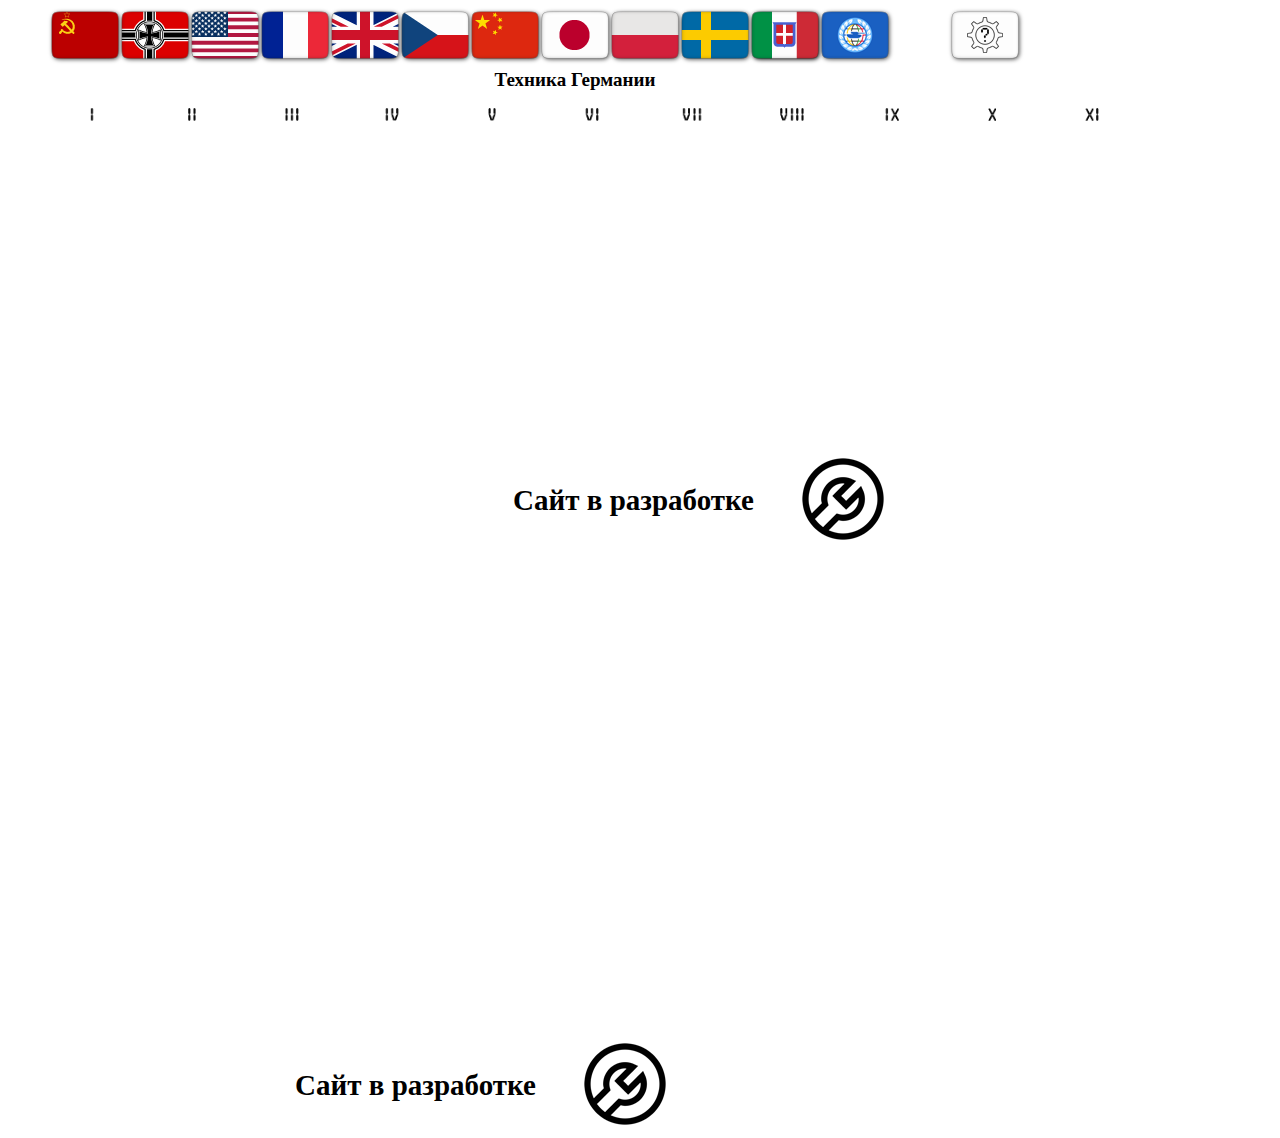
<file: ger.html>
<!doctype html>
<html>
<head>
<meta charset="utf-8">
<title>Техника Германии</title>
<meta name="keywords" content="мир танков, калькулятор прокачки">
<meta name="robots" content="index, follow">
<meta name="revisit-after" content="1 day">
<link href="calc.css" rel="stylesheet">
<link href="ger.css" rel="stylesheet">
<script src="jquery-3.7.1.min.js"></script>
<script src="wwb19.min.js"></script>
</head>
<body>
<div id="wb_cnina_flag" style="position:absolute;left:470px;top:10px;width:70px;height:50px;z-index:0;">
<a href="#" onmouseover="SetClass('#cnina_flag','scale1');return false;" onmouseout="SetClass('#cnina_flag','scale2');return false;"><img src="images/chin_70_50.png" id="cnina_flag" alt="" title="Техника Китая" width="76" height="54"></a></div>
<div id="wb_che_flag" style="position:absolute;left:400px;top:10px;width:70px;height:50px;z-index:1;">
<a href="#" onmouseover="SetClass('#che_flag','scale1');return false;" onmouseout="SetClass('#che_flag','scale2');return false;"><img src="images/czech_70_50.png" id="che_flag" alt="" title="Техника Чехословакии" width="76" height="54"></a></div>
<div id="wb_fra_flag" style="position:absolute;left:260px;top:10px;width:70px;height:50px;z-index:2;">
<a href="#" onmouseover="SetClass('#fra_flag','scale1');return false;" onmouseout="SetClass('#fra_flag','scale2');return false;"><img src="images/france_70_50.png" id="fra_flag" alt="" title="Техника Франции" width="76" height="54"></a></div>
<div id="wb_ger_flag" style="position:absolute;left:120px;top:10px;width:70px;height:50px;z-index:3;">
<img src="images/ger_70_50.png" id="ger_flag" alt="" class="selected_naiton" title="Техника Германии" width="76" height="54"></div>
<div id="wb_ita_flag" style="position:absolute;left:750px;top:10px;width:70px;height:50px;z-index:4;">
<a href="#" onmouseover="SetClass('#ita_flag','scale1');return false;" onmouseout="SetClass('#ita_flag','scale2');return false;"><img src="images/italy_70_50.png" id="ita_flag" alt="" title="Техника Италии" width="76" height="54"></a></div>
<div id="wb_jap_flag" style="position:absolute;left:540px;top:10px;width:70px;height:50px;z-index:5;">
<a href="#" onmouseover="SetClass('#jap_flag','scale1');return false;" onmouseout="SetClass('#jap_flag','scale2');return false;"><img src="images/japan_70_50.png" id="jap_flag" alt="" title="Техника Японии" width="76" height="54"></a></div>
<div id="wb_pol_flag" style="position:absolute;left:610px;top:10px;width:70px;height:50px;z-index:6;">
<a href="#" onmouseover="SetClass('#pol_flag','scale1');return false;" onmouseout="SetClass('#pol_flag','scale2');return false;"><img src="images/poland_70_50.png" id="pol_flag" alt="" title="Техника Польши" width="76" height="54"></a></div>
<div id="wb_swe_flag" style="position:absolute;left:680px;top:10px;width:70px;height:50px;z-index:7;">
<a href="#" onmouseover="SetClass('#swe_flag','scale1');return false;" onmouseout="SetClass('#swe_flag','scale2');return false;"><img src="images/sweden_70_50.png" id="swe_flag" alt="" title="Техника Швеции" width="76" height="54"></a></div>
<div id="wb_uk_flag" style="position:absolute;left:330px;top:10px;width:70px;height:50px;z-index:8;">
<a href="#" onmouseover="SetClass('#uk_flag','scale1');return false;" onmouseout="SetClass('#uk_flag','scale2');return false;"><img src="images/uk_70_50.png" id="uk_flag" alt="" title="Техника Великобритании" width="76" height="54"></a></div>
<div id="wb_usa_flag" style="position:absolute;left:190px;top:10px;width:70px;height:50px;z-index:9;">
<a href="#" onmouseover="SetClass('#usa_flag','scale1');return false;" onmouseout="SetClass('#usa_flag','scale2');return false;"><img src="images/usa_70_50.png" id="usa_flag" alt="" title="Техника США" width="76" height="54"></a></div>
<div id="wb_ussr_flag" style="position:absolute;left:50px;top:10px;width:70px;height:50px;z-index:10;">
<a href="#" onmouseover="SetClass('#ussr_flag','scale1');return false;" onmouseout="SetClass('#ussr_flag','scale2');return false;"><img src="images/ussr_70_50.png" id="ussr_flag" alt="" title="Техника СССР" width="76" height="54"></a></div>
<div id="wb_union_flag" style="position:absolute;left:820px;top:10px;width:70px;height:50px;z-index:11;">
<a href="#" onmouseover="SetClass('#union_flag','scale1');return false;" onmouseout="SetClass('#union_flag','scale2');return false;"><img src="images/intu_70_50.png" id="union_flag" alt="" title="Техника Сборной наций" width="76" height="54"></a></div>
<div id="wb_1_lvl" style="position:absolute;left:50px;top:100px;width:85px;height:30px;z-index:12;">
<img src="images/1lvl.png" id="1_lvl" alt="" width="85" height="27"></div>
<div id="wb_2_lvl" style="position:absolute;left:150px;top:100px;width:85px;height:30px;z-index:13;">
<img src="images/2lvl.png" id="2_lvl" alt="" width="85" height="27"></div>
<div id="wb_3_lvl" style="position:absolute;left:250px;top:100px;width:85px;height:30px;z-index:14;">
<img src="images/3lvl.png" id="3_lvl" alt="" width="85" height="27"></div>
<div id="wb_4_lvl" style="position:absolute;left:350px;top:100px;width:85px;height:30px;z-index:15;">
<img src="images/4lvl.png" id="4_lvl" alt="" width="85" height="27"></div>
<div id="wb_5_lvl" style="position:absolute;left:450px;top:100px;width:85px;height:30px;z-index:16;">
<img src="images/5lvl.png" id="5_lvl" alt="" width="85" height="27"></div>
<div id="wb_6_lvl" style="position:absolute;left:550px;top:100px;width:85px;height:30px;z-index:17;">
<img src="images/6lvl.png" id="6_lvl" alt="" width="85" height="27"></div>
<div id="wb_7_lvl" style="position:absolute;left:650px;top:100px;width:85px;height:30px;z-index:18;">
<img src="images/7lvl.png" id="7_lvl" alt="" width="85" height="27"></div>
<div id="wb_8_lvl" style="position:absolute;left:750px;top:100px;width:85px;height:30px;z-index:19;">
<img src="images/8lvl.png" id="8_lvl" alt="" width="85" height="27"></div>
<div id="wb_9_lvl" style="position:absolute;left:850px;top:100px;width:85px;height:30px;z-index:20;">
<img src="images/9lvl.png" id="9_lvl" alt="" width="85" height="27"></div>
<div id="wb_10_lvl" style="position:absolute;left:950px;top:100px;width:85px;height:30px;z-index:21;">
<img src="images/10lvl.png" id="10_lvl" alt="" width="85" height="27"></div>
<div id="wb_11_lvl" style="position:absolute;left:1050px;top:100px;width:85px;height:30px;z-index:22;">
<img src="images/11lvl.png" id="11_lvl" alt="" width="85" height="27"></div>
<div id="wb_Text2" style="position:absolute;left:68px;top:1068px;width:695px;height:33px;text-align:center;z-index:23;">
<span style="color:#000000;font-family:MOSCOW2024;font-size:29px;"><strong>Сайт в разработке</strong></span></div>
<div id="wb_Image1" style="position:absolute;left:575px;top:1034px;width:100px;height:100px;z-index:24;">
<img src="images/v_rabote.png" id="Image1" alt="" width="100" height="100"></div>
<div id="wb_faq" style="position:absolute;left:950px;top:10px;width:70px;height:50px;z-index:25;">
<a href="#" onclick="window.location.href='./index.html';return false;" onmouseover="SetClass('#faq','scale1');return false;" onmouseout="SetClass('#faq','scale2');return false;"><img src="images/faq_70_50.png" id="faq" alt="" title="Как работает калькулятор" width="76" height="54"></a></div>
<div id="wb_Text1" style="position:absolute;left:470px;top:69px;width:210px;height:21px;text-align:center;z-index:26;">
<span style="color:#000000;font-family:MOSCOW2024;font-size:19px;"><strong>Техника Германии</strong></span></div>
<div id="wb_Text3" style="position:absolute;left:286px;top:483px;width:695px;height:33px;text-align:center;z-index:27;">
<span style="color:#000000;font-family:MOSCOW2024;font-size:29px;"><strong>Сайт в разработке</strong></span></div>
<div id="wb_Image2" style="position:absolute;left:793px;top:449px;width:100px;height:100px;z-index:28;">
<img src="images/v_rabote.png" id="Image2" alt="" width="100" height="100"></div>
</body>
</html>
</file>
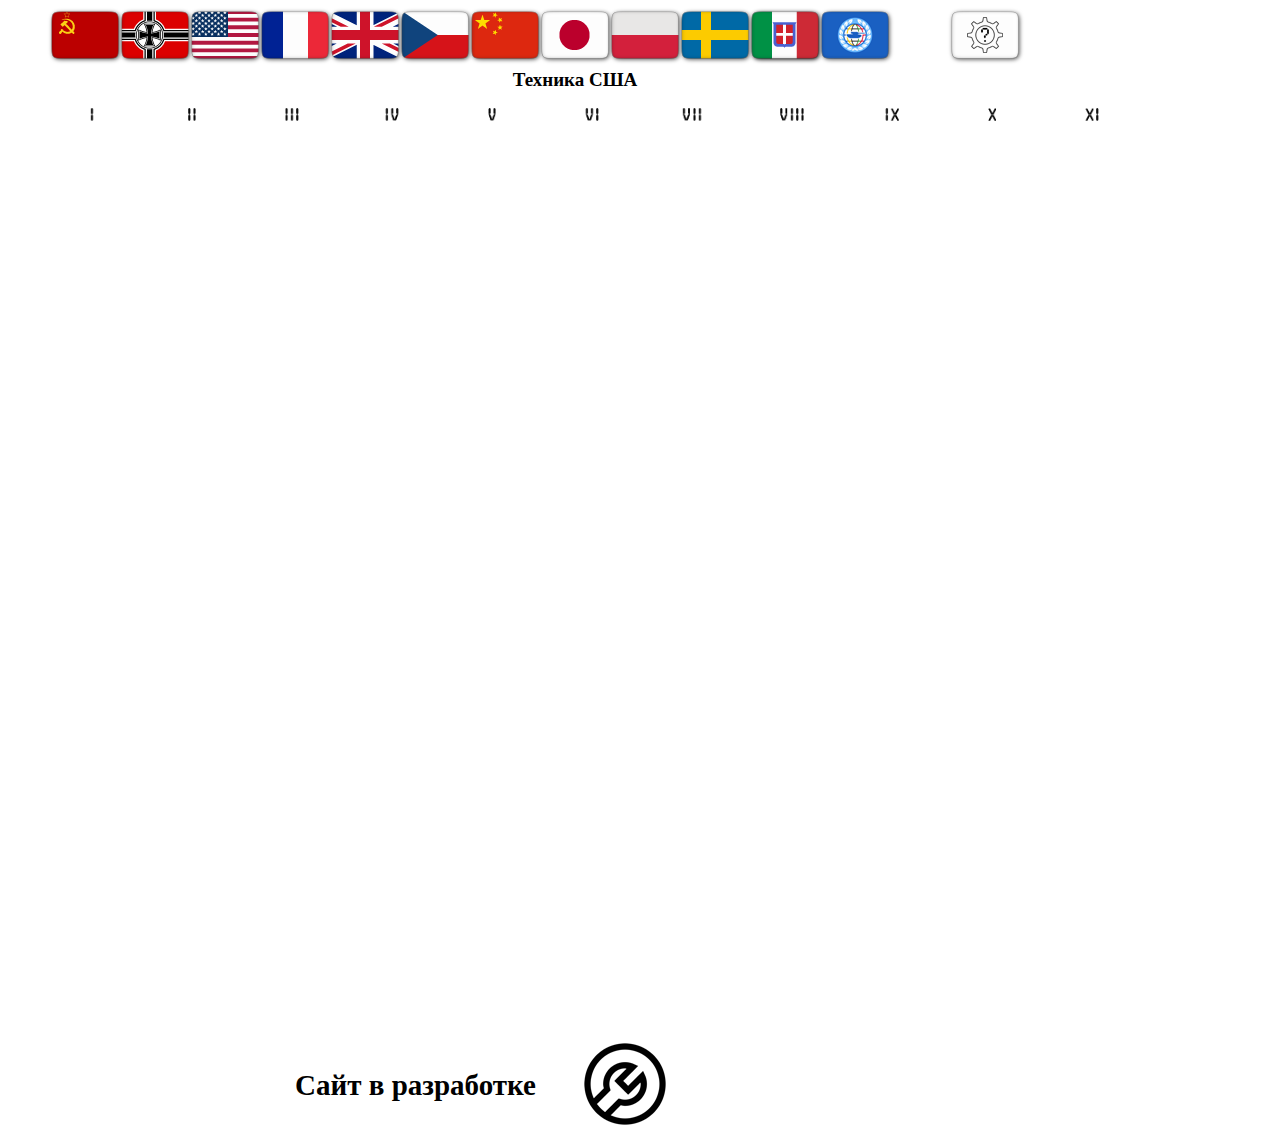
<file: usa.html>
<!doctype html>
<html>
<head>
<meta charset="utf-8">
<title>Техника США</title>
<meta name="keywords" content="мир танков, калькулятор прокачки">
<meta name="robots" content="index, follow">
<meta name="revisit-after" content="1 day">
<link href="calc.css" rel="stylesheet">
<link href="usa.css" rel="stylesheet">
<script src="jquery-3.7.1.min.js"></script>
<script src="wwb19.min.js"></script>
</head>
<body>
<div id="wb_cnina_flag" style="position:absolute;left:470px;top:10px;width:70px;height:50px;z-index:0;">
<a href="#" onmouseover="SetClass('#cnina_flag','scale1');return false;" onmouseout="SetClass('#cnina_flag','scale2');return false;"><img src="images/chin_70_50.png" id="cnina_flag" alt="" title="Техника Китая" width="76" height="54"></a></div>
<div id="wb_che_flag" style="position:absolute;left:400px;top:10px;width:70px;height:50px;z-index:1;">
<a href="#" onmouseover="SetClass('#che_flag','scale1');return false;" onmouseout="SetClass('#che_flag','scale2');return false;"><img src="images/czech_70_50.png" id="che_flag" alt="" title="Техника Чехословакии" width="76" height="54"></a></div>
<div id="wb_fra_flag" style="position:absolute;left:260px;top:10px;width:70px;height:50px;z-index:2;">
<a href="#" onmouseover="SetClass('#fra_flag','scale1');return false;" onmouseout="SetClass('#fra_flag','scale2');return false;"><img src="images/france_70_50.png" id="fra_flag" alt="" title="Техника Франции" width="76" height="54"></a></div>
<div id="wb_ger_flag" style="position:absolute;left:120px;top:10px;width:70px;height:50px;z-index:3;">
<a href="#" onmouseover="SetClass('#ger_flag','scale1');return false;" onmouseout="SetClass('#ger_flag','scale2');return false;"><img src="images/ger_70_50.png" id="ger_flag" alt="" title="Техника Германии" width="76" height="54"></a></div>
<div id="wb_ita_flag" style="position:absolute;left:750px;top:10px;width:70px;height:50px;z-index:4;">
<a href="#" onmouseover="SetClass('#ita_flag','scale1');return false;" onmouseout="SetClass('#ita_flag','scale2');return false;"><img src="images/italy_70_50.png" id="ita_flag" alt="" title="Техника Италии" width="76" height="54"></a></div>
<div id="wb_jap_flag" style="position:absolute;left:540px;top:10px;width:70px;height:50px;z-index:5;">
<a href="#" onmouseover="SetClass('#jap_flag','scale1');return false;" onmouseout="SetClass('#jap_flag','scale2');return false;"><img src="images/japan_70_50.png" id="jap_flag" alt="" title="Техника Японии" width="76" height="54"></a></div>
<div id="wb_pol_flag" style="position:absolute;left:610px;top:10px;width:70px;height:50px;z-index:6;">
<a href="#" onmouseover="SetClass('#pol_flag','scale1');return false;" onmouseout="SetClass('#pol_flag','scale2');return false;"><img src="images/poland_70_50.png" id="pol_flag" alt="" title="Техника Польши" width="76" height="54"></a></div>
<div id="wb_swe_flag" style="position:absolute;left:680px;top:10px;width:70px;height:50px;z-index:7;">
<a href="#" onmouseover="SetClass('#swe_flag','scale1');return false;" onmouseout="SetClass('#swe_flag','scale2');return false;"><img src="images/sweden_70_50.png" id="swe_flag" alt="" title="Техника Швеции" width="76" height="54"></a></div>
<div id="wb_uk_flag" style="position:absolute;left:330px;top:10px;width:70px;height:50px;z-index:8;">
<a href="#" onmouseover="SetClass('#uk_flag','scale1');return false;" onmouseout="SetClass('#uk_flag','scale2');return false;"><img src="images/uk_70_50.png" id="uk_flag" alt="" title="Техника Великобритании" width="76" height="54"></a></div>
<div id="wb_usa_flag" style="position:absolute;left:190px;top:10px;width:70px;height:50px;z-index:9;">
<img src="images/usa_70_50.png" id="usa_flag" alt="" class="selected_naiton" title="Техника США" width="76" height="54"></div>
<div id="wb_ussr_flag" style="position:absolute;left:50px;top:10px;width:70px;height:50px;z-index:10;">
<a href="#" onmouseover="SetClass('#ussr_flag','scale1');return false;" onmouseout="SetClass('#ussr_flag','scale2');return false;"><img src="images/ussr_70_50.png" id="ussr_flag" alt="" title="Техника СССР" width="76" height="54"></a></div>
<div id="wb_union_flag" style="position:absolute;left:820px;top:10px;width:70px;height:50px;z-index:11;">
<a href="#" onmouseover="SetClass('#union_flag','scale1');return false;" onmouseout="SetClass('#union_flag','scale2');return false;"><img src="images/intu_70_50.png" id="union_flag" alt="" title="Техника Сборной наций" width="76" height="54"></a></div>
<div id="wb_1_lvl" style="position:absolute;left:50px;top:100px;width:85px;height:30px;z-index:12;">
<img src="images/1lvl.png" id="1_lvl" alt="" width="85" height="27"></div>
<div id="wb_2_lvl" style="position:absolute;left:150px;top:100px;width:85px;height:30px;z-index:13;">
<img src="images/2lvl.png" id="2_lvl" alt="" width="85" height="27"></div>
<div id="wb_3_lvl" style="position:absolute;left:250px;top:100px;width:85px;height:30px;z-index:14;">
<img src="images/3lvl.png" id="3_lvl" alt="" width="85" height="27"></div>
<div id="wb_4_lvl" style="position:absolute;left:350px;top:100px;width:85px;height:30px;z-index:15;">
<img src="images/4lvl.png" id="4_lvl" alt="" width="85" height="27"></div>
<div id="wb_5_lvl" style="position:absolute;left:450px;top:100px;width:85px;height:30px;z-index:16;">
<img src="images/5lvl.png" id="5_lvl" alt="" width="85" height="27"></div>
<div id="wb_6_lvl" style="position:absolute;left:550px;top:100px;width:85px;height:30px;z-index:17;">
<img src="images/6lvl.png" id="6_lvl" alt="" width="85" height="27"></div>
<div id="wb_7_lvl" style="position:absolute;left:650px;top:100px;width:85px;height:30px;z-index:18;">
<img src="images/7lvl.png" id="7_lvl" alt="" width="85" height="27"></div>
<div id="wb_8_lvl" style="position:absolute;left:750px;top:100px;width:85px;height:30px;z-index:19;">
<img src="images/8lvl.png" id="8_lvl" alt="" width="85" height="27"></div>
<div id="wb_9_lvl" style="position:absolute;left:850px;top:100px;width:85px;height:30px;z-index:20;">
<img src="images/9lvl.png" id="9_lvl" alt="" width="85" height="27"></div>
<div id="wb_10_lvl" style="position:absolute;left:950px;top:100px;width:85px;height:30px;z-index:21;">
<img src="images/10lvl.png" id="10_lvl" alt="" width="85" height="27"></div>
<div id="wb_11_lvl" style="position:absolute;left:1050px;top:100px;width:85px;height:30px;z-index:22;">
<img src="images/11lvl.png" id="11_lvl" alt="" width="85" height="27"></div>
<div id="wb_Text2" style="position:absolute;left:68px;top:1068px;width:695px;height:33px;text-align:center;z-index:23;">
<span style="color:#000000;font-family:MOSCOW2024;font-size:29px;"><strong>Сайт в разработке</strong></span></div>
<div id="wb_Image1" style="position:absolute;left:575px;top:1034px;width:100px;height:100px;z-index:24;">
<img src="images/v_rabote.png" id="Image1" alt="" width="100" height="100"></div>
<div id="wb_faq" style="position:absolute;left:950px;top:10px;width:70px;height:50px;z-index:25;">
<a href="#" onclick="window.location.href='./index.html';return false;" onmouseover="SetClass('#faq','scale1');return false;" onmouseout="SetClass('#faq','scale2');return false;"><img src="images/faq_70_50.png" id="faq" alt="" title="Как работает калькулятор" width="76" height="54"></a></div>
<div id="wb_Text1" style="position:absolute;left:470px;top:69px;width:210px;height:21px;text-align:center;z-index:26;">
<span style="color:#000000;font-family:MOSCOW2024;font-size:19px;"><strong>Техника США</strong></span></div>
</body>
</html>
</file>
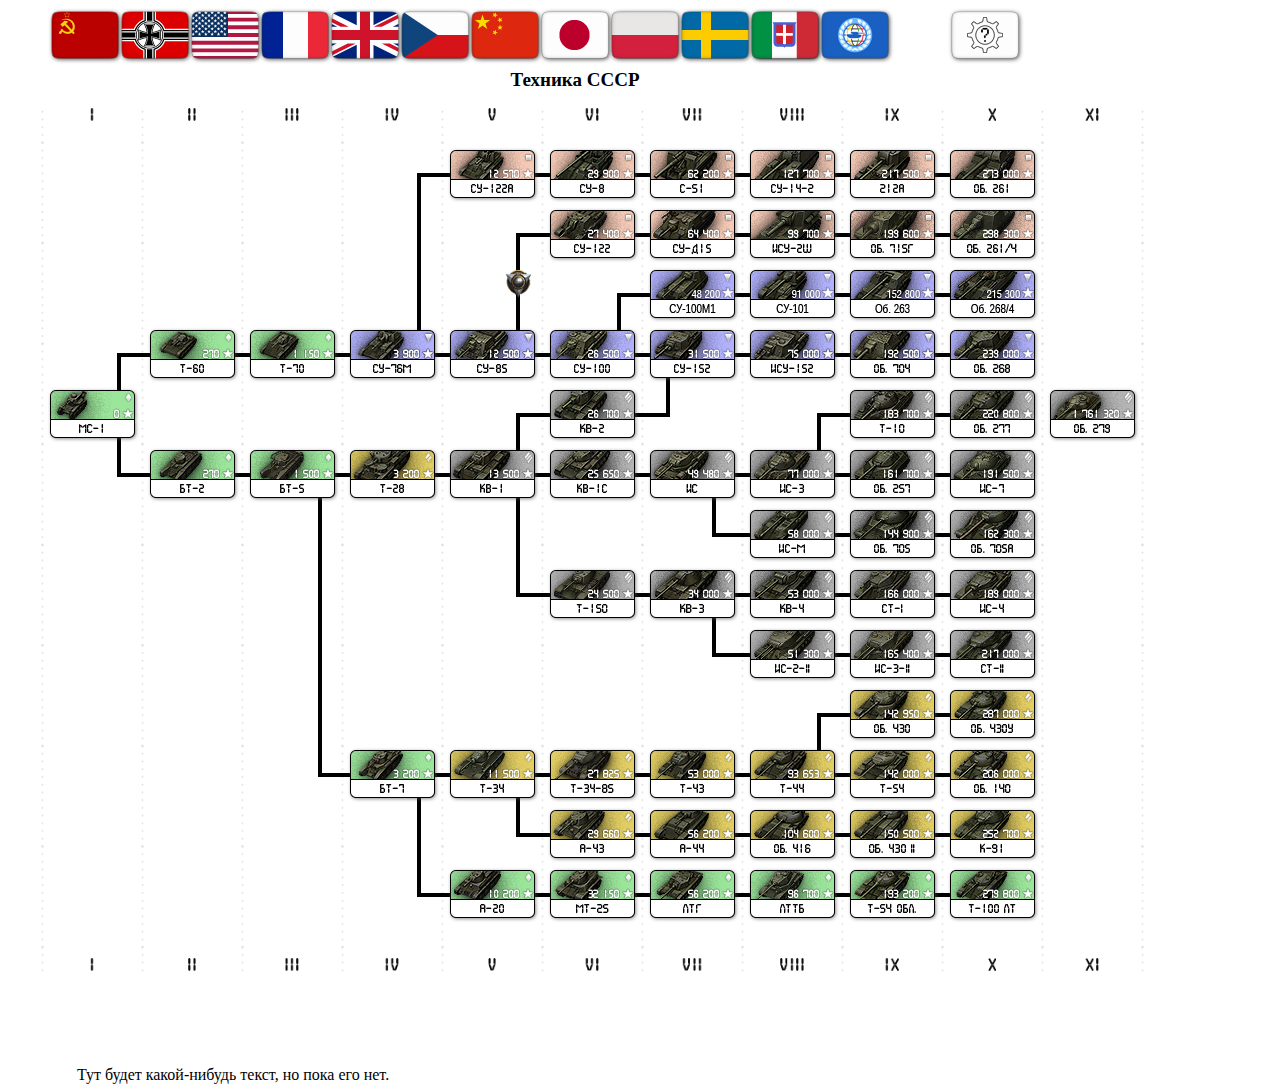
<file: ussr.html>
<!doctype html>
<html>
<head>
<meta charset="utf-8">
<title>Техника СССР</title>
<meta name="keywords" content="мир танков, калькулятор прокачки">
<meta name="robots" content="index, follow">
<meta name="revisit-after" content="1 day">
<link href="calc.css" rel="stylesheet">
<link href="ussr.css" rel="stylesheet">
<script src="jquery-3.7.1.min.js"></script>
<script src="jquery-ui.min.js"></script>
<script src="wwb19.min.js"></script>
<script>
$(document).ready(function()
{
   $("a[href*='#Bookmark1']").click(function(event)
   {
      event.preventDefault();
      $('html, body').stop().animate({ scrollTop: $('#wb_Bookmark1').offset().top-300 }, 600, 'easeInQuad');
   });
});
</script>
<style>
/* Стили всплывающих окон */
.custom-popup {
    position: absolute;
    display: none;
    z-index: 9999;
    min-width: 150px;
    max-width: 250px;
    background: #e5e5e5;
    border: 2px solid #000;
    box-shadow: 2px 2px 4px rgba(0, 0, 0, 0.2);
    padding: 10px;
    font-family: MOSCOW2024;
    font-size: 11px;
    color: #000;
    border-radius: 8px;
}

/* Заголовок окна */
.popup-header {
    display: flex;
    justify-content: flex-end;
    padding-bottom: 15px;
}

/* Крестик закрытия */
.close-button {
    cursor: pointer;
    margin-left: 0px;
    font-size: 20px;
    font-weight: bold;
    color: #000;
    position: absolute;
    right: 7px;
    top: -5px;
}

.close-button:hover {
    color: #000;
}

/* Стили для строк пути */
.path-row {
    display: flex;
    justify-content: space-between;
    margin: 5px 0;
}

.tank-name {
    font-weight: normal;
}

.exp-value {
    color: #000000;
}

/* Стиль для контейнера с "Итого" */
.total-exp {
    display: flex;
    justify-content: space-between; /* Размещает элементы по краям */
    align-items: center; /* Выравнивает элементы по вертикали */
    margin-top: 10px;
}

/* Стиль для левой части ("Итого") */
.total-label {
    font-weight: normal; /* Жирный шрифт */
    color: #ce0808; /* Цвет текста */
    text-align: left; /* Выравнивание по левому краю */
}

/* Стиль для правой части (результата) */
.total-value {
    font-weight: normal; /* Жирный шрифт */
    color: #ce0808; /* Цвет текста */
    text-align: right; /* Выравнивание по правому краю */
}

/* Тень для фона */
#shadow {
    position: fixed;
    top: 0;
    left: 0;
    right: 0;
    bottom: 0;
    display: none;
    z-index: 9999;
}

/* Стили для отображения содержимого #pathDetails */
#pathDetails > * {
    display: none;
}

#pathDetails > *:first-child {
    display: block;
}

#pathDetails.second > *:first-child {
    display: none;
}

#pathDetails.second > *:last-child {
    display: block;
}

    .exp-value::after {
    content: url('images/zvezda.png');
    display: inline-block;
    margin-left: 7px;
    }
   .total-value::after {
    content: url('images/zvezda_red.png');
    display: inline-block;
    margin-left: 7px;
        }
  </style>
</head>
<body>
<!-- Всплывающие окна -->
<div id="shadow" onclick="closePopup()"></div>

<div id="successPopup" class="custom-popup">
    <div class="popup-header">
        <span class="close-button" onclick="closePopup('successPopup')">&times;</span>
    </div>
    <div id="pathDetails" onclick="togglePan()"></div>
</div>

<div id="errorDifferentBranch" class="custom-popup">
    <div class="popup-header">
        <span class="close-button" onclick="closePopup('errorDifferentBranch')">&times;</span>
    </div>
    <p>Ошибка: Танки из разных веток!</p>
</div>

<div id="wb_bugol15" style="position:absolute;left:318px;top:467px;width:40px;height:310px;z-index:2;">
<img src="images/polosa_black_ugol_megabig2.png" id="bugol15" alt="" width="40" height="310"></div>
<div id="wb_rugol15" style="position:absolute;left:318px;top:467px;width:40px;height:310px;visibility:hidden;z-index:3;">
<img src="images/polosa_red_ugol_megabig2.png" id="rugol15" alt="" width="40" height="310"></div>
<div id="wb_bugol14" style="position:absolute;left:417px;top:787px;width:40px;height:110px;z-index:4;">
<img src="images/polosa_black_ugol_middle2.png" id="bugol14" alt="" width="40" height="110"></div>
<div id="wb_rugol14" style="position:absolute;left:417px;top:787px;width:40px;height:110px;visibility:hidden;z-index:5;">
<img src="images/polosa_red_ugol_middle2.png" id="rugol14" alt="" width="40" height="110"></div>
<div id="wb_bugol13" style="position:absolute;left:516px;top:777px;width:60px;height:60px;z-index:6;">
<img src="images/polosa_black_ugol_small2.png" id="bugol13" alt="" width="60" height="60"></div>
<div id="wb_rugol13" style="position:absolute;left:516px;top:777px;width:60px;height:60px;visibility:hidden;z-index:7;">
<img src="images/polosa_red_ugol_small2.png" id="rugol13" alt="" width="60" height="60"></div>
<div id="wb_polosa105" style="position:absolute;left:522px;top:882px;width:40px;height:4px;z-index:8;">
<img src="images/polosa_black.png" id="polosa105" alt="" width="40" height="4"></div>
<div id="wb_polosa106" style="position:absolute;left:522px;top:882px;width:40px;height:4px;visibility:hidden;z-index:9;">
<img src="images/polosa_red.png" id="polosa106" alt="" width="40" height="4"></div>
<div id="wb_polosa103" style="position:absolute;left:622px;top:882px;width:40px;height:4px;z-index:10;">
<img src="images/polosa_black.png" id="polosa103" alt="" width="40" height="4"></div>
<div id="wb_polosa104" style="position:absolute;left:622px;top:882px;width:40px;height:4px;visibility:hidden;z-index:11;">
<img src="images/polosa_red.png" id="polosa104" alt="" width="40" height="4"></div>
<div id="wb_polosa101" style="position:absolute;left:722px;top:882px;width:40px;height:4px;z-index:12;">
<img src="images/polosa_black.png" id="polosa101" alt="" width="40" height="4"></div>
<div id="wb_polosa102" style="position:absolute;left:722px;top:882px;width:40px;height:4px;visibility:hidden;z-index:13;">
<img src="images/polosa_red.png" id="polosa102" alt="" width="40" height="4"></div>
<div id="wb_polosa99" style="position:absolute;left:822px;top:882px;width:40px;height:4px;z-index:14;">
<img src="images/polosa_black.png" id="polosa99" alt="" width="40" height="4"></div>
<div id="wb_polosa100" style="position:absolute;left:822px;top:882px;width:40px;height:4px;visibility:hidden;z-index:15;">
<img src="images/polosa_red.png" id="polosa100" alt="" width="40" height="4"></div>
<div id="wb_polosa97" style="position:absolute;left:922px;top:882px;width:40px;height:4px;z-index:16;">
<img src="images/polosa_black.png" id="polosa97" alt="" width="40" height="4"></div>
<div id="wb_polosa98" style="position:absolute;left:922px;top:882px;width:40px;height:4px;visibility:hidden;z-index:17;">
<img src="images/polosa_red.png" id="polosa98" alt="" width="40" height="4"></div>
<div id="wb_polosa95" style="position:absolute;left:622px;top:822px;width:40px;height:4px;z-index:18;">
<img src="images/polosa_black.png" id="polosa95" alt="" width="40" height="4"></div>
<div id="wb_polosa96" style="position:absolute;left:622px;top:822px;width:40px;height:4px;visibility:hidden;z-index:19;">
<img src="images/polosa_red.png" id="polosa96" alt="" width="40" height="4"></div>
<div id="wb_polosa93" style="position:absolute;left:722px;top:822px;width:40px;height:4px;z-index:20;">
<img src="images/polosa_black.png" id="polosa93" alt="" width="40" height="4"></div>
<div id="wb_polosa94" style="position:absolute;left:722px;top:822px;width:40px;height:4px;visibility:hidden;z-index:21;">
<img src="images/polosa_red.png" id="polosa94" alt="" width="40" height="4"></div>
<div id="wb_polosa91" style="position:absolute;left:822px;top:822px;width:40px;height:4px;z-index:22;">
<img src="images/polosa_black.png" id="polosa91" alt="" width="40" height="4"></div>
<div id="wb_polosa92" style="position:absolute;left:822px;top:822px;width:40px;height:4px;visibility:hidden;z-index:23;">
<img src="images/polosa_red.png" id="polosa92" alt="" width="40" height="4"></div>
<div id="wb_polosa89" style="position:absolute;left:922px;top:822px;width:40px;height:4px;z-index:24;">
<img src="images/polosa_black.png" id="polosa89" alt="" width="40" height="4"></div>
<div id="wb_polosa90" style="position:absolute;left:922px;top:822px;width:40px;height:4px;visibility:hidden;z-index:25;">
<img src="images/polosa_red.png" id="polosa90" alt="" width="40" height="4"></div>
<div id="wb_polosa87" style="position:absolute;left:422px;top:762px;width:40px;height:4px;z-index:26;">
<img src="images/polosa_black.png" id="polosa87" alt="" width="40" height="4"></div>
<div id="wb_polosa88" style="position:absolute;left:422px;top:762px;width:40px;height:4px;visibility:hidden;z-index:27;">
<img src="images/polosa_red.png" id="polosa88" alt="" width="40" height="4"></div>
<div id="wb_polosa85" style="position:absolute;left:522px;top:762px;width:40px;height:4px;z-index:28;">
<img src="images/polosa_black.png" id="polosa85" alt="" width="40" height="4"></div>
<div id="wb_polosa86" style="position:absolute;left:522px;top:762px;width:40px;height:4px;visibility:hidden;z-index:29;">
<img src="images/polosa_red.png" id="polosa86" alt="" width="40" height="4"></div>
<div id="wb_polosa83" style="position:absolute;left:622px;top:762px;width:40px;height:4px;z-index:30;">
<img src="images/polosa_black.png" id="polosa83" alt="" width="40" height="4"></div>
<div id="wb_polosa84" style="position:absolute;left:622px;top:762px;width:40px;height:4px;visibility:hidden;z-index:31;">
<img src="images/polosa_red.png" id="polosa84" alt="" width="40" height="4"></div>
<div id="wb_polosa81" style="position:absolute;left:722px;top:762px;width:40px;height:4px;z-index:32;">
<img src="images/polosa_black.png" id="polosa81" alt="" width="40" height="4"></div>
<div id="wb_polosa82" style="position:absolute;left:722px;top:762px;width:40px;height:4px;visibility:hidden;z-index:33;">
<img src="images/polosa_red.png" id="polosa82" alt="" width="40" height="4"></div>
<div id="wb_polosa79" style="position:absolute;left:822px;top:762px;width:40px;height:4px;z-index:34;">
<img src="images/polosa_black.png" id="polosa79" alt="" width="40" height="4"></div>
<div id="wb_polosa80" style="position:absolute;left:822px;top:762px;width:40px;height:4px;visibility:hidden;z-index:35;">
<img src="images/polosa_red.png" id="polosa80" alt="" width="40" height="4"></div>
<div id="wb_polosa77" style="position:absolute;left:922px;top:762px;width:40px;height:4px;z-index:36;">
<img src="images/polosa_black.png" id="polosa77" alt="" width="40" height="4"></div>
<div id="wb_polosa78" style="position:absolute;left:922px;top:762px;width:40px;height:4px;visibility:hidden;z-index:37;">
<img src="images/polosa_red.png" id="polosa78" alt="" width="40" height="4"></div>
<div id="wb_bugol12" style="position:absolute;left:817px;top:713px;width:40px;height:60px;z-index:38;">
<img src="images/polosa_black_ugol_small.png" id="bugol12" alt="" width="40" height="60"></div>
<div id="wb_rugol12" style="position:absolute;left:817px;top:713px;width:40px;height:60px;visibility:hidden;z-index:39;">
<img src="images/polosa_red_ugol_small.png" id="rugol12" alt="" width="40" height="60"></div>
<div id="wb_polosa75" style="position:absolute;left:922px;top:702px;width:40px;height:4px;z-index:40;">
<img src="images/polosa_black.png" id="polosa75" alt="" width="40" height="4"></div>
<div id="wb_polosa76" style="position:absolute;left:922px;top:702px;width:40px;height:4px;visibility:hidden;z-index:41;">
<img src="images/polosa_red.png" id="polosa76" alt="" width="40" height="4"></div>
<div id="wb_black_ugol11" style="position:absolute;left:712px;top:597px;width:60px;height:60px;z-index:42;">
<img src="images/polosa_black_ugol_small2.png" id="black_ugol11" alt="" width="60" height="60"></div>
<div id="wb_red_ugol11" style="position:absolute;left:712px;top:597px;width:60px;height:60px;visibility:hidden;z-index:43;">
<img src="images/polosa_red_ugol_small2.png" id="red_ugol11" alt="" width="60" height="60"></div>
<div id="wb_polosa73" style="position:absolute;left:822px;top:642px;width:40px;height:4px;z-index:44;">
<img src="images/polosa_black.png" id="polosa73" alt="" width="40" height="4"></div>
<div id="wb_polosa74" style="position:absolute;left:822px;top:642px;width:40px;height:4px;visibility:hidden;z-index:45;">
<img src="images/polosa_red.png" id="polosa74" alt="" width="40" height="4"></div>
<div id="wb_polosa71" style="position:absolute;left:922px;top:642px;width:40px;height:4px;z-index:46;">
<img src="images/polosa_black.png" id="polosa71" alt="" width="40" height="4"></div>
<div id="wb_polosa72" style="position:absolute;left:922px;top:642px;width:40px;height:4px;visibility:hidden;z-index:47;">
<img src="images/polosa_red.png" id="polosa72" alt="" width="40" height="4"></div>
<div id="wb_black_ugol10" style="position:absolute;left:516px;top:487px;width:40px;height:110px;z-index:48;">
<img src="images/polosa_black_ugol_middle2.png" id="black_ugol10" alt="" width="40" height="110"></div>
<div id="wb_red_ugol10" style="position:absolute;left:516px;top:487px;width:40px;height:110px;visibility:hidden;z-index:49;">
<img src="images/polosa_red_ugol_middle2.png" id="red_ugol10" alt="" width="40" height="110"></div>
<div id="wb_polosa63" style="position:absolute;left:922px;top:582px;width:40px;height:4px;z-index:50;">
<img src="images/polosa_black.png" id="polosa63" alt="" width="40" height="4"></div>
<div id="wb_polosa64" style="position:absolute;left:922px;top:582px;width:40px;height:4px;visibility:hidden;z-index:51;">
<img src="images/polosa_red.png" id="polosa64" alt="" width="40" height="4"></div>
<div id="wb_polosa65" style="position:absolute;left:822px;top:582px;width:40px;height:4px;z-index:52;">
<img src="images/polosa_black.png" id="polosa65" alt="" width="40" height="4"></div>
<div id="wb_punktir09" style="position:absolute;left:841px;top:110px;width:3px;height:867px;z-index:53;">
<img src="images/punktir_korotkiy.png" id="punktir09" alt="" width="3" height="875"></div>
<div id="wb_polosa66" style="position:absolute;left:822px;top:582px;width:40px;height:4px;visibility:hidden;z-index:54;">
<img src="images/polosa_red.png" id="polosa66" alt="" width="40" height="4"></div>
<div id="wb_polosa67" style="position:absolute;left:722px;top:582px;width:40px;height:4px;z-index:55;">
<img src="images/polosa_black.png" id="polosa67" alt="" width="40" height="4"></div>
<div id="wb_polosa68" style="position:absolute;left:722px;top:582px;width:40px;height:4px;visibility:hidden;z-index:56;">
<img src="images/polosa_red.png" id="polosa68" alt="" width="40" height="4"></div>
<div id="wb_polosa69" style="position:absolute;left:622px;top:582px;width:40px;height:4px;z-index:57;">
<img src="images/polosa_black.png" id="polosa69" alt="" width="40" height="4"></div>
<div id="wb_polosa70" style="position:absolute;left:622px;top:582px;width:40px;height:4px;visibility:hidden;z-index:58;">
<img src="images/polosa_red.png" id="polosa70" alt="" width="40" height="4"></div>
<div id="wb_polosa59" style="position:absolute;left:922px;top:522px;width:40px;height:4px;z-index:59;">
<img src="images/polosa_black.png" id="polosa59" alt="" width="40" height="4"></div>
<div id="wb_polosa61" style="position:absolute;left:822px;top:522px;width:40px;height:4px;z-index:60;">
<img src="images/polosa_black.png" id="polosa61" alt="" width="40" height="4"></div>
<div id="wb_blac_ugol9" style="position:absolute;left:712px;top:477px;width:60px;height:60px;z-index:61;">
<img src="images/polosa_black_ugol_small2.png" id="blac_ugol9" alt="" width="60" height="60"></div>
<div id="wb_red_ugol9" style="position:absolute;left:712px;top:477px;width:60px;height:60px;visibility:hidden;z-index:62;">
<img src="images/polosa_red_ugol_small2.png" id="red_ugol9" alt="" width="60" height="60"></div>
<div id="wb_polosa62" style="position:absolute;left:822px;top:522px;width:40px;height:4px;visibility:hidden;z-index:63;">
<img src="images/polosa_red.png" id="polosa62" alt="" width="40" height="4"></div>
<div id="wb_polosa60" style="position:absolute;left:922px;top:522px;width:40px;height:4px;visibility:hidden;z-index:64;">
<img src="images/polosa_red.png" id="polosa60" alt="" width="40" height="4"></div>
<div id="wb_cla20" style="position:absolute;left:450px;top:870px;width:85px;height:48px;z-index:65;">
<img src="images/class_lt.png" id="cla20" alt="" class="class" width="85" height="48"></div>
<div id="wb_a20hover" style="position:absolute;left:450px;top:870px;width:85px;height:48px;visibility:hidden;z-index:66;">
<img src="images/red_bottom.png" id="a20hover" alt="" width="85" height="48"></div>
<div id="wb_clmt25" style="position:absolute;left:550px;top:870px;width:85px;height:48px;z-index:67;">
<img src="images/class_lt.png" id="clmt25" alt="" class="class" width="85" height="48"></div>
<div id="wb_mt25hover" style="position:absolute;left:550px;top:870px;width:85px;height:48px;visibility:hidden;z-index:68;">
<img src="images/red_bottom.png" id="mt25hover" alt="" width="85" height="48"></div>
<div id="wb_clltg" style="position:absolute;left:650px;top:870px;width:85px;height:48px;z-index:69;">
<img src="images/class_lt.png" id="clltg" alt="" class="class" width="85" height="48"></div>
<div id="wb_ltghover" style="position:absolute;left:650px;top:870px;width:85px;height:48px;visibility:hidden;z-index:70;">
<img src="images/red_bottom.png" id="ltghover" alt="" width="85" height="48"></div>
<div id="wb_cllttb" style="position:absolute;left:750px;top:870px;width:85px;height:48px;z-index:71;">
<img src="images/class_lt.png" id="cllttb" alt="" class="class" width="85" height="48"></div>
<div id="wb_lttbhover" style="position:absolute;left:750px;top:870px;width:85px;height:48px;visibility:hidden;z-index:72;">
<img src="images/red_bottom.png" id="lttbhover" alt="" width="85" height="48"></div>
<div id="wb_clt54obl" style="position:absolute;left:850px;top:870px;width:85px;height:48px;z-index:73;">
<img src="images/class_lt.png" id="clt54obl" alt="" class="class" width="85" height="48"></div>
<div id="wb_t54oblhover" style="position:absolute;left:850px;top:870px;width:85px;height:48px;visibility:hidden;z-index:74;">
<img src="images/red_bottom.png" id="t54oblhover" alt="" width="85" height="48"></div>
<div id="wb_clt100" style="position:absolute;left:950px;top:870px;width:85px;height:48px;z-index:75;">
<img src="images/class_lt.png" id="clt100" alt="" class="class" width="85" height="48"></div>
<div id="wb_t100hover" style="position:absolute;left:950px;top:870px;width:85px;height:48px;visibility:hidden;z-index:76;">
<img src="images/red_bottom.png" id="t100hover" alt="" width="85" height="48"></div>
<div id="wb_cla43" style="position:absolute;left:550px;top:810px;width:85px;height:48px;z-index:77;">
<img src="images/class_st.png" id="cla43" alt="" class="class" width="85" height="48"></div>
<div id="wb_a43hover" style="position:absolute;left:550px;top:810px;width:85px;height:48px;visibility:hidden;z-index:78;">
<img src="images/red_bottom.png" id="a43hover" alt="" width="85" height="48"></div>
<div id="wb_cla44" style="position:absolute;left:650px;top:810px;width:85px;height:48px;z-index:79;">
<img src="images/class_st.png" id="cla44" alt="" class="class" width="85" height="48"></div>
<div id="wb_a44hover" style="position:absolute;left:650px;top:810px;width:85px;height:48px;visibility:hidden;z-index:80;">
<img src="images/red_bottom.png" id="a44hover" alt="" width="85" height="48"></div>
<div id="wb_cl416" style="position:absolute;left:750px;top:810px;width:85px;height:48px;z-index:81;">
<img src="images/class_st.png" id="cl416" alt="" class="class" width="85" height="48"></div>
<div id="wb_416hover" style="position:absolute;left:750px;top:810px;width:85px;height:48px;visibility:hidden;z-index:82;">
<img src="images/red_bottom.png" id="416hover" alt="" width="85" height="48"></div>
<div id="wb_cl430-2" style="position:absolute;left:850px;top:810px;width:85px;height:48px;z-index:83;">
<img src="images/class_st.png" id="cl430-2" alt="" class="class" width="85" height="48"></div>
<div id="wb_430-2hover" style="position:absolute;left:850px;top:810px;width:85px;height:48px;visibility:hidden;z-index:84;">
<img src="images/red_bottom.png" id="430-2hover" alt="" width="85" height="48"></div>
<div id="wb_clk91" style="position:absolute;left:950px;top:810px;width:85px;height:48px;z-index:85;">
<img src="images/class_st.png" id="clk91" alt="" class="class" width="85" height="48"></div>
<div id="wb_k91hover" style="position:absolute;left:950px;top:810px;width:85px;height:48px;visibility:hidden;z-index:86;">
<img src="images/red_bottom.png" id="k91hover" alt="" width="85" height="48"></div>
<div id="wb_clbt7" style="position:absolute;left:350px;top:750px;width:85px;height:48px;z-index:87;">
<img src="images/class_lt.png" id="clbt7" alt="" class="class" width="85" height="48"></div>
<div id="wb_bt7hover" style="position:absolute;left:350px;top:750px;width:85px;height:48px;visibility:hidden;z-index:88;">
<img src="images/red_bottom.png" id="bt7hover" alt="" width="85" height="48"></div>
<div id="wb_clt34" style="position:absolute;left:450px;top:750px;width:85px;height:48px;z-index:89;">
<img src="images/class_st.png" id="clt34" alt="" class="class" width="85" height="48"></div>
<div id="wb_t34hover" style="position:absolute;left:450px;top:750px;width:85px;height:48px;visibility:hidden;z-index:90;">
<img src="images/red_bottom.png" id="t34hover" alt="" width="85" height="48"></div>
<div id="wb_clt3485" style="position:absolute;left:550px;top:750px;width:85px;height:48px;z-index:91;">
<img src="images/class_st.png" id="clt3485" alt="" class="class" width="85" height="48"></div>
<div id="wb_t3485hover" style="position:absolute;left:550px;top:750px;width:85px;height:48px;visibility:hidden;z-index:92;">
<img src="images/red_bottom.png" id="t3485hover" alt="" width="85" height="48"></div>
<div id="wb_clt43" style="position:absolute;left:650px;top:750px;width:85px;height:48px;z-index:93;">
<img src="images/class_st.png" id="clt43" alt="" class="class" width="85" height="48"></div>
<div id="wb_t43hover" style="position:absolute;left:650px;top:750px;width:85px;height:48px;visibility:hidden;z-index:94;">
<img src="images/red_bottom.png" id="t43hover" alt="" width="85" height="48"></div>
<div id="wb_clt44" style="position:absolute;left:750px;top:750px;width:85px;height:48px;z-index:95;">
<img src="images/class_st.png" id="clt44" alt="" class="class" width="85" height="48"></div>
<div id="wb_t44hover" style="position:absolute;left:750px;top:750px;width:85px;height:48px;visibility:hidden;z-index:96;">
<img src="images/red_bottom.png" id="t44hover" alt="" width="85" height="48"></div>
<div id="wb_clt54" style="position:absolute;left:850px;top:750px;width:85px;height:48px;z-index:97;">
<img src="images/class_st.png" id="clt54" alt="" class="class" width="85" height="48"></div>
<div id="wb_t54hover" style="position:absolute;left:850px;top:750px;width:85px;height:48px;visibility:hidden;z-index:98;">
<img src="images/red_bottom.png" id="t54hover" alt="" width="85" height="48"></div>
<div id="wb_cl140" style="position:absolute;left:950px;top:750px;width:85px;height:48px;z-index:99;">
<img src="images/class_st.png" id="cl140" alt="" class="class" width="85" height="48"></div>
<div id="wb_140hover" style="position:absolute;left:950px;top:750px;width:85px;height:48px;visibility:hidden;z-index:100;">
<img src="images/red_bottom.png" id="140hover" alt="" width="85" height="48"></div>
<div id="wb_cl430" style="position:absolute;left:850px;top:690px;width:85px;height:48px;z-index:101;">
<img src="images/class_st.png" id="cl430" alt="" class="class" width="85" height="48"></div>
<div id="wb_430hover" style="position:absolute;left:850px;top:690px;width:85px;height:48px;visibility:hidden;z-index:102;">
<img src="images/red_bottom.png" id="430hover" alt="" width="85" height="48"></div>
<div id="wb_cl430y" style="position:absolute;left:950px;top:690px;width:85px;height:48px;z-index:103;">
<img src="images/class_st.png" id="cl430y" alt="" class="class" width="85" height="48"></div>
<div id="wb_430yhover" style="position:absolute;left:950px;top:690px;width:85px;height:48px;visibility:hidden;z-index:104;">
<img src="images/red_bottom.png" id="430yhover" alt="" width="85" height="48"></div>
<div id="wb_clis22" style="position:absolute;left:750px;top:630px;width:85px;height:48px;z-index:105;">
<img src="images/class_tt.png" id="clis22" alt="" class="class" width="85" height="48"></div>
<div id="wb_is22hover" style="position:absolute;left:750px;top:630px;width:85px;height:48px;visibility:hidden;z-index:106;">
<img src="images/red_bottom.png" id="is22hover" alt="" width="85" height="48"></div>
<div id="wb_clis32" style="position:absolute;left:850px;top:630px;width:85px;height:48px;z-index:107;">
<img src="images/class_tt.png" id="clis32" alt="" class="class" width="85" height="48"></div>
<div id="wb_is32hover" style="position:absolute;left:850px;top:630px;width:85px;height:48px;visibility:hidden;z-index:108;">
<img src="images/red_bottom.png" id="is32hover" alt="" width="85" height="48"></div>
<div id="wb_clst2" style="position:absolute;left:950px;top:630px;width:85px;height:48px;z-index:109;">
<img src="images/class_tt.png" id="clst2" alt="" class="class" width="85" height="48"></div>
<div id="wb_st2hover" style="position:absolute;left:950px;top:630px;width:85px;height:48px;visibility:hidden;z-index:110;">
<img src="images/red_bottom.png" id="st2hover" alt="" width="85" height="48"></div>
<div id="wb_cl150" style="position:absolute;left:550px;top:570px;width:85px;height:48px;z-index:111;">
<img src="images/class_tt.png" id="cl150" alt="" class="class" width="85" height="48"></div>
<div id="wb_t150hover" style="position:absolute;left:550px;top:570px;width:85px;height:48px;visibility:hidden;z-index:112;">
<img src="images/red_bottom.png" id="t150hover" alt="" width="85" height="48"></div>
<div id="wb_clkv3" style="position:absolute;left:650px;top:570px;width:85px;height:48px;z-index:113;">
<img src="images/class_tt.png" id="clkv3" alt="" class="class" width="85" height="48"></div>
<div id="wb_kv3hover" style="position:absolute;left:650px;top:570px;width:85px;height:48px;visibility:hidden;z-index:114;">
<img src="images/red_bottom.png" id="kv3hover" alt="" width="85" height="48"></div>
<div id="wb_clkv4" style="position:absolute;left:750px;top:570px;width:85px;height:48px;z-index:115;">
<img src="images/class_tt.png" id="clkv4" alt="" class="class" width="85" height="48"></div>
<div id="wb_kv4hover" style="position:absolute;left:750px;top:570px;width:85px;height:48px;visibility:hidden;z-index:116;">
<img src="images/red_bottom.png" id="kv4hover" alt="" width="85" height="48"></div>
<div id="wb_clst1" style="position:absolute;left:850px;top:570px;width:85px;height:48px;z-index:117;">
<img src="images/class_tt.png" id="clst1" alt="" class="class" width="85" height="48"></div>
<div id="wb_st1hover" style="position:absolute;left:850px;top:570px;width:85px;height:48px;visibility:hidden;z-index:118;">
<img src="images/red_bottom.png" id="st1hover" alt="" width="85" height="48"></div>
<div id="wb_clis4" style="position:absolute;left:950px;top:570px;width:85px;height:48px;z-index:119;">
<img src="images/class_tt.png" id="clis4" alt="" class="class" width="85" height="48"></div>
<div id="wb_is4hover" style="position:absolute;left:950px;top:570px;width:85px;height:48px;visibility:hidden;z-index:120;">
<img src="images/red_bottom.png" id="is4hover" alt="" width="85" height="48"></div>
<div id="wb_clism" style="position:absolute;left:750px;top:510px;width:85px;height:48px;z-index:121;">
<img src="images/class_tt.png" id="clism" alt="" class="class" width="85" height="48"></div>
<div id="wb_ismhover" style="position:absolute;left:750px;top:510px;width:85px;height:48px;visibility:hidden;z-index:122;">
<img src="images/red_bottom.png" id="ismhover" alt="" width="85" height="48"></div>
<div id="wb_cl705a" style="position:absolute;left:950px;top:510px;width:85px;height:48px;z-index:123;">
<img src="images/class_tt.png" id="cl705a" alt="" class="class" width="85" height="48"></div>
<div id="wb_705ahover" style="position:absolute;left:950px;top:510px;width:85px;height:48px;visibility:hidden;z-index:124;">
<img src="images/red_bottom.png" id="705ahover" alt="" width="85" height="48"></div>
<div id="wb_cl705" style="position:absolute;left:850px;top:510px;width:85px;height:48px;z-index:125;">
<img src="images/class_tt.png" id="cl705" alt="" class="class" width="85" height="48"></div>
<div id="wb_705hover" style="position:absolute;left:850px;top:510px;width:85px;height:48px;visibility:hidden;z-index:126;">
<img src="images/red_bottom.png" id="705hover" alt="" width="85" height="48"></div>
<div id="wb_punktir12" style="position:absolute;left:1141px;top:110px;width:3px;height:867px;z-index:127;">
<img src="images/punktir_korotkiy.png" id="punktir12" alt="" width="3" height="875"></div>
<div id="wb_punktir11" style="position:absolute;left:1041px;top:110px;width:3px;height:867px;z-index:128;">
<img src="images/punktir_korotkiy.png" id="punktir11" alt="" width="3" height="875"></div>
<div id="wb_punktir10" style="position:absolute;left:941px;top:110px;width:3px;height:867px;z-index:129;">
<img src="images/punktir_korotkiy.png" id="punktir10" alt="" width="3" height="875"></div>
<div id="wb_punktir08" style="position:absolute;left:741px;top:110px;width:3px;height:867px;z-index:130;">
<img src="images/punktir_korotkiy.png" id="punktir08" alt="" width="3" height="875"></div>
<div id="wb_punktir07" style="position:absolute;left:641px;top:110px;width:3px;height:867px;z-index:131;">
<img src="images/punktir_korotkiy.png" id="punktir07" alt="" width="3" height="875"></div>
<div id="wb_punktir06" style="position:absolute;left:541px;top:110px;width:3px;height:867px;z-index:132;">
<img src="images/punktir_korotkiy.png" id="punktir06" alt="" width="3" height="875"></div>
<div id="wb_punktir05" style="position:absolute;left:441px;top:110px;width:3px;height:867px;z-index:133;">
<img src="images/punktir_korotkiy.png" id="punktir05" alt="" width="3" height="875"></div>
<div id="wb_punktir04" style="position:absolute;left:341px;top:110px;width:3px;height:867px;z-index:134;">
<img src="images/punktir_korotkiy.png" id="punktir04" alt="" width="3" height="875"></div>
<div id="wb_punktir03" style="position:absolute;left:241px;top:110px;width:3px;height:867px;z-index:135;">
<img src="images/punktir_korotkiy.png" id="punktir03" alt="" width="3" height="875"></div>
<div id="wb_punktir02" style="position:absolute;left:141px;top:110px;width:3px;height:867px;z-index:136;">
<img src="images/punktir_korotkiy.png" id="punktir02" alt="" width="3" height="875"></div>
<div id="wb_punktir01" style="position:absolute;left:41px;top:110px;width:3px;height:867px;z-index:137;">
<img src="images/punktir_korotkiy.png" id="punktir01" alt="" width="3" height="875"></div>
<div id="wb_polosa41" style="position:absolute;left:922px;top:402px;width:40px;height:4px;z-index:138;">
<img src="images/polosa_black.png" id="polosa41" alt="" width="40" height="4"></div>
<div id="wb_polosa42" style="position:absolute;left:922px;top:402px;width:40px;height:4px;visibility:hidden;z-index:139;">
<img src="images/polosa_red.png" id="polosa42" alt="" width="40" height="4"></div>
<div id="wb_polosa43" style="position:absolute;left:922px;top:462px;width:40px;height:4px;z-index:140;">
<img src="images/polosa_black.png" id="polosa43" alt="" width="40" height="4"></div>
<div id="wb_polosa44" style="position:absolute;left:922px;top:462px;width:40px;height:4px;visibility:hidden;z-index:141;">
<img src="images/polosa_red.png" id="polosa44" alt="" width="40" height="4"></div>
<div id="wb_polosa45" style="position:absolute;left:823px;top:462px;width:40px;height:4px;z-index:142;">
<img src="images/polosa_black.png" id="polosa45" alt="" width="40" height="4"></div>
<div id="wb_polosa46" style="position:absolute;left:823px;top:462px;width:40px;height:4px;visibility:hidden;z-index:143;">
<img src="images/polosa_red.png" id="polosa46" alt="" width="40" height="4"></div>
<div id="wb_polosa47" style="position:absolute;left:723px;top:462px;width:40px;height:4px;z-index:144;">
<img src="images/polosa_black.png" id="polosa47" alt="" width="40" height="4"></div>
<div id="wb_polosa48" style="position:absolute;left:723px;top:462px;width:40px;height:4px;visibility:hidden;z-index:145;">
<img src="images/polosa_red.png" id="polosa48" alt="" width="40" height="4"></div>
<div id="wb_polosa49" style="position:absolute;left:623px;top:462px;width:40px;height:4px;z-index:146;">
<img src="images/polosa_black.png" id="polosa49" alt="" width="40" height="4"></div>
<div id="wb_polosa50" style="position:absolute;left:623px;top:462px;width:40px;height:4px;visibility:hidden;z-index:147;">
<img src="images/polosa_red.png" id="polosa50" alt="" width="40" height="4"></div>
<div id="wb_polosa51" style="position:absolute;left:523px;top:462px;width:40px;height:4px;z-index:148;">
<img src="images/polosa_black.png" id="polosa51" alt="" width="40" height="4"></div>
<div id="wb_polosa52" style="position:absolute;left:523px;top:462px;width:40px;height:4px;visibility:hidden;z-index:149;">
<img src="images/polosa_red.png" id="polosa52" alt="" width="40" height="4"></div>
<div id="wb_polosa53" style="position:absolute;left:423px;top:462px;width:40px;height:4px;z-index:150;">
<img src="images/polosa_black.png" id="polosa53" alt="" width="40" height="4"></div>
<div id="wb_polosa54" style="position:absolute;left:423px;top:462px;width:40px;height:4px;visibility:hidden;z-index:151;">
<img src="images/polosa_red.png" id="polosa54" alt="" width="40" height="4"></div>
<div id="wb_polosa55" style="position:absolute;left:323px;top:462px;width:40px;height:4px;z-index:152;">
<img src="images/polosa_black.png" id="polosa55" alt="" width="40" height="4"></div>
<div id="wb_polosa56" style="position:absolute;left:323px;top:462px;width:40px;height:4px;visibility:hidden;z-index:153;">
<img src="images/polosa_red.png" id="polosa56" alt="" width="40" height="4"></div>
<div id="wb_polosa57" style="position:absolute;left:223px;top:462px;width:40px;height:4px;z-index:154;">
<img src="images/polosa_black.png" id="polosa57" alt="" width="40" height="4"></div>
<div id="wb_polosa58" style="position:absolute;left:223px;top:462px;width:40px;height:4px;visibility:hidden;z-index:155;">
<img src="images/polosa_red.png" id="polosa58" alt="" width="40" height="4"></div>
<div id="wb_black_ugol8" style="position:absolute;left:117px;top:417px;width:60px;height:60px;z-index:156;">
<img src="images/polosa_black_ugol_small2.png" id="black_ugol8" alt="" width="60" height="60"></div>
<div id="wb_red_ugol8" style="position:absolute;left:117px;top:417px;width:60px;height:60px;visibility:hidden;z-index:157;">
<img src="images/polosa_red_ugol_small2.png" id="red_ugol8" alt="" width="60" height="60"></div>
<div id="wb_black_ugol7" style="position:absolute;left:817px;top:413px;width:40px;height:60px;z-index:158;">
<img src="images/polosa_black_ugol_small.png" id="black_ugol7" alt="" width="40" height="60"></div>
<div id="wb_red_ugol7" style="position:absolute;left:817px;top:413px;width:40px;height:60px;visibility:hidden;z-index:159;">
<img src="images/polosa_red_ugol_small.png" id="red_ugol7" alt="" width="40" height="60"></div>
<div id="wb_black_ugol6" style="position:absolute;left:516px;top:413px;width:40px;height:60px;z-index:160;">
<img src="images/polosa_black_ugol_small.png" id="black_ugol6" alt="" width="40" height="60"></div>
<div id="wb_red_ugol6" style="position:absolute;left:516px;top:413px;width:40px;height:60px;visibility:hidden;z-index:161;">
<img src="images/polosa_red_ugol_small.png" id="red_ugol6" alt="" width="40" height="60"></div>
<div id="wb_black_ugol5" style="position:absolute;left:630px;top:357px;width:40px;height:60px;z-index:162;">
<img src="images/polosa_black_ugol_small.png" id="black_ugol5" alt="" width="40" height="60"></div>
<div id="wb_red_ugol5" style="position:absolute;left:630px;top:357px;width:40px;height:60px;visibility:hidden;z-index:163;">
<img src="images/polosa_red_ugol_small.png" id="red_ugol5" alt="" width="40" height="60"></div>
<div id="wb_polosa33" style="position:absolute;left:922px;top:342px;width:40px;height:4px;z-index:164;">
<img src="images/polosa_black.png" id="polosa33" alt="" width="40" height="4"></div>
<div id="wb_polosa34" style="position:absolute;left:922px;top:342px;width:40px;height:4px;visibility:hidden;z-index:165;">
<img src="images/polosa_red.png" id="polosa34" alt="" width="40" height="4"></div>
<div id="wb_polosa35" style="position:absolute;left:823px;top:342px;width:40px;height:4px;z-index:166;">
<img src="images/polosa_black.png" id="polosa35" alt="" width="40" height="4"></div>
<div id="wb_polosa36" style="position:absolute;left:823px;top:342px;width:40px;height:4px;visibility:hidden;z-index:167;">
<img src="images/polosa_red.png" id="polosa36" alt="" width="40" height="4"></div>
<div id="wb_polosa37" style="position:absolute;left:723px;top:342px;width:40px;height:4px;z-index:168;">
<img src="images/polosa_black.png" id="polosa37" alt="" width="40" height="4"></div>
<div id="wb_polosa38" style="position:absolute;left:723px;top:342px;width:40px;height:4px;visibility:hidden;z-index:169;">
<img src="images/polosa_red.png" id="polosa38" alt="" width="40" height="4"></div>
<div id="wb_polosa39" style="position:absolute;left:623px;top:342px;width:40px;height:4px;z-index:170;">
<img src="images/polosa_black.png" id="polosa39" alt="" width="40" height="4"></div>
<div id="wb_polosa40" style="position:absolute;left:623px;top:342px;width:40px;height:4px;visibility:hidden;z-index:171;">
<img src="images/polosa_red.png" id="polosa40" alt="" width="40" height="4"></div>
<div id="wb_polosa31" style="position:absolute;left:523px;top:342px;width:40px;height:4px;z-index:172;">
<img src="images/polosa_black.png" id="polosa31" alt="" width="40" height="4"></div>
<div id="wb_polosa32" style="position:absolute;left:523px;top:342px;width:40px;height:4px;visibility:hidden;z-index:173;">
<img src="images/polosa_red.png" id="polosa32" alt="" width="40" height="4"></div>
<div id="wb_black_ugol4" style="position:absolute;left:617px;top:293px;width:40px;height:60px;z-index:174;">
<img src="images/polosa_black_ugol_small.png" id="black_ugol4" alt="" width="40" height="60"></div>
<div id="wb_red_ugol4" style="position:absolute;left:617px;top:293px;width:40px;height:60px;visibility:hidden;z-index:175;">
<img src="images/polosa_red_ugol_small.png" id="red_ugol4" alt="" width="40" height="60"></div>
<div id="wb_polosa29" style="position:absolute;left:723px;top:282px;width:40px;height:4px;z-index:176;">
<img src="images/polosa_black.png" id="polosa29" alt="" width="40" height="4"></div>
<div id="wb_polosa30" style="position:absolute;left:723px;top:282px;width:40px;height:4px;visibility:hidden;z-index:177;">
<img src="images/polosa_red.png" id="polosa30" alt="" width="40" height="4"></div>
<div id="wb_polosa27" style="position:absolute;left:823px;top:282px;width:40px;height:4px;z-index:178;">
<img src="images/polosa_black.png" id="polosa27" alt="" width="40" height="4"></div>
<div id="wb_polosa28" style="position:absolute;left:823px;top:282px;width:40px;height:4px;visibility:hidden;z-index:179;">
<img src="images/polosa_red.png" id="polosa28" alt="" width="40" height="4"></div>
<div id="wb_polosa25" style="position:absolute;left:922px;top:282px;width:40px;height:4px;z-index:180;">
<img src="images/polosa_black.png" id="polosa25" alt="" width="40" height="4"></div>
<div id="wb_polosa26" style="position:absolute;left:922px;top:282px;width:40px;height:4px;visibility:hidden;z-index:181;">
<img src="images/polosa_red.png" id="polosa26" alt="" width="40" height="4"></div>
<div id="wb_polosa23" style="position:absolute;left:422px;top:342px;width:40px;height:4px;z-index:182;">
<img src="images/polosa_black.png" id="polosa23" alt="" width="40" height="4"></div>
<div id="wb_polosa24" style="position:absolute;left:422px;top:342px;width:40px;height:4px;visibility:hidden;z-index:183;">
<img src="images/polosa_red.png" id="polosa24" alt="" width="40" height="4"></div>
<div id="wb_black_ugol3" style="position:absolute;left:516px;top:233px;width:40px;height:110px;z-index:184;">
<img src="images/polosa_black_ugol_middle.png" id="black_ugol3" alt="" width="40" height="110"></div>
<div id="wb_red_ugol3" style="position:absolute;left:516px;top:233px;width:40px;height:110px;visibility:hidden;z-index:185;">
<img src="images/polosa_red_ugol_middle.png" id="red_ugol3" alt="" width="40" height="110"></div>
<div id="wb_polosa17" style="position:absolute;left:823px;top:222px;width:40px;height:4px;z-index:186;">
<img src="images/polosa_black.png" id="polosa17" alt="" width="40" height="4"></div>
<div id="wb_polosa18" style="position:absolute;left:823px;top:222px;width:40px;height:4px;visibility:hidden;z-index:187;">
<img src="images/polosa_red.png" id="polosa18" alt="" width="40" height="4"></div>
<div id="wb_polosa19" style="position:absolute;left:723px;top:222px;width:40px;height:4px;z-index:188;">
<img src="images/polosa_black.png" id="polosa19" alt="" width="40" height="4"></div>
<div id="wb_polosa20" style="position:absolute;left:723px;top:222px;width:40px;height:4px;visibility:hidden;z-index:189;">
<img src="images/polosa_red.png" id="polosa20" alt="" width="40" height="4"></div>
<div id="wb_polosa21" style="position:absolute;left:623px;top:222px;width:40px;height:4px;z-index:190;">
<img src="images/polosa_black.png" id="polosa21" alt="" width="40" height="4"></div>
<div id="wb_polosa22" style="position:absolute;left:623px;top:222px;width:40px;height:4px;visibility:hidden;z-index:191;">
<img src="images/polosa_red.png" id="polosa22" alt="" width="40" height="4"></div>
<div id="wb_polosa15" style="position:absolute;left:923px;top:222px;width:40px;height:4px;z-index:192;">
<img src="images/polosa_black.png" id="polosa15" alt="" width="40" height="4"></div>
<div id="wb_polosa16" style="position:absolute;left:923px;top:222px;width:40px;height:4px;visibility:hidden;z-index:193;">
<img src="images/polosa_red.png" id="polosa16" alt="" width="40" height="4"></div>
<div id="wb_polosa11" style="position:absolute;left:322px;top:342px;width:40px;height:4px;z-index:194;">
<img src="images/polosa_black.png" id="polosa11" alt="" width="40" height="4"></div>
<div id="wb_polosa12" style="position:absolute;left:322px;top:342px;width:40px;height:4px;visibility:hidden;z-index:195;">
<img src="images/polosa_red.png" id="polosa12" alt="" width="40" height="4"></div>
<div id="wb_polosa13" style="position:absolute;left:221px;top:342px;width:40px;height:4px;z-index:196;">
<img src="images/polosa_black.png" id="polosa13" alt="" width="40" height="4"></div>
<div id="wb_polosa14" style="position:absolute;left:221px;top:342px;width:40px;height:4px;visibility:hidden;z-index:197;">
<img src="images/polosa_red.png" id="polosa14" alt="" width="40" height="4"></div>
<div id="wb_black_ugol2" style="position:absolute;left:117px;top:353px;width:40px;height:60px;z-index:198;">
<img src="images/polosa_black_ugol_small.png" id="black_ugol2" alt="" width="40" height="60"></div>
<div id="wb_red_ugol_2" style="position:absolute;left:117px;top:353px;width:40px;height:60px;visibility:hidden;z-index:199;">
<img src="images/polosa_red_ugol_small.png" id="red_ugol_2" alt="" width="40" height="60"></div>
<div id="wb_black_ugol1" style="position:absolute;left:417px;top:173px;width:40px;height:180px;z-index:200;">
<img src="images/polosa_black_ugol_big.png" id="black_ugol1" alt="" width="40" height="180"></div>
<div id="wb_red_ugol1" style="position:absolute;left:417px;top:173px;width:40px;height:180px;visibility:hidden;z-index:201;">
<img src="images/polosa_red_ugol_big.png" id="red_ugol1" alt="" width="40" height="180"></div>
<div id="wb_polosa9" style="position:absolute;left:522px;top:162px;width:40px;height:4px;z-index:202;">
<img src="images/polosa_black.png" id="polosa9" alt="" width="40" height="4"></div>
<div id="wb_polosa10" style="position:absolute;left:522px;top:162px;width:40px;height:4px;visibility:hidden;z-index:203;">
<img src="images/polosa_red.png" id="polosa10" alt="" width="40" height="4"></div>
<div id="wb_polosa7" style="position:absolute;left:622px;top:162px;width:40px;height:4px;z-index:204;">
<img src="images/polosa_black.png" id="polosa7" alt="" width="40" height="4"></div>
<div id="wb_polosa8" style="position:absolute;left:622px;top:162px;width:40px;height:4px;visibility:hidden;z-index:205;">
<img src="images/polosa_red.png" id="polosa8" alt="" width="40" height="4"></div>
<div id="wb_polosa5" style="position:absolute;left:722px;top:162px;width:40px;height:4px;z-index:206;">
<img src="images/polosa_black.png" id="polosa5" alt="" width="40" height="4"></div>
<div id="wb_polosa6" style="position:absolute;left:722px;top:162px;width:40px;height:4px;visibility:hidden;z-index:207;">
<img src="images/polosa_red.png" id="polosa6" alt="" width="40" height="4"></div>
<div id="wb_polosa3" style="position:absolute;left:822px;top:162px;width:40px;height:4px;z-index:208;">
<img src="images/polosa_black.png" id="polosa3" alt="" width="40" height="4"></div>
<div id="wb_polosa4" style="position:absolute;left:822px;top:162px;width:40px;height:4px;visibility:hidden;z-index:209;">
<img src="images/polosa_red.png" id="polosa4" alt="" width="40" height="4"></div>
<div id="wb_polosa1" style="position:absolute;left:923px;top:162px;width:40px;height:4px;z-index:210;">
<img src="images/polosa_black.png" id="polosa1" alt="" width="40" height="4"></div>
<div id="wb_polosa2" style="position:absolute;left:923px;top:162px;width:40px;height:4px;visibility:hidden;z-index:211;">
<img src="images/polosa_red.png" id="polosa2" alt="" width="40" height="4"></div>
<div id="wb_clis7" style="position:absolute;left:950px;top:450px;width:85px;height:48px;z-index:212;">
<img src="images/class_tt.png" id="clis7" alt="" class="class" width="85" height="48"></div>
<div id="wb_is7hover" style="position:absolute;left:950px;top:450px;width:85px;height:48px;visibility:hidden;z-index:213;">
<img src="images/red_bottom.png" id="is7hover" alt="" width="85" height="48"></div>
<div id="wb_clbt2" style="position:absolute;left:150px;top:450px;width:85px;height:48px;z-index:214;">
<img src="images/class_lt.png" id="clbt2" alt="" class="class" width="85" height="48"></div>
<div id="wb_bt2hover" style="position:absolute;left:150px;top:450px;width:85px;height:48px;visibility:hidden;z-index:215;">
<img src="images/red_bottom.png" id="bt2hover" alt="" width="85" height="48"></div>
<div id="wb_clbt5" style="position:absolute;left:250px;top:450px;width:85px;height:48px;z-index:216;">
<img src="images/class_lt.png" id="clbt5" alt="" class="class" width="85" height="48"></div>
<div id="wb_bt5hover" style="position:absolute;left:250px;top:450px;width:85px;height:48px;visibility:hidden;z-index:217;">
<img src="images/red_bottom.png" id="bt5hover" alt="" width="85" height="48"></div>
<div id="wb_clt28" style="position:absolute;left:350px;top:450px;width:85px;height:48px;z-index:218;">
<img src="images/class_st.png" id="clt28" alt="" class="class" width="85" height="48"></div>
<div id="wb_t28hover" style="position:absolute;left:350px;top:450px;width:85px;height:48px;visibility:hidden;z-index:219;">
<img src="images/red_bottom.png" id="t28hover" alt="" width="85" height="48"></div>
<div id="wb_clkv1" style="position:absolute;left:450px;top:450px;width:85px;height:48px;z-index:220;">
<img src="images/class_tt.png" id="clkv1" alt="" class="class" width="85" height="48"></div>
<div id="wb_kv1hover" style="position:absolute;left:450px;top:450px;width:85px;height:48px;visibility:hidden;z-index:221;">
<img src="images/red_bottom.png" id="kv1hover" alt="" width="85" height="48"></div>
<div id="wb_clkv1s" style="position:absolute;left:550px;top:450px;width:85px;height:48px;z-index:222;">
<img src="images/class_tt.png" id="clkv1s" alt="" class="class" width="85" height="48"></div>
<div id="wb_kv1shover" style="position:absolute;left:550px;top:450px;width:85px;height:48px;visibility:hidden;z-index:223;">
<img src="images/red_bottom.png" id="kv1shover" alt="" width="85" height="48"></div>
<div id="wb_clis" style="position:absolute;left:650px;top:450px;width:85px;height:48px;z-index:224;">
<img src="images/class_tt.png" id="clis" alt="" class="class" width="85" height="48"></div>
<div id="wb_ishover" style="position:absolute;left:650px;top:450px;width:85px;height:48px;visibility:hidden;z-index:225;">
<img src="images/red_bottom.png" id="ishover" alt="" width="85" height="48"></div>
<div id="wb_clis3" style="position:absolute;left:750px;top:450px;width:85px;height:48px;z-index:226;">
<img src="images/class_tt.png" id="clis3" alt="" class="class" width="85" height="48"></div>
<div id="wb_is3hover" style="position:absolute;left:750px;top:450px;width:85px;height:48px;visibility:hidden;z-index:227;">
<img src="images/red_bottom.png" id="is3hover" alt="" width="85" height="48"></div>
<div id="wb_cl257" style="position:absolute;left:850px;top:450px;width:85px;height:48px;z-index:228;">
<img src="images/class_tt.png" id="cl257" alt="" class="class" width="85" height="48"></div>
<div id="wb_257hover" style="position:absolute;left:850px;top:450px;width:85px;height:48px;visibility:hidden;z-index:229;">
<img src="images/red_bottom.png" id="257hover" alt="" width="85" height="48"></div>
<div id="wb_cl279" style="position:absolute;left:1050px;top:390px;width:85px;height:48px;z-index:230;">
<img src="images/class_tt.png" id="cl279" alt="" class="class" width="85" height="48"></div>
<div id="wb_279hover" style="position:absolute;left:1050px;top:390px;width:85px;height:48px;visibility:hidden;z-index:231;">
<img src="images/red_bottom.png" id="279hover" alt="" width="85" height="48"></div>
<div id="wb_cl277" style="position:absolute;left:950px;top:390px;width:85px;height:48px;z-index:232;">
<img src="images/class_tt.png" id="cl277" alt="" class="class" width="85" height="48"></div>
<div id="wb_277hover" style="position:absolute;left:950px;top:390px;width:85px;height:48px;visibility:hidden;z-index:233;">
<img src="images/red_bottom.png" id="277hover" alt="" width="85" height="48"></div>
<div id="wb_clt10" style="position:absolute;left:850px;top:390px;width:85px;height:48px;z-index:234;">
<img src="images/class_tt.png" id="clt10" alt="" class="class" width="85" height="48"></div>
<div id="wb_t10hover" style="position:absolute;left:850px;top:390px;width:85px;height:48px;visibility:hidden;z-index:235;">
<img src="images/red_bottom.png" id="t10hover" alt="" width="85" height="48"></div>
<div id="wb_clkv2" style="position:absolute;left:550px;top:390px;width:85px;height:48px;z-index:236;">
<img src="images/class_tt.png" id="clkv2" alt="" class="class" width="85" height="48"></div>
<div id="wb_kv2hover" style="position:absolute;left:550px;top:390px;width:85px;height:48px;visibility:hidden;z-index:237;">
<img src="images/red_bottom.png" id="kv2hover" alt="" width="85" height="48"></div>
<div id="wb_orbita1" style="position:absolute;left:505px;top:270px;width:26px;height:28px;z-index:238;">
<a href="#" onmouseenter="ShowObject('Layer1', 1);return false;" onmouseleave="ShowObject('Layer1', 0);return false;"><img src="images/orbita.png" id="orbita1" alt="" width="26" height="28"></a></div>
<div id="wb_clsu122a" style="position:absolute;left:450px;top:150px;width:85px;height:48px;z-index:239;">
<img src="images/class_arta.png" id="clsu122a" alt="" class="class" width="91" height="51"></div>
<div id="wb_su-122a_hover" style="position:absolute;left:450px;top:150px;width:85px;height:48px;visibility:hidden;z-index:240;">
<img src="images/red_bottom.png" id="su-122a_hover" alt="" width="85" height="48"></div>
<div id="wb_clsu8" style="position:absolute;left:550px;top:150px;width:85px;height:48px;z-index:241;">
<img src="images/class_arta.png" id="clsu8" alt="" class="class" width="91" height="51"></div>
<div id="wb_su-8_hover" style="position:absolute;left:550px;top:150px;width:85px;height:48px;visibility:hidden;z-index:242;">
<img src="images/red_bottom.png" id="su-8_hover" alt="" width="85" height="48"></div>
<div id="wb_cls51" style="position:absolute;left:650px;top:150px;width:85px;height:48px;z-index:243;">
<img src="images/class_arta.png" id="cls51" alt="" class="class" width="91" height="51"></div>
<div id="wb_s-51_hover" style="position:absolute;left:650px;top:150px;width:85px;height:48px;visibility:hidden;z-index:244;">
<img src="images/red_bottom.png" id="s-51_hover" alt="" width="85" height="48"></div>
<div id="wb_clsu14" style="position:absolute;left:750px;top:150px;width:85px;height:48px;z-index:245;">
<img src="images/class_arta.png" id="clsu14" alt="" class="class" width="91" height="51"></div>
<div id="wb_su14-hover" style="position:absolute;left:750px;top:150px;width:85px;height:48px;visibility:hidden;z-index:246;">
<img src="images/red_bottom.png" id="su14-hover" alt="" width="85" height="48"></div>
<div id="wb_cl212" style="position:absolute;left:850px;top:150px;width:85px;height:48px;z-index:247;">
<img src="images/class_arta.png" id="cl212" alt="" class="class" width="91" height="51"></div>
<div id="wb_212_hover" style="position:absolute;left:850px;top:150px;width:85px;height:48px;visibility:hidden;z-index:248;">
<img src="images/red_bottom.png" id="212_hover" alt="" width="85" height="48"></div>
<div id="wb_cl261" style="position:absolute;left:950px;top:150px;width:85px;height:48px;z-index:249;">
<img src="images/class_arta.png" id="cl261" alt="" class="class" width="91" height="51"></div>
<div id="wb_261hover" style="position:absolute;left:950px;top:150px;width:85px;height:48px;visibility:hidden;z-index:250;">
<img src="images/red_bottom.png" id="261hover" alt="" width="85" height="48"></div>
<div id="wb_clsu100" style="position:absolute;left:550px;top:330px;width:85px;height:48px;z-index:251;">
<img src="images/class_pt.png" id="clsu100" alt="" class="class" width="91" height="51"></div>
<div id="wb_su100_hover" style="position:absolute;left:550px;top:330px;width:85px;height:48px;visibility:hidden;z-index:252;">
<img src="images/red_bottom.png" id="su100_hover" alt="" width="85" height="48"></div>
<div id="wb_clsu152" style="position:absolute;left:650px;top:330px;width:85px;height:48px;z-index:253;">
<img src="images/class_pt.png" id="clsu152" alt="" class="class" width="91" height="51"></div>
<div id="wb_su152_hover" style="position:absolute;left:650px;top:330px;width:85px;height:48px;visibility:hidden;z-index:254;">
<img src="images/red_bottom.png" id="su152_hover" alt="" width="85" height="48"></div>
<div id="wb_clisy152" style="position:absolute;left:750px;top:330px;width:85px;height:48px;z-index:255;">
<img src="images/class_pt.png" id="clisy152" alt="" class="class" width="91" height="51"></div>
<div id="wb_isu152_hover" style="position:absolute;left:750px;top:330px;width:85px;height:48px;visibility:hidden;z-index:256;">
<img src="images/red_bottom.png" id="isu152_hover" alt="" width="85" height="48"></div>
<div id="wb_cl704" style="position:absolute;left:850px;top:330px;width:85px;height:48px;z-index:257;">
<img src="images/class_pt.png" id="cl704" alt="" class="class" width="91" height="51"></div>
<div id="wb_704_hover" style="position:absolute;left:850px;top:330px;width:85px;height:48px;visibility:hidden;z-index:258;">
<img src="images/red_bottom.png" id="704_hover" alt="" width="85" height="48"></div>
<div id="wb_cl268" style="position:absolute;left:950px;top:330px;width:85px;height:48px;z-index:259;">
<img src="images/class_pt.png" id="cl268" alt="" class="class" width="91" height="51"></div>
<div id="wb_268_hover" style="position:absolute;left:950px;top:330px;width:85px;height:48px;visibility:hidden;z-index:260;">
<img src="images/red_bottom.png" id="268_hover" alt="" width="85" height="48"></div>
<div id="wb_clsu100m1" style="position:absolute;left:650px;top:270px;width:85px;height:48px;z-index:261;">
<img src="images/class_pt.png" id="clsu100m1" alt="" class="class" width="91" height="51"></div>
<div id="wb_su100m1_hover" style="position:absolute;left:650px;top:270px;width:85px;height:48px;visibility:hidden;z-index:262;">
<img src="images/red_bottom.png" id="su100m1_hover" alt="" width="85" height="48"></div>
<div id="wb_clsu101" style="position:absolute;left:750px;top:270px;width:85px;height:48px;z-index:263;">
<img src="images/class_pt.png" id="clsu101" alt="" class="class" width="91" height="51"></div>
<div id="wb_su101_hover" style="position:absolute;left:750px;top:270px;width:85px;height:48px;visibility:hidden;z-index:264;">
<img src="images/red_bottom.png" id="su101_hover" alt="" width="85" height="48"></div>
<div id="wb_cl263" style="position:absolute;left:850px;top:270px;width:85px;height:48px;z-index:265;">
<img src="images/class_pt.png" id="cl263" alt="" class="class" width="91" height="51"></div>
<div id="wb_263_hover" style="position:absolute;left:850px;top:270px;width:85px;height:48px;visibility:hidden;z-index:266;">
<img src="images/red_bottom.png" id="263_hover" alt="" width="85" height="48"></div>
<div id="wb_cl268-4" style="position:absolute;left:950px;top:270px;width:85px;height:48px;z-index:267;">
<img src="images/class_pt.png" id="cl268-4" alt="" class="class" width="91" height="51"></div>
<div id="wb_268-4_hover" style="position:absolute;left:950px;top:270px;width:85px;height:48px;visibility:hidden;z-index:268;">
<img src="images/red_bottom.png" id="268-4_hover" alt="" width="85" height="48"></div>
<div id="wb_clms-1" style="position:absolute;left:50px;top:390px;width:85px;height:48px;z-index:269;">
<img src="images/class_lt.png" id="clms-1" alt="" class="class" width="91" height="51"></div>
<div id="wb_ms-1_hover" style="position:absolute;left:50px;top:390px;width:85px;height:48px;visibility:hidden;z-index:270;">
<img src="images/red_bottom.png" id="ms-1_hover" alt="" width="85" height="48"></div>
<div id="wb_clt-60" style="position:absolute;left:150px;top:330px;width:85px;height:48px;z-index:271;">
<img src="images/class_lt.png" id="clt-60" alt="" class="class" width="91" height="51"></div>
<div id="wb_t-60_hover" style="position:absolute;left:150px;top:330px;width:85px;height:48px;visibility:hidden;z-index:272;">
<img src="images/red_bottom.png" id="t-60_hover" alt="" width="85" height="48"></div>
<div id="wb_clt-70" style="position:absolute;left:250px;top:330px;width:85px;height:48px;z-index:273;">
<img src="images/class_lt.png" id="clt-70" alt="" class="class" width="91" height="51"></div>
<div id="wb_t-70_hover" style="position:absolute;left:250px;top:330px;width:85px;height:48px;visibility:hidden;z-index:274;">
<img src="images/red_bottom.png" id="t-70_hover" alt="" width="85" height="48"></div>
<div id="wb_clsu76m" style="position:absolute;left:350px;top:330px;width:85px;height:48px;z-index:275;">
<img src="images/class_pt.png" id="clsu76m" alt="" class="class" width="91" height="51"></div>
<div id="wb_su-76m_hover" style="position:absolute;left:350px;top:330px;width:85px;height:48px;visibility:hidden;z-index:276;">
<img src="images/red_bottom.png" id="su-76m_hover" alt="" width="85" height="48"></div>
<div id="wb_clsu-85" style="position:absolute;left:450px;top:330px;width:85px;height:48px;z-index:277;">
<img src="images/class_pt.png" id="clsu-85" alt="" class="class" width="91" height="51"></div>
<div id="wb_su-85_hover" style="position:absolute;left:450px;top:330px;width:85px;height:48px;visibility:hidden;z-index:278;">
<img src="images/red_bottom.png" id="su-85_hover" alt="" width="85" height="48"></div>
<div id="wb_clsu-122" style="position:absolute;left:550px;top:210px;width:85px;height:48px;z-index:279;">
<img src="images/class_arta.png" id="clsu-122" alt="" class="class" width="91" height="51"></div>
<div id="wb_su-122_hover" style="position:absolute;left:550px;top:210px;width:85px;height:48px;visibility:hidden;z-index:280;">
<img src="images/red_bottom.png" id="su-122_hover" alt="" width="85" height="48"></div>
<div id="wb_clsu-d15" style="position:absolute;left:650px;top:210px;width:85px;height:48px;z-index:281;">
<img src="images/class_arta.png" id="clsu-d15" alt="" class="class" width="91" height="51"></div>
<div id="wb_su-d15_hover" style="position:absolute;left:650px;top:210px;width:85px;height:48px;visibility:hidden;z-index:282;">
<img src="images/red_bottom.png" id="su-d15_hover" alt="" width="85" height="48"></div>
<div id="wb_clisu-2sh" style="position:absolute;left:750px;top:210px;width:85px;height:48px;z-index:283;">
<img src="images/class_arta.png" id="clisu-2sh" alt="" class="class" width="91" height="51"></div>
<div id="wb_isu-2sh_hover" style="position:absolute;left:750px;top:210px;width:85px;height:48px;visibility:hidden;z-index:284;">
<img src="images/red_bottom.png" id="isu-2sh_hover" alt="" width="85" height="48"></div>
<div id="wb_cl715" style="position:absolute;left:850px;top:210px;width:85px;height:48px;z-index:285;">
<img src="images/class_arta.png" id="cl715" alt="" class="class" width="91" height="51"></div>
<div id="wb_715_hover" style="position:absolute;left:850px;top:210px;width:85px;height:48px;visibility:hidden;z-index:286;">
<img src="images/red_bottom.png" id="715_hover" alt="" width="85" height="48"></div>
<div id="wb_cl261_4" style="position:absolute;left:950px;top:210px;width:85px;height:48px;z-index:287;">
<img src="images/class_arta.png" id="cl261_4" alt="" class="class" width="91" height="51"></div>
<div id="wb_261_4_hover" style="position:absolute;left:950px;top:210px;width:85px;height:48px;visibility:hidden;z-index:288;">
<img src="images/red_bottom.png" id="261_4_hover" alt="" width="85" height="48"></div>
<div id="wb_cnina_flag" style="position:absolute;left:470px;top:10px;width:70px;height:50px;z-index:289;">
<a href="#" onmouseover="SetClass('#cnina_flag','scale1');return false;" onmouseout="SetClass('#cnina_flag','scale2');return false;"><img src="images/chin_70_50.png" id="cnina_flag" alt="" title="Техника Китая" width="76" height="54"></a></div>
<div id="wb_che_flag" style="position:absolute;left:400px;top:10px;width:70px;height:50px;z-index:290;">
<a href="#" onmouseover="SetClass('#che_flag','scale1');return false;" onmouseout="SetClass('#che_flag','scale2');return false;"><img src="images/czech_70_50.png" id="che_flag" alt="" title="Техника Чехословакии" width="76" height="54"></a></div>
<div id="wb_fra_flag" style="position:absolute;left:260px;top:10px;width:70px;height:50px;z-index:291;">
<a href="#" onmouseover="SetClass('#fra_flag','scale1');return false;" onmouseout="SetClass('#fra_flag','scale2');return false;"><img src="images/france_70_50.png" id="fra_flag" alt="" title="Техника Франции" width="76" height="54"></a></div>
<div id="wb_ger_flag" style="position:absolute;left:120px;top:10px;width:70px;height:50px;z-index:292;">
<a href="#" onmouseover="SetClass('#ger_flag','scale1');return false;" onmouseout="SetClass('#ger_flag','scale2');return false;"><img src="images/ger_70_50.png" id="ger_flag" alt="" title="Техника Германии" width="76" height="54"></a></div>
<div id="wb_ita_flag" style="position:absolute;left:750px;top:10px;width:70px;height:50px;z-index:293;">
<a href="#" onmouseover="SetClass('#ita_flag','scale1');return false;" onmouseout="SetClass('#ita_flag','scale2');return false;"><img src="images/italy_70_50.png" id="ita_flag" alt="" title="Техника Италии" width="76" height="54"></a></div>
<div id="wb_jap_flag" style="position:absolute;left:540px;top:10px;width:70px;height:50px;z-index:294;">
<a href="#" onmouseover="SetClass('#jap_flag','scale1');return false;" onmouseout="SetClass('#jap_flag','scale2');return false;"><img src="images/japan_70_50.png" id="jap_flag" alt="" title="Техника Японии" width="76" height="54"></a></div>
<div id="wb_pol_flag" style="position:absolute;left:610px;top:10px;width:70px;height:50px;z-index:295;">
<a href="#" onmouseover="SetClass('#pol_flag','scale1');return false;" onmouseout="SetClass('#pol_flag','scale2');return false;"><img src="images/poland_70_50.png" id="pol_flag" alt="" title="Техника Польши" width="76" height="54"></a></div>
<div id="wb_swe_flag" style="position:absolute;left:680px;top:10px;width:70px;height:50px;z-index:296;">
<a href="#" onmouseover="SetClass('#swe_flag','scale1');return false;" onmouseout="SetClass('#swe_flag','scale2');return false;"><img src="images/sweden_70_50.png" id="swe_flag" alt="" title="Техника Швеции" width="76" height="54"></a></div>
<div id="wb_uk_flag" style="position:absolute;left:330px;top:10px;width:70px;height:50px;z-index:297;">
<a href="#" onmouseover="SetClass('#uk_flag','scale1');return false;" onmouseout="SetClass('#uk_flag','scale2');return false;"><img src="images/uk_70_50.png" id="uk_flag" alt="" title="Техника Великобритании" width="76" height="54"></a></div>
<div id="wb_usa_flag" style="position:absolute;left:190px;top:10px;width:70px;height:50px;z-index:298;">
<a href="#" onmouseover="SetClass('#usa_flag','scale1');return false;" onmouseout="SetClass('#usa_flag','scale2');return false;"><img src="images/usa_70_50.png" id="usa_flag" alt="" title="Техника США" width="76" height="54"></a></div>
<div id="wb_ussr_flag" style="position:absolute;left:50px;top:10px;width:70px;height:50px;z-index:299;">
<img src="images/ussr_70_50.png" id="ussr_flag" alt="" class="selected_naiton" title="Техника СССР" width="76" height="54"></div>
<div id="wb_union_flag" style="position:absolute;left:820px;top:10px;width:70px;height:50px;z-index:300;">
<a href="#" onmouseover="SetClass('#union_flag','scale1');return false;" onmouseout="SetClass('#union_flag','scale2');return false;"><img src="images/intu_70_50.png" id="union_flag" alt="" title="Техника Сборной наций" width="76" height="54"></a></div>
<div id="wb_1_lvl" style="position:absolute;left:50px;top:100px;width:85px;height:30px;z-index:301;">
<img src="images/1lvl.png" id="1_lvl" alt="" width="85" height="27"></div>
<div id="wb_2_lvl" style="position:absolute;left:150px;top:100px;width:85px;height:30px;z-index:302;">
<img src="images/2lvl.png" id="2_lvl" alt="" width="85" height="27"></div>
<div id="wb_3_lvl" style="position:absolute;left:250px;top:100px;width:85px;height:30px;z-index:303;">
<img src="images/3lvl.png" id="3_lvl" alt="" width="85" height="27"></div>
<div id="wb_4_lvl" style="position:absolute;left:350px;top:100px;width:85px;height:30px;z-index:304;">
<img src="images/4lvl.png" id="4_lvl" alt="" width="85" height="27"></div>
<div id="wb_5_lvl" style="position:absolute;left:450px;top:100px;width:85px;height:30px;z-index:305;">
<img src="images/5lvl.png" id="5_lvl" alt="" width="85" height="27"></div>
<div id="wb_6_lvl" style="position:absolute;left:550px;top:100px;width:85px;height:30px;z-index:306;">
<img src="images/6lvl.png" id="6_lvl" alt="" width="85" height="27"></div>
<div id="wb_7_lvl" style="position:absolute;left:650px;top:100px;width:85px;height:30px;z-index:307;">
<img src="images/7lvl.png" id="7_lvl" alt="" width="85" height="27"></div>
<div id="wb_8_lvl" style="position:absolute;left:750px;top:100px;width:85px;height:30px;z-index:308;">
<img src="images/8lvl.png" id="8_lvl" alt="" width="85" height="27"></div>
<div id="wb_9_lvl" style="position:absolute;left:850px;top:100px;width:85px;height:30px;z-index:309;">
<img src="images/9lvl.png" id="9_lvl" alt="" width="85" height="27"></div>
<div id="wb_10_lvl" style="position:absolute;left:950px;top:100px;width:85px;height:30px;z-index:310;">
<img src="images/10lvl.png" id="10_lvl" alt="" width="85" height="27"></div>
<div id="wb_11_lvl" style="position:absolute;left:1050px;top:100px;width:85px;height:30px;z-index:311;">
<img src="images/11lvl.png" id="11_lvl" alt="" width="85" height="27"></div>
<div id="wb_t-9-2-ar-01" style="position:absolute;left:850px;top:210px;width:85px;height:48px;z-index:312;">
<a href="#" onclick="onSelect(event); return false;" ondblclick="onDoubleClick(event); return false;" onmouseenter="ShowObjectWithEffect('wb_715_hover', 1, 'fade', 100, 'easeInQuad');AnimateCss('wb_t-9-2-ar-01', 'scale-my-classes', 0, 100);AnimateCss('wb_715_hover', 'scale-my-classes', 0, 100);AnimateCss('wb_cl715', 'scale-my-classes', 0, 100);ShowObjectWithEffect('wb_isu-2sh_hover', 1, 'fade', 100, 'easeInQuad');ShowObjectWithEffect('wb_su-d15_hover', 1, 'fade', 100, 'easeInQuad');ShowObjectWithEffect('wb_su-122_hover', 1, 'fade', 100, 'easeInQuad');ShowObjectWithEffect('wb_su-85_hover', 1, 'fade', 100, 'easeInQuad');ShowObjectWithEffect('wb_su-76m_hover', 1, 'fade', 100, 'easeInQuad');ShowObjectWithEffect('wb_t-70_hover', 1, 'fade', 100, 'easeInQuad');ShowObjectWithEffect('wb_t-60_hover', 1, 'fade', 100, 'easeInQuad');ShowObjectWithEffect('wb_ms-1_hover', 1, 'fade', 100, 'easeInQuad');ShowObjectWithEffect('wb_polosa18', 1, 'fade', 100, 'easeInQuad');ShowObjectWithEffect('wb_polosa20', 1, 'fade', 100, 'easeInQuad');ShowObjectWithEffect('wb_polosa22', 1, 'fade', 100, 'easeInQuad');ShowObjectWithEffect('wb_polosa24', 1, 'fade', 100, 'easeInQuad');ShowObjectWithEffect('wb_red_ugol3', 1, 'fade', 100, 'easeInQuad');ShowObjectWithEffect('wb_polosa12', 1, 'fade', 100, 'easeInQuad');ShowObjectWithEffect('wb_polosa14', 1, 'fade', 100, 'easeInQuad');ShowObjectWithEffect('wb_red_ugol_2', 1, 'fade', 100, 'easeInQuad');return false;" onmouseleave="ShowObjectWithEffect('wb_715_hover', 0, 'fade', 100, 'easeOutQuad');AnimateCss('wb_t-9-2-ar-01', 'scale-my2-classes', 0, 100);AnimateCss('wb_715_hover', 'scale-my2-classes', 0, 100);AnimateCss('wb_cl715', 'scale-my2-classes', 0, 100);ShowObjectWithEffect('wb_isu-2sh_hover', 0, 'fade', 100, 'easeOutQuad');ShowObjectWithEffect('wb_su-d15_hover', 0, 'fade', 100, 'easeOutQuad');ShowObjectWithEffect('wb_su-122_hover', 0, 'fade', 100, 'easeOutQuad');ShowObjectWithEffect('wb_su-85_hover', 0, 'fade', 100, 'easeOutQuad');ShowObjectWithEffect('wb_su-76m_hover', 0, 'fade', 100, 'easeOutQuad');ShowObjectWithEffect('wb_t-70_hover', 0, 'fade', 100, 'easeOutQuad');ShowObjectWithEffect('wb_t-60_hover', 0, 'fade', 100, 'easeOutQuad');ShowObjectWithEffect('wb_ms-1_hover', 0, 'fade', 100, 'easeOutQuad');ShowObjectWithEffect('wb_polosa18', 0, 'fade', 100, 'easeOutQuad');ShowObjectWithEffect('wb_polosa20', 0, 'fade', 100, 'easeOutQuad');ShowObjectWithEffect('wb_polosa22', 0, 'fade', 100, 'easeOutQuad');ShowObjectWithEffect('wb_polosa24', 0, 'fade', 100, 'easeOutQuad');ShowObjectWithEffect('wb_red_ugol3', 0, 'fade', 100, 'easeOutQuad');ShowObjectWithEffect('wb_polosa12', 0, 'fade', 100, 'easeOutQuad');ShowObjectWithEffect('wb_polosa14', 0, 'fade', 100, 'easeOutQuad');ShowObjectWithEffect('wb_red_ugol_2', 0, 'fade', 100, 'easeOutQuad');return false;"><img src="images/ussr-R167_Object_715_G.png" id="t-9-2-ar-01" alt="" class="tank" width="85" height="48"></a></div>
<div id="wb_t-10-2-ar-01" style="position:absolute;left:950px;top:210px;width:85px;height:48px;z-index:313;">
<a href="#" onclick="onSelect(event); return false;" ondblclick="onDoubleClick(event); return false;" onmouseenter="ShowObjectWithEffect('wb_261_4_hover', 1, 'fade', 100, 'easeInQuad');AnimateCss('wb_t-10-2-ar-01', 'scale-my-classes', 0, 100);AnimateCss('wb_261_4_hover', 'scale-my-classes', 0, 100);AnimateCss('wb_cl261_4', 'scale-my-classes', 0, 100);ShowObjectWithEffect('wb_715_hover', 1, 'fade', 100, 'easeInQuad');ShowObjectWithEffect('wb_isu-2sh_hover', 1, 'fade', 100, 'easeInQuad');ShowObjectWithEffect('wb_su-d15_hover', 1, 'fade', 100, 'easeInQuad');ShowObjectWithEffect('wb_su-122_hover', 1, 'fade', 100, 'easeInQuad');ShowObjectWithEffect('wb_su-85_hover', 1, 'fade', 100, 'easeInQuad');ShowObjectWithEffect('wb_su-76m_hover', 1, 'fade', 100, 'easeInQuad');ShowObjectWithEffect('wb_t-70_hover', 1, 'fade', 100, 'easeInQuad');ShowObjectWithEffect('wb_t-60_hover', 1, 'fade', 100, 'easeInQuad');ShowObjectWithEffect('wb_ms-1_hover', 1, 'fade', 100, 'easeInQuad');ShowObjectWithEffect('wb_polosa24', 1, 'fade', 100, 'easeInQuad');ShowObjectWithEffect('wb_polosa16', 1, 'fade', 100, 'easeInQuad');ShowObjectWithEffect('wb_polosa18', 1, 'fade', 100, 'easeInQuad');ShowObjectWithEffect('wb_polosa20', 1, 'fade', 100, 'easeInQuad');ShowObjectWithEffect('wb_polosa22', 1, 'fade', 100, 'easeInQuad');ShowObjectWithEffect('wb_red_ugol3', 1, 'fade', 100, 'easeInQuad');ShowObjectWithEffect('wb_polosa12', 1, 'fade', 100, 'easeInQuad');ShowObjectWithEffect('wb_polosa14', 1, 'fade', 100, 'easeInQuad');ShowObjectWithEffect('wb_red_ugol_2', 1, 'fade', 100, 'easeInQuad');return false;" onmouseleave="ShowObjectWithEffect('wb_261_4_hover', 0, 'fade', 100, 'easeOutQuad');AnimateCss('wb_t-10-2-ar-01', 'scale-my2-classes', 0, 100);AnimateCss('wb_261_4_hover', 'scale-my2-classes', 0, 100);AnimateCss('wb_cl261_4', 'scale-my2-classes', 0, 100);ShowObjectWithEffect('wb_715_hover', 0, 'fade', 100, 'easeOutQuad');ShowObjectWithEffect('wb_isu-2sh_hover', 0, 'fade', 100, 'easeOutQuad');ShowObjectWithEffect('wb_su-d15_hover', 0, 'fade', 100, 'easeOutQuad');ShowObjectWithEffect('wb_su-122_hover', 0, 'fade', 100, 'easeOutQuad');ShowObjectWithEffect('wb_su-85_hover', 0, 'fade', 100, 'easeOutQuad');ShowObjectWithEffect('wb_su-76m_hover', 0, 'fade', 100, 'easeOutQuad');ShowObjectWithEffect('wb_t-70_hover', 0, 'fade', 100, 'easeOutQuad');ShowObjectWithEffect('wb_t-60_hover', 0, 'fade', 100, 'easeOutQuad');ShowObjectWithEffect('wb_ms-1_hover', 0, 'fade', 100, 'easeOutQuad');ShowObjectWithEffect('wb_polosa24', 0, 'fade', 100, 'easeOutQuad');ShowObjectWithEffect('wb_polosa16', 0, 'fade', 100, 'easeOutQuad');ShowObjectWithEffect('wb_polosa18', 0, 'fade', 100, 'easeOutQuad');ShowObjectWithEffect('wb_polosa20', 0, 'fade', 100, 'easeOutQuad');ShowObjectWithEffect('wb_polosa22', 0, 'fade', 100, 'easeOutQuad');ShowObjectWithEffect('wb_red_ugol3', 0, 'fade', 100, 'easeOutQuad');ShowObjectWithEffect('wb_polosa12', 0, 'fade', 100, 'easeOutQuad');ShowObjectWithEffect('wb_polosa14', 0, 'fade', 100, 'easeOutQuad');ShowObjectWithEffect('wb_red_ugol_2', 0, 'fade', 100, 'easeOutQuad');return false;"><img src="images/ussr-R211_Object_261_4.png" id="t-10-2-ar-01" alt="" class="tank" width="85" height="48"></a></div>
<div id="wb_t-10-1-ar-01" style="position:absolute;left:950px;top:150px;width:85px;height:48px;z-index:314;">
<a href="#" onclick="onSelect(event); return false;" ondblclick="onDoubleClick(event); return false;" onmouseenter="ShowObjectWithEffect('wb_261hover', 1, 'fade', 100, 'easeInQuad');AnimateCss('wb_t-10-1-ar-01', 'scale-my-classes', 0, 100);AnimateCss('wb_261hover', 'scale-my-classes', 0, 100);AnimateCss('wb_cl261', 'scale-my-classes', 0, 100);ShowObjectWithEffect('wb_212_hover', 1, 'fade', 100, 'easeInQuad');ShowObjectWithEffect('wb_su14-hover', 1, 'fade', 100, 'easeInQuad');ShowObjectWithEffect('wb_s-51_hover', 1, 'fade', 100, 'easeInQuad');ShowObjectWithEffect('wb_su-8_hover', 1, 'fade', 100, 'easeInQuad');ShowObjectWithEffect('wb_su-122a_hover', 1, 'fade', 100, 'easeInQuad');ShowObjectWithEffect('wb_su-76m_hover', 1, 'fade', 100, 'easeInQuad');ShowObjectWithEffect('wb_t-70_hover', 1, 'fade', 100, 'easeInQuad');ShowObjectWithEffect('wb_t-60_hover', 1, 'fade', 100, 'easeInQuad');ShowObjectWithEffect('wb_ms-1_hover', 1, 'fade', 100, 'easeInQuad');ShowObjectWithEffect('wb_polosa2', 1, 'fade', 100, 'easeInQuad');ShowObjectWithEffect('wb_polosa4', 1, 'fade', 100, 'easeInQuad');ShowObjectWithEffect('wb_polosa6', 1, 'fade', 100, 'easeInQuad');ShowObjectWithEffect('wb_polosa8', 1, 'fade', 100, 'easeInQuad');ShowObjectWithEffect('wb_red_ugol1', 1, 'fade', 100, 'easeInQuad');ShowObjectWithEffect('wb_polosa10', 1, 'fade', 100, 'easeInQuad');ShowObjectWithEffect('wb_polosa12', 1, 'fade', 100, 'easeInQuad');ShowObjectWithEffect('wb_polosa14', 1, 'fade', 100, 'easeInQuad');ShowObjectWithEffect('wb_red_ugol_2', 1, 'fade', 100, 'easeInQuad');return false;" onmouseleave="ShowObjectWithEffect('wb_261hover', 0, 'fade', 100, 'easeOutQuad');AnimateCss('wb_t-10-1-ar-01', 'scale-my2-classes', 0, 100);AnimateCss('wb_261hover', 'scale-my2-classes', 0, 100);AnimateCss('wb_cl261', 'scale-my2-classes', 0, 100);ShowObjectWithEffect('wb_212_hover', 0, 'fade', 100, 'easeOutQuad');ShowObjectWithEffect('wb_su14-hover', 0, 'fade', 100, 'easeOutQuad');ShowObjectWithEffect('wb_s-51_hover', 0, 'fade', 100, 'easeOutQuad');ShowObjectWithEffect('wb_su-8_hover', 0, 'fade', 100, 'easeOutQuad');ShowObjectWithEffect('wb_su-122a_hover', 0, 'fade', 100, 'easeOutQuad');ShowObjectWithEffect('wb_su-76m_hover', 0, 'fade', 100, 'easeOutQuad');ShowObjectWithEffect('wb_t-70_hover', 0, 'fade', 100, 'easeOutQuad');ShowObjectWithEffect('wb_t-60_hover', 0, 'fade', 100, 'easeOutQuad');ShowObjectWithEffect('wb_ms-1_hover', 0, 'fade', 100, 'easeOutQuad');ShowObjectWithEffect('wb_polosa2', 0, 'fade', 100, 'easeOutQuad');ShowObjectWithEffect('wb_polosa4', 0, 'fade', 100, 'easeOutQuad');ShowObjectWithEffect('wb_polosa6', 0, 'fade', 100, 'easeOutQuad');ShowObjectWithEffect('wb_polosa8', 0, 'fade', 100, 'easeOutQuad');ShowObjectWithEffect('wb_red_ugol1', 0, 'fade', 100, 'easeOutQuad');ShowObjectWithEffect('wb_polosa10', 0, 'fade', 100, 'easeOutQuad');ShowObjectWithEffect('wb_polosa12', 0, 'fade', 100, 'easeOutQuad');ShowObjectWithEffect('wb_polosa14', 0, 'fade', 100, 'easeOutQuad');ShowObjectWithEffect('wb_red_ugol_2', 0, 'fade', 100, 'easeOutQuad');return false;"><img src="images/ussr-R52_Object_261.png" id="t-10-1-ar-01" alt="" class="tank" width="85" height="48"></a></div>
<div id="wb_t-9-1-ar-01" style="position:absolute;left:850px;top:150px;width:85px;height:48px;z-index:315;">
<a href="#" onclick="onSelect(event); return false;" ondblclick="onDoubleClick(event); return false;" onmouseenter="ShowObjectWithEffect('wb_212_hover', 1, 'fade', 100, 'easeInQuad');AnimateCss('wb_t-9-1-ar-01', 'scale-my-classes', 0, 100);AnimateCss('wb_212_hover', 'scale-my-classes', 0, 100);AnimateCss('wb_cl212', 'scale-my-classes', 0, 100);ShowObjectWithEffect('wb_su14-hover', 1, 'fade', 100, 'easeInQuad');ShowObjectWithEffect('wb_s-51_hover', 1, 'fade', 100, 'easeInQuad');ShowObjectWithEffect('wb_su-8_hover', 1, 'fade', 100, 'easeInQuad');ShowObjectWithEffect('wb_su-122a_hover', 1, 'fade', 100, 'easeInQuad');ShowObjectWithEffect('wb_su-76m_hover', 1, 'fade', 100, 'easeInQuad');ShowObjectWithEffect('wb_t-70_hover', 1, 'fade', 100, 'easeInQuad');ShowObjectWithEffect('wb_t-60_hover', 1, 'fade', 100, 'easeInQuad');ShowObjectWithEffect('wb_ms-1_hover', 1, 'fade', 100, 'easeInQuad');ShowObjectWithEffect('wb_polosa4', 1, 'fade', 100, 'easeInQuad');ShowObjectWithEffect('wb_polosa6', 1, 'fade', 100, 'easeInQuad');ShowObjectWithEffect('wb_polosa8', 1, 'fade', 100, 'easeInQuad');ShowObjectWithEffect('wb_red_ugol1', 1, 'fade', 100, 'easeInQuad');ShowObjectWithEffect('wb_polosa10', 1, 'fade', 100, 'easeInQuad');ShowObjectWithEffect('wb_polosa12', 1, 'fade', 100, 'easeInQuad');ShowObjectWithEffect('wb_polosa14', 1, 'fade', 100, 'easeInQuad');ShowObjectWithEffect('wb_red_ugol_2', 1, 'fade', 100, 'easeInQuad');return false;" onmouseleave="ShowObjectWithEffect('wb_212_hover', 0, 'fade', 100, 'easeOutQuad');AnimateCss('wb_t-9-1-ar-01', 'scale-my2-classes', 0, 100);AnimateCss('wb_212_hover', 'scale-my2-classes', 0, 100);AnimateCss('wb_cl212', 'scale-my2-classes', 0, 100);ShowObjectWithEffect('wb_su14-hover', 0, 'fade', 100, 'easeOutQuad');ShowObjectWithEffect('wb_s-51_hover', 0, 'fade', 100, 'easeOutQuad');ShowObjectWithEffect('wb_su-8_hover', 0, 'fade', 100, 'easeOutQuad');ShowObjectWithEffect('wb_su-122a_hover', 0, 'fade', 100, 'easeOutQuad');ShowObjectWithEffect('wb_su-76m_hover', 0, 'fade', 100, 'easeOutQuad');ShowObjectWithEffect('wb_t-70_hover', 0, 'fade', 100, 'easeOutQuad');ShowObjectWithEffect('wb_t-60_hover', 0, 'fade', 100, 'easeOutQuad');ShowObjectWithEffect('wb_ms-1_hover', 0, 'fade', 100, 'easeOutQuad');ShowObjectWithEffect('wb_polosa4', 0, 'fade', 100, 'easeOutQuad');ShowObjectWithEffect('wb_polosa6', 0, 'fade', 100, 'easeOutQuad');ShowObjectWithEffect('wb_polosa8', 0, 'fade', 100, 'easeOutQuad');ShowObjectWithEffect('wb_red_ugol1', 0, 'fade', 100, 'easeOutQuad');ShowObjectWithEffect('wb_polosa10', 0, 'fade', 100, 'easeOutQuad');ShowObjectWithEffect('wb_polosa12', 0, 'fade', 100, 'easeOutQuad');ShowObjectWithEffect('wb_polosa14', 0, 'fade', 100, 'easeOutQuad');ShowObjectWithEffect('wb_red_ugol_2', 0, 'fade', 100, 'easeOutQuad');return false;"><img src="images/ussr-R51_Object_212.png" id="t-9-1-ar-01" alt="" class="tank" width="85" height="48"></a></div>
<div id="wb_t-8-1-ar-01" style="position:absolute;left:750px;top:150px;width:85px;height:48px;z-index:316;">
<a href="#" onclick="onSelect(event); return false;" ondblclick="onDoubleClick(event); return false;" onmouseenter="ShowObjectWithEffect('wb_su14-hover', 1, 'fade', 100, 'easeInQuad');AnimateCss('wb_t-8-1-ar-01', 'scale-my-classes', 0, 100);AnimateCss('wb_su14-hover', 'scale-my-classes', 0, 100);AnimateCss('wb_clsu14', 'scale-my-classes', 0, 100);ShowObjectWithEffect('wb_s-51_hover', 1, 'fade', 100, 'easeInQuad');ShowObjectWithEffect('wb_su-8_hover', 1, 'fade', 100, 'easeInQuad');ShowObjectWithEffect('wb_su-122a_hover', 1, 'fade', 100, 'easeInQuad');ShowObjectWithEffect('wb_su-76m_hover', 1, 'fade', 100, 'easeInQuad');ShowObjectWithEffect('wb_t-70_hover', 1, 'fade', 100, 'easeInQuad');ShowObjectWithEffect('wb_t-60_hover', 1, 'fade', 100, 'easeInQuad');ShowObjectWithEffect('wb_ms-1_hover', 1, 'fade', 100, 'easeInQuad');ShowObjectWithEffect('wb_polosa6', 1, 'fade', 100, 'easeInQuad');ShowObjectWithEffect('wb_polosa8', 1, 'fade', 100, 'easeInQuad');ShowObjectWithEffect('wb_red_ugol1', 1, 'fade', 100, 'easeInQuad');ShowObjectWithEffect('wb_polosa10', 1, 'fade', 100, 'easeInQuad');ShowObjectWithEffect('wb_polosa12', 1, 'fade', 100, 'easeInQuad');ShowObjectWithEffect('wb_polosa14', 1, 'fade', 100, 'easeInQuad');ShowObjectWithEffect('wb_red_ugol_2', 1, 'fade', 100, 'easeInQuad');return false;" onmouseleave="ShowObjectWithEffect('wb_su14-hover', 0, 'fade', 100, 'easeOutQuad');AnimateCss('wb_t-8-1-ar-01', 'scale-my2-classes', 0, 100);AnimateCss('wb_su14-hover', 'scale-my2-classes', 0, 100);AnimateCss('wb_clsu14', 'scale-my2-classes', 0, 100);ShowObjectWithEffect('wb_s-51_hover', 0, 'fade', 100, 'easeOutQuad');ShowObjectWithEffect('wb_su-8_hover', 0, 'fade', 100, 'easeOutQuad');ShowObjectWithEffect('wb_su-122a_hover', 0, 'fade', 100, 'easeOutQuad');ShowObjectWithEffect('wb_su-76m_hover', 0, 'fade', 100, 'easeOutQuad');ShowObjectWithEffect('wb_t-70_hover', 0, 'fade', 100, 'easeOutQuad');ShowObjectWithEffect('wb_t-60_hover', 0, 'fade', 100, 'easeOutQuad');ShowObjectWithEffect('wb_ms-1_hover', 0, 'fade', 100, 'easeOutQuad');ShowObjectWithEffect('wb_polosa6', 0, 'fade', 100, 'easeOutQuad');ShowObjectWithEffect('wb_polosa8', 0, 'fade', 100, 'easeOutQuad');ShowObjectWithEffect('wb_red_ugol1', 0, 'fade', 100, 'easeOutQuad');ShowObjectWithEffect('wb_polosa10', 0, 'fade', 100, 'easeOutQuad');ShowObjectWithEffect('wb_polosa12', 0, 'fade', 100, 'easeOutQuad');ShowObjectWithEffect('wb_polosa14', 0, 'fade', 100, 'easeOutQuad');ShowObjectWithEffect('wb_red_ugol_2', 0, 'fade', 100, 'easeOutQuad');return false;"><img src="images/ussr-R27_SU-14.png" id="t-8-1-ar-01" alt="" class="tank" width="85" height="48"></a></div>
<div id="wb_t-7-1-ar-01" style="position:absolute;left:650px;top:150px;width:85px;height:48px;z-index:317;">
<a href="#" onclick="onSelect(event); return false;" ondblclick="onDoubleClick(event); return false;" onmouseenter="ShowObjectWithEffect('wb_s-51_hover', 1, 'fade', 100, 'easeInQuad');AnimateCss('wb_t-7-1-ar-01', 'scale-my-classes', 0, 100);AnimateCss('wb_s-51_hover', 'scale-my-classes', 0, 100);AnimateCss('wb_cls51', 'scale-my-classes', 0, 100);ShowObjectWithEffect('wb_su-8_hover', 1, 'fade', 100, 'easeInQuad');ShowObjectWithEffect('wb_su-122a_hover', 1, 'fade', 100, 'easeInQuad');ShowObjectWithEffect('wb_su-76m_hover', 1, 'fade', 100, 'easeInQuad');ShowObjectWithEffect('wb_t-70_hover', 1, 'fade', 100, 'easeInQuad');ShowObjectWithEffect('wb_t-60_hover', 1, 'fade', 100, 'easeInQuad');ShowObjectWithEffect('wb_ms-1_hover', 1, 'fade', 100, 'easeInQuad');ShowObjectWithEffect('wb_polosa8', 1, 'fade', 100, 'easeInQuad');ShowObjectWithEffect('wb_red_ugol1', 1, 'fade', 100, 'easeInQuad');ShowObjectWithEffect('wb_polosa10', 1, 'fade', 100, 'easeInQuad');ShowObjectWithEffect('wb_polosa12', 1, 'fade', 100, 'easeInQuad');ShowObjectWithEffect('wb_polosa14', 1, 'fade', 100, 'easeInQuad');ShowObjectWithEffect('wb_red_ugol_2', 1, 'fade', 100, 'easeInQuad');return false;" onmouseleave="ShowObjectWithEffect('wb_s-51_hover', 0, 'fade', 100, 'easeOutQuad');AnimateCss('wb_t-7-1-ar-01', 'scale-my2-classes', 0, 100);AnimateCss('wb_s-51_hover', 'scale-my2-classes', 0, 100);AnimateCss('wb_cls51', 'scale-my2-classes', 0, 100);ShowObjectWithEffect('wb_su-8_hover', 0, 'fade', 100, 'easeOutQuad');ShowObjectWithEffect('wb_su-122a_hover', 0, 'fade', 100, 'easeOutQuad');ShowObjectWithEffect('wb_su-76m_hover', 0, 'fade', 100, 'easeOutQuad');ShowObjectWithEffect('wb_t-70_hover', 0, 'fade', 100, 'easeOutQuad');ShowObjectWithEffect('wb_t-60_hover', 0, 'fade', 100, 'easeOutQuad');ShowObjectWithEffect('wb_ms-1_hover', 0, 'fade', 100, 'easeOutQuad');ShowObjectWithEffect('wb_polosa8', 0, 'fade', 100, 'easeOutQuad');ShowObjectWithEffect('wb_red_ugol1', 0, 'fade', 100, 'easeOutQuad');ShowObjectWithEffect('wb_polosa10', 0, 'fade', 100, 'easeOutQuad');ShowObjectWithEffect('wb_polosa12', 0, 'fade', 100, 'easeOutQuad');ShowObjectWithEffect('wb_polosa14', 0, 'fade', 100, 'easeOutQuad');ShowObjectWithEffect('wb_red_ugol_2', 0, 'fade', 100, 'easeOutQuad');return false;"><img src="images/ussr-R15_S-51.png" id="t-7-1-ar-01" alt="" class="tank" width="85" height="48"></a></div>
<div id="wb_t-6-1-ar-01" style="position:absolute;left:550px;top:150px;width:85px;height:48px;z-index:318;">
<a href="#" onclick="onSelect(event); return false;" ondblclick="onDoubleClick(event); return false;" onmouseenter="ShowObjectWithEffect('wb_su-8_hover', 1, 'fade', 100, 'easeInQuad');AnimateCss('wb_t-6-1-ar-01', 'scale-my-classes', 0, 100);AnimateCss('wb_su-8_hover', 'scale-my-classes', 0, 100);AnimateCss('wb_clsu8', 'scale-my-classes', 0, 100);ShowObjectWithEffect('wb_su-122a_hover', 1, 'fade', 100, 'easeInQuad');ShowObjectWithEffect('wb_su-76m_hover', 1, 'fade', 100, 'easeInQuad');ShowObjectWithEffect('wb_t-70_hover', 1, 'fade', 100, 'easeInQuad');ShowObjectWithEffect('wb_t-60_hover', 1, 'fade', 100, 'easeInQuad');ShowObjectWithEffect('wb_ms-1_hover', 1, 'fade', 100, 'easeInQuad');ShowObjectWithEffect('wb_red_ugol1', 1, 'fade', 100, 'easeInQuad');ShowObjectWithEffect('wb_polosa10', 1, 'fade', 100, 'easeInQuad');ShowObjectWithEffect('wb_polosa12', 1, 'fade', 100, 'easeInQuad');ShowObjectWithEffect('wb_polosa14', 1, 'fade', 100, 'easeInQuad');ShowObjectWithEffect('wb_red_ugol_2', 1, 'fade', 100, 'easeInQuad');return false;" onmouseleave="ShowObjectWithEffect('wb_su-8_hover', 0, 'fade', 100, 'easeOutQuad');AnimateCss('wb_t-6-1-ar-01', 'scale-my2-classes', 0, 100);AnimateCss('wb_su-8_hover', 'scale-my2-classes', 0, 100);AnimateCss('wb_clsu8', 'scale-my2-classes', 0, 100);ShowObjectWithEffect('wb_su-122a_hover', 0, 'fade', 100, 'easeOutQuad');ShowObjectWithEffect('wb_su-76m_hover', 0, 'fade', 100, 'easeOutQuad');ShowObjectWithEffect('wb_t-70_hover', 0, 'fade', 100, 'easeOutQuad');ShowObjectWithEffect('wb_t-60_hover', 0, 'fade', 100, 'easeOutQuad');ShowObjectWithEffect('wb_ms-1_hover', 0, 'fade', 100, 'easeOutQuad');ShowObjectWithEffect('wb_red_ugol1', 0, 'fade', 100, 'easeOutQuad');ShowObjectWithEffect('wb_polosa10', 0, 'fade', 100, 'easeOutQuad');ShowObjectWithEffect('wb_polosa12', 0, 'fade', 100, 'easeOutQuad');ShowObjectWithEffect('wb_polosa14', 0, 'fade', 100, 'easeOutQuad');ShowObjectWithEffect('wb_red_ugol_2', 0, 'fade', 100, 'easeOutQuad');return false;"><img src="images/ussr-R26_SU-8.png" id="t-6-1-ar-01" alt="" class="tank" width="85" height="48"></a></div>
<div id="wb_t-5-1-ar-01" style="position:absolute;left:450px;top:150px;width:85px;height:48px;z-index:319;">
<a href="#" onclick="onSelect(event); return false;" ondblclick="onDoubleClick(event); return false;" onmouseenter="ShowObjectWithEffect('wb_su-122a_hover', 1, 'fade', 100, 'easeInQuad');AnimateCss('wb_t-5-1-ar-01', 'scale-my-classes', 0, 100);AnimateCss('wb_su-122a_hover', 'scale-my-classes', 0, 100);AnimateCss('wb_clsu122a', 'scale-my-classes', 0, 100);ShowObjectWithEffect('wb_su-76m_hover', 1, 'fade', 100, 'easeInQuad');ShowObjectWithEffect('wb_t-70_hover', 1, 'fade', 100, 'easeInQuad');ShowObjectWithEffect('wb_t-60_hover', 1, 'fade', 100, 'easeInQuad');ShowObjectWithEffect('wb_ms-1_hover', 1, 'fade', 100, 'easeInQuad');ShowObjectWithEffect('wb_red_ugol1', 1, 'fade', 100, 'easeInQuad');ShowObjectWithEffect('wb_polosa12', 1, 'fade', 100, 'easeInQuad');ShowObjectWithEffect('wb_polosa14', 1, 'fade', 100, 'easeInQuad');ShowObjectWithEffect('wb_red_ugol_2', 1, 'fade', 100, 'easeInQuad');return false;" onmouseleave="ShowObjectWithEffect('wb_su-122a_hover', 0, 'fade', 100, 'easeOutQuad');AnimateCss('wb_t-5-1-ar-01', 'scale-my2-classes', 0, 100);AnimateCss('wb_su-122a_hover', 'scale-my2-classes', 0, 100);AnimateCss('wb_clsu122a', 'scale-my2-classes', 0, 100);ShowObjectWithEffect('wb_su-76m_hover', 0, 'fade', 100, 'easeOutQuad');ShowObjectWithEffect('wb_t-70_hover', 0, 'fade', 100, 'easeOutQuad');ShowObjectWithEffect('wb_t-60_hover', 0, 'fade', 100, 'easeOutQuad');ShowObjectWithEffect('wb_ms-1_hover', 0, 'fade', 100, 'easeOutQuad');ShowObjectWithEffect('wb_red_ugol1', 0, 'fade', 100, 'easeOutQuad');ShowObjectWithEffect('wb_polosa12', 0, 'fade', 100, 'easeOutQuad');ShowObjectWithEffect('wb_polosa14', 0, 'fade', 100, 'easeOutQuad');ShowObjectWithEffect('wb_red_ugol_2', 0, 'fade', 100, 'easeOutQuad');return false;"><img src="images/ussr-R100_SU122A.png" id="t-5-1-ar-01" alt="" class="tank" width="85" height="48"></a></div>
<div id="wb_t-8-2-ar-01" style="position:absolute;left:750px;top:210px;width:85px;height:48px;z-index:320;">
<a href="#" onclick="onSelect(event); return false;" ondblclick="onDoubleClick(event); return false;" onmouseenter="ShowObjectWithEffect('wb_isu-2sh_hover', 1, 'fade', 100, 'easeInQuad');AnimateCss('wb_t-8-2-ar-01', 'scale-my-classes', 0, 100);AnimateCss('wb_isu-2sh_hover', 'scale-my-classes', 0, 100);AnimateCss('wb_clisu-2sh', 'scale-my-classes', 0, 100);ShowObjectWithEffect('wb_su-d15_hover', 1, 'fade', 100, 'easeInQuad');ShowObjectWithEffect('wb_su-122_hover', 1, 'fade', 100, 'easeInQuad');ShowObjectWithEffect('wb_su-85_hover', 1, 'fade', 100, 'easeInQuad');ShowObjectWithEffect('wb_su-76m_hover', 1, 'fade', 100, 'easeInQuad');ShowObjectWithEffect('wb_t-70_hover', 1, 'fade', 100, 'easeInQuad');ShowObjectWithEffect('wb_t-60_hover', 1, 'fade', 100, 'easeInQuad');ShowObjectWithEffect('wb_ms-1_hover', 1, 'fade', 100, 'easeInQuad');ShowObjectWithEffect('wb_polosa20', 1, 'fade', 100, 'easeInQuad');ShowObjectWithEffect('wb_polosa22', 1, 'fade', 100, 'easeInQuad');ShowObjectWithEffect('wb_polosa24', 1, 'fade', 100, 'easeInQuad');ShowObjectWithEffect('wb_red_ugol3', 1, 'fade', 100, 'easeInQuad');ShowObjectWithEffect('wb_polosa12', 1, 'fade', 100, 'easeInQuad');ShowObjectWithEffect('wb_polosa14', 1, 'fade', 100, 'easeInQuad');ShowObjectWithEffect('wb_red_ugol_2', 1, 'fade', 100, 'easeInQuad');return false;" onmouseleave="ShowObjectWithEffect('wb_isu-2sh_hover', 0, 'fade', 100, 'easeOutQuad');AnimateCss('wb_t-8-2-ar-01', 'scale-my2-classes', 0, 100);AnimateCss('wb_isu-2sh_hover', 'scale-my2-classes', 0, 100);AnimateCss('wb_clisu-2sh', 'scale-my2-classes', 0, 100);ShowObjectWithEffect('wb_su-d15_hover', 0, 'fade', 100, 'easeOutQuad');ShowObjectWithEffect('wb_su-122_hover', 0, 'fade', 100, 'easeOutQuad');ShowObjectWithEffect('wb_su-85_hover', 0, 'fade', 100, 'easeOutQuad');ShowObjectWithEffect('wb_su-76m_hover', 0, 'fade', 100, 'easeOutQuad');ShowObjectWithEffect('wb_t-70_hover', 0, 'fade', 100, 'easeOutQuad');ShowObjectWithEffect('wb_t-60_hover', 0, 'fade', 100, 'easeOutQuad');ShowObjectWithEffect('wb_ms-1_hover', 0, 'fade', 100, 'easeOutQuad');ShowObjectWithEffect('wb_polosa20', 0, 'fade', 100, 'easeOutQuad');ShowObjectWithEffect('wb_polosa22', 0, 'fade', 100, 'easeOutQuad');ShowObjectWithEffect('wb_polosa24', 0, 'fade', 100, 'easeOutQuad');ShowObjectWithEffect('wb_red_ugol3', 0, 'fade', 100, 'easeOutQuad');ShowObjectWithEffect('wb_polosa12', 0, 'fade', 100, 'easeOutQuad');ShowObjectWithEffect('wb_polosa14', 0, 'fade', 100, 'easeOutQuad');ShowObjectWithEffect('wb_red_ugol_2', 0, 'fade', 100, 'easeOutQuad');return false;"><img src="images/ussr-R210_ISU_2SH.png" id="t-8-2-ar-01" alt="" class="tank" width="85" height="48"></a></div>
<div id="wb_t-7-2-ar-01" style="position:absolute;left:650px;top:210px;width:85px;height:48px;z-index:321;">
<a href="#" onclick="onSelect(event); return false;" ondblclick="onDoubleClick(event); return false;" onmouseenter="ShowObjectWithEffect('wb_su-d15_hover', 1, 'fade', 100, 'easeInQuad');AnimateCss('wb_t-7-2-ar-01', 'scale-my-classes', 0, 100);AnimateCss('wb_su-d15_hover', 'scale-my-classes', 0, 100);AnimateCss('wb_clsu-d15', 'scale-my-classes', 0, 100);ShowObjectWithEffect('wb_su-122_hover', 1, 'fade', 100, 'easeInQuad');ShowObjectWithEffect('wb_su-85_hover', 1, 'fade', 100, 'easeInQuad');ShowObjectWithEffect('wb_su-76m_hover', 1, 'fade', 100, 'easeInQuad');ShowObjectWithEffect('wb_t-70_hover', 1, 'fade', 100, 'easeInQuad');ShowObjectWithEffect('wb_t-60_hover', 1, 'fade', 100, 'easeInQuad');ShowObjectWithEffect('wb_ms-1_hover', 1, 'fade', 100, 'easeInQuad');ShowObjectWithEffect('wb_polosa22', 1, 'fade', 100, 'easeInQuad');ShowObjectWithEffect('wb_polosa24', 1, 'fade', 100, 'easeInQuad');ShowObjectWithEffect('wb_red_ugol3', 1, 'fade', 100, 'easeInQuad');ShowObjectWithEffect('wb_polosa12', 1, 'fade', 100, 'easeInQuad');ShowObjectWithEffect('wb_polosa14', 1, 'fade', 100, 'easeInQuad');ShowObjectWithEffect('wb_red_ugol_2', 1, 'fade', 100, 'easeInQuad');return false;" onmouseleave="ShowObjectWithEffect('wb_su-d15_hover', 0, 'fade', 100, 'easeOutQuad');AnimateCss('wb_t-7-2-ar-01', 'scale-my2-classes', 0, 100);AnimateCss('wb_su-d15_hover', 'scale-my2-classes', 0, 100);AnimateCss('wb_clsu-d15', 'scale-my2-classes', 0, 100);ShowObjectWithEffect('wb_su-122_hover', 0, 'fade', 100, 'easeOutQuad');ShowObjectWithEffect('wb_su-85_hover', 0, 'fade', 100, 'easeOutQuad');ShowObjectWithEffect('wb_su-76m_hover', 0, 'fade', 100, 'easeOutQuad');ShowObjectWithEffect('wb_t-70_hover', 0, 'fade', 100, 'easeOutQuad');ShowObjectWithEffect('wb_t-60_hover', 0, 'fade', 100, 'easeOutQuad');ShowObjectWithEffect('wb_ms-1_hover', 0, 'fade', 100, 'easeOutQuad');ShowObjectWithEffect('wb_polosa22', 0, 'fade', 100, 'easeOutQuad');ShowObjectWithEffect('wb_polosa24', 0, 'fade', 100, 'easeOutQuad');ShowObjectWithEffect('wb_red_ugol3', 0, 'fade', 100, 'easeOutQuad');ShowObjectWithEffect('wb_polosa12', 0, 'fade', 100, 'easeOutQuad');ShowObjectWithEffect('wb_polosa14', 0, 'fade', 100, 'easeOutQuad');ShowObjectWithEffect('wb_red_ugol_2', 0, 'fade', 100, 'easeOutQuad');return false;"><img src="images/ussr-R166_SU_D15.png" id="t-7-2-ar-01" alt="" class="tank" width="85" height="48"></a></div>
<div id="wb_t-6-2-ar-01" style="position:absolute;left:550px;top:210px;width:85px;height:48px;z-index:322;">
<a href="#" onclick="onSelect(event); return false;" ondblclick="onDoubleClick(event); return false;" onmouseenter="ShowObjectWithEffect('wb_su-122_hover', 1, 'fade', 100, 'easeInQuad');AnimateCss('wb_t-6-2-ar-01', 'scale-my-classes', 0, 100);AnimateCss('wb_su-122_hover', 'scale-my-classes', 0, 100);AnimateCss('wb_clsu-122', 'scale-my-classes', 0, 100);ShowObjectWithEffect('wb_su-85_hover', 1, 'fade', 100, 'easeInQuad');ShowObjectWithEffect('wb_su-76m_hover', 1, 'fade', 100, 'easeInQuad');ShowObjectWithEffect('wb_t-70_hover', 1, 'fade', 100, 'easeInQuad');ShowObjectWithEffect('wb_t-60_hover', 1, 'fade', 100, 'easeInQuad');ShowObjectWithEffect('wb_ms-1_hover', 1, 'fade', 100, 'easeInQuad');ShowObjectWithEffect('wb_polosa24', 1, 'fade', 100, 'easeInQuad');ShowObjectWithEffect('wb_red_ugol3', 1, 'fade', 100, 'easeInQuad');ShowObjectWithEffect('wb_polosa12', 1, 'fade', 100, 'easeInQuad');ShowObjectWithEffect('wb_polosa14', 1, 'fade', 100, 'easeInQuad');ShowObjectWithEffect('wb_red_ugol_2', 1, 'fade', 100, 'easeInQuad');return false;" onmouseleave="ShowObjectWithEffect('wb_su-122_hover', 0, 'fade', 100, 'easeOutQuad');AnimateCss('wb_t-6-2-ar-01', 'scale-my2-classes', 0, 100);AnimateCss('wb_su-122_hover', 'scale-my2-classes', 0, 100);AnimateCss('wb_clsu-122', 'scale-my2-classes', 0, 100);ShowObjectWithEffect('wb_su-85_hover', 0, 'fade', 100, 'easeOutQuad');ShowObjectWithEffect('wb_su-76m_hover', 0, 'fade', 100, 'easeOutQuad');ShowObjectWithEffect('wb_t-70_hover', 0, 'fade', 100, 'easeOutQuad');ShowObjectWithEffect('wb_t-60_hover', 0, 'fade', 100, 'easeOutQuad');ShowObjectWithEffect('wb_ms-1_hover', 0, 'fade', 100, 'easeOutQuad');ShowObjectWithEffect('wb_polosa24', 0, 'fade', 100, 'easeOutQuad');ShowObjectWithEffect('wb_red_ugol3', 0, 'fade', 100, 'easeOutQuad');ShowObjectWithEffect('wb_polosa12', 0, 'fade', 100, 'easeOutQuad');ShowObjectWithEffect('wb_polosa14', 0, 'fade', 100, 'easeOutQuad');ShowObjectWithEffect('wb_red_ugol_2', 0, 'fade', 100, 'easeOutQuad');return false;"><img src="images/ussr-R163_SU_122.png" id="t-6-2-ar-01" alt="" class="tank" width="85" height="48"></a></div>
<div id="wb_t-5-2_3_4-pt-01" style="position:absolute;left:450px;top:330px;width:85px;height:48px;z-index:323;">
<a href="#" onclick="onSelect(event); return false;" ondblclick="onDoubleClick(event); return false;" onmouseenter="ShowObjectWithEffect('wb_su-85_hover', 1, 'fade', 100, 'easeInQuad');AnimateCss('wb_t-5-2_3_4-pt-01', 'scale-my-classes', 0, 100);AnimateCss('wb_su-85_hover', 'scale-my-classes', 0, 100);AnimateCss('wb_clsu-85', 'scale-my-classes', 0, 100);ShowObjectWithEffect('wb_su-76m_hover', 1, 'fade', 100, 'easeInQuad');ShowObjectWithEffect('wb_t-70_hover', 1, 'fade', 100, 'easeInQuad');ShowObjectWithEffect('wb_t-60_hover', 1, 'fade', 100, 'easeInQuad');ShowObjectWithEffect('wb_ms-1_hover', 1, 'fade', 100, 'easeInQuad');ShowObjectWithEffect('wb_polosa24', 1, 'fade', 100, 'easeInQuad');ShowObjectWithEffect('wb_polosa12', 1, 'fade', 100, 'easeInQuad');ShowObjectWithEffect('wb_polosa14', 1, 'fade', 100, 'easeInQuad');ShowObjectWithEffect('wb_red_ugol_2', 1, 'fade', 100, 'easeInQuad');return false;" onmouseleave="ShowObjectWithEffect('wb_su-85_hover', 0, 'fade', 100, 'easeOutQuad');AnimateCss('wb_t-5-2_3_4-pt-01', 'scale-my2-classes', 0, 100);AnimateCss('wb_su-85_hover', 'scale-my2-classes', 0, 100);AnimateCss('wb_clsu-85', 'scale-my2-classes', 0, 100);ShowObjectWithEffect('wb_su-76m_hover', 0, 'fade', 100, 'easeOutQuad');ShowObjectWithEffect('wb_t-70_hover', 0, 'fade', 100, 'easeOutQuad');ShowObjectWithEffect('wb_t-60_hover', 0, 'fade', 100, 'easeOutQuad');ShowObjectWithEffect('wb_ms-1_hover', 0, 'fade', 100, 'easeOutQuad');ShowObjectWithEffect('wb_polosa24', 0, 'fade', 100, 'easeOutQuad');ShowObjectWithEffect('wb_polosa12', 0, 'fade', 100, 'easeOutQuad');ShowObjectWithEffect('wb_polosa14', 0, 'fade', 100, 'easeOutQuad');ShowObjectWithEffect('wb_red_ugol_2', 0, 'fade', 100, 'easeOutQuad');return false;"><img src="images/ussr-R02_SU-85.png" id="t-5-2_3_4-pt-01" alt="" class="tank" width="85" height="48"></a></div>
<div id="wb_t-4-1_2_3_4-pt-01" style="position:absolute;left:350px;top:330px;width:85px;height:48px;z-index:324;">
<a href="#" onclick="onSelect(event); return false;" ondblclick="onDoubleClick(event); return false;" onmouseenter="ShowObjectWithEffect('wb_su-76m_hover', 1, 'fade', 100, 'easeInQuad');AnimateCss('wb_t-4-1_2_3_4-pt-01', 'scale-my-classes', 0, 100);AnimateCss('wb_su-76m_hover', 'scale-my-classes', 0, 100);AnimateCss('wb_clsu76m', 'scale-my-classes', 0, 100);ShowObjectWithEffect('wb_t-70_hover', 1, 'fade', 100, 'easeInQuad');ShowObjectWithEffect('wb_t-60_hover', 1, 'fade', 100, 'easeInQuad');ShowObjectWithEffect('wb_ms-1_hover', 1, 'fade', 100, 'easeInQuad');ShowObjectWithEffect('wb_polosa12', 1, 'fade', 100, 'easeInQuad');ShowObjectWithEffect('wb_polosa14', 1, 'fade', 100, 'easeInQuad');ShowObjectWithEffect('wb_red_ugol_2', 1, 'fade', 100, 'easeInQuad');return false;" onmouseleave="ShowObjectWithEffect('wb_su-76m_hover', 0, 'fade', 100, 'easeOutQuad');AnimateCss('wb_t-4-1_2_3_4-pt-01', 'scale-my2-classes', 0, 100);AnimateCss('wb_su-76m_hover', 'scale-my2-classes', 0, 100);AnimateCss('wb_clsu76m', 'scale-my2-classes', 0, 100);ShowObjectWithEffect('wb_t-70_hover', 0, 'fade', 100, 'easeOutQuad');ShowObjectWithEffect('wb_t-60_hover', 0, 'fade', 100, 'easeOutQuad');ShowObjectWithEffect('wb_ms-1_hover', 0, 'fade', 100, 'easeOutQuad');ShowObjectWithEffect('wb_polosa12', 0, 'fade', 100, 'easeOutQuad');ShowObjectWithEffect('wb_polosa14', 0, 'fade', 100, 'easeOutQuad');ShowObjectWithEffect('wb_red_ugol_2', 0, 'fade', 100, 'easeOutQuad');return false;"><img src="images/ussr-R24_SU-76.png" id="t-4-1_2_3_4-pt-01" alt="" class="tank" width="85" height="48"></a></div>
<div id="wb_t-3-1_2_3_4-lt-01" style="position:absolute;left:250px;top:330px;width:85px;height:48px;z-index:325;">
<a href="#" onclick="onSelect(event); return false;" ondblclick="onDoubleClick(event); return false;" onmouseenter="ShowObjectWithEffect('wb_t-70_hover', 1, 'fade', 100, 'easeInQuad');AnimateCss('wb_t-3-1_2_3_4-lt-01', 'scale-my-classes', 0, 100);AnimateCss('wb_t-70_hover', 'scale-my-classes', 0, 100);AnimateCss('wb_clt-70', 'scale-my-classes', 0, 100);ShowObjectWithEffect('wb_t-60_hover', 1, 'fade', 100, 'easeInQuad');ShowObjectWithEffect('wb_ms-1_hover', 1, 'fade', 100, 'easeInQuad');ShowObjectWithEffect('wb_polosa14', 1, 'fade', 100, 'easeInQuad');ShowObjectWithEffect('wb_red_ugol_2', 1, 'fade', 100, 'easeInQuad');return false;" onmouseleave="ShowObjectWithEffect('wb_t-70_hover', 0, 'fade', 100, 'easeOutQuad');AnimateCss('wb_t-3-1_2_3_4-lt-01', 'scale-my2-classes', 0, 100);AnimateCss('wb_t-70_hover', 'scale-my2-classes', 0, 100);AnimateCss('wb_clt-70', 'scale-my2-classes', 0, 100);ShowObjectWithEffect('wb_t-60_hover', 0, 'fade', 100, 'easeOutQuad');ShowObjectWithEffect('wb_ms-1_hover', 0, 'fade', 100, 'easeOutQuad');ShowObjectWithEffect('wb_polosa14', 0, 'fade', 100, 'easeOutQuad');ShowObjectWithEffect('wb_red_ugol_2', 0, 'fade', 100, 'easeOutQuad');return false;"><img src="images/ussr-R43_T-70.png" id="t-3-1_2_3_4-lt-01" alt="" class="tank" width="85" height="48"></a></div>
<div id="wb_t-2-1_2_3_4-lt-01" style="position:absolute;left:150px;top:330px;width:85px;height:48px;z-index:326;">
<a href="#" onclick="onSelect(event); return false;" ondblclick="onDoubleClick(event); return false;" onmouseenter="ShowObjectWithEffect('wb_t-60_hover', 1, 'fade', 100, 'easeInQuad');AnimateCss('wb_t-2-1_2_3_4-lt-01', 'scale-my-classes', 0, 100);AnimateCss('wb_t-60_hover', 'scale-my-classes', 0, 100);AnimateCss('wb_clt-60', 'scale-my-classes', 0, 100);ShowObjectWithEffect('wb_ms-1_hover', 1, 'fade', 100, 'easeInQuad');ShowObjectWithEffect('wb_red_ugol_2', 1, 'fade', 100, 'easeInQuad');return false;" onmouseleave="ShowObjectWithEffect('wb_t-60_hover', 0, 'fade', 100, 'easeOutQuad');AnimateCss('wb_t-2-1_2_3_4-lt-01', 'scale-my2-classes', 0, 100);AnimateCss('wb_t-60_hover', 'scale-my2-classes', 0, 100);AnimateCss('wb_clt-60', 'scale-my2-classes', 0, 100);ShowObjectWithEffect('wb_ms-1_hover', 0, 'fade', 100, 'easeOutQuad');ShowObjectWithEffect('wb_red_ugol_2', 0, 'fade', 100, 'easeOutQuad');return false;"><img src="images/ussr-R42_T-60.png" id="t-2-1_2_3_4-lt-01" alt="" class="tank" width="85" height="48"></a></div>
<div id="wb_t-1-1_2_3_4_5_6_7_8_9_10_11_12_13_24_55-lt-01" style="position:absolute;left:50px;top:390px;width:85px;height:48px;z-index:327;">
<a href="#" onclick="onSelect(event); return false;" ondblclick="onDoubleClick(event); return false;" onmouseenter="ShowObjectWithEffect('wb_ms-1_hover', 1, 'fade', 100, 'easeInQuad');AnimateCss('wb_t-1-1_2_3_4_5_6_7_8_9_10_11_12_13_24_55-lt-01', 'scale-my-classes', 0, 100);AnimateCss('wb_ms-1_hover', 'scale-my-classes', 0, 100);AnimateCss('wb_clms-1', 'scale-my-classes', 0, 100);return false;" onmouseleave="ShowObjectWithEffect('wb_ms-1_hover', 0, 'fade', 100, 'easeOutQuad');AnimateCss('wb_t-1-1_2_3_4_5_6_7_8_9_10_11_12_13_24_55-lt-01', 'scale-my2-classes', 0, 100);AnimateCss('wb_ms-1_hover', 'scale-my2-classes', 0, 100);AnimateCss('wb_clms-1', 'scale-my2-classes', 0, 100);return false;"><img src="images/ussr-R11_MS-1.png" id="t-1-1_2_3_4_5_6_7_8_9_10_11_12_13_24_55-lt-01" alt="" class="tank" width="85" height="48"></a></div>
<div id="wb_t-10-3-pt-01" style="position:absolute;left:950px;top:270px;width:85px;height:48px;z-index:328;">
<a href="#" onclick="onSelect(event); return false;" ondblclick="onDoubleClick(event); return false;" onmouseenter="ShowObjectWithEffect('wb_268-4_hover', 1, 'fade', 100, 'easeInQuad');AnimateCss('wb_t-10-3-pt-01', 'scale-my-classes', 0, 100);AnimateCss('wb_268-4_hover', 'scale-my-classes', 0, 100);AnimateCss('wb_cl268-4', 'scale-my-classes', 0, 100);ShowObjectWithEffect('wb_263_hover', 1, 'fade', 100, 'easeInQuad');ShowObjectWithEffect('wb_su101_hover', 1, 'fade', 100, 'easeInQuad');ShowObjectWithEffect('wb_su100m1_hover', 1, 'fade', 100, 'easeInQuad');ShowObjectWithEffect('wb_su100_hover', 1, 'fade', 100, 'easeInQuad');ShowObjectWithEffect('wb_su-85_hover', 1, 'fade', 100, 'easeInQuad');ShowObjectWithEffect('wb_su-76m_hover', 1, 'fade', 100, 'easeInQuad');ShowObjectWithEffect('wb_t-70_hover', 1, 'fade', 100, 'easeInQuad');ShowObjectWithEffect('wb_t-60_hover', 1, 'fade', 100, 'easeInQuad');ShowObjectWithEffect('wb_ms-1_hover', 1, 'fade', 100, 'easeInQuad');ShowObjectWithEffect('wb_polosa26', 1, 'fade', 100, 'easeInQuad');ShowObjectWithEffect('wb_polosa28', 1, 'fade', 100, 'easeInQuad');ShowObjectWithEffect('wb_polosa30', 1, 'fade', 100, 'easeInQuad');ShowObjectWithEffect('wb_polosa32', 1, 'fade', 100, 'easeInQuad');ShowObjectWithEffect('wb_polosa24', 1, 'fade', 100, 'easeInQuad');ShowObjectWithEffect('wb_red_ugol4', 1, 'fade', 100, 'easeInQuad');ShowObjectWithEffect('wb_polosa12', 1, 'fade', 100, 'easeInQuad');ShowObjectWithEffect('wb_polosa14', 1, 'fade', 100, 'easeInQuad');ShowObjectWithEffect('wb_red_ugol_2', 1, 'fade', 100, 'easeInQuad');return false;" onmouseleave="ShowObjectWithEffect('wb_268-4_hover', 0, 'fade', 100, 'easeOutQuad');AnimateCss('wb_t-10-3-pt-01', 'scale-my2-classes', 0, 100);AnimateCss('wb_268-4_hover', 'scale-my2-classes', 0, 100);AnimateCss('wb_cl268-4', 'scale-my2-classes', 0, 100);ShowObjectWithEffect('wb_263_hover', 0, 'fade', 100, 'easeOutQuad');ShowObjectWithEffect('wb_su101_hover', 0, 'fade', 100, 'easeOutQuad');ShowObjectWithEffect('wb_su100m1_hover', 0, 'fade', 100, 'easeOutQuad');ShowObjectWithEffect('wb_su100_hover', 0, 'fade', 100, 'easeOutQuad');ShowObjectWithEffect('wb_su-85_hover', 0, 'fade', 100, 'easeOutQuad');ShowObjectWithEffect('wb_su-76m_hover', 0, 'fade', 100, 'easeOutQuad');ShowObjectWithEffect('wb_t-70_hover', 0, 'fade', 100, 'easeOutQuad');ShowObjectWithEffect('wb_t-60_hover', 0, 'fade', 100, 'easeOutQuad');ShowObjectWithEffect('wb_ms-1_hover', 0, 'fade', 100, 'easeOutQuad');ShowObjectWithEffect('wb_polosa26', 0, 'fade', 100, 'easeOutQuad');ShowObjectWithEffect('wb_polosa28', 0, 'fade', 100, 'easeOutQuad');ShowObjectWithEffect('wb_polosa30', 0, 'fade', 100, 'easeOutQuad');ShowObjectWithEffect('wb_polosa32', 0, 'fade', 100, 'easeOutQuad');ShowObjectWithEffect('wb_polosa24', 0, 'fade', 100, 'easeOutQuad');ShowObjectWithEffect('wb_red_ugol4', 0, 'fade', 100, 'easeOutQuad');ShowObjectWithEffect('wb_polosa12', 0, 'fade', 100, 'easeOutQuad');ShowObjectWithEffect('wb_polosa14', 0, 'fade', 100, 'easeOutQuad');ShowObjectWithEffect('wb_red_ugol_2', 0, 'fade', 100, 'easeOutQuad');return false;"><img src="images/ussr-R149_Object_268_4.png" id="t-10-3-pt-01" alt="" class="tank" width="85" height="48"></a></div>
<div id="wb_t-9-3-pt-01" style="position:absolute;left:850px;top:270px;width:85px;height:48px;z-index:329;">
<a href="#" onclick="onSelect(event); return false;" ondblclick="onDoubleClick(event); return false;" onmouseenter="ShowObjectWithEffect('wb_263_hover', 1, 'fade', 100, 'easeInQuad');AnimateCss('wb_t-9-3-pt-01', 'scale-my-classes', 0, 100);AnimateCss('wb_263_hover', 'scale-my-classes', 0, 100);AnimateCss('wb_cl263', 'scale-my-classes', 0, 100);ShowObjectWithEffect('wb_su101_hover', 1, 'fade', 100, 'easeInQuad');ShowObjectWithEffect('wb_su100m1_hover', 1, 'fade', 100, 'easeInQuad');ShowObjectWithEffect('wb_su100_hover', 1, 'fade', 100, 'easeInQuad');ShowObjectWithEffect('wb_su-85_hover', 1, 'fade', 100, 'easeInQuad');ShowObjectWithEffect('wb_su-76m_hover', 1, 'fade', 100, 'easeInQuad');ShowObjectWithEffect('wb_t-70_hover', 1, 'fade', 100, 'easeInQuad');ShowObjectWithEffect('wb_t-60_hover', 1, 'fade', 100, 'easeInQuad');ShowObjectWithEffect('wb_ms-1_hover', 1, 'fade', 100, 'easeInQuad');ShowObjectWithEffect('wb_polosa28', 1, 'fade', 100, 'easeInQuad');ShowObjectWithEffect('wb_polosa30', 1, 'fade', 100, 'easeInQuad');ShowObjectWithEffect('wb_polosa32', 1, 'fade', 100, 'easeInQuad');ShowObjectWithEffect('wb_polosa24', 1, 'fade', 100, 'easeInQuad');ShowObjectWithEffect('wb_red_ugol4', 1, 'fade', 100, 'easeInQuad');ShowObjectWithEffect('wb_polosa12', 1, 'fade', 100, 'easeInQuad');ShowObjectWithEffect('wb_polosa14', 1, 'fade', 100, 'easeInQuad');ShowObjectWithEffect('wb_red_ugol_2', 1, 'fade', 100, 'easeInQuad');return false;" onmouseleave="ShowObjectWithEffect('wb_263_hover', 0, 'fade', 100, 'easeOutQuad');AnimateCss('wb_t-9-3-pt-01', 'scale-my2-classes', 0, 100);AnimateCss('wb_263_hover', 'scale-my2-classes', 0, 100);AnimateCss('wb_cl263', 'scale-my2-classes', 0, 100);ShowObjectWithEffect('wb_su101_hover', 0, 'fade', 100, 'easeOutQuad');ShowObjectWithEffect('wb_su100m1_hover', 0, 'fade', 100, 'easeOutQuad');ShowObjectWithEffect('wb_su100_hover', 0, 'fade', 100, 'easeOutQuad');ShowObjectWithEffect('wb_su-85_hover', 0, 'fade', 100, 'easeOutQuad');ShowObjectWithEffect('wb_su-76m_hover', 0, 'fade', 100, 'easeOutQuad');ShowObjectWithEffect('wb_t-70_hover', 0, 'fade', 100, 'easeOutQuad');ShowObjectWithEffect('wb_t-60_hover', 0, 'fade', 100, 'easeOutQuad');ShowObjectWithEffect('wb_ms-1_hover', 0, 'fade', 100, 'easeOutQuad');ShowObjectWithEffect('wb_polosa28', 0, 'fade', 100, 'easeOutQuad');ShowObjectWithEffect('wb_polosa30', 0, 'fade', 100, 'easeOutQuad');ShowObjectWithEffect('wb_polosa32', 0, 'fade', 100, 'easeOutQuad');ShowObjectWithEffect('wb_polosa24', 0, 'fade', 100, 'easeOutQuad');ShowObjectWithEffect('wb_red_ugol4', 0, 'fade', 100, 'easeOutQuad');ShowObjectWithEffect('wb_polosa12', 0, 'fade', 100, 'easeOutQuad');ShowObjectWithEffect('wb_polosa14', 0, 'fade', 100, 'easeOutQuad');ShowObjectWithEffect('wb_red_ugol_2', 0, 'fade', 100, 'easeOutQuad');return false;"><img src="images/ussr-R93_Object263.png" id="t-9-3-pt-01" alt="" class="tank" width="85" height="48"></a></div>
<div id="wb_t-8-3-pt-01" style="position:absolute;left:750px;top:270px;width:85px;height:48px;z-index:330;">
<a href="#" onclick="onSelect(event); return false;" ondblclick="onDoubleClick(event); return false;" onmouseenter="ShowObjectWithEffect('wb_su101_hover', 1, 'fade', 100, 'easeInQuad');AnimateCss('wb_t-8-3-pt-01', 'scale-my-classes', 0, 100);AnimateCss('wb_su101_hover', 'scale-my-classes', 0, 100);AnimateCss('wb_clsu101', 'scale-my-classes', 0, 100);ShowObjectWithEffect('wb_su100m1_hover', 1, 'fade', 100, 'easeInQuad');ShowObjectWithEffect('wb_su100_hover', 1, 'fade', 100, 'easeInQuad');ShowObjectWithEffect('wb_su-85_hover', 1, 'fade', 100, 'easeInQuad');ShowObjectWithEffect('wb_su-76m_hover', 1, 'fade', 100, 'easeInQuad');ShowObjectWithEffect('wb_t-70_hover', 1, 'fade', 100, 'easeInQuad');ShowObjectWithEffect('wb_t-60_hover', 1, 'fade', 100, 'easeInQuad');ShowObjectWithEffect('wb_ms-1_hover', 1, 'fade', 100, 'easeInQuad');ShowObjectWithEffect('wb_polosa30', 1, 'fade', 100, 'easeInQuad');ShowObjectWithEffect('wb_polosa32', 1, 'fade', 100, 'easeInQuad');ShowObjectWithEffect('wb_polosa24', 1, 'fade', 100, 'easeInQuad');ShowObjectWithEffect('wb_red_ugol4', 1, 'fade', 100, 'easeInQuad');ShowObjectWithEffect('wb_polosa12', 1, 'fade', 100, 'easeInQuad');ShowObjectWithEffect('wb_polosa14', 1, 'fade', 100, 'easeInQuad');ShowObjectWithEffect('wb_red_ugol_2', 1, 'fade', 100, 'easeInQuad');return false;" onmouseleave="ShowObjectWithEffect('wb_su101_hover', 0, 'fade', 100, 'easeOutQuad');AnimateCss('wb_t-8-3-pt-01', 'scale-my2-classes', 0, 100);AnimateCss('wb_su101_hover', 'scale-my2-classes', 0, 100);AnimateCss('wb_clsu101', 'scale-my2-classes', 0, 100);ShowObjectWithEffect('wb_su100m1_hover', 0, 'fade', 100, 'easeOutQuad');ShowObjectWithEffect('wb_su100_hover', 0, 'fade', 100, 'easeOutQuad');ShowObjectWithEffect('wb_su-85_hover', 0, 'fade', 100, 'easeOutQuad');ShowObjectWithEffect('wb_su-76m_hover', 0, 'fade', 100, 'easeOutQuad');ShowObjectWithEffect('wb_t-70_hover', 0, 'fade', 100, 'easeOutQuad');ShowObjectWithEffect('wb_t-60_hover', 0, 'fade', 100, 'easeOutQuad');ShowObjectWithEffect('wb_ms-1_hover', 0, 'fade', 100, 'easeOutQuad');ShowObjectWithEffect('wb_polosa30', 0, 'fade', 100, 'easeOutQuad');ShowObjectWithEffect('wb_polosa32', 0, 'fade', 100, 'easeOutQuad');ShowObjectWithEffect('wb_polosa24', 0, 'fade', 100, 'easeOutQuad');ShowObjectWithEffect('wb_red_ugol4', 0, 'fade', 100, 'easeOutQuad');ShowObjectWithEffect('wb_polosa12', 0, 'fade', 100, 'easeOutQuad');ShowObjectWithEffect('wb_polosa14', 0, 'fade', 100, 'easeOutQuad');ShowObjectWithEffect('wb_red_ugol_2', 0, 'fade', 100, 'easeOutQuad');return false;"><img src="images/ussr-R58_SU-101.png" id="t-8-3-pt-01" alt="" class="tank" width="85" height="48"></a></div>
<div id="wb_t-7-3-pt-01" style="position:absolute;left:650px;top:270px;width:85px;height:48px;z-index:331;">
<a href="#" onclick="onSelect(event); return false;" ondblclick="onDoubleClick(event); return false;" onmouseenter="ShowObjectWithEffect('wb_su100m1_hover', 1, 'fade', 100, 'easeInQuad');AnimateCss('wb_t-7-3-pt-01', 'scale-my-classes', 0, 100);AnimateCss('wb_su100m1_hover', 'scale-my-classes', 0, 100);AnimateCss('wb_clsu100m1', 'scale-my-classes', 0, 100);ShowObjectWithEffect('wb_su100_hover', 1, 'fade', 100, 'easeInQuad');ShowObjectWithEffect('wb_su-85_hover', 1, 'fade', 100, 'easeInQuad');ShowObjectWithEffect('wb_su-76m_hover', 1, 'fade', 100, 'easeInQuad');ShowObjectWithEffect('wb_t-70_hover', 1, 'fade', 100, 'easeInQuad');ShowObjectWithEffect('wb_t-60_hover', 1, 'fade', 100, 'easeInQuad');ShowObjectWithEffect('wb_ms-1_hover', 1, 'fade', 100, 'easeInQuad');ShowObjectWithEffect('wb_polosa32', 1, 'fade', 100, 'easeInQuad');ShowObjectWithEffect('wb_polosa24', 1, 'fade', 100, 'easeInQuad');ShowObjectWithEffect('wb_red_ugol4', 1, 'fade', 100, 'easeInQuad');ShowObjectWithEffect('wb_polosa12', 1, 'fade', 100, 'easeInQuad');ShowObjectWithEffect('wb_polosa14', 1, 'fade', 100, 'easeInQuad');ShowObjectWithEffect('wb_red_ugol_2', 1, 'fade', 100, 'easeInQuad');return false;" onmouseleave="ShowObjectWithEffect('wb_su100m1_hover', 0, 'fade', 100, 'easeOutQuad');AnimateCss('wb_t-7-3-pt-01', 'scale-my2-classes', 0, 100);AnimateCss('wb_su100m1_hover', 'scale-my2-classes', 0, 100);AnimateCss('wb_clsu100m1', 'scale-my2-classes', 0, 100);ShowObjectWithEffect('wb_su100_hover', 0, 'fade', 100, 'easeOutQuad');ShowObjectWithEffect('wb_su-85_hover', 0, 'fade', 100, 'easeOutQuad');ShowObjectWithEffect('wb_su-76m_hover', 0, 'fade', 100, 'easeOutQuad');ShowObjectWithEffect('wb_t-70_hover', 0, 'fade', 100, 'easeOutQuad');ShowObjectWithEffect('wb_t-60_hover', 0, 'fade', 100, 'easeOutQuad');ShowObjectWithEffect('wb_ms-1_hover', 0, 'fade', 100, 'easeOutQuad');ShowObjectWithEffect('wb_polosa32', 0, 'fade', 100, 'easeOutQuad');ShowObjectWithEffect('wb_polosa24', 0, 'fade', 100, 'easeOutQuad');ShowObjectWithEffect('wb_red_ugol4', 0, 'fade', 100, 'easeOutQuad');ShowObjectWithEffect('wb_polosa12', 0, 'fade', 100, 'easeOutQuad');ShowObjectWithEffect('wb_polosa14', 0, 'fade', 100, 'easeOutQuad');ShowObjectWithEffect('wb_red_ugol_2', 0, 'fade', 100, 'easeOutQuad');return false;"><img src="images/ussr-R74_SU100M1.png" id="t-7-3-pt-01" alt="" class="tank" width="85" height="48"></a></div>
<div id="wb_t-10-4_23-pt-01" style="position:absolute;left:950px;top:330px;width:85px;height:48px;z-index:332;">
<a href="#" onclick="onSelect(event); return false;" ondblclick="onDoubleClick(event); return false;" onmouseenter="ShowObjectWithEffect('wb_268_hover', 1, 'fade', 100, 'easeInQuad');AnimateCss('wb_t-10-4_23-pt-01', 'scale-my-classes', 0, 100);AnimateCss('wb_268_hover', 'scale-my-classes', 0, 100);AnimateCss('wb_cl268', 'scale-my-classes', 0, 100);ShowObjectWithEffect('wb_704_hover', 1, 'fade', 100, 'easeInQuad');ShowObjectWithEffect('wb_isu152_hover', 1, 'fade', 100, 'easeInQuad');ShowObjectWithEffect('wb_su152_hover', 1, 'fade', 100, 'easeInQuad');ShowObjectWithEffect('wb_su100_hover', 1, 'fade', 100, 'easeInQuad');ShowObjectWithEffect('wb_su-85_hover', 1, 'fade', 100, 'easeInQuad');ShowObjectWithEffect('wb_su-76m_hover', 1, 'fade', 100, 'easeInQuad');ShowObjectWithEffect('wb_t-70_hover', 1, 'fade', 100, 'easeInQuad');ShowObjectWithEffect('wb_t-60_hover', 1, 'fade', 100, 'easeInQuad');ShowObjectWithEffect('wb_ms-1_hover', 1, 'fade', 100, 'easeInQuad');ShowObjectWithEffect('wb_polosa24', 1, 'fade', 100, 'easeInQuad');ShowObjectWithEffect('wb_polosa12', 1, 'fade', 100, 'easeInQuad');ShowObjectWithEffect('wb_polosa14', 1, 'fade', 100, 'easeInQuad');ShowObjectWithEffect('wb_red_ugol_2', 1, 'fade', 100, 'easeInQuad');ShowObjectWithEffect('wb_polosa32', 1, 'fade', 100, 'easeInQuad');ShowObjectWithEffect('wb_polosa34', 1, 'fade', 100, 'easeInQuad');ShowObjectWithEffect('wb_polosa36', 1, 'fade', 100, 'easeInQuad');ShowObjectWithEffect('wb_polosa38', 1, 'fade', 100, 'easeInQuad');ShowObjectWithEffect('wb_polosa40', 1, 'fade', 100, 'easeInQuad');ShowObjectWithEffect('wb_kv2hover', 1, 'fade', 100, 'easeInQuad');ShowObjectWithEffect('wb_kv1hover', 1, 'fade', 100, 'easeInQuad');ShowObjectWithEffect('wb_t28hover', 1, 'fade', 100, 'easeInQuad');ShowObjectWithEffect('wb_bt5hover', 1, 'fade', 100, 'easeInQuad');ShowObjectWithEffect('wb_bt2hover', 1, 'fade', 100, 'easeInQuad');ShowObjectWithEffect('wb_red_ugol5', 1, 'fade', 100, 'easeInQuad');ShowObjectWithEffect('wb_red_ugol6', 1, 'fade', 100, 'easeInQuad');ShowObjectWithEffect('wb_polosa54', 1, 'fade', 100, 'easeInQuad');ShowObjectWithEffect('wb_polosa56', 1, 'fade', 100, 'easeInQuad');ShowObjectWithEffect('wb_polosa58', 1, 'fade', 100, 'easeInQuad');ShowObjectWithEffect('wb_red_ugol8', 1, 'fade', 100, 'easeInQuad');return false;" onmouseleave="ShowObjectWithEffect('wb_268_hover', 0, 'fade', 100, 'easeOutQuad');AnimateCss('wb_t-10-4_23-pt-01', 'scale-my2-classes', 0, 100);AnimateCss('wb_268_hover', 'scale-my2-classes', 0, 100);AnimateCss('wb_cl268', 'scale-my2-classes', 0, 100);ShowObjectWithEffect('wb_704_hover', 0, 'fade', 100, 'easeOutQuad');ShowObjectWithEffect('wb_isu152_hover', 0, 'fade', 100, 'easeOutQuad');ShowObjectWithEffect('wb_su152_hover', 0, 'fade', 100, 'easeOutQuad');ShowObjectWithEffect('wb_su100_hover', 0, 'fade', 100, 'easeOutQuad');ShowObjectWithEffect('wb_su-85_hover', 0, 'fade', 100, 'easeOutQuad');ShowObjectWithEffect('wb_su-76m_hover', 0, 'fade', 100, 'easeOutQuad');ShowObjectWithEffect('wb_t-70_hover', 0, 'fade', 100, 'easeOutQuad');ShowObjectWithEffect('wb_t-60_hover', 0, 'fade', 100, 'easeOutQuad');ShowObjectWithEffect('wb_ms-1_hover', 0, 'fade', 100, 'easeOutQuad');ShowObjectWithEffect('wb_polosa24', 0, 'fade', 100, 'easeOutQuad');ShowObjectWithEffect('wb_polosa12', 0, 'fade', 100, 'easeOutQuad');ShowObjectWithEffect('wb_polosa14', 0, 'fade', 100, 'easeOutQuad');ShowObjectWithEffect('wb_red_ugol_2', 0, 'fade', 100, 'easeOutQuad');ShowObjectWithEffect('wb_polosa32', 0, 'fade', 100, 'easeOutQuad');ShowObjectWithEffect('wb_polosa34', 0, 'fade', 100, 'easeOutQuad');ShowObjectWithEffect('wb_polosa36', 0, 'fade', 100, 'easeOutQuad');ShowObjectWithEffect('wb_polosa38', 0, 'fade', 100, 'easeOutQuad');ShowObjectWithEffect('wb_polosa40', 0, 'fade', 100, 'easeOutQuad');ShowObjectWithEffect('wb_kv2hover', 0, 'fade', 100, 'easeOutQuad');ShowObjectWithEffect('wb_kv1hover', 0, 'fade', 100, 'easeOutQuad');ShowObjectWithEffect('wb_t28hover', 0, 'fade', 100, 'easeOutQuad');ShowObjectWithEffect('wb_bt5hover', 0, 'fade', 100, 'easeOutQuad');ShowObjectWithEffect('wb_bt2hover', 0, 'fade', 100, 'easeOutQuad');ShowObjectWithEffect('wb_red_ugol5', 0, 'fade', 100, 'easeOutQuad');ShowObjectWithEffect('wb_red_ugol6', 0, 'fade', 100, 'easeOutQuad');ShowObjectWithEffect('wb_polosa54', 0, 'fade', 100, 'easeOutQuad');ShowObjectWithEffect('wb_polosa56', 0, 'fade', 100, 'easeOutQuad');ShowObjectWithEffect('wb_polosa58', 0, 'fade', 100, 'easeOutQuad');ShowObjectWithEffect('wb_red_ugol8', 0, 'fade', 100, 'easeOutQuad');return false;"><img src="images/ussr-R88_Object268.png" id="t-10-4_23-pt-01" alt="" class="tank" width="85" height="48"></a></div>
<div id="wb_t-9-4_23-pt-01" style="position:absolute;left:850px;top:330px;width:85px;height:48px;z-index:333;">
<a href="#" onclick="onSelect(event); return false;" ondblclick="onDoubleClick(event); return false;" onmouseenter="ShowObjectWithEffect('wb_704_hover', 1, 'fade', 100, 'easeInQuad');AnimateCss('wb_t-9-4_23-pt-01', 'scale-my-classes', 0, 100);AnimateCss('wb_704_hover', 'scale-my-classes', 0, 100);AnimateCss('wb_cl704', 'scale-my-classes', 0, 100);ShowObjectWithEffect('wb_isu152_hover', 1, 'fade', 100, 'easeInQuad');ShowObjectWithEffect('wb_su152_hover', 1, 'fade', 100, 'easeInQuad');ShowObjectWithEffect('wb_su100_hover', 1, 'fade', 100, 'easeInQuad');ShowObjectWithEffect('wb_su-85_hover', 1, 'fade', 100, 'easeInQuad');ShowObjectWithEffect('wb_su-76m_hover', 1, 'fade', 100, 'easeInQuad');ShowObjectWithEffect('wb_t-70_hover', 1, 'fade', 100, 'easeInQuad');ShowObjectWithEffect('wb_t-60_hover', 1, 'fade', 100, 'easeInQuad');ShowObjectWithEffect('wb_ms-1_hover', 1, 'fade', 100, 'easeInQuad');ShowObjectWithEffect('wb_polosa24', 1, 'fade', 100, 'easeInQuad');ShowObjectWithEffect('wb_polosa12', 1, 'fade', 100, 'easeInQuad');ShowObjectWithEffect('wb_polosa14', 1, 'fade', 100, 'easeInQuad');ShowObjectWithEffect('wb_red_ugol_2', 1, 'fade', 100, 'easeInQuad');ShowObjectWithEffect('wb_polosa32', 1, 'fade', 100, 'easeInQuad');ShowObjectWithEffect('wb_polosa36', 1, 'fade', 100, 'easeInQuad');ShowObjectWithEffect('wb_polosa38', 1, 'fade', 100, 'easeInQuad');ShowObjectWithEffect('wb_polosa40', 1, 'fade', 100, 'easeInQuad');ShowObjectWithEffect('wb_kv2hover', 1, 'fade', 100, 'easeInQuad');ShowObjectWithEffect('wb_kv1hover', 1, 'fade', 100, 'easeInQuad');ShowObjectWithEffect('wb_t28hover', 1, 'fade', 100, 'easeInQuad');ShowObjectWithEffect('wb_bt5hover', 1, 'fade', 100, 'easeInQuad');ShowObjectWithEffect('wb_bt2hover', 1, 'fade', 100, 'easeInQuad');ShowObjectWithEffect('wb_red_ugol5', 1, 'fade', 100, 'easeInQuad');ShowObjectWithEffect('wb_red_ugol6', 1, 'fade', 100, 'easeInQuad');ShowObjectWithEffect('wb_polosa54', 1, 'fade', 100, 'easeInQuad');ShowObjectWithEffect('wb_polosa56', 1, 'fade', 100, 'easeInQuad');ShowObjectWithEffect('wb_polosa58', 1, 'fade', 100, 'easeInQuad');ShowObjectWithEffect('wb_red_ugol8', 1, 'fade', 100, 'easeInQuad');return false;" onmouseleave="ShowObjectWithEffect('wb_704_hover', 0, 'fade', 100, 'easeOutQuad');AnimateCss('wb_t-9-4_23-pt-01', 'scale-my2-classes', 0, 100);AnimateCss('wb_704_hover', 'scale-my2-classes', 0, 100);AnimateCss('wb_cl704', 'scale-my2-classes', 0, 100);ShowObjectWithEffect('wb_isu152_hover', 0, 'fade', 100, 'easeOutQuad');ShowObjectWithEffect('wb_su152_hover', 0, 'fade', 100, 'easeOutQuad');ShowObjectWithEffect('wb_su100_hover', 0, 'fade', 100, 'easeOutQuad');ShowObjectWithEffect('wb_su-85_hover', 0, 'fade', 100, 'easeOutQuad');ShowObjectWithEffect('wb_su-76m_hover', 0, 'fade', 100, 'easeOutQuad');ShowObjectWithEffect('wb_t-70_hover', 0, 'fade', 100, 'easeOutQuad');ShowObjectWithEffect('wb_t-60_hover', 0, 'fade', 100, 'easeOutQuad');ShowObjectWithEffect('wb_ms-1_hover', 0, 'fade', 100, 'easeOutQuad');ShowObjectWithEffect('wb_polosa24', 0, 'fade', 100, 'easeOutQuad');ShowObjectWithEffect('wb_polosa12', 0, 'fade', 100, 'easeOutQuad');ShowObjectWithEffect('wb_polosa14', 0, 'fade', 100, 'easeOutQuad');ShowObjectWithEffect('wb_red_ugol_2', 0, 'fade', 100, 'easeOutQuad');ShowObjectWithEffect('wb_polosa32', 0, 'fade', 100, 'easeOutQuad');ShowObjectWithEffect('wb_polosa36', 0, 'fade', 100, 'easeOutQuad');ShowObjectWithEffect('wb_polosa38', 0, 'fade', 100, 'easeOutQuad');ShowObjectWithEffect('wb_polosa40', 0, 'fade', 100, 'easeOutQuad');ShowObjectWithEffect('wb_kv2hover', 0, 'fade', 100, 'easeOutQuad');ShowObjectWithEffect('wb_kv1hover', 0, 'fade', 100, 'easeOutQuad');ShowObjectWithEffect('wb_t28hover', 0, 'fade', 100, 'easeOutQuad');ShowObjectWithEffect('wb_bt5hover', 0, 'fade', 100, 'easeOutQuad');ShowObjectWithEffect('wb_bt2hover', 0, 'fade', 100, 'easeOutQuad');ShowObjectWithEffect('wb_red_ugol5', 0, 'fade', 100, 'easeOutQuad');ShowObjectWithEffect('wb_red_ugol6', 0, 'fade', 100, 'easeOutQuad');ShowObjectWithEffect('wb_polosa54', 0, 'fade', 100, 'easeOutQuad');ShowObjectWithEffect('wb_polosa56', 0, 'fade', 100, 'easeOutQuad');ShowObjectWithEffect('wb_polosa58', 0, 'fade', 100, 'easeOutQuad');ShowObjectWithEffect('wb_red_ugol8', 0, 'fade', 100, 'easeOutQuad');return false;"><img src="images/ussr-R53_Object_704.png" id="t-9-4_23-pt-01" alt="" class="tank" width="85" height="48"></a></div>
<div id="wb_t-8-4_23-pt-01" style="position:absolute;left:750px;top:330px;width:85px;height:48px;z-index:334;">
<a href="#" onclick="onSelect(event); return false;" ondblclick="onDoubleClick(event); return false;" onmouseenter="ShowObjectWithEffect('wb_isu152_hover', 1, 'fade', 100, 'easeInQuad');AnimateCss('wb_t-8-4_23-pt-01', 'scale-my-classes', 0, 100);AnimateCss('wb_isu152_hover', 'scale-my-classes', 0, 100);AnimateCss('wb_clisy152', 'scale-my-classes', 0, 100);ShowObjectWithEffect('wb_su152_hover', 1, 'fade', 100, 'easeInQuad');ShowObjectWithEffect('wb_su100_hover', 1, 'fade', 100, 'easeInQuad');ShowObjectWithEffect('wb_su-85_hover', 1, 'fade', 100, 'easeInQuad');ShowObjectWithEffect('wb_su-76m_hover', 1, 'fade', 100, 'easeInQuad');ShowObjectWithEffect('wb_t-70_hover', 1, 'fade', 100, 'easeInQuad');ShowObjectWithEffect('wb_t-60_hover', 1, 'fade', 100, 'easeInQuad');ShowObjectWithEffect('wb_ms-1_hover', 1, 'fade', 100, 'easeInQuad');ShowObjectWithEffect('wb_polosa24', 1, 'fade', 100, 'easeInQuad');ShowObjectWithEffect('wb_polosa12', 1, 'fade', 100, 'easeInQuad');ShowObjectWithEffect('wb_polosa14', 1, 'fade', 100, 'easeInQuad');ShowObjectWithEffect('wb_red_ugol_2', 1, 'fade', 100, 'easeInQuad');ShowObjectWithEffect('wb_polosa32', 1, 'fade', 100, 'easeInQuad');ShowObjectWithEffect('wb_polosa38', 1, 'fade', 100, 'easeInQuad');ShowObjectWithEffect('wb_polosa40', 1, 'fade', 100, 'easeInQuad');ShowObjectWithEffect('wb_kv2hover', 1, 'fade', 100, 'easeInQuad');ShowObjectWithEffect('wb_kv1hover', 1, 'fade', 100, 'easeInQuad');ShowObjectWithEffect('wb_t28hover', 1, 'fade', 100, 'easeInQuad');ShowObjectWithEffect('wb_bt5hover', 1, 'fade', 100, 'easeInQuad');ShowObjectWithEffect('wb_bt2hover', 1, 'fade', 100, 'easeInQuad');ShowObjectWithEffect('wb_red_ugol5', 1, 'fade', 100, 'easeInQuad');ShowObjectWithEffect('wb_red_ugol6', 1, 'fade', 100, 'easeInQuad');ShowObjectWithEffect('wb_polosa54', 1, 'fade', 100, 'easeInQuad');ShowObjectWithEffect('wb_polosa56', 1, 'fade', 100, 'easeInQuad');ShowObjectWithEffect('wb_polosa58', 1, 'fade', 100, 'easeInQuad');ShowObjectWithEffect('wb_red_ugol8', 1, 'fade', 100, 'easeInQuad');return false;" onmouseleave="ShowObjectWithEffect('wb_isu152_hover', 0, 'fade', 100, 'easeOutQuad');AnimateCss('wb_t-8-4_23-pt-01', 'scale-my2-classes', 0, 100);AnimateCss('wb_isu152_hover', 'scale-my2-classes', 0, 100);AnimateCss('wb_clisy152', 'scale-my2-classes', 0, 100);ShowObjectWithEffect('wb_su152_hover', 0, 'fade', 100, 'easeOutQuad');ShowObjectWithEffect('wb_su100_hover', 0, 'fade', 100, 'easeOutQuad');ShowObjectWithEffect('wb_su-85_hover', 0, 'fade', 100, 'easeOutQuad');ShowObjectWithEffect('wb_su-76m_hover', 0, 'fade', 100, 'easeOutQuad');ShowObjectWithEffect('wb_t-70_hover', 0, 'fade', 100, 'easeOutQuad');ShowObjectWithEffect('wb_t-60_hover', 0, 'fade', 100, 'easeOutQuad');ShowObjectWithEffect('wb_ms-1_hover', 0, 'fade', 100, 'easeOutQuad');ShowObjectWithEffect('wb_polosa24', 0, 'fade', 100, 'easeOutQuad');ShowObjectWithEffect('wb_polosa12', 0, 'fade', 100, 'easeOutQuad');ShowObjectWithEffect('wb_polosa14', 0, 'fade', 100, 'easeOutQuad');ShowObjectWithEffect('wb_red_ugol_2', 0, 'fade', 100, 'easeOutQuad');ShowObjectWithEffect('wb_polosa32', 0, 'fade', 100, 'easeOutQuad');ShowObjectWithEffect('wb_polosa38', 0, 'fade', 100, 'easeOutQuad');ShowObjectWithEffect('wb_polosa40', 0, 'fade', 100, 'easeOutQuad');ShowObjectWithEffect('wb_kv2hover', 0, 'fade', 100, 'easeOutQuad');ShowObjectWithEffect('wb_kv1hover', 0, 'fade', 100, 'easeOutQuad');ShowObjectWithEffect('wb_t28hover', 0, 'fade', 100, 'easeOutQuad');ShowObjectWithEffect('wb_bt5hover', 0, 'fade', 100, 'easeOutQuad');ShowObjectWithEffect('wb_bt2hover', 0, 'fade', 100, 'easeOutQuad');ShowObjectWithEffect('wb_red_ugol5', 0, 'fade', 100, 'easeOutQuad');ShowObjectWithEffect('wb_red_ugol6', 0, 'fade', 100, 'easeOutQuad');ShowObjectWithEffect('wb_polosa54', 0, 'fade', 100, 'easeOutQuad');ShowObjectWithEffect('wb_polosa56', 0, 'fade', 100, 'easeOutQuad');ShowObjectWithEffect('wb_polosa58', 0, 'fade', 100, 'easeOutQuad');ShowObjectWithEffect('wb_red_ugol8', 0, 'fade', 100, 'easeOutQuad');return false;"><img src="images/ussr-R47_ISU-152.png" id="t-8-4_23-pt-01" alt="" class="tank" width="85" height="48"></a></div>
<div id="wb_t-7-4_23-pt-01" style="position:absolute;left:650px;top:330px;width:85px;height:48px;z-index:335;">
<a href="#" onclick="onSelect(event); return false;" ondblclick="onDoubleClick(event); return false;" onmouseenter="ShowObjectWithEffect('wb_su152_hover', 1, 'fade', 100, 'easeInQuad');AnimateCss('wb_t-7-4_23-pt-01', 'scale-my-classes', 0, 100);AnimateCss('wb_su152_hover', 'scale-my-classes', 0, 100);AnimateCss('wb_clsu152', 'scale-my-classes', 0, 100);ShowObjectWithEffect('wb_su100_hover', 1, 'fade', 100, 'easeInQuad');ShowObjectWithEffect('wb_su-85_hover', 1, 'fade', 100, 'easeInQuad');ShowObjectWithEffect('wb_su-76m_hover', 1, 'fade', 100, 'easeInQuad');ShowObjectWithEffect('wb_t-70_hover', 1, 'fade', 100, 'easeInQuad');ShowObjectWithEffect('wb_t-60_hover', 1, 'fade', 100, 'easeInQuad');ShowObjectWithEffect('wb_ms-1_hover', 1, 'fade', 100, 'easeInQuad');ShowObjectWithEffect('wb_polosa24', 1, 'fade', 100, 'easeInQuad');ShowObjectWithEffect('wb_polosa12', 1, 'fade', 100, 'easeInQuad');ShowObjectWithEffect('wb_polosa14', 1, 'fade', 100, 'easeInQuad');ShowObjectWithEffect('wb_red_ugol_2', 1, 'fade', 100, 'easeInQuad');ShowObjectWithEffect('wb_polosa32', 1, 'fade', 100, 'easeInQuad');ShowObjectWithEffect('wb_polosa40', 1, 'fade', 100, 'easeInQuad');ShowObjectWithEffect('wb_kv2hover', 1, 'fade', 100, 'easeInQuad');ShowObjectWithEffect('wb_kv1hover', 1, 'fade', 100, 'easeInQuad');ShowObjectWithEffect('wb_t28hover', 1, 'fade', 100, 'easeInQuad');ShowObjectWithEffect('wb_bt5hover', 1, 'fade', 100, 'easeInQuad');ShowObjectWithEffect('wb_bt2hover', 1, 'fade', 100, 'easeInQuad');ShowObjectWithEffect('wb_red_ugol5', 1, 'fade', 100, 'easeInQuad');ShowObjectWithEffect('wb_red_ugol6', 1, 'fade', 100, 'easeInQuad');ShowObjectWithEffect('wb_polosa54', 1, 'fade', 100, 'easeInQuad');ShowObjectWithEffect('wb_polosa56', 1, 'fade', 100, 'easeInQuad');ShowObjectWithEffect('wb_polosa58', 1, 'fade', 100, 'easeInQuad');ShowObjectWithEffect('wb_red_ugol8', 1, 'fade', 100, 'easeInQuad');return false;" onmouseleave="ShowObjectWithEffect('wb_su152_hover', 0, 'fade', 100, 'easeOutQuad');AnimateCss('wb_t-7-4_23-pt-01', 'scale-my2-classes', 0, 100);AnimateCss('wb_su152_hover', 'scale-my2-classes', 0, 100);AnimateCss('wb_clsu152', 'scale-my2-classes', 0, 100);ShowObjectWithEffect('wb_su100_hover', 0, 'fade', 100, 'easeOutQuad');ShowObjectWithEffect('wb_su-85_hover', 0, 'fade', 100, 'easeOutQuad');ShowObjectWithEffect('wb_su-76m_hover', 0, 'fade', 100, 'easeOutQuad');ShowObjectWithEffect('wb_t-70_hover', 0, 'fade', 100, 'easeOutQuad');ShowObjectWithEffect('wb_t-60_hover', 0, 'fade', 100, 'easeOutQuad');ShowObjectWithEffect('wb_ms-1_hover', 0, 'fade', 100, 'easeOutQuad');ShowObjectWithEffect('wb_polosa24', 0, 'fade', 100, 'easeOutQuad');ShowObjectWithEffect('wb_polosa12', 0, 'fade', 100, 'easeOutQuad');ShowObjectWithEffect('wb_polosa14', 0, 'fade', 100, 'easeOutQuad');ShowObjectWithEffect('wb_red_ugol_2', 0, 'fade', 100, 'easeOutQuad');ShowObjectWithEffect('wb_polosa32', 0, 'fade', 100, 'easeOutQuad');ShowObjectWithEffect('wb_polosa40', 0, 'fade', 100, 'easeOutQuad');ShowObjectWithEffect('wb_kv2hover', 0, 'fade', 100, 'easeOutQuad');ShowObjectWithEffect('wb_kv1hover', 0, 'fade', 100, 'easeOutQuad');ShowObjectWithEffect('wb_t28hover', 0, 'fade', 100, 'easeOutQuad');ShowObjectWithEffect('wb_bt5hover', 0, 'fade', 100, 'easeOutQuad');ShowObjectWithEffect('wb_bt2hover', 0, 'fade', 100, 'easeOutQuad');ShowObjectWithEffect('wb_red_ugol5', 0, 'fade', 100, 'easeOutQuad');ShowObjectWithEffect('wb_red_ugol6', 0, 'fade', 100, 'easeOutQuad');ShowObjectWithEffect('wb_polosa54', 0, 'fade', 100, 'easeOutQuad');ShowObjectWithEffect('wb_polosa56', 0, 'fade', 100, 'easeOutQuad');ShowObjectWithEffect('wb_polosa58', 0, 'fade', 100, 'easeOutQuad');ShowObjectWithEffect('wb_red_ugol8', 0, 'fade', 100, 'easeOutQuad');return false;"><img src="images/ussr-R18_SU-152.png" id="t-7-4_23-pt-01" alt="" class="tank" width="85" height="48"></a></div>
<div id="wb_t-6-3_4-pt-01" style="position:absolute;left:550px;top:330px;width:85px;height:48px;z-index:336;">
<a href="#" onclick="onSelect(event); return false;" ondblclick="onDoubleClick(event); return false;" onmouseenter="ShowObjectWithEffect('wb_su100_hover', 1, 'fade', 100, 'easeInQuad');AnimateCss('wb_t-6-3_4-pt-01', 'scale-my-classes', 0, 100);AnimateCss('wb_su100_hover', 'scale-my-classes', 0, 100);AnimateCss('wb_clsu100', 'scale-my-classes', 0, 100);ShowObjectWithEffect('wb_su-85_hover', 1, 'fade', 100, 'easeInQuad');ShowObjectWithEffect('wb_su-76m_hover', 1, 'fade', 100, 'easeInQuad');ShowObjectWithEffect('wb_t-70_hover', 1, 'fade', 100, 'easeInQuad');ShowObjectWithEffect('wb_t-60_hover', 1, 'fade', 100, 'easeInQuad');ShowObjectWithEffect('wb_ms-1_hover', 1, 'fade', 100, 'easeInQuad');ShowObjectWithEffect('wb_polosa32', 1, 'fade', 100, 'easeInQuad');ShowObjectWithEffect('wb_polosa24', 1, 'fade', 100, 'easeInQuad');ShowObjectWithEffect('wb_polosa12', 1, 'fade', 100, 'easeInQuad');ShowObjectWithEffect('wb_polosa14', 1, 'fade', 100, 'easeInQuad');ShowObjectWithEffect('wb_red_ugol_2', 1, 'fade', 100, 'easeInQuad');return false;" onmouseleave="ShowObjectWithEffect('wb_su100_hover', 0, 'fade', 100, 'easeOutQuad');AnimateCss('wb_t-6-3_4-pt-01', 'scale-my2-classes', 0, 100);AnimateCss('wb_su100_hover', 'scale-my2-classes', 0, 100);AnimateCss('wb_clsu100', 'scale-my2-classes', 0, 100);ShowObjectWithEffect('wb_su-85_hover', 0, 'fade', 100, 'easeOutQuad');ShowObjectWithEffect('wb_su-76m_hover', 0, 'fade', 100, 'easeOutQuad');ShowObjectWithEffect('wb_t-70_hover', 0, 'fade', 100, 'easeOutQuad');ShowObjectWithEffect('wb_t-60_hover', 0, 'fade', 100, 'easeOutQuad');ShowObjectWithEffect('wb_ms-1_hover', 0, 'fade', 100, 'easeOutQuad');ShowObjectWithEffect('wb_polosa32', 0, 'fade', 100, 'easeOutQuad');ShowObjectWithEffect('wb_polosa24', 0, 'fade', 100, 'easeOutQuad');ShowObjectWithEffect('wb_polosa12', 0, 'fade', 100, 'easeOutQuad');ShowObjectWithEffect('wb_polosa14', 0, 'fade', 100, 'easeOutQuad');ShowObjectWithEffect('wb_red_ugol_2', 0, 'fade', 100, 'easeOutQuad');return false;"><img src="images/ussr-R17_SU-100.png" id="t-6-3_4-pt-01" alt="" class="tank" width="85" height="48"></a></div>
<div id="wb_faq" style="position:absolute;left:950px;top:10px;width:70px;height:50px;z-index:337;">
<a href="#" onclick="window.location.href='./index.html';return false;" onmouseover="SetClass('#faq','scale1');return false;" onmouseout="SetClass('#faq','scale2');return false;"><img src="images/faq_70_50.png" id="faq" alt="" title="Как работает калькулятор" width="76" height="54"></a></div>
<div id="wb_Text1" style="position:absolute;left:507px;top:69px;width:136px;height:21px;text-align:center;z-index:338;">
<span style="color:#000000;font-family:MOSCOW2024;font-size:19px;"><strong>Техника СССР</strong></span></div>
<div id="wb_t-6-23_24-tt-01" style="position:absolute;left:550px;top:390px;width:85px;height:48px;z-index:339;">
<a href="#" onclick="onSelect(event); return false;" ondblclick="onDoubleClick(event); return false;" onmouseenter="ShowObjectWithEffect('wb_kv2hover', 1, 'fade', 100, 'easeInQuad');AnimateCss('wb_t-6-23_24-tt-01', 'scale-my-classes', 0, 100);AnimateCss('wb_kv2hover', 'scale-my-classes', 0, 100);AnimateCss('wb_clkv2', 'scale-my-classes', 0, 100);ShowObjectWithEffect('wb_kv1hover', 1, 'fade', 100, 'easeInQuad');ShowObjectWithEffect('wb_t28hover', 1, 'fade', 100, 'easeInQuad');ShowObjectWithEffect('wb_bt5hover', 1, 'fade', 100, 'easeInQuad');ShowObjectWithEffect('wb_bt2hover', 1, 'fade', 100, 'easeInQuad');ShowObjectWithEffect('wb_ms-1_hover', 1, 'fade', 100, 'easeInQuad');ShowObjectWithEffect('wb_polosa54', 1, 'fade', 100, 'easeInQuad');ShowObjectWithEffect('wb_polosa56', 1, 'fade', 100, 'easeInQuad');ShowObjectWithEffect('wb_polosa58', 1, 'fade', 100, 'easeInQuad');ShowObjectWithEffect('wb_red_ugol8', 1, 'fade', 100, 'easeInQuad');ShowObjectWithEffect('wb_red_ugol6', 1, 'fade', 100, 'easeInQuad');return false;" onmouseleave="ShowObjectWithEffect('wb_kv2hover', 0, 'fade', 100, 'easeOutQuad');AnimateCss('wb_t-6-23_24-tt-01', 'scale-my2-classes', 0, 100);AnimateCss('wb_kv2hover', 'scale-my2-classes', 0, 100);AnimateCss('wb_clkv2', 'scale-my2-classes', 0, 100);ShowObjectWithEffect('wb_kv1hover', 0, 'fade', 100, 'easeOutQuad');ShowObjectWithEffect('wb_t28hover', 0, 'fade', 100, 'easeOutQuad');ShowObjectWithEffect('wb_bt5hover', 0, 'fade', 100, 'easeOutQuad');ShowObjectWithEffect('wb_bt2hover', 0, 'fade', 100, 'easeOutQuad');ShowObjectWithEffect('wb_ms-1_hover', 0, 'fade', 100, 'easeOutQuad');ShowObjectWithEffect('wb_polosa54', 0, 'fade', 100, 'easeOutQuad');ShowObjectWithEffect('wb_polosa56', 0, 'fade', 100, 'easeOutQuad');ShowObjectWithEffect('wb_polosa58', 0, 'fade', 100, 'easeOutQuad');ShowObjectWithEffect('wb_red_ugol8', 0, 'fade', 100, 'easeOutQuad');ShowObjectWithEffect('wb_red_ugol6', 0, 'fade', 100, 'easeOutQuad');return false;"><img src="images/ussr-R77_KV2.png" id="t-6-23_24-tt-01" alt="" class="tank" width="85" height="48"></a></div>
<div id="wb_t-9-5-tt-01" style="position:absolute;left:850px;top:390px;width:85px;height:48px;z-index:340;">
<a href="#" onclick="onSelect(event); return false;" ondblclick="onDoubleClick(event); return false;" onmouseenter="ShowObjectWithEffect('wb_t10hover', 1, 'fade', 100, 'easeInQuad');AnimateCss('wb_t-9-5-tt-01', 'scale-my-classes', 0, 100);AnimateCss('wb_t10hover', 'scale-my-classes', 0, 100);AnimateCss('wb_clt10', 'scale-my-classes', 0, 100);ShowObjectWithEffect('wb_is3hover', 1, 'fade', 100, 'easeInQuad');ShowObjectWithEffect('wb_ishover', 1, 'fade', 100, 'easeInQuad');ShowObjectWithEffect('wb_kv1shover', 1, 'fade', 100, 'easeInQuad');ShowObjectWithEffect('wb_kv1hover', 1, 'fade', 100, 'easeInQuad');ShowObjectWithEffect('wb_t28hover', 1, 'fade', 100, 'easeInQuad');ShowObjectWithEffect('wb_bt5hover', 1, 'fade', 100, 'easeInQuad');ShowObjectWithEffect('wb_bt2hover', 1, 'fade', 100, 'easeInQuad');ShowObjectWithEffect('wb_ms-1_hover', 1, 'fade', 100, 'easeInQuad');ShowObjectWithEffect('wb_polosa48', 1, 'fade', 100, 'easeInQuad');ShowObjectWithEffect('wb_polosa50', 1, 'fade', 100, 'easeInQuad');ShowObjectWithEffect('wb_polosa52', 1, 'fade', 100, 'easeInQuad');ShowObjectWithEffect('wb_polosa54', 1, 'fade', 100, 'easeInQuad');ShowObjectWithEffect('wb_polosa56', 1, 'fade', 100, 'easeInQuad');ShowObjectWithEffect('wb_polosa58', 1, 'fade', 100, 'easeInQuad');ShowObjectWithEffect('wb_red_ugol8', 1, 'fade', 100, 'easeInQuad');ShowObjectWithEffect('wb_red_ugol7', 1, 'fade', 100, 'easeInQuad');return false;" onmouseleave="ShowObjectWithEffect('wb_t10hover', 0, 'fade', 100, 'easeOutQuad');AnimateCss('wb_t-9-5-tt-01', 'scale-my2-classes', 0, 100);AnimateCss('wb_t10hover', 'scale-my2-classes', 0, 100);AnimateCss('wb_clt10', 'scale-my2-classes', 0, 100);ShowObjectWithEffect('wb_is3hover', 0, 'fade', 100, 'easeOutQuad');ShowObjectWithEffect('wb_ishover', 0, 'fade', 100, 'easeOutQuad');ShowObjectWithEffect('wb_kv1shover', 0, 'fade', 100, 'easeOutQuad');ShowObjectWithEffect('wb_kv1hover', 0, 'fade', 100, 'easeOutQuad');ShowObjectWithEffect('wb_t28hover', 0, 'fade', 100, 'easeOutQuad');ShowObjectWithEffect('wb_bt5hover', 0, 'fade', 100, 'easeOutQuad');ShowObjectWithEffect('wb_bt2hover', 0, 'fade', 100, 'easeOutQuad');ShowObjectWithEffect('wb_ms-1_hover', 0, 'fade', 100, 'easeOutQuad');ShowObjectWithEffect('wb_polosa48', 0, 'fade', 100, 'easeOutQuad');ShowObjectWithEffect('wb_polosa50', 0, 'fade', 100, 'easeOutQuad');ShowObjectWithEffect('wb_polosa52', 0, 'fade', 100, 'easeOutQuad');ShowObjectWithEffect('wb_polosa54', 0, 'fade', 100, 'easeOutQuad');ShowObjectWithEffect('wb_polosa56', 0, 'fade', 100, 'easeOutQuad');ShowObjectWithEffect('wb_polosa58', 0, 'fade', 100, 'easeOutQuad');ShowObjectWithEffect('wb_red_ugol8', 0, 'fade', 100, 'easeOutQuad');ShowObjectWithEffect('wb_red_ugol7', 0, 'fade', 100, 'easeOutQuad');return false;"><img src="images/ussr-R81_IS8.png" id="t-9-5-tt-01" alt="" class="tank" width="85" height="48"></a></div>
<div id="wb_t-10-5-tt-01" style="position:absolute;left:950px;top:390px;width:85px;height:48px;z-index:341;">
<a href="#" onclick="onSelect(event); return false;" ondblclick="onDoubleClick(event); return false;" onmouseenter="ShowObjectWithEffect('wb_277hover', 1, 'fade', 100, 'easeInQuad');AnimateCss('wb_t-10-5-tt-01', 'scale-my-classes', 0, 100);AnimateCss('wb_277hover', 'scale-my-classes', 0, 100);AnimateCss('wb_cl277', 'scale-my-classes', 0, 100);ShowObjectWithEffect('wb_t10hover', 1, 'fade', 100, 'easeInQuad');ShowObjectWithEffect('wb_is3hover', 1, 'fade', 100, 'easeInQuad');ShowObjectWithEffect('wb_ishover', 1, 'fade', 100, 'easeInQuad');ShowObjectWithEffect('wb_kv1shover', 1, 'fade', 100, 'easeInQuad');ShowObjectWithEffect('wb_kv1hover', 1, 'fade', 100, 'easeInQuad');ShowObjectWithEffect('wb_t28hover', 1, 'fade', 100, 'easeInQuad');ShowObjectWithEffect('wb_bt5hover', 1, 'fade', 100, 'easeInQuad');ShowObjectWithEffect('wb_bt2hover', 1, 'fade', 100, 'easeInQuad');ShowObjectWithEffect('wb_ms-1_hover', 1, 'fade', 100, 'easeInQuad');ShowObjectWithEffect('wb_polosa48', 1, 'fade', 100, 'easeInQuad');ShowObjectWithEffect('wb_polosa50', 1, 'fade', 100, 'easeInQuad');ShowObjectWithEffect('wb_polosa52', 1, 'fade', 100, 'easeInQuad');ShowObjectWithEffect('wb_polosa54', 1, 'fade', 100, 'easeInQuad');ShowObjectWithEffect('wb_polosa56', 1, 'fade', 100, 'easeInQuad');ShowObjectWithEffect('wb_polosa58', 1, 'fade', 100, 'easeInQuad');ShowObjectWithEffect('wb_red_ugol8', 1, 'fade', 100, 'easeInQuad');ShowObjectWithEffect('wb_polosa42', 1, 'fade', 100, 'easeInQuad');ShowObjectWithEffect('wb_red_ugol7', 1, 'fade', 100, 'easeInQuad');return false;" onmouseleave="ShowObjectWithEffect('wb_277hover', 0, 'fade', 100, 'easeOutQuad');AnimateCss('wb_t-10-5-tt-01', 'scale-my2-classes', 0, 100);AnimateCss('wb_277hover', 'scale-my2-classes', 0, 100);AnimateCss('wb_cl277', 'scale-my2-classes', 0, 100);ShowObjectWithEffect('wb_t10hover', 0, 'fade', 100, 'easeOutQuad');ShowObjectWithEffect('wb_is3hover', 0, 'fade', 100, 'easeOutQuad');ShowObjectWithEffect('wb_ishover', 0, 'fade', 100, 'easeOutQuad');ShowObjectWithEffect('wb_kv1shover', 0, 'fade', 100, 'easeOutQuad');ShowObjectWithEffect('wb_kv1hover', 0, 'fade', 100, 'easeOutQuad');ShowObjectWithEffect('wb_t28hover', 0, 'fade', 100, 'easeOutQuad');ShowObjectWithEffect('wb_bt5hover', 0, 'fade', 100, 'easeOutQuad');ShowObjectWithEffect('wb_bt2hover', 0, 'fade', 100, 'easeOutQuad');ShowObjectWithEffect('wb_ms-1_hover', 0, 'fade', 100, 'easeOutQuad');ShowObjectWithEffect('wb_polosa48', 0, 'fade', 100, 'easeOutQuad');ShowObjectWithEffect('wb_polosa50', 0, 'fade', 100, 'easeOutQuad');ShowObjectWithEffect('wb_polosa52', 0, 'fade', 100, 'easeOutQuad');ShowObjectWithEffect('wb_polosa54', 0, 'fade', 100, 'easeOutQuad');ShowObjectWithEffect('wb_polosa56', 0, 'fade', 100, 'easeOutQuad');ShowObjectWithEffect('wb_polosa58', 0, 'fade', 100, 'easeOutQuad');ShowObjectWithEffect('wb_red_ugol8', 0, 'fade', 100, 'easeOutQuad');ShowObjectWithEffect('wb_polosa42', 0, 'fade', 100, 'easeOutQuad');ShowObjectWithEffect('wb_red_ugol7', 0, 'fade', 100, 'easeOutQuad');return false;"><img src="images/ussr-R155_Object_277.png" id="t-10-5-tt-01" alt="" class="tank" width="85" height="48"></a></div>
<div id="wb_t-11-55-tt-01" style="position:absolute;left:1050px;top:390px;width:85px;height:48px;z-index:342;">
<a href="#" onmouseenter="ShowObject('Layer2', 1);AnimateCss('wb_t-11-55-tt-01', 'scale-my-classes', 0, 100);AnimateCss('wb_279hover', 'scale-my-classes', 0, 100);AnimateCss('wb_cl279', 'scale-my-classes', 0, 100);return false;" onmouseleave="ShowObject('Layer2', 0);AnimateCss('wb_t-11-55-tt-01', 'scale-my2-classes', 0, 100);AnimateCss('wb_279hover', 'scale-my2-classes', 0, 100);AnimateCss('wb_cl279', 'scale-my2-classes', 0, 100);return false;"><img src="images/ussr-R124_Object_279.png" id="t-11-55-tt-01" alt="" class="tank" width="85" height="48"></a></div>
<div id="wb_t-10-6-tt-01" style="position:absolute;left:950px;top:450px;width:85px;height:48px;z-index:343;">
<a href="#" onclick="onSelect(event); return false;" ondblclick="onDoubleClick(event); return false;" onmouseenter="ShowObjectWithEffect('wb_is7hover', 1, 'fade', 100, 'easeInQuad');AnimateCss('wb_t-10-6-tt-01', 'scale-my-classes', 0, 100);AnimateCss('wb_is7hover', 'scale-my-classes', 0, 100);AnimateCss('wb_clis7', 'scale-my-classes', 0, 100);ShowObjectWithEffect('wb_257hover', 1, 'fade', 100, 'easeInQuad');ShowObjectWithEffect('wb_is3hover', 1, 'fade', 100, 'easeInQuad');ShowObjectWithEffect('wb_ishover', 1, 'fade', 100, 'easeInQuad');ShowObjectWithEffect('wb_kv1shover', 1, 'fade', 100, 'easeInQuad');ShowObjectWithEffect('wb_kv1hover', 1, 'fade', 100, 'easeInQuad');ShowObjectWithEffect('wb_t28hover', 1, 'fade', 100, 'easeInQuad');ShowObjectWithEffect('wb_bt5hover', 1, 'fade', 100, 'easeInQuad');ShowObjectWithEffect('wb_bt2hover', 1, 'fade', 100, 'easeInQuad');ShowObjectWithEffect('wb_ms-1_hover', 1, 'fade', 100, 'easeInQuad');ShowObjectWithEffect('wb_polosa44', 1, 'fade', 100, 'easeInQuad');ShowObjectWithEffect('wb_polosa46', 1, 'fade', 100, 'easeInQuad');ShowObjectWithEffect('wb_polosa48', 1, 'fade', 100, 'easeInQuad');ShowObjectWithEffect('wb_polosa50', 1, 'fade', 100, 'easeInQuad');ShowObjectWithEffect('wb_polosa52', 1, 'fade', 100, 'easeInQuad');ShowObjectWithEffect('wb_polosa54', 1, 'fade', 100, 'easeInQuad');ShowObjectWithEffect('wb_polosa56', 1, 'fade', 100, 'easeInQuad');ShowObjectWithEffect('wb_polosa58', 1, 'fade', 100, 'easeInQuad');ShowObjectWithEffect('wb_red_ugol8', 1, 'fade', 100, 'easeInQuad');return false;" onmouseleave="ShowObjectWithEffect('wb_is7hover', 0, 'fade', 100, 'easeOutQuad');AnimateCss('wb_t-10-6-tt-01', 'scale-my2-classes', 0, 100);AnimateCss('wb_is7hover', 'scale-my2-classes', 0, 100);AnimateCss('wb_clis7', 'scale-my2-classes', 0, 100);ShowObjectWithEffect('wb_257hover', 0, 'fade', 100, 'easeOutQuad');ShowObjectWithEffect('wb_is3hover', 0, 'fade', 100, 'easeOutQuad');ShowObjectWithEffect('wb_ishover', 0, 'fade', 100, 'easeOutQuad');ShowObjectWithEffect('wb_kv1shover', 0, 'fade', 100, 'easeOutQuad');ShowObjectWithEffect('wb_kv1hover', 0, 'fade', 100, 'easeOutQuad');ShowObjectWithEffect('wb_t28hover', 0, 'fade', 100, 'easeOutQuad');ShowObjectWithEffect('wb_bt5hover', 0, 'fade', 100, 'easeOutQuad');ShowObjectWithEffect('wb_bt2hover', 0, 'fade', 100, 'easeOutQuad');ShowObjectWithEffect('wb_ms-1_hover', 0, 'fade', 100, 'easeOutQuad');ShowObjectWithEffect('wb_polosa44', 0, 'fade', 100, 'easeOutQuad');ShowObjectWithEffect('wb_polosa46', 0, 'fade', 100, 'easeOutQuad');ShowObjectWithEffect('wb_polosa48', 0, 'fade', 100, 'easeOutQuad');ShowObjectWithEffect('wb_polosa50', 0, 'fade', 100, 'easeOutQuad');ShowObjectWithEffect('wb_polosa52', 0, 'fade', 100, 'easeOutQuad');ShowObjectWithEffect('wb_polosa54', 0, 'fade', 100, 'easeOutQuad');ShowObjectWithEffect('wb_polosa56', 0, 'fade', 100, 'easeOutQuad');ShowObjectWithEffect('wb_polosa58', 0, 'fade', 100, 'easeOutQuad');ShowObjectWithEffect('wb_red_ugol8', 0, 'fade', 100, 'easeOutQuad');return false;"><img src="images/ussr-R45_IS-7.png" id="t-10-6-tt-01" alt="" class="tank" width="85" height="48"></a></div>
<div id="wb_t-9-6-tt-01" style="position:absolute;left:850px;top:450px;width:85px;height:48px;z-index:344;">
<a href="#" onclick="onSelect(event); return false;" ondblclick="onDoubleClick(event); return false;" onmouseenter="ShowObjectWithEffect('wb_257hover', 1, 'fade', 100, 'easeInQuad');AnimateCss('wb_t-9-6-tt-01', 'scale-my-classes', 0, 100);AnimateCss('wb_257hover', 'scale-my-classes', 0, 100);AnimateCss('wb_cl257', 'scale-my-classes', 0, 100);ShowObjectWithEffect('wb_is3hover', 1, 'fade', 100, 'easeInQuad');ShowObjectWithEffect('wb_ishover', 1, 'fade', 100, 'easeInQuad');ShowObjectWithEffect('wb_kv1shover', 1, 'fade', 100, 'easeInQuad');ShowObjectWithEffect('wb_kv1hover', 1, 'fade', 100, 'easeInQuad');ShowObjectWithEffect('wb_t28hover', 1, 'fade', 100, 'easeInQuad');ShowObjectWithEffect('wb_bt5hover', 1, 'fade', 100, 'easeInQuad');ShowObjectWithEffect('wb_bt2hover', 1, 'fade', 100, 'easeInQuad');ShowObjectWithEffect('wb_ms-1_hover', 1, 'fade', 100, 'easeInQuad');ShowObjectWithEffect('wb_polosa46', 1, 'fade', 100, 'easeInQuad');ShowObjectWithEffect('wb_polosa48', 1, 'fade', 100, 'easeInQuad');ShowObjectWithEffect('wb_polosa50', 1, 'fade', 100, 'easeInQuad');ShowObjectWithEffect('wb_polosa52', 1, 'fade', 100, 'easeInQuad');ShowObjectWithEffect('wb_polosa54', 1, 'fade', 100, 'easeInQuad');ShowObjectWithEffect('wb_polosa56', 1, 'fade', 100, 'easeInQuad');ShowObjectWithEffect('wb_polosa58', 1, 'fade', 100, 'easeInQuad');ShowObjectWithEffect('wb_red_ugol8', 1, 'fade', 100, 'easeInQuad');return false;" onmouseleave="ShowObjectWithEffect('wb_257hover', 0, 'fade', 100, 'easeOutQuad');AnimateCss('wb_t-9-6-tt-01', 'scale-my2-classes', 0, 100);AnimateCss('wb_257hover', 'scale-my2-classes', 0, 100);AnimateCss('wb_cl257', 'scale-my2-classes', 0, 100);ShowObjectWithEffect('wb_is3hover', 0, 'fade', 100, 'easeOutQuad');ShowObjectWithEffect('wb_ishover', 0, 'fade', 100, 'easeOutQuad');ShowObjectWithEffect('wb_kv1shover', 0, 'fade', 100, 'easeOutQuad');ShowObjectWithEffect('wb_kv1hover', 0, 'fade', 100, 'easeOutQuad');ShowObjectWithEffect('wb_t28hover', 0, 'fade', 100, 'easeOutQuad');ShowObjectWithEffect('wb_bt5hover', 0, 'fade', 100, 'easeOutQuad');ShowObjectWithEffect('wb_bt2hover', 0, 'fade', 100, 'easeOutQuad');ShowObjectWithEffect('wb_ms-1_hover', 0, 'fade', 100, 'easeOutQuad');ShowObjectWithEffect('wb_polosa46', 0, 'fade', 100, 'easeOutQuad');ShowObjectWithEffect('wb_polosa48', 0, 'fade', 100, 'easeOutQuad');ShowObjectWithEffect('wb_polosa50', 0, 'fade', 100, 'easeOutQuad');ShowObjectWithEffect('wb_polosa52', 0, 'fade', 100, 'easeOutQuad');ShowObjectWithEffect('wb_polosa54', 0, 'fade', 100, 'easeOutQuad');ShowObjectWithEffect('wb_polosa56', 0, 'fade', 100, 'easeOutQuad');ShowObjectWithEffect('wb_polosa58', 0, 'fade', 100, 'easeOutQuad');ShowObjectWithEffect('wb_red_ugol8', 0, 'fade', 100, 'easeOutQuad');return false;"><img src="images/ussr-R129_Object_257.png" id="t-9-6-tt-01" alt="" class="tank" width="85" height="48"></a></div>
<div id="wb_t-8-5_6-tt-01" style="position:absolute;left:750px;top:450px;width:85px;height:48px;z-index:345;">
<a href="#" onclick="onSelect(event); return false;" ondblclick="onDoubleClick(event); return false;" onmouseenter="ShowObjectWithEffect('wb_is3hover', 1, 'fade', 100, 'easeInQuad');AnimateCss('wb_t-8-5_6-tt-01', 'scale-my-classes', 0, 100);AnimateCss('wb_is3hover', 'scale-my-classes', 0, 100);AnimateCss('wb_clis3', 'scale-my-classes', 0, 100);ShowObjectWithEffect('wb_ishover', 1, 'fade', 100, 'easeInQuad');ShowObjectWithEffect('wb_kv1shover', 1, 'fade', 100, 'easeInQuad');ShowObjectWithEffect('wb_kv1hover', 1, 'fade', 100, 'easeInQuad');ShowObjectWithEffect('wb_t28hover', 1, 'fade', 100, 'easeInQuad');ShowObjectWithEffect('wb_bt5hover', 1, 'fade', 100, 'easeInQuad');ShowObjectWithEffect('wb_bt2hover', 1, 'fade', 100, 'easeInQuad');ShowObjectWithEffect('wb_ms-1_hover', 1, 'fade', 100, 'easeInQuad');ShowObjectWithEffect('wb_polosa48', 1, 'fade', 100, 'easeInQuad');ShowObjectWithEffect('wb_polosa50', 1, 'fade', 100, 'easeInQuad');ShowObjectWithEffect('wb_polosa52', 1, 'fade', 100, 'easeInQuad');ShowObjectWithEffect('wb_polosa54', 1, 'fade', 100, 'easeInQuad');ShowObjectWithEffect('wb_polosa56', 1, 'fade', 100, 'easeInQuad');ShowObjectWithEffect('wb_polosa58', 1, 'fade', 100, 'easeInQuad');ShowObjectWithEffect('wb_red_ugol8', 1, 'fade', 100, 'easeInQuad');return false;" onmouseleave="ShowObjectWithEffect('wb_is3hover', 0, 'fade', 100, 'easeOutQuad');AnimateCss('wb_t-8-5_6-tt-01', 'scale-my2-classes', 0, 100);AnimateCss('wb_is3hover', 'scale-my2-classes', 0, 100);AnimateCss('wb_clis3', 'scale-my2-classes', 0, 100);ShowObjectWithEffect('wb_ishover', 0, 'fade', 100, 'easeOutQuad');ShowObjectWithEffect('wb_kv1shover', 0, 'fade', 100, 'easeOutQuad');ShowObjectWithEffect('wb_kv1hover', 0, 'fade', 100, 'easeOutQuad');ShowObjectWithEffect('wb_t28hover', 0, 'fade', 100, 'easeOutQuad');ShowObjectWithEffect('wb_bt5hover', 0, 'fade', 100, 'easeOutQuad');ShowObjectWithEffect('wb_bt2hover', 0, 'fade', 100, 'easeOutQuad');ShowObjectWithEffect('wb_ms-1_hover', 0, 'fade', 100, 'easeOutQuad');ShowObjectWithEffect('wb_polosa48', 0, 'fade', 100, 'easeOutQuad');ShowObjectWithEffect('wb_polosa50', 0, 'fade', 100, 'easeOutQuad');ShowObjectWithEffect('wb_polosa52', 0, 'fade', 100, 'easeOutQuad');ShowObjectWithEffect('wb_polosa54', 0, 'fade', 100, 'easeOutQuad');ShowObjectWithEffect('wb_polosa56', 0, 'fade', 100, 'easeOutQuad');ShowObjectWithEffect('wb_polosa58', 0, 'fade', 100, 'easeOutQuad');ShowObjectWithEffect('wb_red_ugol8', 0, 'fade', 100, 'easeOutQuad');return false;"><img src="images/ussr-R19_IS-3.png" id="t-8-5_6-tt-01" alt="" class="tank" width="85" height="48"></a></div>
<div id="wb_t-7-5_6_7-tt-01" style="position:absolute;left:650px;top:450px;width:85px;height:48px;z-index:346;">
<a href="#" onclick="onSelect(event); return false;" ondblclick="onDoubleClick(event); return false;" onmouseenter="ShowObjectWithEffect('wb_ishover', 1, 'fade', 100, 'easeInQuad');AnimateCss('wb_t-7-5_6_7-tt-01', 'scale-my-classes', 0, 100);AnimateCss('wb_ishover', 'scale-my-classes', 0, 100);AnimateCss('wb_clis', 'scale-my-classes', 0, 100);ShowObjectWithEffect('wb_kv1shover', 1, 'fade', 100, 'easeInQuad');ShowObjectWithEffect('wb_kv1hover', 1, 'fade', 100, 'easeInQuad');ShowObjectWithEffect('wb_t28hover', 1, 'fade', 100, 'easeInQuad');ShowObjectWithEffect('wb_bt5hover', 1, 'fade', 100, 'easeInQuad');ShowObjectWithEffect('wb_bt2hover', 1, 'fade', 100, 'easeInQuad');ShowObjectWithEffect('wb_ms-1_hover', 1, 'fade', 100, 'easeInQuad');ShowObjectWithEffect('wb_polosa50', 1, 'fade', 100, 'easeInQuad');ShowObjectWithEffect('wb_polosa52', 1, 'fade', 100, 'easeInQuad');ShowObjectWithEffect('wb_polosa54', 1, 'fade', 100, 'easeInQuad');ShowObjectWithEffect('wb_polosa56', 1, 'fade', 100, 'easeInQuad');ShowObjectWithEffect('wb_polosa58', 1, 'fade', 100, 'easeInQuad');ShowObjectWithEffect('wb_red_ugol8', 1, 'fade', 100, 'easeInQuad');return false;" onmouseleave="ShowObjectWithEffect('wb_ishover', 0, 'fade', 100, 'easeOutQuad');AnimateCss('wb_t-7-5_6_7-tt-01', 'scale-my2-classes', 0, 100);AnimateCss('wb_ishover', 'scale-my2-classes', 0, 100);AnimateCss('wb_clis', 'scale-my2-classes', 0, 100);ShowObjectWithEffect('wb_kv1shover', 0, 'fade', 100, 'easeOutQuad');ShowObjectWithEffect('wb_kv1hover', 0, 'fade', 100, 'easeOutQuad');ShowObjectWithEffect('wb_t28hover', 0, 'fade', 100, 'easeOutQuad');ShowObjectWithEffect('wb_bt5hover', 0, 'fade', 100, 'easeOutQuad');ShowObjectWithEffect('wb_bt2hover', 0, 'fade', 100, 'easeOutQuad');ShowObjectWithEffect('wb_ms-1_hover', 0, 'fade', 100, 'easeOutQuad');ShowObjectWithEffect('wb_polosa50', 0, 'fade', 100, 'easeOutQuad');ShowObjectWithEffect('wb_polosa52', 0, 'fade', 100, 'easeOutQuad');ShowObjectWithEffect('wb_polosa54', 0, 'fade', 100, 'easeOutQuad');ShowObjectWithEffect('wb_polosa56', 0, 'fade', 100, 'easeOutQuad');ShowObjectWithEffect('wb_polosa58', 0, 'fade', 100, 'easeOutQuad');ShowObjectWithEffect('wb_red_ugol8', 0, 'fade', 100, 'easeOutQuad');return false;"><img src="images/ussr-R01_IS.png" id="t-7-5_6_7-tt-01" alt="" class="tank" width="85" height="48"></a></div>
<div id="wb_t-6-5_6_7-tt-01" style="position:absolute;left:550px;top:450px;width:85px;height:48px;z-index:347;">
<a href="#" onclick="onSelect(event); return false;" ondblclick="onDoubleClick(event); return false;" onmouseenter="ShowObjectWithEffect('wb_kv1shover', 1, 'fade', 100, 'easeInQuad');AnimateCss('wb_t-6-5_6_7-tt-01', 'scale-my-classes', 0, 100);AnimateCss('wb_kv1shover', 'scale-my-classes', 0, 100);AnimateCss('wb_clkv1s', 'scale-my-classes', 0, 100);ShowObjectWithEffect('wb_kv1hover', 1, 'fade', 100, 'easeInQuad');ShowObjectWithEffect('wb_t28hover', 1, 'fade', 100, 'easeInQuad');ShowObjectWithEffect('wb_bt5hover', 1, 'fade', 100, 'easeInQuad');ShowObjectWithEffect('wb_bt2hover', 1, 'fade', 100, 'easeInQuad');ShowObjectWithEffect('wb_ms-1_hover', 1, 'fade', 100, 'easeInQuad');ShowObjectWithEffect('wb_polosa52', 1, 'fade', 100, 'easeInQuad');ShowObjectWithEffect('wb_polosa54', 1, 'fade', 100, 'easeInQuad');ShowObjectWithEffect('wb_polosa56', 1, 'fade', 100, 'easeInQuad');ShowObjectWithEffect('wb_polosa58', 1, 'fade', 100, 'easeInQuad');ShowObjectWithEffect('wb_red_ugol8', 1, 'fade', 100, 'easeInQuad');return false;" onmouseleave="ShowObjectWithEffect('wb_kv1shover', 0, 'fade', 100, 'easeOutQuad');AnimateCss('wb_t-6-5_6_7-tt-01', 'scale-my2-classes', 0, 100);AnimateCss('wb_kv1shover', 'scale-my2-classes', 0, 100);AnimateCss('wb_clkv1s', 'scale-my2-classes', 0, 100);ShowObjectWithEffect('wb_kv1hover', 0, 'fade', 100, 'easeOutQuad');ShowObjectWithEffect('wb_t28hover', 0, 'fade', 100, 'easeOutQuad');ShowObjectWithEffect('wb_bt5hover', 0, 'fade', 100, 'easeOutQuad');ShowObjectWithEffect('wb_bt2hover', 0, 'fade', 100, 'easeOutQuad');ShowObjectWithEffect('wb_ms-1_hover', 0, 'fade', 100, 'easeOutQuad');ShowObjectWithEffect('wb_polosa52', 0, 'fade', 100, 'easeOutQuad');ShowObjectWithEffect('wb_polosa54', 0, 'fade', 100, 'easeOutQuad');ShowObjectWithEffect('wb_polosa56', 0, 'fade', 100, 'easeOutQuad');ShowObjectWithEffect('wb_polosa58', 0, 'fade', 100, 'easeOutQuad');ShowObjectWithEffect('wb_red_ugol8', 0, 'fade', 100, 'easeOutQuad');return false;"><img src="images/ussr-R13_KV-1s.png" id="t-6-5_6_7-tt-01" alt="" class="tank" width="85" height="48"></a></div>
<div id="wb_t-5-5_6_7_8_9_23_24-tt-01" style="position:absolute;left:450px;top:450px;width:85px;height:48px;z-index:348;">
<a href="#" onclick="onSelect(event); return false;" ondblclick="onDoubleClick(event); return false;" onmouseenter="ShowObjectWithEffect('wb_kv1hover', 1, 'fade', 100, 'easeInQuad');AnimateCss('wb_t-5-5_6_7_8_9_23_24-tt-01', 'scale-my-classes', 0, 100);AnimateCss('wb_kv1hover', 'scale-my-classes', 0, 100);AnimateCss('wb_clkv1', 'scale-my-classes', 0, 100);ShowObjectWithEffect('wb_t28hover', 1, 'fade', 100, 'easeInQuad');ShowObjectWithEffect('wb_bt5hover', 1, 'fade', 100, 'easeInQuad');ShowObjectWithEffect('wb_bt2hover', 1, 'fade', 100, 'easeInQuad');ShowObjectWithEffect('wb_ms-1_hover', 1, 'fade', 100, 'easeInQuad');ShowObjectWithEffect('wb_polosa54', 1, 'fade', 100, 'easeInQuad');ShowObjectWithEffect('wb_polosa56', 1, 'fade', 100, 'easeInQuad');ShowObjectWithEffect('wb_polosa58', 1, 'fade', 100, 'easeInQuad');ShowObjectWithEffect('wb_red_ugol8', 1, 'fade', 100, 'easeInQuad');return false;" onmouseleave="ShowObjectWithEffect('wb_kv1hover', 0, 'fade', 100, 'easeOutQuad');AnimateCss('wb_t-5-5_6_7_8_9_23_24-tt-01', 'scale-my2-classes', 0, 100);AnimateCss('wb_kv1hover', 'scale-my2-classes', 0, 100);AnimateCss('wb_clkv1', 'scale-my2-classes', 0, 100);ShowObjectWithEffect('wb_t28hover', 0, 'fade', 100, 'easeOutQuad');ShowObjectWithEffect('wb_bt5hover', 0, 'fade', 100, 'easeOutQuad');ShowObjectWithEffect('wb_bt2hover', 0, 'fade', 100, 'easeOutQuad');ShowObjectWithEffect('wb_ms-1_hover', 0, 'fade', 100, 'easeOutQuad');ShowObjectWithEffect('wb_polosa54', 0, 'fade', 100, 'easeOutQuad');ShowObjectWithEffect('wb_polosa56', 0, 'fade', 100, 'easeOutQuad');ShowObjectWithEffect('wb_polosa58', 0, 'fade', 100, 'easeOutQuad');ShowObjectWithEffect('wb_red_ugol8', 0, 'fade', 100, 'easeOutQuad');return false;"><img src="images/ussr-R80_KV1.png" id="t-5-5_6_7_8_9_23_24-tt-01" alt="" class="tank" width="85" height="48"></a></div>
<div id="wb_t-4-5_6_7_8_9_23_24-st-01" style="position:absolute;left:350px;top:450px;width:85px;height:48px;z-index:349;">
<a href="#" onclick="onSelect(event); return false;" ondblclick="onDoubleClick(event); return false;" onmouseenter="ShowObjectWithEffect('wb_t28hover', 1, 'fade', 100, 'easeInQuad');AnimateCss('wb_t-4-5_6_7_8_9_23_24-st-01', 'scale-my-classes', 0, 100);AnimateCss('wb_t28hover', 'scale-my-classes', 0, 100);AnimateCss('wb_clt28', 'scale-my-classes', 0, 100);ShowObjectWithEffect('wb_bt5hover', 1, 'fade', 100, 'easeInQuad');ShowObjectWithEffect('wb_bt2hover', 1, 'fade', 100, 'easeInQuad');ShowObjectWithEffect('wb_ms-1_hover', 1, 'fade', 100, 'easeInQuad');ShowObjectWithEffect('wb_polosa56', 1, 'fade', 100, 'easeInQuad');ShowObjectWithEffect('wb_polosa58', 1, 'fade', 100, 'easeInQuad');ShowObjectWithEffect('wb_red_ugol8', 1, 'fade', 100, 'easeInQuad');return false;" onmouseleave="ShowObjectWithEffect('wb_t28hover', 0, 'fade', 100, 'easeOutQuad');AnimateCss('wb_t-4-5_6_7_8_9_23_24-st-01', 'scale-my2-classes', 0, 100);AnimateCss('wb_t28hover', 'scale-my2-classes', 0, 100);AnimateCss('wb_clt28', 'scale-my2-classes', 0, 100);ShowObjectWithEffect('wb_bt5hover', 0, 'fade', 100, 'easeOutQuad');ShowObjectWithEffect('wb_bt2hover', 0, 'fade', 100, 'easeOutQuad');ShowObjectWithEffect('wb_ms-1_hover', 0, 'fade', 100, 'easeOutQuad');ShowObjectWithEffect('wb_polosa56', 0, 'fade', 100, 'easeOutQuad');ShowObjectWithEffect('wb_polosa58', 0, 'fade', 100, 'easeOutQuad');ShowObjectWithEffect('wb_red_ugol8', 0, 'fade', 100, 'easeOutQuad');return false;"><img src="images/ussr-R06_T-28.png" id="t-4-5_6_7_8_9_23_24-st-01" alt="" class="tank" width="85" height="48"></a></div>
<div id="wb_t-3-5_6_7_8_9_10_11_12_13_23_24-lt-01" style="position:absolute;left:250px;top:450px;width:85px;height:48px;z-index:350;">
<a href="#" onclick="onSelect(event); return false;" ondblclick="onDoubleClick(event); return false;" onmouseenter="ShowObjectWithEffect('wb_bt5hover', 1, 'fade', 100, 'easeInQuad');AnimateCss('wb_t-3-5_6_7_8_9_10_11_12_13_23_24-lt-01', 'scale-my-classes', 0, 100);AnimateCss('wb_bt5hover', 'scale-my-classes', 0, 100);AnimateCss('wb_clbt5', 'scale-my-classes', 0, 100);ShowObjectWithEffect('wb_bt2hover', 1, 'fade', 100, 'easeInQuad');ShowObjectWithEffect('wb_ms-1_hover', 1, 'fade', 100, 'easeInQuad');ShowObjectWithEffect('wb_polosa58', 1, 'fade', 100, 'easeInQuad');ShowObjectWithEffect('wb_red_ugol8', 1, 'fade', 100, 'easeInQuad');return false;" onmouseleave="ShowObjectWithEffect('wb_bt5hover', 0, 'fade', 100, 'easeOutQuad');AnimateCss('wb_t-3-5_6_7_8_9_10_11_12_13_23_24-lt-01', 'scale-my2-classes', 0, 100);AnimateCss('wb_bt5hover', 'scale-my2-classes', 0, 100);AnimateCss('wb_clbt5', 'scale-my2-classes', 0, 100);ShowObjectWithEffect('wb_bt2hover', 0, 'fade', 100, 'easeOutQuad');ShowObjectWithEffect('wb_ms-1_hover', 0, 'fade', 100, 'easeOutQuad');ShowObjectWithEffect('wb_polosa58', 0, 'fade', 100, 'easeOutQuad');ShowObjectWithEffect('wb_red_ugol8', 0, 'fade', 100, 'easeOutQuad');return false;"><img src="images/ussr-R174_BT-5.png" id="t-3-5_6_7_8_9_10_11_12_13_23_24-lt-01" alt="" class="tank" width="85" height="48"></a></div>
<div id="wb_t-2-5_6_7_8_9_10_11_12_13_23_24-lt-01" style="position:absolute;left:150px;top:450px;width:85px;height:48px;z-index:351;">
<a href="#" onclick="onSelect(event); return false;" ondblclick="onDoubleClick(event); return false;" onmouseenter="ShowObjectWithEffect('wb_bt2hover', 1, 'fade', 100, 'easeInQuad');AnimateCss('wb_t-2-5_6_7_8_9_10_11_12_13_23_24-lt-01', 'scale-my-classes', 0, 100);AnimateCss('wb_bt2hover', 'scale-my-classes', 0, 100);AnimateCss('wb_clbt2', 'scale-my-classes', 0, 100);ShowObjectWithEffect('wb_ms-1_hover', 1, 'fade', 100, 'easeInQuad');ShowObjectWithEffect('wb_red_ugol8', 1, 'fade', 100, 'easeInQuad');return false;" onmouseleave="ShowObjectWithEffect('wb_bt2hover', 0, 'fade', 100, 'easeOutQuad');AnimateCss('wb_t-2-5_6_7_8_9_10_11_12_13_23_24-lt-01', 'scale-my2-classes', 0, 100);AnimateCss('wb_bt2hover', 'scale-my2-classes', 0, 100);AnimateCss('wb_clbt2', 'scale-my2-classes', 0, 100);ShowObjectWithEffect('wb_ms-1_hover', 0, 'fade', 100, 'easeOutQuad');ShowObjectWithEffect('wb_red_ugol8', 0, 'fade', 100, 'easeOutQuad');return false;"><img src="images/ussr-R08_BT-2.png" id="t-2-5_6_7_8_9_10_11_12_13_23_24-lt-01" alt="" class="tank" width="85" height="48"></a></div>
<div id="Layer1" style="position:absolute;text-align:left;visibility:hidden;left:288px;top:206px;width:213px;height:120px;z-index:352;">
<div id="wb_pro_sturmsau" style="position:absolute;left:32px;top:0px;width:180px;height:120px;z-index:0;">
<img src="images/MergedObject1.png" id="pro_sturmsau" alt="" class="class" width="180" height="120"></div>
</div>
<div id="wb_t-9-7-tt-01" style="position:absolute;left:850px;top:510px;width:85px;height:48px;z-index:353;">
<a href="#" onclick="onSelect(event); return false;" ondblclick="onDoubleClick(event); return false;" onmouseenter="ShowObjectWithEffect('wb_705hover', 1, 'fade', 100, 'easeInQuad');AnimateCss('wb_t-9-7-tt-01', 'scale-my-classes', 0, 100);AnimateCss('wb_705hover', 'scale-my-classes', 0, 100);AnimateCss('wb_cl705', 'scale-my-classes', 0, 100);ShowObjectWithEffect('wb_ismhover', 1, 'fade', 100, 'easeInQuad');ShowObjectWithEffect('wb_ishover', 1, 'fade', 100, 'easeInQuad');ShowObjectWithEffect('wb_kv1shover', 1, 'fade', 100, 'easeInQuad');ShowObjectWithEffect('wb_kv1hover', 1, 'fade', 100, 'easeInQuad');ShowObjectWithEffect('wb_t28hover', 1, 'fade', 100, 'easeInQuad');ShowObjectWithEffect('wb_bt5hover', 1, 'fade', 100, 'easeInQuad');ShowObjectWithEffect('wb_bt2hover', 1, 'fade', 100, 'easeInQuad');ShowObjectWithEffect('wb_ms-1_hover', 1, 'fade', 100, 'easeInQuad');ShowObjectWithEffect('wb_polosa62', 1, 'fade', 100, 'easeInQuad');ShowObjectWithEffect('wb_red_ugol9', 1, 'fade', 100, 'easeInQuad');ShowObjectWithEffect('wb_polosa50', 1, 'fade', 100, 'easeInQuad');ShowObjectWithEffect('wb_polosa52', 1, 'fade', 100, 'easeInQuad');ShowObjectWithEffect('wb_polosa54', 1, 'fade', 100, 'easeInQuad');ShowObjectWithEffect('wb_polosa56', 1, 'fade', 100, 'easeInQuad');ShowObjectWithEffect('wb_polosa58', 1, 'fade', 100, 'easeInQuad');ShowObjectWithEffect('wb_red_ugol8', 1, 'fade', 100, 'easeInQuad');return false;" onmouseleave="ShowObjectWithEffect('wb_705hover', 0, 'fade', 100, 'easeOutQuad');AnimateCss('wb_t-9-7-tt-01', 'scale-my2-classes', 0, 100);AnimateCss('wb_705hover', 'scale-my2-classes', 0, 100);AnimateCss('wb_cl705', 'scale-my2-classes', 0, 100);ShowObjectWithEffect('wb_ismhover', 0, 'fade', 100, 'easeOutQuad');ShowObjectWithEffect('wb_ishover', 0, 'fade', 100, 'easeOutQuad');ShowObjectWithEffect('wb_kv1shover', 0, 'fade', 100, 'easeOutQuad');ShowObjectWithEffect('wb_kv1hover', 0, 'fade', 100, 'easeOutQuad');ShowObjectWithEffect('wb_t28hover', 0, 'fade', 100, 'easeOutQuad');ShowObjectWithEffect('wb_bt5hover', 0, 'fade', 100, 'easeOutQuad');ShowObjectWithEffect('wb_bt2hover', 0, 'fade', 100, 'easeOutQuad');ShowObjectWithEffect('wb_ms-1_hover', 0, 'fade', 100, 'easeOutQuad');ShowObjectWithEffect('wb_polosa62', 0, 'fade', 100, 'easeOutQuad');ShowObjectWithEffect('wb_red_ugol9', 0, 'fade', 100, 'easeOutQuad');ShowObjectWithEffect('wb_polosa50', 0, 'fade', 100, 'easeOutQuad');ShowObjectWithEffect('wb_polosa52', 0, 'fade', 100, 'easeOutQuad');ShowObjectWithEffect('wb_polosa54', 0, 'fade', 100, 'easeOutQuad');ShowObjectWithEffect('wb_polosa56', 0, 'fade', 100, 'easeOutQuad');ShowObjectWithEffect('wb_polosa58', 0, 'fade', 100, 'easeOutQuad');ShowObjectWithEffect('wb_red_ugol8', 0, 'fade', 100, 'easeOutQuad');return false;"><img src="images/ussr-R153_Object_705.png" id="t-9-7-tt-01" alt="" class="tank" width="85" height="48"></a></div>
<div id="wb_t-10-7-tt-01" style="position:absolute;left:950px;top:510px;width:85px;height:48px;z-index:354;">
<a href="#" onclick="onSelect(event); return false;" ondblclick="onDoubleClick(event); return false;" onmouseenter="ShowObjectWithEffect('wb_705ahover', 1, 'fade', 100, 'easeInQuad');AnimateCss('wb_t-10-7-tt-01', 'scale-my-classes', 0, 100);AnimateCss('wb_705ahover', 'scale-my-classes', 0, 100);AnimateCss('wb_cl705a', 'scale-my-classes', 0, 100);ShowObjectWithEffect('wb_705hover', 1, 'fade', 100, 'easeInQuad');ShowObjectWithEffect('wb_ismhover', 1, 'fade', 100, 'easeInQuad');ShowObjectWithEffect('wb_ishover', 1, 'fade', 100, 'easeInQuad');ShowObjectWithEffect('wb_kv1shover', 1, 'fade', 100, 'easeInQuad');ShowObjectWithEffect('wb_kv1hover', 1, 'fade', 100, 'easeInQuad');ShowObjectWithEffect('wb_t28hover', 1, 'fade', 100, 'easeInQuad');ShowObjectWithEffect('wb_bt5hover', 1, 'fade', 100, 'easeInQuad');ShowObjectWithEffect('wb_bt2hover', 1, 'fade', 100, 'easeInQuad');ShowObjectWithEffect('wb_ms-1_hover', 1, 'fade', 100, 'easeInQuad');ShowObjectWithEffect('wb_polosa60', 1, 'fade', 100, 'easeInQuad');ShowObjectWithEffect('wb_polosa62', 1, 'fade', 100, 'easeInQuad');ShowObjectWithEffect('wb_red_ugol9', 1, 'fade', 100, 'easeInQuad');ShowObjectWithEffect('wb_polosa50', 1, 'fade', 100, 'easeInQuad');ShowObjectWithEffect('wb_polosa52', 1, 'fade', 100, 'easeInQuad');ShowObjectWithEffect('wb_polosa54', 1, 'fade', 100, 'easeInQuad');ShowObjectWithEffect('wb_polosa56', 1, 'fade', 100, 'easeInQuad');ShowObjectWithEffect('wb_polosa58', 1, 'fade', 100, 'easeInQuad');ShowObjectWithEffect('wb_red_ugol8', 1, 'fade', 100, 'easeInQuad');return false;" onmouseleave="ShowObjectWithEffect('wb_705ahover', 0, 'fade', 100, 'easeOutQuad');AnimateCss('wb_t-10-7-tt-01', 'scale-my2-classes', 0, 100);AnimateCss('wb_705ahover', 'scale-my2-classes', 0, 100);AnimateCss('wb_cl705a', 'scale-my2-classes', 0, 100);ShowObjectWithEffect('wb_705hover', 0, 'fade', 100, 'easeOutQuad');ShowObjectWithEffect('wb_ismhover', 0, 'fade', 100, 'easeOutQuad');ShowObjectWithEffect('wb_ishover', 0, 'fade', 100, 'easeOutQuad');ShowObjectWithEffect('wb_kv1shover', 0, 'fade', 100, 'easeOutQuad');ShowObjectWithEffect('wb_kv1hover', 0, 'fade', 100, 'easeOutQuad');ShowObjectWithEffect('wb_t28hover', 0, 'fade', 100, 'easeOutQuad');ShowObjectWithEffect('wb_bt5hover', 0, 'fade', 100, 'easeOutQuad');ShowObjectWithEffect('wb_bt2hover', 0, 'fade', 100, 'easeOutQuad');ShowObjectWithEffect('wb_ms-1_hover', 0, 'fade', 100, 'easeOutQuad');ShowObjectWithEffect('wb_polosa60', 0, 'fade', 100, 'easeOutQuad');ShowObjectWithEffect('wb_polosa62', 0, 'fade', 100, 'easeOutQuad');ShowObjectWithEffect('wb_red_ugol9', 0, 'fade', 100, 'easeOutQuad');ShowObjectWithEffect('wb_polosa50', 0, 'fade', 100, 'easeOutQuad');ShowObjectWithEffect('wb_polosa52', 0, 'fade', 100, 'easeOutQuad');ShowObjectWithEffect('wb_polosa54', 0, 'fade', 100, 'easeOutQuad');ShowObjectWithEffect('wb_polosa56', 0, 'fade', 100, 'easeOutQuad');ShowObjectWithEffect('wb_polosa58', 0, 'fade', 100, 'easeOutQuad');ShowObjectWithEffect('wb_red_ugol8', 0, 'fade', 100, 'easeOutQuad');return false;"><img src="images/ussr-R145_Object_705_A.png" id="t-10-7-tt-01" alt="" class="tank" width="85" height="48"></a></div>
<div id="wb_t-8-7-tt-01" style="position:absolute;left:750px;top:510px;width:85px;height:48px;z-index:355;">
<a href="#" onclick="onSelect(event); return false;" ondblclick="onDoubleClick(event); return false;" onmouseenter="ShowObjectWithEffect('wb_ismhover', 1, 'fade', 100, 'easeInQuad');AnimateCss('wb_t-8-7-tt-01', 'scale-my-classes', 0, 100);AnimateCss('wb_ismhover', 'scale-my-classes', 0, 100);AnimateCss('wb_clism', 'scale-my-classes', 0, 100);ShowObjectWithEffect('wb_ishover', 1, 'fade', 100, 'easeInQuad');ShowObjectWithEffect('wb_kv1shover', 1, 'fade', 100, 'easeInQuad');ShowObjectWithEffect('wb_kv1hover', 1, 'fade', 100, 'easeInQuad');ShowObjectWithEffect('wb_t28hover', 1, 'fade', 100, 'easeInQuad');ShowObjectWithEffect('wb_bt5hover', 1, 'fade', 100, 'easeInQuad');ShowObjectWithEffect('wb_bt2hover', 1, 'fade', 100, 'easeInQuad');ShowObjectWithEffect('wb_ms-1_hover', 1, 'fade', 100, 'easeInQuad');ShowObjectWithEffect('wb_red_ugol9', 1, 'fade', 100, 'easeInQuad');ShowObjectWithEffect('wb_polosa50', 1, 'fade', 100, 'easeInQuad');ShowObjectWithEffect('wb_polosa52', 1, 'fade', 100, 'easeInQuad');ShowObjectWithEffect('wb_polosa54', 1, 'fade', 100, 'easeInQuad');ShowObjectWithEffect('wb_polosa56', 1, 'fade', 100, 'easeInQuad');ShowObjectWithEffect('wb_polosa58', 1, 'fade', 100, 'easeInQuad');ShowObjectWithEffect('wb_red_ugol8', 1, 'fade', 100, 'easeInQuad');return false;" onmouseleave="ShowObjectWithEffect('wb_ismhover', 0, 'fade', 100, 'easeOutQuad');AnimateCss('wb_t-8-7-tt-01', 'scale-my2-classes', 0, 100);AnimateCss('wb_ismhover', 'scale-my2-classes', 0, 100);AnimateCss('wb_clism', 'scale-my2-classes', 0, 100);ShowObjectWithEffect('wb_ishover', 0, 'fade', 100, 'easeOutQuad');ShowObjectWithEffect('wb_kv1shover', 0, 'fade', 100, 'easeOutQuad');ShowObjectWithEffect('wb_kv1hover', 0, 'fade', 100, 'easeOutQuad');ShowObjectWithEffect('wb_t28hover', 0, 'fade', 100, 'easeOutQuad');ShowObjectWithEffect('wb_bt5hover', 0, 'fade', 100, 'easeOutQuad');ShowObjectWithEffect('wb_bt2hover', 0, 'fade', 100, 'easeOutQuad');ShowObjectWithEffect('wb_ms-1_hover', 0, 'fade', 100, 'easeOutQuad');ShowObjectWithEffect('wb_red_ugol9', 0, 'fade', 100, 'easeOutQuad');ShowObjectWithEffect('wb_polosa50', 0, 'fade', 100, 'easeOutQuad');ShowObjectWithEffect('wb_polosa52', 0, 'fade', 100, 'easeOutQuad');ShowObjectWithEffect('wb_polosa54', 0, 'fade', 100, 'easeOutQuad');ShowObjectWithEffect('wb_polosa56', 0, 'fade', 100, 'easeOutQuad');ShowObjectWithEffect('wb_polosa58', 0, 'fade', 100, 'easeOutQuad');ShowObjectWithEffect('wb_red_ugol8', 0, 'fade', 100, 'easeOutQuad');return false;"><img src="images/ussr-R139_IS_M.png" id="t-8-7-tt-01" alt="" class="tank" width="85" height="48"></a></div>
<div id="wb_t-10-8-tt-01" style="position:absolute;left:950px;top:570px;width:85px;height:48px;z-index:356;">
<a href="#" onclick="onSelect(event); return false;" ondblclick="onDoubleClick(event); return false;" onmouseenter="ShowObjectWithEffect('wb_is4hover', 1, 'fade', 100, 'easeInQuad');AnimateCss('wb_t-10-8-tt-01', 'scale-my-classes', 0, 100);AnimateCss('wb_is4hover', 'scale-my-classes', 0, 100);AnimateCss('wb_clis4', 'scale-my-classes', 0, 100);ShowObjectWithEffect('wb_st1hover', 1, 'fade', 100, 'easeInQuad');ShowObjectWithEffect('wb_kv4hover', 1, 'fade', 100, 'easeInQuad');ShowObjectWithEffect('wb_kv3hover', 1, 'fade', 100, 'easeInQuad');ShowObjectWithEffect('wb_t150hover', 1, 'fade', 100, 'easeInQuad');ShowObjectWithEffect('wb_kv1hover', 1, 'fade', 100, 'easeInQuad');ShowObjectWithEffect('wb_t28hover', 1, 'fade', 100, 'easeInQuad');ShowObjectWithEffect('wb_bt5hover', 1, 'fade', 100, 'easeInQuad');ShowObjectWithEffect('wb_bt2hover', 1, 'fade', 100, 'easeInQuad');ShowObjectWithEffect('wb_ms-1_hover', 1, 'fade', 100, 'easeInQuad');ShowObjectWithEffect('wb_polosa64', 1, 'fade', 100, 'easeInQuad');ShowObjectWithEffect('wb_polosa66', 1, 'fade', 100, 'easeInQuad');ShowObjectWithEffect('wb_polosa68', 1, 'fade', 100, 'easeInQuad');ShowObjectWithEffect('wb_polosa70', 1, 'fade', 100, 'easeInQuad');ShowObjectWithEffect('wb_polosa52', 1, 'fade', 100, 'easeInQuad');ShowObjectWithEffect('wb_polosa54', 1, 'fade', 100, 'easeInQuad');ShowObjectWithEffect('wb_polosa56', 1, 'fade', 100, 'easeInQuad');ShowObjectWithEffect('wb_polosa58', 1, 'fade', 100, 'easeInQuad');ShowObjectWithEffect('wb_red_ugol8', 1, 'fade', 100, 'easeInQuad');ShowObjectWithEffect('wb_red_ugol10', 1, 'fade', 100, 'easeInQuad');return false;" onmouseleave="ShowObjectWithEffect('wb_is4hover', 0, 'fade', 100, 'easeOutQuad');AnimateCss('wb_t-10-8-tt-01', 'scale-my2-classes', 0, 100);AnimateCss('wb_is4hover', 'scale-my2-classes', 0, 100);AnimateCss('wb_clis4', 'scale-my2-classes', 0, 100);ShowObjectWithEffect('wb_st1hover', 0, 'fade', 100, 'easeOutQuad');ShowObjectWithEffect('wb_kv4hover', 0, 'fade', 100, 'easeOutQuad');ShowObjectWithEffect('wb_kv3hover', 0, 'fade', 100, 'easeOutQuad');ShowObjectWithEffect('wb_t150hover', 0, 'fade', 100, 'easeOutQuad');ShowObjectWithEffect('wb_kv1hover', 0, 'fade', 100, 'easeOutQuad');ShowObjectWithEffect('wb_t28hover', 0, 'fade', 100, 'easeOutQuad');ShowObjectWithEffect('wb_bt5hover', 0, 'fade', 100, 'easeOutQuad');ShowObjectWithEffect('wb_bt2hover', 0, 'fade', 100, 'easeOutQuad');ShowObjectWithEffect('wb_ms-1_hover', 0, 'fade', 100, 'easeOutQuad');ShowObjectWithEffect('wb_polosa64', 0, 'fade', 100, 'easeOutQuad');ShowObjectWithEffect('wb_polosa66', 0, 'fade', 100, 'easeOutQuad');ShowObjectWithEffect('wb_polosa68', 0, 'fade', 100, 'easeOutQuad');ShowObjectWithEffect('wb_polosa70', 0, 'fade', 100, 'easeOutQuad');ShowObjectWithEffect('wb_polosa52', 0, 'fade', 100, 'easeOutQuad');ShowObjectWithEffect('wb_polosa54', 0, 'fade', 100, 'easeOutQuad');ShowObjectWithEffect('wb_polosa56', 0, 'fade', 100, 'easeOutQuad');ShowObjectWithEffect('wb_polosa58', 0, 'fade', 100, 'easeOutQuad');ShowObjectWithEffect('wb_red_ugol8', 0, 'fade', 100, 'easeOutQuad');ShowObjectWithEffect('wb_red_ugol10', 0, 'fade', 100, 'easeOutQuad');return false;"><img src="images/ussr-R90_IS_4M.png" id="t-10-8-tt-01" alt="" class="tank" width="85" height="48"></a></div>
<div id="wb_t-9-8-tt-01" style="position:absolute;left:850px;top:570px;width:85px;height:48px;z-index:357;">
<a href="#" onclick="onSelect(event); return false;" ondblclick="onDoubleClick(event); return false;" onmouseenter="ShowObjectWithEffect('wb_st1hover', 1, 'fade', 100, 'easeInQuad');AnimateCss('wb_t-9-8-tt-01', 'scale-my-classes', 0, 100);AnimateCss('wb_st1hover', 'scale-my-classes', 0, 100);AnimateCss('wb_clst1', 'scale-my-classes', 0, 100);ShowObjectWithEffect('wb_kv4hover', 1, 'fade', 100, 'easeInQuad');ShowObjectWithEffect('wb_kv3hover', 1, 'fade', 100, 'easeInQuad');ShowObjectWithEffect('wb_t150hover', 1, 'fade', 100, 'easeInQuad');ShowObjectWithEffect('wb_kv1hover', 1, 'fade', 100, 'easeInQuad');ShowObjectWithEffect('wb_t28hover', 1, 'fade', 100, 'easeInQuad');ShowObjectWithEffect('wb_bt5hover', 1, 'fade', 100, 'easeInQuad');ShowObjectWithEffect('wb_bt2hover', 1, 'fade', 100, 'easeInQuad');ShowObjectWithEffect('wb_ms-1_hover', 1, 'fade', 100, 'easeInQuad');ShowObjectWithEffect('wb_polosa66', 1, 'fade', 100, 'easeInQuad');ShowObjectWithEffect('wb_polosa68', 1, 'fade', 100, 'easeInQuad');ShowObjectWithEffect('wb_polosa70', 1, 'fade', 100, 'easeInQuad');ShowObjectWithEffect('wb_polosa52', 1, 'fade', 100, 'easeInQuad');ShowObjectWithEffect('wb_polosa54', 1, 'fade', 100, 'easeInQuad');ShowObjectWithEffect('wb_polosa56', 1, 'fade', 100, 'easeInQuad');ShowObjectWithEffect('wb_polosa58', 1, 'fade', 100, 'easeInQuad');ShowObjectWithEffect('wb_red_ugol8', 1, 'fade', 100, 'easeInQuad');ShowObjectWithEffect('wb_red_ugol10', 1, 'fade', 100, 'easeInQuad');return false;" onmouseleave="ShowObjectWithEffect('wb_st1hover', 0, 'fade', 100, 'easeOutQuad');AnimateCss('wb_t-9-8-tt-01', 'scale-my2-classes', 0, 100);AnimateCss('wb_st1hover', 'scale-my2-classes', 0, 100);AnimateCss('wb_clst1', 'scale-my2-classes', 0, 100);ShowObjectWithEffect('wb_kv4hover', 0, 'fade', 100, 'easeOutQuad');ShowObjectWithEffect('wb_kv3hover', 0, 'fade', 100, 'easeOutQuad');ShowObjectWithEffect('wb_t150hover', 0, 'fade', 100, 'easeOutQuad');ShowObjectWithEffect('wb_kv1hover', 0, 'fade', 100, 'easeOutQuad');ShowObjectWithEffect('wb_t28hover', 0, 'fade', 100, 'easeOutQuad');ShowObjectWithEffect('wb_bt5hover', 0, 'fade', 100, 'easeOutQuad');ShowObjectWithEffect('wb_bt2hover', 0, 'fade', 100, 'easeOutQuad');ShowObjectWithEffect('wb_ms-1_hover', 0, 'fade', 100, 'easeOutQuad');ShowObjectWithEffect('wb_polosa66', 0, 'fade', 100, 'easeOutQuad');ShowObjectWithEffect('wb_polosa68', 0, 'fade', 100, 'easeOutQuad');ShowObjectWithEffect('wb_polosa70', 0, 'fade', 100, 'easeOutQuad');ShowObjectWithEffect('wb_polosa52', 0, 'fade', 100, 'easeOutQuad');ShowObjectWithEffect('wb_polosa54', 0, 'fade', 100, 'easeOutQuad');ShowObjectWithEffect('wb_polosa56', 0, 'fade', 100, 'easeOutQuad');ShowObjectWithEffect('wb_polosa58', 0, 'fade', 100, 'easeOutQuad');ShowObjectWithEffect('wb_red_ugol8', 0, 'fade', 100, 'easeOutQuad');ShowObjectWithEffect('wb_red_ugol10', 0, 'fade', 100, 'easeOutQuad');return false;"><img src="images/ussr-R63_ST_I.png" id="t-9-8-tt-01" alt="" class="tank" width="85" height="48"></a></div>
<div id="wb_t-8-8-tt-01" style="position:absolute;left:750px;top:570px;width:85px;height:48px;z-index:358;">
<a href="#" onclick="onSelect(event); return false;" ondblclick="onDoubleClick(event); return false;" onmouseenter="ShowObjectWithEffect('wb_kv4hover', 1, 'fade', 100, 'easeInQuad');AnimateCss('wb_t-8-8-tt-01', 'scale-my-classes', 0, 100);AnimateCss('wb_kv4hover', 'scale-my-classes', 0, 100);AnimateCss('wb_clkv4', 'scale-my-classes', 0, 100);ShowObjectWithEffect('wb_kv3hover', 1, 'fade', 100, 'easeInQuad');ShowObjectWithEffect('wb_t150hover', 1, 'fade', 100, 'easeInQuad');ShowObjectWithEffect('wb_kv1hover', 1, 'fade', 100, 'easeInQuad');ShowObjectWithEffect('wb_t28hover', 1, 'fade', 100, 'easeInQuad');ShowObjectWithEffect('wb_bt5hover', 1, 'fade', 100, 'easeInQuad');ShowObjectWithEffect('wb_bt2hover', 1, 'fade', 100, 'easeInQuad');ShowObjectWithEffect('wb_ms-1_hover', 1, 'fade', 100, 'easeInQuad');ShowObjectWithEffect('wb_polosa68', 1, 'fade', 100, 'easeInQuad');ShowObjectWithEffect('wb_polosa70', 1, 'fade', 100, 'easeInQuad');ShowObjectWithEffect('wb_polosa52', 1, 'fade', 100, 'easeInQuad');ShowObjectWithEffect('wb_polosa54', 1, 'fade', 100, 'easeInQuad');ShowObjectWithEffect('wb_polosa56', 1, 'fade', 100, 'easeInQuad');ShowObjectWithEffect('wb_polosa58', 1, 'fade', 100, 'easeInQuad');ShowObjectWithEffect('wb_red_ugol8', 1, 'fade', 100, 'easeInQuad');ShowObjectWithEffect('wb_red_ugol10', 1, 'fade', 100, 'easeInQuad');return false;" onmouseleave="ShowObjectWithEffect('wb_kv4hover', 0, 'fade', 100, 'easeOutQuad');AnimateCss('wb_t-8-8-tt-01', 'scale-my2-classes', 0, 100);AnimateCss('wb_kv4hover', 'scale-my2-classes', 0, 100);AnimateCss('wb_clkv4', 'scale-my2-classes', 0, 100);ShowObjectWithEffect('wb_kv3hover', 0, 'fade', 100, 'easeOutQuad');ShowObjectWithEffect('wb_t150hover', 0, 'fade', 100, 'easeOutQuad');ShowObjectWithEffect('wb_kv1hover', 0, 'fade', 100, 'easeOutQuad');ShowObjectWithEffect('wb_t28hover', 0, 'fade', 100, 'easeOutQuad');ShowObjectWithEffect('wb_bt5hover', 0, 'fade', 100, 'easeOutQuad');ShowObjectWithEffect('wb_bt2hover', 0, 'fade', 100, 'easeOutQuad');ShowObjectWithEffect('wb_ms-1_hover', 0, 'fade', 100, 'easeOutQuad');ShowObjectWithEffect('wb_polosa68', 0, 'fade', 100, 'easeOutQuad');ShowObjectWithEffect('wb_polosa70', 0, 'fade', 100, 'easeOutQuad');ShowObjectWithEffect('wb_polosa52', 0, 'fade', 100, 'easeOutQuad');ShowObjectWithEffect('wb_polosa54', 0, 'fade', 100, 'easeOutQuad');ShowObjectWithEffect('wb_polosa56', 0, 'fade', 100, 'easeOutQuad');ShowObjectWithEffect('wb_polosa58', 0, 'fade', 100, 'easeOutQuad');ShowObjectWithEffect('wb_red_ugol8', 0, 'fade', 100, 'easeOutQuad');ShowObjectWithEffect('wb_red_ugol10', 0, 'fade', 100, 'easeOutQuad');return false;"><img src="images/ussr-R73_KV4.png" id="t-8-8-tt-01" alt="" class="tank" width="85" height="48"></a></div>
<div id="wb_t-7-8_9-tt-01" style="position:absolute;left:650px;top:570px;width:85px;height:48px;z-index:359;">
<a href="#" onclick="onSelect(event); return false;" ondblclick="onDoubleClick(event); return false;" onmouseenter="ShowObjectWithEffect('wb_kv3hover', 1, 'fade', 100, 'easeInQuad');AnimateCss('wb_t-7-8_9-tt-01', 'scale-my-classes', 0, 100);AnimateCss('wb_kv3hover', 'scale-my-classes', 0, 100);AnimateCss('wb_clkv3', 'scale-my-classes', 0, 100);ShowObjectWithEffect('wb_t150hover', 1, 'fade', 100, 'easeInQuad');ShowObjectWithEffect('wb_kv1hover', 1, 'fade', 100, 'easeInQuad');ShowObjectWithEffect('wb_t28hover', 1, 'fade', 100, 'easeInQuad');ShowObjectWithEffect('wb_bt5hover', 1, 'fade', 100, 'easeInQuad');ShowObjectWithEffect('wb_bt2hover', 1, 'fade', 100, 'easeInQuad');ShowObjectWithEffect('wb_ms-1_hover', 1, 'fade', 100, 'easeInQuad');ShowObjectWithEffect('wb_polosa70', 1, 'fade', 100, 'easeInQuad');ShowObjectWithEffect('wb_polosa52', 1, 'fade', 100, 'easeInQuad');ShowObjectWithEffect('wb_polosa54', 1, 'fade', 100, 'easeInQuad');ShowObjectWithEffect('wb_polosa56', 1, 'fade', 100, 'easeInQuad');ShowObjectWithEffect('wb_polosa58', 1, 'fade', 100, 'easeInQuad');ShowObjectWithEffect('wb_red_ugol8', 1, 'fade', 100, 'easeInQuad');ShowObjectWithEffect('wb_red_ugol10', 1, 'fade', 100, 'easeInQuad');return false;" onmouseleave="ShowObjectWithEffect('wb_kv3hover', 0, 'fade', 100, 'easeOutQuad');AnimateCss('wb_t-7-8_9-tt-01', 'scale-my2-classes', 0, 100);AnimateCss('wb_kv3hover', 'scale-my2-classes', 0, 100);AnimateCss('wb_clkv3', 'scale-my2-classes', 0, 100);ShowObjectWithEffect('wb_t150hover', 0, 'fade', 100, 'easeOutQuad');ShowObjectWithEffect('wb_kv1hover', 0, 'fade', 100, 'easeOutQuad');ShowObjectWithEffect('wb_t28hover', 0, 'fade', 100, 'easeOutQuad');ShowObjectWithEffect('wb_bt5hover', 0, 'fade', 100, 'easeOutQuad');ShowObjectWithEffect('wb_bt2hover', 0, 'fade', 100, 'easeOutQuad');ShowObjectWithEffect('wb_ms-1_hover', 0, 'fade', 100, 'easeOutQuad');ShowObjectWithEffect('wb_polosa70', 0, 'fade', 100, 'easeOutQuad');ShowObjectWithEffect('wb_polosa52', 0, 'fade', 100, 'easeOutQuad');ShowObjectWithEffect('wb_polosa54', 0, 'fade', 100, 'easeOutQuad');ShowObjectWithEffect('wb_polosa56', 0, 'fade', 100, 'easeOutQuad');ShowObjectWithEffect('wb_polosa58', 0, 'fade', 100, 'easeOutQuad');ShowObjectWithEffect('wb_red_ugol8', 0, 'fade', 100, 'easeOutQuad');ShowObjectWithEffect('wb_red_ugol10', 0, 'fade', 100, 'easeOutQuad');return false;"><img src="images/ussr-R39_KV-3.png" id="t-7-8_9-tt-01" alt="" class="tank" width="85" height="48"></a></div>
<div id="wb_t-6-8_9-tt-01" style="position:absolute;left:550px;top:570px;width:85px;height:48px;z-index:360;">
<a href="#" onclick="onSelect(event); return false;" ondblclick="onDoubleClick(event); return false;" onmouseenter="ShowObjectWithEffect('wb_t150hover', 1, 'fade', 100, 'easeInQuad');AnimateCss('wb_t-6-8_9-tt-01', 'scale-my-classes', 0, 100);AnimateCss('wb_t150hover', 'scale-my-classes', 0, 100);AnimateCss('wb_cl150', 'scale-my-classes', 0, 100);ShowObjectWithEffect('wb_kv1hover', 1, 'fade', 100, 'easeInQuad');ShowObjectWithEffect('wb_t28hover', 1, 'fade', 100, 'easeInQuad');ShowObjectWithEffect('wb_bt5hover', 1, 'fade', 100, 'easeInQuad');ShowObjectWithEffect('wb_bt2hover', 1, 'fade', 100, 'easeInQuad');ShowObjectWithEffect('wb_ms-1_hover', 1, 'fade', 100, 'easeInQuad');ShowObjectWithEffect('wb_polosa52', 1, 'fade', 100, 'easeInQuad');ShowObjectWithEffect('wb_polosa54', 1, 'fade', 100, 'easeInQuad');ShowObjectWithEffect('wb_polosa56', 1, 'fade', 100, 'easeInQuad');ShowObjectWithEffect('wb_polosa58', 1, 'fade', 100, 'easeInQuad');ShowObjectWithEffect('wb_red_ugol8', 1, 'fade', 100, 'easeInQuad');ShowObjectWithEffect('wb_red_ugol10', 1, 'fade', 100, 'easeInQuad');return false;" onmouseleave="ShowObjectWithEffect('wb_t150hover', 0, 'fade', 100, 'easeOutQuad');AnimateCss('wb_t-6-8_9-tt-01', 'scale-my2-classes', 0, 100);AnimateCss('wb_t150hover', 'scale-my2-classes', 0, 100);AnimateCss('wb_cl150', 'scale-my2-classes', 0, 100);ShowObjectWithEffect('wb_kv1hover', 0, 'fade', 100, 'easeOutQuad');ShowObjectWithEffect('wb_t28hover', 0, 'fade', 100, 'easeOutQuad');ShowObjectWithEffect('wb_bt5hover', 0, 'fade', 100, 'easeOutQuad');ShowObjectWithEffect('wb_bt2hover', 0, 'fade', 100, 'easeOutQuad');ShowObjectWithEffect('wb_ms-1_hover', 0, 'fade', 100, 'easeOutQuad');ShowObjectWithEffect('wb_polosa52', 0, 'fade', 100, 'easeOutQuad');ShowObjectWithEffect('wb_polosa54', 0, 'fade', 100, 'easeOutQuad');ShowObjectWithEffect('wb_polosa56', 0, 'fade', 100, 'easeOutQuad');ShowObjectWithEffect('wb_polosa58', 0, 'fade', 100, 'easeOutQuad');ShowObjectWithEffect('wb_red_ugol8', 0, 'fade', 100, 'easeOutQuad');ShowObjectWithEffect('wb_red_ugol10', 0, 'fade', 100, 'easeOutQuad');return false;"><img src="images/ussr-R72_T150.png" id="t-6-8_9-tt-01" alt="" class="tank" width="85" height="48"></a></div>
<div id="wb_t-10-9-tt-01" style="position:absolute;left:950px;top:630px;width:85px;height:48px;z-index:361;">
<a href="#" onclick="onSelect(event); return false;" ondblclick="onDoubleClick(event); return false;" onmouseenter="ShowObjectWithEffect('wb_st2hover', 1, 'fade', 100, 'easeInQuad');AnimateCss('wb_t-10-9-tt-01', 'scale-my-classes', 0, 100);AnimateCss('wb_st2hover', 'scale-my-classes', 0, 100);AnimateCss('wb_clst2', 'scale-my-classes', 0, 100);ShowObjectWithEffect('wb_is32hover', 1, 'fade', 100, 'easeInQuad');ShowObjectWithEffect('wb_is22hover', 1, 'fade', 100, 'easeInQuad');ShowObjectWithEffect('wb_kv3hover', 1, 'fade', 100, 'easeInQuad');ShowObjectWithEffect('wb_t150hover', 1, 'fade', 100, 'easeInQuad');ShowObjectWithEffect('wb_kv1hover', 1, 'fade', 100, 'easeInQuad');ShowObjectWithEffect('wb_t28hover', 1, 'fade', 100, 'easeInQuad');ShowObjectWithEffect('wb_bt5hover', 1, 'fade', 100, 'easeInQuad');ShowObjectWithEffect('wb_bt2hover', 1, 'fade', 100, 'easeInQuad');ShowObjectWithEffect('wb_ms-1_hover', 1, 'fade', 100, 'easeInQuad');ShowObjectWithEffect('wb_polosa72', 1, 'fade', 100, 'easeInQuad');ShowObjectWithEffect('wb_polosa74', 1, 'fade', 100, 'easeInQuad');ShowObjectWithEffect('wb_polosa70', 1, 'fade', 100, 'easeInQuad');ShowObjectWithEffect('wb_polosa52', 1, 'fade', 100, 'easeInQuad');ShowObjectWithEffect('wb_polosa54', 1, 'fade', 100, 'easeInQuad');ShowObjectWithEffect('wb_polosa56', 1, 'fade', 100, 'easeInQuad');ShowObjectWithEffect('wb_polosa58', 1, 'fade', 100, 'easeInQuad');ShowObjectWithEffect('wb_red_ugol8', 1, 'fade', 100, 'easeInQuad');ShowObjectWithEffect('wb_red_ugol10', 1, 'fade', 100, 'easeInQuad');ShowObjectWithEffect('wb_red_ugol11', 1, 'fade', 100, 'easeInQuad');return false;" onmouseleave="ShowObjectWithEffect('wb_st2hover', 0, 'fade', 100, 'easeOutQuad');AnimateCss('wb_t-10-9-tt-01', 'scale-my2-classes', 0, 100);AnimateCss('wb_st2hover', 'scale-my2-classes', 0, 100);AnimateCss('wb_clst2', 'scale-my2-classes', 0, 100);ShowObjectWithEffect('wb_is32hover', 0, 'fade', 100, 'easeOutQuad');ShowObjectWithEffect('wb_is22hover', 0, 'fade', 100, 'easeOutQuad');ShowObjectWithEffect('wb_kv3hover', 0, 'fade', 100, 'easeOutQuad');ShowObjectWithEffect('wb_t150hover', 0, 'fade', 100, 'easeOutQuad');ShowObjectWithEffect('wb_kv1hover', 0, 'fade', 100, 'easeOutQuad');ShowObjectWithEffect('wb_t28hover', 0, 'fade', 100, 'easeOutQuad');ShowObjectWithEffect('wb_bt5hover', 0, 'fade', 100, 'easeOutQuad');ShowObjectWithEffect('wb_bt2hover', 0, 'fade', 100, 'easeOutQuad');ShowObjectWithEffect('wb_ms-1_hover', 0, 'fade', 100, 'easeOutQuad');ShowObjectWithEffect('wb_polosa72', 0, 'fade', 100, 'easeOutQuad');ShowObjectWithEffect('wb_polosa74', 0, 'fade', 100, 'easeOutQuad');ShowObjectWithEffect('wb_polosa70', 0, 'fade', 100, 'easeOutQuad');ShowObjectWithEffect('wb_polosa52', 0, 'fade', 100, 'easeOutQuad');ShowObjectWithEffect('wb_polosa54', 0, 'fade', 100, 'easeOutQuad');ShowObjectWithEffect('wb_polosa56', 0, 'fade', 100, 'easeOutQuad');ShowObjectWithEffect('wb_polosa58', 0, 'fade', 100, 'easeOutQuad');ShowObjectWithEffect('wb_red_ugol8', 0, 'fade', 100, 'easeOutQuad');ShowObjectWithEffect('wb_red_ugol10', 0, 'fade', 100, 'easeOutQuad');ShowObjectWithEffect('wb_red_ugol11', 0, 'fade', 100, 'easeOutQuad');return false;"><img src="images/ussr-R169_ST_II.png" id="t-10-9-tt-01" alt="" class="tank" width="85" height="48"></a></div>
<div id="wb_t-9-9-tt-01" style="position:absolute;left:850px;top:630px;width:85px;height:48px;z-index:362;">
<a href="#" onclick="onSelect(event); return false;" ondblclick="onDoubleClick(event); return false;" onmouseenter="ShowObjectWithEffect('wb_is32hover', 1, 'fade', 100, 'easeInQuad');AnimateCss('wb_t-9-9-tt-01', 'scale-my-classes', 0, 100);AnimateCss('wb_is32hover', 'scale-my-classes', 0, 100);AnimateCss('wb_clis32', 'scale-my-classes', 0, 100);ShowObjectWithEffect('wb_is22hover', 1, 'fade', 100, 'easeInQuad');ShowObjectWithEffect('wb_kv3hover', 1, 'fade', 100, 'easeInQuad');ShowObjectWithEffect('wb_t150hover', 1, 'fade', 100, 'easeInQuad');ShowObjectWithEffect('wb_kv1hover', 1, 'fade', 100, 'easeInQuad');ShowObjectWithEffect('wb_t28hover', 1, 'fade', 100, 'easeInQuad');ShowObjectWithEffect('wb_bt5hover', 1, 'fade', 100, 'easeInQuad');ShowObjectWithEffect('wb_bt2hover', 1, 'fade', 100, 'easeInQuad');ShowObjectWithEffect('wb_ms-1_hover', 1, 'fade', 100, 'easeInQuad');ShowObjectWithEffect('wb_polosa74', 1, 'fade', 100, 'easeInQuad');ShowObjectWithEffect('wb_polosa70', 1, 'fade', 100, 'easeInQuad');ShowObjectWithEffect('wb_polosa52', 1, 'fade', 100, 'easeInQuad');ShowObjectWithEffect('wb_polosa54', 1, 'fade', 100, 'easeInQuad');ShowObjectWithEffect('wb_polosa56', 1, 'fade', 100, 'easeInQuad');ShowObjectWithEffect('wb_polosa58', 1, 'fade', 100, 'easeInQuad');ShowObjectWithEffect('wb_red_ugol8', 1, 'fade', 100, 'easeInQuad');ShowObjectWithEffect('wb_red_ugol10', 1, 'fade', 100, 'easeInQuad');ShowObjectWithEffect('wb_red_ugol11', 1, 'fade', 100, 'easeInQuad');return false;" onmouseleave="ShowObjectWithEffect('wb_is32hover', 0, 'fade', 100, 'easeOutQuad');AnimateCss('wb_t-9-9-tt-01', 'scale-my2-classes', 0, 100);AnimateCss('wb_is32hover', 'scale-my2-classes', 0, 100);AnimateCss('wb_clis32', 'scale-my2-classes', 0, 100);ShowObjectWithEffect('wb_is22hover', 0, 'fade', 100, 'easeOutQuad');ShowObjectWithEffect('wb_kv3hover', 0, 'fade', 100, 'easeOutQuad');ShowObjectWithEffect('wb_t150hover', 0, 'fade', 100, 'easeOutQuad');ShowObjectWithEffect('wb_kv1hover', 0, 'fade', 100, 'easeOutQuad');ShowObjectWithEffect('wb_t28hover', 0, 'fade', 100, 'easeOutQuad');ShowObjectWithEffect('wb_bt5hover', 0, 'fade', 100, 'easeOutQuad');ShowObjectWithEffect('wb_bt2hover', 0, 'fade', 100, 'easeOutQuad');ShowObjectWithEffect('wb_ms-1_hover', 0, 'fade', 100, 'easeOutQuad');ShowObjectWithEffect('wb_polosa74', 0, 'fade', 100, 'easeOutQuad');ShowObjectWithEffect('wb_polosa70', 0, 'fade', 100, 'easeOutQuad');ShowObjectWithEffect('wb_polosa52', 0, 'fade', 100, 'easeOutQuad');ShowObjectWithEffect('wb_polosa54', 0, 'fade', 100, 'easeOutQuad');ShowObjectWithEffect('wb_polosa56', 0, 'fade', 100, 'easeOutQuad');ShowObjectWithEffect('wb_polosa58', 0, 'fade', 100, 'easeOutQuad');ShowObjectWithEffect('wb_red_ugol8', 0, 'fade', 100, 'easeOutQuad');ShowObjectWithEffect('wb_red_ugol10', 0, 'fade', 100, 'easeOutQuad');ShowObjectWithEffect('wb_red_ugol11', 0, 'fade', 100, 'easeOutQuad');return false;"><img src="images/ussr-R171_IS_3_II.png" id="t-9-9-tt-01" alt="" class="tank" width="85" height="48"></a></div>
<div id="wb_t-8-9-tt-01" style="position:absolute;left:750px;top:630px;width:85px;height:48px;z-index:363;">
<a href="#" onclick="onSelect(event); return false;" ondblclick="onDoubleClick(event); return false;" onmouseenter="ShowObjectWithEffect('wb_is22hover', 1, 'fade', 100, 'easeInQuad');AnimateCss('wb_t-8-9-tt-01', 'scale-my-classes', 0, 100);AnimateCss('wb_is22hover', 'scale-my-classes', 0, 100);AnimateCss('wb_clis22', 'scale-my-classes', 0, 100);ShowObjectWithEffect('wb_kv3hover', 1, 'fade', 100, 'easeInQuad');ShowObjectWithEffect('wb_t150hover', 1, 'fade', 100, 'easeInQuad');ShowObjectWithEffect('wb_kv1hover', 1, 'fade', 100, 'easeInQuad');ShowObjectWithEffect('wb_t28hover', 1, 'fade', 100, 'easeInQuad');ShowObjectWithEffect('wb_bt5hover', 1, 'fade', 100, 'easeInQuad');ShowObjectWithEffect('wb_bt2hover', 1, 'fade', 100, 'easeInQuad');ShowObjectWithEffect('wb_ms-1_hover', 1, 'fade', 100, 'easeInQuad');ShowObjectWithEffect('wb_polosa70', 1, 'fade', 100, 'easeInQuad');ShowObjectWithEffect('wb_polosa52', 1, 'fade', 100, 'easeInQuad');ShowObjectWithEffect('wb_polosa54', 1, 'fade', 100, 'easeInQuad');ShowObjectWithEffect('wb_polosa56', 1, 'fade', 100, 'easeInQuad');ShowObjectWithEffect('wb_polosa58', 1, 'fade', 100, 'easeInQuad');ShowObjectWithEffect('wb_red_ugol8', 1, 'fade', 100, 'easeInQuad');ShowObjectWithEffect('wb_red_ugol10', 1, 'fade', 100, 'easeInQuad');ShowObjectWithEffect('wb_red_ugol11', 1, 'fade', 100, 'easeInQuad');return false;" onmouseleave="ShowObjectWithEffect('wb_is22hover', 0, 'fade', 100, 'easeOutQuad');AnimateCss('wb_t-8-9-tt-01', 'scale-my2-classes', 0, 100);AnimateCss('wb_is22hover', 'scale-my2-classes', 0, 100);AnimateCss('wb_clis22', 'scale-my2-classes', 0, 100);ShowObjectWithEffect('wb_kv3hover', 0, 'fade', 100, 'easeOutQuad');ShowObjectWithEffect('wb_t150hover', 0, 'fade', 100, 'easeOutQuad');ShowObjectWithEffect('wb_kv1hover', 0, 'fade', 100, 'easeOutQuad');ShowObjectWithEffect('wb_t28hover', 0, 'fade', 100, 'easeOutQuad');ShowObjectWithEffect('wb_bt5hover', 0, 'fade', 100, 'easeOutQuad');ShowObjectWithEffect('wb_bt2hover', 0, 'fade', 100, 'easeOutQuad');ShowObjectWithEffect('wb_ms-1_hover', 0, 'fade', 100, 'easeOutQuad');ShowObjectWithEffect('wb_polosa70', 0, 'fade', 100, 'easeOutQuad');ShowObjectWithEffect('wb_polosa52', 0, 'fade', 100, 'easeOutQuad');ShowObjectWithEffect('wb_polosa54', 0, 'fade', 100, 'easeOutQuad');ShowObjectWithEffect('wb_polosa56', 0, 'fade', 100, 'easeOutQuad');ShowObjectWithEffect('wb_polosa58', 0, 'fade', 100, 'easeOutQuad');ShowObjectWithEffect('wb_red_ugol8', 0, 'fade', 100, 'easeOutQuad');ShowObjectWithEffect('wb_red_ugol10', 0, 'fade', 100, 'easeOutQuad');ShowObjectWithEffect('wb_red_ugol11', 0, 'fade', 100, 'easeOutQuad');return false;"><img src="images/ussr-R170_IS_2_II.png" id="t-8-9-tt-01" alt="" class="tank" width="85" height="48"></a></div>
<div id="wb_t-10-10-st-01" style="position:absolute;left:950px;top:690px;width:85px;height:48px;z-index:364;">
<a href="#" onclick="onSelect(event); return false;" ondblclick="onDoubleClick(event); return false;" onmouseenter="ShowObjectWithEffect('wb_430yhover', 1, 'fade', 100, 'easeInQuad');AnimateCss('wb_t-10-10-st-01', 'scale-my-classes', 0, 100);AnimateCss('wb_430yhover', 'scale-my-classes', 0, 100);AnimateCss('wb_cl430y', 'scale-my-classes', 0, 100);ShowObjectWithEffect('wb_430hover', 1, 'fade', 100, 'easeInQuad');ShowObjectWithEffect('wb_t44hover', 1, 'fade', 100, 'easeInQuad');ShowObjectWithEffect('wb_t43hover', 1, 'fade', 100, 'easeInQuad');ShowObjectWithEffect('wb_t3485hover', 1, 'fade', 100, 'easeInQuad');ShowObjectWithEffect('wb_t34hover', 1, 'fade', 100, 'easeInQuad');ShowObjectWithEffect('wb_bt7hover', 1, 'fade', 100, 'easeInQuad');ShowObjectWithEffect('wb_bt5hover', 1, 'fade', 100, 'easeInQuad');ShowObjectWithEffect('wb_bt2hover', 1, 'fade', 100, 'easeInQuad');ShowObjectWithEffect('wb_ms-1_hover', 1, 'fade', 100, 'easeInQuad');ShowObjectWithEffect('wb_polosa76', 1, 'fade', 100, 'easeInQuad');ShowObjectWithEffect('wb_polosa82', 1, 'fade', 100, 'easeInQuad');ShowObjectWithEffect('wb_polosa84', 1, 'fade', 100, 'easeInQuad');ShowObjectWithEffect('wb_polosa86', 1, 'fade', 100, 'easeInQuad');ShowObjectWithEffect('wb_polosa88', 1, 'fade', 100, 'easeInQuad');ShowObjectWithEffect('wb_polosa58', 1, 'fade', 100, 'easeInQuad');ShowObjectWithEffect('wb_red_ugol8', 1, 'fade', 100, 'easeInQuad');ShowObjectWithEffect('wb_rugol15', 1, 'fade', 100, 'easeInQuad');ShowObjectWithEffect('wb_rugol12', 1, 'fade', 100, 'easeInQuad');return false;" onmouseleave="ShowObjectWithEffect('wb_430yhover', 0, 'fade', 100, 'easeOutQuad');AnimateCss('wb_t-10-10-st-01', 'scale-my2-classes', 0, 100);AnimateCss('wb_430yhover', 'scale-my2-classes', 0, 100);AnimateCss('wb_cl430y', 'scale-my2-classes', 0, 100);ShowObjectWithEffect('wb_430hover', 0, 'fade', 100, 'easeOutQuad');ShowObjectWithEffect('wb_t44hover', 0, 'fade', 100, 'easeOutQuad');ShowObjectWithEffect('wb_t43hover', 0, 'fade', 100, 'easeOutQuad');ShowObjectWithEffect('wb_t3485hover', 0, 'fade', 100, 'easeOutQuad');ShowObjectWithEffect('wb_t34hover', 0, 'fade', 100, 'easeOutQuad');ShowObjectWithEffect('wb_bt7hover', 0, 'fade', 100, 'easeOutQuad');ShowObjectWithEffect('wb_bt5hover', 0, 'fade', 100, 'easeOutQuad');ShowObjectWithEffect('wb_bt2hover', 0, 'fade', 100, 'easeOutQuad');ShowObjectWithEffect('wb_ms-1_hover', 0, 'fade', 100, 'easeOutQuad');ShowObjectWithEffect('wb_polosa76', 0, 'fade', 100, 'easeOutQuad');ShowObjectWithEffect('wb_polosa82', 0, 'fade', 100, 'easeOutQuad');ShowObjectWithEffect('wb_polosa84', 0, 'fade', 100, 'easeOutQuad');ShowObjectWithEffect('wb_polosa86', 0, 'fade', 100, 'easeOutQuad');ShowObjectWithEffect('wb_polosa88', 0, 'fade', 100, 'easeOutQuad');ShowObjectWithEffect('wb_polosa58', 0, 'fade', 100, 'easeOutQuad');ShowObjectWithEffect('wb_red_ugol8', 0, 'fade', 100, 'easeOutQuad');ShowObjectWithEffect('wb_rugol15', 0, 'fade', 100, 'easeOutQuad');ShowObjectWithEffect('wb_rugol12', 0, 'fade', 100, 'easeOutQuad');return false;"><img src="images/ussr-R148_Object_430_U.png" id="t-10-10-st-01" alt="" class="tank" width="85" height="48"></a></div>
<div id="wb_t-9-10-st-01" style="position:absolute;left:850px;top:690px;width:85px;height:48px;z-index:365;">
<a href="#" onclick="onSelect(event); return false;" ondblclick="onDoubleClick(event); return false;" onmouseenter="ShowObjectWithEffect('wb_430hover', 1, 'fade', 100, 'easeInQuad');AnimateCss('wb_t-9-10-st-01', 'scale-my-classes', 0, 100);AnimateCss('wb_430hover', 'scale-my-classes', 0, 100);AnimateCss('wb_cl430', 'scale-my-classes', 0, 100);ShowObjectWithEffect('wb_t44hover', 1, 'fade', 100, 'easeInQuad');ShowObjectWithEffect('wb_t43hover', 1, 'fade', 100, 'easeInQuad');ShowObjectWithEffect('wb_t3485hover', 1, 'fade', 100, 'easeInQuad');ShowObjectWithEffect('wb_t34hover', 1, 'fade', 100, 'easeInQuad');ShowObjectWithEffect('wb_bt7hover', 1, 'fade', 100, 'easeInQuad');ShowObjectWithEffect('wb_bt5hover', 1, 'fade', 100, 'easeInQuad');ShowObjectWithEffect('wb_bt2hover', 1, 'fade', 100, 'easeInQuad');ShowObjectWithEffect('wb_ms-1_hover', 1, 'fade', 100, 'easeInQuad');ShowObjectWithEffect('wb_polosa82', 1, 'fade', 100, 'easeInQuad');ShowObjectWithEffect('wb_polosa84', 1, 'fade', 100, 'easeInQuad');ShowObjectWithEffect('wb_polosa86', 1, 'fade', 100, 'easeInQuad');ShowObjectWithEffect('wb_polosa88', 1, 'fade', 100, 'easeInQuad');ShowObjectWithEffect('wb_polosa58', 1, 'fade', 100, 'easeInQuad');ShowObjectWithEffect('wb_red_ugol8', 1, 'fade', 100, 'easeInQuad');ShowObjectWithEffect('wb_rugol15', 1, 'fade', 100, 'easeInQuad');ShowObjectWithEffect('wb_rugol12', 1, 'fade', 100, 'easeInQuad');return false;" onmouseleave="ShowObjectWithEffect('wb_430hover', 0, 'fade', 100, 'easeOutQuad');AnimateCss('wb_t-9-10-st-01', 'scale-my2-classes', 0, 100);AnimateCss('wb_430hover', 'scale-my2-classes', 0, 100);AnimateCss('wb_cl430', 'scale-my2-classes', 0, 100);ShowObjectWithEffect('wb_t44hover', 0, 'fade', 100, 'easeOutQuad');ShowObjectWithEffect('wb_t43hover', 0, 'fade', 100, 'easeOutQuad');ShowObjectWithEffect('wb_t3485hover', 0, 'fade', 100, 'easeOutQuad');ShowObjectWithEffect('wb_t34hover', 0, 'fade', 100, 'easeOutQuad');ShowObjectWithEffect('wb_bt7hover', 0, 'fade', 100, 'easeOutQuad');ShowObjectWithEffect('wb_bt5hover', 0, 'fade', 100, 'easeOutQuad');ShowObjectWithEffect('wb_bt2hover', 0, 'fade', 100, 'easeOutQuad');ShowObjectWithEffect('wb_ms-1_hover', 0, 'fade', 100, 'easeOutQuad');ShowObjectWithEffect('wb_polosa82', 0, 'fade', 100, 'easeOutQuad');ShowObjectWithEffect('wb_polosa84', 0, 'fade', 100, 'easeOutQuad');ShowObjectWithEffect('wb_polosa86', 0, 'fade', 100, 'easeOutQuad');ShowObjectWithEffect('wb_polosa88', 0, 'fade', 100, 'easeOutQuad');ShowObjectWithEffect('wb_polosa58', 0, 'fade', 100, 'easeOutQuad');ShowObjectWithEffect('wb_red_ugol8', 0, 'fade', 100, 'easeOutQuad');ShowObjectWithEffect('wb_rugol15', 0, 'fade', 100, 'easeOutQuad');ShowObjectWithEffect('wb_rugol12', 0, 'fade', 100, 'easeOutQuad');return false;"><img src="images/ussr-R96_Object_430.png" id="t-9-10-st-01" alt="" class="tank" width="85" height="48"></a></div>
<div id="wb_t-10-11-st-01" style="position:absolute;left:950px;top:750px;width:85px;height:48px;z-index:366;">
<a href="#" onclick="onSelect(event); return false;" ondblclick="onDoubleClick(event); return false;" onmouseenter="ShowObjectWithEffect('wb_140hover', 1, 'fade', 100, 'easeInQuad');AnimateCss('wb_t-10-11-st-01', 'scale-my-classes', 0, 100);AnimateCss('wb_140hover', 'scale-my-classes', 0, 100);AnimateCss('wb_cl140', 'scale-my-classes', 0, 100);ShowObjectWithEffect('wb_t54hover', 1, 'fade', 100, 'easeInQuad');ShowObjectWithEffect('wb_t44hover', 1, 'fade', 100, 'easeInQuad');ShowObjectWithEffect('wb_t43hover', 1, 'fade', 100, 'easeInQuad');ShowObjectWithEffect('wb_t3485hover', 1, 'fade', 100, 'easeInQuad');ShowObjectWithEffect('wb_t34hover', 1, 'fade', 100, 'easeInQuad');ShowObjectWithEffect('wb_bt7hover', 1, 'fade', 100, 'easeInQuad');ShowObjectWithEffect('wb_bt5hover', 1, 'fade', 100, 'easeInQuad');ShowObjectWithEffect('wb_bt2hover', 1, 'fade', 100, 'easeInQuad');ShowObjectWithEffect('wb_ms-1_hover', 1, 'fade', 100, 'easeInQuad');ShowObjectWithEffect('wb_polosa78', 1, 'fade', 100, 'easeInQuad');ShowObjectWithEffect('wb_polosa80', 1, 'fade', 100, 'easeInQuad');ShowObjectWithEffect('wb_polosa82', 1, 'fade', 100, 'easeInQuad');ShowObjectWithEffect('wb_polosa84', 1, 'fade', 100, 'easeInQuad');ShowObjectWithEffect('wb_polosa86', 1, 'fade', 100, 'easeInQuad');ShowObjectWithEffect('wb_polosa88', 1, 'fade', 100, 'easeInQuad');ShowObjectWithEffect('wb_polosa58', 1, 'fade', 100, 'easeInQuad');ShowObjectWithEffect('wb_red_ugol8', 1, 'fade', 100, 'easeInQuad');ShowObjectWithEffect('wb_rugol15', 1, 'fade', 100, 'easeInQuad');return false;" onmouseleave="ShowObjectWithEffect('wb_140hover', 0, 'fade', 100, 'easeOutQuad');AnimateCss('wb_t-10-11-st-01', 'scale-my2-classes', 0, 100);AnimateCss('wb_140hover', 'scale-my2-classes', 0, 100);AnimateCss('wb_cl140', 'scale-my2-classes', 0, 100);ShowObjectWithEffect('wb_t54hover', 0, 'fade', 100, 'easeOutQuad');ShowObjectWithEffect('wb_t44hover', 0, 'fade', 100, 'easeOutQuad');ShowObjectWithEffect('wb_t43hover', 0, 'fade', 100, 'easeOutQuad');ShowObjectWithEffect('wb_t3485hover', 0, 'fade', 100, 'easeOutQuad');ShowObjectWithEffect('wb_t34hover', 0, 'fade', 100, 'easeOutQuad');ShowObjectWithEffect('wb_bt7hover', 0, 'fade', 100, 'easeOutQuad');ShowObjectWithEffect('wb_bt5hover', 0, 'fade', 100, 'easeOutQuad');ShowObjectWithEffect('wb_bt2hover', 0, 'fade', 100, 'easeOutQuad');ShowObjectWithEffect('wb_ms-1_hover', 0, 'fade', 100, 'easeOutQuad');ShowObjectWithEffect('wb_polosa78', 0, 'fade', 100, 'easeOutQuad');ShowObjectWithEffect('wb_polosa80', 0, 'fade', 100, 'easeOutQuad');ShowObjectWithEffect('wb_polosa82', 0, 'fade', 100, 'easeOutQuad');ShowObjectWithEffect('wb_polosa84', 0, 'fade', 100, 'easeOutQuad');ShowObjectWithEffect('wb_polosa86', 0, 'fade', 100, 'easeOutQuad');ShowObjectWithEffect('wb_polosa88', 0, 'fade', 100, 'easeOutQuad');ShowObjectWithEffect('wb_polosa58', 0, 'fade', 100, 'easeOutQuad');ShowObjectWithEffect('wb_red_ugol8', 0, 'fade', 100, 'easeOutQuad');ShowObjectWithEffect('wb_rugol15', 0, 'fade', 100, 'easeOutQuad');return false;"><img src="images/ussr-R97_Object_140.png" id="t-10-11-st-01" alt="" class="tank" width="85" height="48"></a></div>
<div id="wb_t-9-11-st-01" style="position:absolute;left:850px;top:750px;width:85px;height:48px;z-index:367;">
<a href="#" onclick="onSelect(event); return false;" ondblclick="onDoubleClick(event); return false;" onmouseenter="ShowObjectWithEffect('wb_t54hover', 1, 'fade', 100, 'easeInQuad');AnimateCss('wb_t-9-11-st-01', 'scale-my-classes', 0, 100);AnimateCss('wb_t54hover', 'scale-my-classes', 0, 100);AnimateCss('wb_clt54', 'scale-my-classes', 0, 100);ShowObjectWithEffect('wb_t44hover', 1, 'fade', 100, 'easeInQuad');ShowObjectWithEffect('wb_t43hover', 1, 'fade', 100, 'easeInQuad');ShowObjectWithEffect('wb_t3485hover', 1, 'fade', 100, 'easeInQuad');ShowObjectWithEffect('wb_t34hover', 1, 'fade', 100, 'easeInQuad');ShowObjectWithEffect('wb_bt7hover', 1, 'fade', 100, 'easeInQuad');ShowObjectWithEffect('wb_bt5hover', 1, 'fade', 100, 'easeInQuad');ShowObjectWithEffect('wb_bt2hover', 1, 'fade', 100, 'easeInQuad');ShowObjectWithEffect('wb_ms-1_hover', 1, 'fade', 100, 'easeInQuad');ShowObjectWithEffect('wb_polosa80', 1, 'fade', 100, 'easeInQuad');ShowObjectWithEffect('wb_polosa82', 1, 'fade', 100, 'easeInQuad');ShowObjectWithEffect('wb_polosa84', 1, 'fade', 100, 'easeInQuad');ShowObjectWithEffect('wb_polosa86', 1, 'fade', 100, 'easeInQuad');ShowObjectWithEffect('wb_polosa88', 1, 'fade', 100, 'easeInQuad');ShowObjectWithEffect('wb_polosa58', 1, 'fade', 100, 'easeInQuad');ShowObjectWithEffect('wb_red_ugol8', 1, 'fade', 100, 'easeInQuad');ShowObjectWithEffect('wb_rugol15', 1, 'fade', 100, 'easeInQuad');return false;" onmouseleave="ShowObjectWithEffect('wb_t54hover', 0, 'fade', 100, 'easeOutQuad');AnimateCss('wb_t-9-11-st-01', 'scale-my2-classes', 0, 100);AnimateCss('wb_t54hover', 'scale-my2-classes', 0, 100);AnimateCss('wb_clt54', 'scale-my2-classes', 0, 100);ShowObjectWithEffect('wb_t44hover', 0, 'fade', 100, 'easeOutQuad');ShowObjectWithEffect('wb_t43hover', 0, 'fade', 100, 'easeOutQuad');ShowObjectWithEffect('wb_t3485hover', 0, 'fade', 100, 'easeOutQuad');ShowObjectWithEffect('wb_t34hover', 0, 'fade', 100, 'easeOutQuad');ShowObjectWithEffect('wb_bt7hover', 0, 'fade', 100, 'easeOutQuad');ShowObjectWithEffect('wb_bt5hover', 0, 'fade', 100, 'easeOutQuad');ShowObjectWithEffect('wb_bt2hover', 0, 'fade', 100, 'easeOutQuad');ShowObjectWithEffect('wb_ms-1_hover', 0, 'fade', 100, 'easeOutQuad');ShowObjectWithEffect('wb_polosa80', 0, 'fade', 100, 'easeOutQuad');ShowObjectWithEffect('wb_polosa82', 0, 'fade', 100, 'easeOutQuad');ShowObjectWithEffect('wb_polosa84', 0, 'fade', 100, 'easeOutQuad');ShowObjectWithEffect('wb_polosa86', 0, 'fade', 100, 'easeOutQuad');ShowObjectWithEffect('wb_polosa88', 0, 'fade', 100, 'easeOutQuad');ShowObjectWithEffect('wb_polosa58', 0, 'fade', 100, 'easeOutQuad');ShowObjectWithEffect('wb_red_ugol8', 0, 'fade', 100, 'easeOutQuad');ShowObjectWithEffect('wb_rugol15', 0, 'fade', 100, 'easeOutQuad');return false;"><img src="images/ussr-R40_T-54.png" id="t-9-11-st-01" alt="" class="tank" width="85" height="48"></a></div>
<div id="wb_t-8-10_11-st-01" style="position:absolute;left:750px;top:750px;width:85px;height:48px;z-index:368;">
<a href="#" onclick="onSelect(event); return false;" ondblclick="onDoubleClick(event); return false;" onmouseenter="ShowObjectWithEffect('wb_t44hover', 1, 'fade', 100, 'easeInQuad');AnimateCss('wb_t-8-10_11-st-01', 'scale-my-classes', 0, 100);AnimateCss('wb_t44hover', 'scale-my-classes', 0, 100);AnimateCss('wb_clt44', 'scale-my-classes', 0, 100);ShowObjectWithEffect('wb_t43hover', 1, 'fade', 100, 'easeInQuad');ShowObjectWithEffect('wb_t3485hover', 1, 'fade', 100, 'easeInQuad');ShowObjectWithEffect('wb_t34hover', 1, 'fade', 100, 'easeInQuad');ShowObjectWithEffect('wb_bt7hover', 1, 'fade', 100, 'easeInQuad');ShowObjectWithEffect('wb_bt5hover', 1, 'fade', 100, 'easeInQuad');ShowObjectWithEffect('wb_bt2hover', 1, 'fade', 100, 'easeInQuad');ShowObjectWithEffect('wb_ms-1_hover', 1, 'fade', 100, 'easeInQuad');ShowObjectWithEffect('wb_polosa82', 1, 'fade', 100, 'easeInQuad');ShowObjectWithEffect('wb_polosa84', 1, 'fade', 100, 'easeInQuad');ShowObjectWithEffect('wb_polosa86', 1, 'fade', 100, 'easeInQuad');ShowObjectWithEffect('wb_polosa88', 1, 'fade', 100, 'easeInQuad');ShowObjectWithEffect('wb_polosa58', 1, 'fade', 100, 'easeInQuad');ShowObjectWithEffect('wb_red_ugol8', 1, 'fade', 100, 'easeInQuad');ShowObjectWithEffect('wb_rugol15', 1, 'fade', 100, 'easeInQuad');return false;" onmouseleave="ShowObjectWithEffect('wb_t44hover', 0, 'fade', 100, 'easeOutQuad');AnimateCss('wb_t-8-10_11-st-01', 'scale-my2-classes', 0, 100);AnimateCss('wb_t44hover', 'scale-my2-classes', 0, 100);AnimateCss('wb_clt44', 'scale-my2-classes', 0, 100);ShowObjectWithEffect('wb_t43hover', 0, 'fade', 100, 'easeOutQuad');ShowObjectWithEffect('wb_t3485hover', 0, 'fade', 100, 'easeOutQuad');ShowObjectWithEffect('wb_t34hover', 0, 'fade', 100, 'easeOutQuad');ShowObjectWithEffect('wb_bt7hover', 0, 'fade', 100, 'easeOutQuad');ShowObjectWithEffect('wb_bt5hover', 0, 'fade', 100, 'easeOutQuad');ShowObjectWithEffect('wb_bt2hover', 0, 'fade', 100, 'easeOutQuad');ShowObjectWithEffect('wb_ms-1_hover', 0, 'fade', 100, 'easeOutQuad');ShowObjectWithEffect('wb_polosa82', 0, 'fade', 100, 'easeOutQuad');ShowObjectWithEffect('wb_polosa84', 0, 'fade', 100, 'easeOutQuad');ShowObjectWithEffect('wb_polosa86', 0, 'fade', 100, 'easeOutQuad');ShowObjectWithEffect('wb_polosa88', 0, 'fade', 100, 'easeOutQuad');ShowObjectWithEffect('wb_polosa58', 0, 'fade', 100, 'easeOutQuad');ShowObjectWithEffect('wb_red_ugol8', 0, 'fade', 100, 'easeOutQuad');ShowObjectWithEffect('wb_rugol15', 0, 'fade', 100, 'easeOutQuad');return false;"><img src="images/ussr-R20_T-44.png" id="t-8-10_11-st-01" alt="" class="tank" width="85" height="48"></a></div>
<div id="wb_t-7-10_11-st-01" style="position:absolute;left:650px;top:750px;width:85px;height:48px;z-index:369;">
<a href="#" onclick="onSelect(event); return false;" ondblclick="onDoubleClick(event); return false;" onmouseenter="ShowObjectWithEffect('wb_t43hover', 1, 'fade', 100, 'easeInQuad');AnimateCss('wb_t-7-10_11-st-01', 'scale-my-classes', 0, 100);AnimateCss('wb_t43hover', 'scale-my-classes', 0, 100);AnimateCss('wb_clt43', 'scale-my-classes', 0, 100);ShowObjectWithEffect('wb_t3485hover', 1, 'fade', 100, 'easeInQuad');ShowObjectWithEffect('wb_t34hover', 1, 'fade', 100, 'easeInQuad');ShowObjectWithEffect('wb_bt7hover', 1, 'fade', 100, 'easeInQuad');ShowObjectWithEffect('wb_bt5hover', 1, 'fade', 100, 'easeInQuad');ShowObjectWithEffect('wb_bt2hover', 1, 'fade', 100, 'easeInQuad');ShowObjectWithEffect('wb_ms-1_hover', 1, 'fade', 100, 'easeInQuad');ShowObjectWithEffect('wb_polosa84', 1, 'fade', 100, 'easeInQuad');ShowObjectWithEffect('wb_polosa86', 1, 'fade', 100, 'easeInQuad');ShowObjectWithEffect('wb_polosa88', 1, 'fade', 100, 'easeInQuad');ShowObjectWithEffect('wb_polosa58', 1, 'fade', 100, 'easeInQuad');ShowObjectWithEffect('wb_red_ugol8', 1, 'fade', 100, 'easeInQuad');ShowObjectWithEffect('wb_rugol15', 1, 'fade', 100, 'easeInQuad');return false;" onmouseleave="ShowObjectWithEffect('wb_t43hover', 0, 'fade', 100, 'easeOutQuad');AnimateCss('wb_t-7-10_11-st-01', 'scale-my2-classes', 0, 100);AnimateCss('wb_t43hover', 'scale-my2-classes', 0, 100);AnimateCss('wb_clt43', 'scale-my2-classes', 0, 100);ShowObjectWithEffect('wb_t3485hover', 0, 'fade', 100, 'easeOutQuad');ShowObjectWithEffect('wb_t34hover', 0, 'fade', 100, 'easeOutQuad');ShowObjectWithEffect('wb_bt7hover', 0, 'fade', 100, 'easeOutQuad');ShowObjectWithEffect('wb_bt5hover', 0, 'fade', 100, 'easeOutQuad');ShowObjectWithEffect('wb_bt2hover', 0, 'fade', 100, 'easeOutQuad');ShowObjectWithEffect('wb_ms-1_hover', 0, 'fade', 100, 'easeOutQuad');ShowObjectWithEffect('wb_polosa84', 0, 'fade', 100, 'easeOutQuad');ShowObjectWithEffect('wb_polosa86', 0, 'fade', 100, 'easeOutQuad');ShowObjectWithEffect('wb_polosa88', 0, 'fade', 100, 'easeOutQuad');ShowObjectWithEffect('wb_polosa58', 0, 'fade', 100, 'easeOutQuad');ShowObjectWithEffect('wb_red_ugol8', 0, 'fade', 100, 'easeOutQuad');ShowObjectWithEffect('wb_rugol15', 0, 'fade', 100, 'easeOutQuad');return false;"><img src="images/ussr-R23_T-43.png" id="t-7-10_11-st-01" alt="" class="tank" width="85" height="48"></a></div>
<div id="wb_t-6-10_11-st-01" style="position:absolute;left:550px;top:750px;width:85px;height:48px;z-index:370;">
<a href="#" onclick="onSelect(event); return false;" ondblclick="onDoubleClick(event); return false;" onmouseenter="ShowObjectWithEffect('wb_t3485hover', 1, 'fade', 100, 'easeInQuad');AnimateCss('wb_t-6-10_11-st-01', 'scale-my-classes', 0, 100);AnimateCss('wb_t3485hover', 'scale-my-classes', 0, 100);AnimateCss('wb_clt3485', 'scale-my-classes', 0, 100);ShowObjectWithEffect('wb_t34hover', 1, 'fade', 100, 'easeInQuad');ShowObjectWithEffect('wb_bt7hover', 1, 'fade', 100, 'easeInQuad');ShowObjectWithEffect('wb_bt5hover', 1, 'fade', 100, 'easeInQuad');ShowObjectWithEffect('wb_bt2hover', 1, 'fade', 100, 'easeInQuad');ShowObjectWithEffect('wb_ms-1_hover', 1, 'fade', 100, 'easeInQuad');ShowObjectWithEffect('wb_polosa86', 1, 'fade', 100, 'easeInQuad');ShowObjectWithEffect('wb_polosa88', 1, 'fade', 100, 'easeInQuad');ShowObjectWithEffect('wb_polosa58', 1, 'fade', 100, 'easeInQuad');ShowObjectWithEffect('wb_red_ugol8', 1, 'fade', 100, 'easeInQuad');ShowObjectWithEffect('wb_rugol15', 1, 'fade', 100, 'easeInQuad');return false;" onmouseleave="ShowObjectWithEffect('wb_t3485hover', 0, 'fade', 100, 'easeOutQuad');AnimateCss('wb_t-6-10_11-st-01', 'scale-my2-classes', 0, 100);AnimateCss('wb_t3485hover', 'scale-my2-classes', 0, 100);AnimateCss('wb_clt3485', 'scale-my2-classes', 0, 100);ShowObjectWithEffect('wb_t34hover', 0, 'fade', 100, 'easeOutQuad');ShowObjectWithEffect('wb_bt7hover', 0, 'fade', 100, 'easeOutQuad');ShowObjectWithEffect('wb_bt5hover', 0, 'fade', 100, 'easeOutQuad');ShowObjectWithEffect('wb_bt2hover', 0, 'fade', 100, 'easeOutQuad');ShowObjectWithEffect('wb_ms-1_hover', 0, 'fade', 100, 'easeOutQuad');ShowObjectWithEffect('wb_polosa86', 0, 'fade', 100, 'easeOutQuad');ShowObjectWithEffect('wb_polosa88', 0, 'fade', 100, 'easeOutQuad');ShowObjectWithEffect('wb_polosa58', 0, 'fade', 100, 'easeOutQuad');ShowObjectWithEffect('wb_red_ugol8', 0, 'fade', 100, 'easeOutQuad');ShowObjectWithEffect('wb_rugol15', 0, 'fade', 100, 'easeOutQuad');return false;"><img src="images/ussr-R07_T-34-85.png" id="t-6-10_11-st-01" alt="" class="tank" width="85" height="48"></a></div>
<div id="wb_t-5-10_11_12-st-01" style="position:absolute;left:450px;top:750px;width:85px;height:48px;z-index:371;">
<a href="#" onclick="onSelect(event); return false;" ondblclick="onDoubleClick(event); return false;" onmouseenter="ShowObjectWithEffect('wb_t34hover', 1, 'fade', 100, 'easeInQuad');AnimateCss('wb_t-5-10_11_12-st-01', 'scale-my-classes', 0, 100);AnimateCss('wb_t34hover', 'scale-my-classes', 0, 100);AnimateCss('wb_clt34', 'scale-my-classes', 0, 100);ShowObjectWithEffect('wb_bt7hover', 1, 'fade', 100, 'easeInQuad');ShowObjectWithEffect('wb_bt5hover', 1, 'fade', 100, 'easeInQuad');ShowObjectWithEffect('wb_bt2hover', 1, 'fade', 100, 'easeInQuad');ShowObjectWithEffect('wb_ms-1_hover', 1, 'fade', 100, 'easeInQuad');ShowObjectWithEffect('wb_polosa88', 1, 'fade', 100, 'easeInQuad');ShowObjectWithEffect('wb_polosa58', 1, 'fade', 100, 'easeInQuad');ShowObjectWithEffect('wb_red_ugol8', 1, 'fade', 100, 'easeInQuad');ShowObjectWithEffect('wb_rugol15', 1, 'fade', 100, 'easeInQuad');return false;" onmouseleave="ShowObjectWithEffect('wb_t34hover', 0, 'fade', 100, 'easeOutQuad');AnimateCss('wb_t-5-10_11_12-st-01', 'scale-my2-classes', 0, 100);AnimateCss('wb_t34hover', 'scale-my2-classes', 0, 100);AnimateCss('wb_clt34', 'scale-my2-classes', 0, 100);ShowObjectWithEffect('wb_bt7hover', 0, 'fade', 100, 'easeOutQuad');ShowObjectWithEffect('wb_bt5hover', 0, 'fade', 100, 'easeOutQuad');ShowObjectWithEffect('wb_bt2hover', 0, 'fade', 100, 'easeOutQuad');ShowObjectWithEffect('wb_ms-1_hover', 0, 'fade', 100, 'easeOutQuad');ShowObjectWithEffect('wb_polosa88', 0, 'fade', 100, 'easeOutQuad');ShowObjectWithEffect('wb_polosa58', 0, 'fade', 100, 'easeOutQuad');ShowObjectWithEffect('wb_red_ugol8', 0, 'fade', 100, 'easeOutQuad');ShowObjectWithEffect('wb_rugol15', 0, 'fade', 100, 'easeOutQuad');return false;"><img src="images/ussr-R04_T-34.png" id="t-5-10_11_12-st-01" alt="" class="tank" width="85" height="48"></a></div>
<div id="wb_t-4-10_11_12_13-lt-01" style="position:absolute;left:350px;top:750px;width:85px;height:48px;z-index:372;">
<a href="#" onclick="onSelect(event); return false;" ondblclick="onDoubleClick(event); return false;" onmouseenter="ShowObjectWithEffect('wb_bt7hover', 1, 'fade', 100, 'easeInQuad');AnimateCss('wb_t-4-10_11_12_13-lt-01', 'scale-my-classes', 0, 100);AnimateCss('wb_bt7hover', 'scale-my-classes', 0, 100);AnimateCss('wb_clbt7', 'scale-my-classes', 0, 100);ShowObjectWithEffect('wb_bt5hover', 1, 'fade', 100, 'easeInQuad');ShowObjectWithEffect('wb_bt2hover', 1, 'fade', 100, 'easeInQuad');ShowObjectWithEffect('wb_ms-1_hover', 1, 'fade', 100, 'easeInQuad');ShowObjectWithEffect('wb_polosa58', 1, 'fade', 100, 'easeInQuad');ShowObjectWithEffect('wb_red_ugol8', 1, 'fade', 100, 'easeInQuad');ShowObjectWithEffect('wb_rugol15', 1, 'fade', 100, 'easeInQuad');return false;" onmouseleave="ShowObjectWithEffect('wb_bt7hover', 0, 'fade', 100, 'easeOutQuad');AnimateCss('wb_t-4-10_11_12_13-lt-01', 'scale-my2-classes', 0, 100);AnimateCss('wb_bt7hover', 'scale-my2-classes', 0, 100);AnimateCss('wb_clbt7', 'scale-my2-classes', 0, 100);ShowObjectWithEffect('wb_bt5hover', 0, 'fade', 100, 'easeOutQuad');ShowObjectWithEffect('wb_bt2hover', 0, 'fade', 100, 'easeOutQuad');ShowObjectWithEffect('wb_ms-1_hover', 0, 'fade', 100, 'easeOutQuad');ShowObjectWithEffect('wb_polosa58', 0, 'fade', 100, 'easeOutQuad');ShowObjectWithEffect('wb_red_ugol8', 0, 'fade', 100, 'easeOutQuad');ShowObjectWithEffect('wb_rugol15', 0, 'fade', 100, 'easeOutQuad');return false;"><img src="images/ussr-R03_BT-7.png" id="t-4-10_11_12_13-lt-01" alt="" class="tank" width="85" height="48"></a></div>
<div id="wb_t-10-12-st-01" style="position:absolute;left:950px;top:810px;width:85px;height:48px;z-index:373;">
<a href="#" onclick="onSelect(event); return false;" ondblclick="onDoubleClick(event); return false;" onmouseenter="ShowObjectWithEffect('wb_k91hover', 1, 'fade', 100, 'easeInQuad');AnimateCss('wb_t-10-12-st-01', 'scale-my-classes', 0, 100);AnimateCss('wb_k91hover', 'scale-my-classes', 0, 100);AnimateCss('wb_clk91', 'scale-my-classes', 0, 100);ShowObjectWithEffect('wb_430-2hover', 1, 'fade', 100, 'easeInQuad');ShowObjectWithEffect('wb_416hover', 1, 'fade', 100, 'easeInQuad');ShowObjectWithEffect('wb_a44hover', 1, 'fade', 100, 'easeInQuad');ShowObjectWithEffect('wb_a43hover', 1, 'fade', 100, 'easeInQuad');ShowObjectWithEffect('wb_t34hover', 1, 'fade', 100, 'easeInQuad');ShowObjectWithEffect('wb_bt7hover', 1, 'fade', 100, 'easeInQuad');ShowObjectWithEffect('wb_bt5hover', 1, 'fade', 100, 'easeInQuad');ShowObjectWithEffect('wb_bt2hover', 1, 'fade', 100, 'easeInQuad');ShowObjectWithEffect('wb_ms-1_hover', 1, 'fade', 100, 'easeInQuad');ShowObjectWithEffect('wb_polosa90', 1, 'fade', 100, 'easeInQuad');ShowObjectWithEffect('wb_polosa92', 1, 'fade', 100, 'easeInQuad');ShowObjectWithEffect('wb_polosa94', 1, 'fade', 100, 'easeInQuad');ShowObjectWithEffect('wb_polosa96', 1, 'fade', 100, 'easeInQuad');ShowObjectWithEffect('wb_polosa88', 1, 'fade', 100, 'easeInQuad');ShowObjectWithEffect('wb_polosa58', 1, 'fade', 100, 'easeInQuad');ShowObjectWithEffect('wb_red_ugol8', 1, 'fade', 100, 'easeInQuad');ShowObjectWithEffect('wb_rugol15', 1, 'fade', 100, 'easeInQuad');ShowObjectWithEffect('wb_rugol13', 1, 'fade', 100, 'easeInQuad');return false;" onmouseleave="ShowObjectWithEffect('wb_k91hover', 0, 'fade', 100, 'easeOutQuad');AnimateCss('wb_t-10-12-st-01', 'scale-my2-classes', 0, 100);AnimateCss('wb_k91hover', 'scale-my2-classes', 0, 100);AnimateCss('wb_clk91', 'scale-my2-classes', 0, 100);ShowObjectWithEffect('wb_430-2hover', 0, 'fade', 100, 'easeOutQuad');ShowObjectWithEffect('wb_416hover', 0, 'fade', 100, 'easeOutQuad');ShowObjectWithEffect('wb_a44hover', 0, 'fade', 100, 'easeOutQuad');ShowObjectWithEffect('wb_a43hover', 0, 'fade', 100, 'easeOutQuad');ShowObjectWithEffect('wb_t34hover', 0, 'fade', 100, 'easeOutQuad');ShowObjectWithEffect('wb_bt7hover', 0, 'fade', 100, 'easeOutQuad');ShowObjectWithEffect('wb_bt5hover', 0, 'fade', 100, 'easeOutQuad');ShowObjectWithEffect('wb_bt2hover', 0, 'fade', 100, 'easeOutQuad');ShowObjectWithEffect('wb_ms-1_hover', 0, 'fade', 100, 'easeOutQuad');ShowObjectWithEffect('wb_polosa90', 0, 'fade', 100, 'easeOutQuad');ShowObjectWithEffect('wb_polosa92', 0, 'fade', 100, 'easeOutQuad');ShowObjectWithEffect('wb_polosa94', 0, 'fade', 100, 'easeOutQuad');ShowObjectWithEffect('wb_polosa96', 0, 'fade', 100, 'easeOutQuad');ShowObjectWithEffect('wb_polosa88', 0, 'fade', 100, 'easeOutQuad');ShowObjectWithEffect('wb_polosa58', 0, 'fade', 100, 'easeOutQuad');ShowObjectWithEffect('wb_red_ugol8', 0, 'fade', 100, 'easeOutQuad');ShowObjectWithEffect('wb_rugol15', 0, 'fade', 100, 'easeOutQuad');ShowObjectWithEffect('wb_rugol13', 0, 'fade', 100, 'easeOutQuad');return false;"><img src="images/ussr-R144_K_91.png" id="t-10-12-st-01" alt="" class="tank" width="85" height="48"></a></div>
<div id="wb_t-9-12-st-01" style="position:absolute;left:850px;top:810px;width:85px;height:48px;z-index:374;">
<a href="#" onclick="onSelect(event); return false;" ondblclick="onDoubleClick(event); return false;" onmouseenter="ShowObjectWithEffect('wb_430-2hover', 1, 'fade', 100, 'easeInQuad');AnimateCss('wb_t-9-12-st-01', 'scale-my-classes', 0, 100);AnimateCss('wb_430-2hover', 'scale-my-classes', 0, 100);AnimateCss('wb_cl430-2', 'scale-my-classes', 0, 100);ShowObjectWithEffect('wb_416hover', 1, 'fade', 100, 'easeInQuad');ShowObjectWithEffect('wb_a44hover', 1, 'fade', 100, 'easeInQuad');ShowObjectWithEffect('wb_a43hover', 1, 'fade', 100, 'easeInQuad');ShowObjectWithEffect('wb_t34hover', 1, 'fade', 100, 'easeInQuad');ShowObjectWithEffect('wb_bt7hover', 1, 'fade', 100, 'easeInQuad');ShowObjectWithEffect('wb_bt5hover', 1, 'fade', 100, 'easeInQuad');ShowObjectWithEffect('wb_bt2hover', 1, 'fade', 100, 'easeInQuad');ShowObjectWithEffect('wb_ms-1_hover', 1, 'fade', 100, 'easeInQuad');ShowObjectWithEffect('wb_polosa92', 1, 'fade', 100, 'easeInQuad');ShowObjectWithEffect('wb_polosa94', 1, 'fade', 100, 'easeInQuad');ShowObjectWithEffect('wb_polosa96', 1, 'fade', 100, 'easeInQuad');ShowObjectWithEffect('wb_polosa88', 1, 'fade', 100, 'easeInQuad');ShowObjectWithEffect('wb_polosa58', 1, 'fade', 100, 'easeInQuad');ShowObjectWithEffect('wb_red_ugol8', 1, 'fade', 100, 'easeInQuad');ShowObjectWithEffect('wb_rugol15', 1, 'fade', 100, 'easeInQuad');ShowObjectWithEffect('wb_rugol13', 1, 'fade', 100, 'easeInQuad');return false;" onmouseleave="ShowObjectWithEffect('wb_430-2hover', 0, 'fade', 100, 'easeOutQuad');AnimateCss('wb_t-9-12-st-01', 'scale-my2-classes', 0, 100);AnimateCss('wb_430-2hover', 'scale-my2-classes', 0, 100);AnimateCss('wb_cl430-2', 'scale-my2-classes', 0, 100);ShowObjectWithEffect('wb_416hover', 0, 'fade', 100, 'easeOutQuad');ShowObjectWithEffect('wb_a44hover', 0, 'fade', 100, 'easeOutQuad');ShowObjectWithEffect('wb_a43hover', 0, 'fade', 100, 'easeOutQuad');ShowObjectWithEffect('wb_t34hover', 0, 'fade', 100, 'easeOutQuad');ShowObjectWithEffect('wb_bt7hover', 0, 'fade', 100, 'easeOutQuad');ShowObjectWithEffect('wb_bt5hover', 0, 'fade', 100, 'easeOutQuad');ShowObjectWithEffect('wb_bt2hover', 0, 'fade', 100, 'easeOutQuad');ShowObjectWithEffect('wb_ms-1_hover', 0, 'fade', 100, 'easeOutQuad');ShowObjectWithEffect('wb_polosa92', 0, 'fade', 100, 'easeOutQuad');ShowObjectWithEffect('wb_polosa94', 0, 'fade', 100, 'easeOutQuad');ShowObjectWithEffect('wb_polosa96', 0, 'fade', 100, 'easeOutQuad');ShowObjectWithEffect('wb_polosa88', 0, 'fade', 100, 'easeOutQuad');ShowObjectWithEffect('wb_polosa58', 0, 'fade', 100, 'easeOutQuad');ShowObjectWithEffect('wb_red_ugol8', 0, 'fade', 100, 'easeOutQuad');ShowObjectWithEffect('wb_rugol15', 0, 'fade', 100, 'easeOutQuad');ShowObjectWithEffect('wb_rugol13', 0, 'fade', 100, 'easeOutQuad');return false;"><img src="images/ussr-R104_Object_430_II.png" id="t-9-12-st-01" alt="" class="tank" width="85" height="48"></a></div>
<div id="wb_t-8-12-st-01" style="position:absolute;left:750px;top:810px;width:85px;height:48px;z-index:375;">
<a href="#" onclick="onSelect(event); return false;" ondblclick="onDoubleClick(event); return false;" onmouseenter="ShowObjectWithEffect('wb_416hover', 1, 'fade', 100, 'easeInQuad');AnimateCss('wb_t-8-12-st-01', 'scale-my-classes', 0, 100);AnimateCss('wb_416hover', 'scale-my-classes', 0, 100);AnimateCss('wb_cl416', 'scale-my-classes', 0, 100);ShowObjectWithEffect('wb_a44hover', 1, 'fade', 100, 'easeInQuad');ShowObjectWithEffect('wb_a43hover', 1, 'fade', 100, 'easeInQuad');ShowObjectWithEffect('wb_t34hover', 1, 'fade', 100, 'easeInQuad');ShowObjectWithEffect('wb_bt7hover', 1, 'fade', 100, 'easeInQuad');ShowObjectWithEffect('wb_bt5hover', 1, 'fade', 100, 'easeInQuad');ShowObjectWithEffect('wb_bt2hover', 1, 'fade', 100, 'easeInQuad');ShowObjectWithEffect('wb_ms-1_hover', 1, 'fade', 100, 'easeInQuad');ShowObjectWithEffect('wb_polosa94', 1, 'fade', 100, 'easeInQuad');ShowObjectWithEffect('wb_polosa96', 1, 'fade', 100, 'easeInQuad');ShowObjectWithEffect('wb_polosa88', 1, 'fade', 100, 'easeInQuad');ShowObjectWithEffect('wb_polosa58', 1, 'fade', 100, 'easeInQuad');ShowObjectWithEffect('wb_red_ugol8', 1, 'fade', 100, 'easeInQuad');ShowObjectWithEffect('wb_rugol15', 1, 'fade', 100, 'easeInQuad');ShowObjectWithEffect('wb_rugol13', 1, 'fade', 100, 'easeInQuad');return false;" onmouseleave="ShowObjectWithEffect('wb_416hover', 0, 'fade', 100, 'easeOutQuad');AnimateCss('wb_t-8-12-st-01', 'scale-my2-classes', 0, 100);AnimateCss('wb_416hover', 'scale-my2-classes', 0, 100);AnimateCss('wb_cl416', 'scale-my2-classes', 0, 100);ShowObjectWithEffect('wb_a44hover', 0, 'fade', 100, 'easeOutQuad');ShowObjectWithEffect('wb_a43hover', 0, 'fade', 100, 'easeOutQuad');ShowObjectWithEffect('wb_t34hover', 0, 'fade', 100, 'easeOutQuad');ShowObjectWithEffect('wb_bt7hover', 0, 'fade', 100, 'easeOutQuad');ShowObjectWithEffect('wb_bt5hover', 0, 'fade', 100, 'easeOutQuad');ShowObjectWithEffect('wb_bt2hover', 0, 'fade', 100, 'easeOutQuad');ShowObjectWithEffect('wb_ms-1_hover', 0, 'fade', 100, 'easeOutQuad');ShowObjectWithEffect('wb_polosa94', 0, 'fade', 100, 'easeOutQuad');ShowObjectWithEffect('wb_polosa96', 0, 'fade', 100, 'easeOutQuad');ShowObjectWithEffect('wb_polosa88', 0, 'fade', 100, 'easeOutQuad');ShowObjectWithEffect('wb_polosa58', 0, 'fade', 100, 'easeOutQuad');ShowObjectWithEffect('wb_red_ugol8', 0, 'fade', 100, 'easeOutQuad');ShowObjectWithEffect('wb_rugol15', 0, 'fade', 100, 'easeOutQuad');ShowObjectWithEffect('wb_rugol13', 0, 'fade', 100, 'easeOutQuad');return false;"><img src="images/ussr-R60_Object416.png" id="t-8-12-st-01" alt="" class="tank" width="85" height="48"></a></div>
<div id="wb_t-7-12-st-01" style="position:absolute;left:650px;top:810px;width:85px;height:48px;z-index:376;">
<a href="#" onclick="onSelect(event); return false;" ondblclick="onDoubleClick(event); return false;" onmouseenter="ShowObjectWithEffect('wb_a44hover', 1, 'fade', 100, 'easeInQuad');AnimateCss('wb_t-7-12-st-01', 'scale-my-classes', 0, 100);AnimateCss('wb_a44hover', 'scale-my-classes', 0, 100);AnimateCss('wb_cla44', 'scale-my-classes', 0, 100);ShowObjectWithEffect('wb_a43hover', 1, 'fade', 100, 'easeInQuad');ShowObjectWithEffect('wb_t34hover', 1, 'fade', 100, 'easeInQuad');ShowObjectWithEffect('wb_bt7hover', 1, 'fade', 100, 'easeInQuad');ShowObjectWithEffect('wb_bt5hover', 1, 'fade', 100, 'easeInQuad');ShowObjectWithEffect('wb_bt2hover', 1, 'fade', 100, 'easeInQuad');ShowObjectWithEffect('wb_ms-1_hover', 1, 'fade', 100, 'easeInQuad');ShowObjectWithEffect('wb_polosa96', 1, 'fade', 100, 'easeInQuad');ShowObjectWithEffect('wb_polosa88', 1, 'fade', 100, 'easeInQuad');ShowObjectWithEffect('wb_polosa58', 1, 'fade', 100, 'easeInQuad');ShowObjectWithEffect('wb_red_ugol8', 1, 'fade', 100, 'easeInQuad');ShowObjectWithEffect('wb_rugol15', 1, 'fade', 100, 'easeInQuad');ShowObjectWithEffect('wb_rugol13', 1, 'fade', 100, 'easeInQuad');return false;" onmouseleave="ShowObjectWithEffect('wb_a44hover', 0, 'fade', 100, 'easeOutQuad');AnimateCss('wb_t-7-12-st-01', 'scale-my2-classes', 0, 100);AnimateCss('wb_a44hover', 'scale-my2-classes', 0, 100);AnimateCss('wb_cla44', 'scale-my2-classes', 0, 100);ShowObjectWithEffect('wb_a43hover', 0, 'fade', 100, 'easeOutQuad');ShowObjectWithEffect('wb_t34hover', 0, 'fade', 100, 'easeOutQuad');ShowObjectWithEffect('wb_bt7hover', 0, 'fade', 100, 'easeOutQuad');ShowObjectWithEffect('wb_bt5hover', 0, 'fade', 100, 'easeOutQuad');ShowObjectWithEffect('wb_bt2hover', 0, 'fade', 100, 'easeOutQuad');ShowObjectWithEffect('wb_ms-1_hover', 0, 'fade', 100, 'easeOutQuad');ShowObjectWithEffect('wb_polosa96', 0, 'fade', 100, 'easeOutQuad');ShowObjectWithEffect('wb_polosa88', 0, 'fade', 100, 'easeOutQuad');ShowObjectWithEffect('wb_polosa58', 0, 'fade', 100, 'easeOutQuad');ShowObjectWithEffect('wb_red_ugol8', 0, 'fade', 100, 'easeOutQuad');ShowObjectWithEffect('wb_rugol15', 0, 'fade', 100, 'easeOutQuad');ShowObjectWithEffect('wb_rugol13', 0, 'fade', 100, 'easeOutQuad');return false;"><img src="images/ussr-R59_A44.png" id="t-7-12-st-01" alt="" class="tank" width="85" height="48"></a></div>
<div id="wb_t-6-12-st-01" style="position:absolute;left:550px;top:810px;width:85px;height:48px;z-index:377;">
<a href="#" onclick="onSelect(event); return false;" ondblclick="onDoubleClick(event); return false;" onmouseenter="ShowObjectWithEffect('wb_a43hover', 1, 'fade', 100, 'easeInQuad');AnimateCss('wb_t-6-12-st-01', 'scale-my-classes', 0, 100);AnimateCss('wb_a43hover', 'scale-my-classes', 0, 100);AnimateCss('wb_cla43', 'scale-my-classes', 0, 100);ShowObjectWithEffect('wb_t34hover', 1, 'fade', 100, 'easeInQuad');ShowObjectWithEffect('wb_bt7hover', 1, 'fade', 100, 'easeInQuad');ShowObjectWithEffect('wb_bt5hover', 1, 'fade', 100, 'easeInQuad');ShowObjectWithEffect('wb_bt2hover', 1, 'fade', 100, 'easeInQuad');ShowObjectWithEffect('wb_ms-1_hover', 1, 'fade', 100, 'easeInQuad');ShowObjectWithEffect('wb_polosa88', 1, 'fade', 100, 'easeInQuad');ShowObjectWithEffect('wb_polosa58', 1, 'fade', 100, 'easeInQuad');ShowObjectWithEffect('wb_red_ugol8', 1, 'fade', 100, 'easeInQuad');ShowObjectWithEffect('wb_rugol15', 1, 'fade', 100, 'easeInQuad');ShowObjectWithEffect('wb_rugol13', 1, 'fade', 100, 'easeInQuad');return false;" onmouseleave="ShowObjectWithEffect('wb_a43hover', 0, 'fade', 100, 'easeOutQuad');AnimateCss('wb_t-6-12-st-01', 'scale-my2-classes', 0, 100);AnimateCss('wb_a43hover', 'scale-my2-classes', 0, 100);AnimateCss('wb_cla43', 'scale-my2-classes', 0, 100);ShowObjectWithEffect('wb_t34hover', 0, 'fade', 100, 'easeOutQuad');ShowObjectWithEffect('wb_bt7hover', 0, 'fade', 100, 'easeOutQuad');ShowObjectWithEffect('wb_bt5hover', 0, 'fade', 100, 'easeOutQuad');ShowObjectWithEffect('wb_bt2hover', 0, 'fade', 100, 'easeOutQuad');ShowObjectWithEffect('wb_ms-1_hover', 0, 'fade', 100, 'easeOutQuad');ShowObjectWithEffect('wb_polosa88', 0, 'fade', 100, 'easeOutQuad');ShowObjectWithEffect('wb_polosa58', 0, 'fade', 100, 'easeOutQuad');ShowObjectWithEffect('wb_red_ugol8', 0, 'fade', 100, 'easeOutQuad');ShowObjectWithEffect('wb_rugol15', 0, 'fade', 100, 'easeOutQuad');ShowObjectWithEffect('wb_rugol13', 0, 'fade', 100, 'easeOutQuad');return false;"><img src="images/ussr-R57_A43.png" id="t-6-12-st-01" alt="" class="tank" width="85" height="48"></a></div>
<div id="wb_t-10-13-lt-01" style="position:absolute;left:950px;top:870px;width:85px;height:48px;z-index:378;">
<a href="#" onclick="onSelect(event); return false;" ondblclick="onDoubleClick(event); return false;" onmouseenter="ShowObjectWithEffect('wb_t100hover', 1, 'fade', 100, 'easeInQuad');AnimateCss('wb_t-10-13-lt-01', 'scale-my-classes', 0, 100);AnimateCss('wb_t100hover', 'scale-my-classes', 0, 100);AnimateCss('wb_clt100', 'scale-my-classes', 0, 100);ShowObjectWithEffect('wb_t54oblhover', 1, 'fade', 100, 'easeInQuad');ShowObjectWithEffect('wb_lttbhover', 1, 'fade', 100, 'easeInQuad');ShowObjectWithEffect('wb_ltghover', 1, 'fade', 100, 'easeInQuad');ShowObjectWithEffect('wb_mt25hover', 1, 'fade', 100, 'easeInQuad');ShowObjectWithEffect('wb_a20hover', 1, 'fade', 100, 'easeInQuad');ShowObjectWithEffect('wb_bt7hover', 1, 'fade', 100, 'easeInQuad');ShowObjectWithEffect('wb_bt5hover', 1, 'fade', 100, 'easeInQuad');ShowObjectWithEffect('wb_bt2hover', 1, 'fade', 100, 'easeInQuad');ShowObjectWithEffect('wb_ms-1_hover', 1, 'fade', 100, 'easeInQuad');ShowObjectWithEffect('wb_polosa98', 1, 'fade', 100, 'easeInQuad');ShowObjectWithEffect('wb_polosa100', 1, 'fade', 100, 'easeInQuad');ShowObjectWithEffect('wb_polosa102', 1, 'fade', 100, 'easeInQuad');ShowObjectWithEffect('wb_polosa104', 1, 'fade', 100, 'easeInQuad');ShowObjectWithEffect('wb_polosa106', 1, 'fade', 100, 'easeInQuad');ShowObjectWithEffect('wb_polosa58', 1, 'fade', 100, 'easeInQuad');ShowObjectWithEffect('wb_red_ugol8', 1, 'fade', 100, 'easeInQuad');ShowObjectWithEffect('wb_rugol15', 1, 'fade', 100, 'easeInQuad');ShowObjectWithEffect('wb_rugol14', 1, 'fade', 100, 'easeInQuad');return false;" onmouseleave="ShowObjectWithEffect('wb_t100hover', 0, 'fade', 100, 'easeOutQuad');AnimateCss('wb_t-10-13-lt-01', 'scale-my2-classes', 0, 100);AnimateCss('wb_t100hover', 'scale-my2-classes', 0, 100);AnimateCss('wb_clt100', 'scale-my2-classes', 0, 100);ShowObjectWithEffect('wb_t54oblhover', 0, 'fade', 100, 'easeOutQuad');ShowObjectWithEffect('wb_lttbhover', 0, 'fade', 100, 'easeOutQuad');ShowObjectWithEffect('wb_ltghover', 0, 'fade', 100, 'easeOutQuad');ShowObjectWithEffect('wb_mt25hover', 0, 'fade', 100, 'easeOutQuad');ShowObjectWithEffect('wb_a20hover', 0, 'fade', 100, 'easeOutQuad');ShowObjectWithEffect('wb_bt7hover', 0, 'fade', 100, 'easeOutQuad');ShowObjectWithEffect('wb_bt5hover', 0, 'fade', 100, 'easeOutQuad');ShowObjectWithEffect('wb_bt2hover', 0, 'fade', 100, 'easeOutQuad');ShowObjectWithEffect('wb_ms-1_hover', 0, 'fade', 100, 'easeOutQuad');ShowObjectWithEffect('wb_polosa98', 0, 'fade', 100, 'easeOutQuad');ShowObjectWithEffect('wb_polosa100', 0, 'fade', 100, 'easeOutQuad');ShowObjectWithEffect('wb_polosa102', 0, 'fade', 100, 'easeOutQuad');ShowObjectWithEffect('wb_polosa104', 0, 'fade', 100, 'easeOutQuad');ShowObjectWithEffect('wb_polosa106', 0, 'fade', 100, 'easeOutQuad');ShowObjectWithEffect('wb_polosa58', 0, 'fade', 100, 'easeOutQuad');ShowObjectWithEffect('wb_red_ugol8', 0, 'fade', 100, 'easeOutQuad');ShowObjectWithEffect('wb_rugol15', 0, 'fade', 100, 'easeOutQuad');ShowObjectWithEffect('wb_rugol14', 0, 'fade', 100, 'easeOutQuad');return false;"><img src="images/ussr-R132_VNII_100LT.png" id="t-10-13-lt-01" alt="" class="tank" width="85" height="48"></a></div>
<div id="wb_t-9-13-lt-01" style="position:absolute;left:850px;top:870px;width:85px;height:48px;z-index:379;">
<a href="#" onclick="onSelect(event); return false;" ondblclick="onDoubleClick(event); return false;" onmouseenter="ShowObjectWithEffect('wb_t54oblhover', 1, 'fade', 100, 'easeInQuad');AnimateCss('wb_t-9-13-lt-01', 'scale-my-classes', 0, 100);AnimateCss('wb_t54oblhover', 'scale-my-classes', 0, 100);AnimateCss('wb_clt54obl', 'scale-my-classes', 0, 100);ShowObjectWithEffect('wb_lttbhover', 1, 'fade', 100, 'easeInQuad');ShowObjectWithEffect('wb_ltghover', 1, 'fade', 100, 'easeInQuad');ShowObjectWithEffect('wb_mt25hover', 1, 'fade', 100, 'easeInQuad');ShowObjectWithEffect('wb_a20hover', 1, 'fade', 100, 'easeInQuad');ShowObjectWithEffect('wb_bt7hover', 1, 'fade', 100, 'easeInQuad');ShowObjectWithEffect('wb_bt5hover', 1, 'fade', 100, 'easeInQuad');ShowObjectWithEffect('wb_bt2hover', 1, 'fade', 100, 'easeInQuad');ShowObjectWithEffect('wb_ms-1_hover', 1, 'fade', 100, 'easeInQuad');ShowObjectWithEffect('wb_polosa100', 1, 'fade', 100, 'easeInQuad');ShowObjectWithEffect('wb_polosa102', 1, 'fade', 100, 'easeInQuad');ShowObjectWithEffect('wb_polosa104', 1, 'fade', 100, 'easeInQuad');ShowObjectWithEffect('wb_polosa106', 1, 'fade', 100, 'easeInQuad');ShowObjectWithEffect('wb_polosa58', 1, 'fade', 100, 'easeInQuad');ShowObjectWithEffect('wb_red_ugol8', 1, 'fade', 100, 'easeInQuad');ShowObjectWithEffect('wb_rugol15', 1, 'fade', 100, 'easeInQuad');ShowObjectWithEffect('wb_rugol14', 1, 'fade', 100, 'easeInQuad');return false;" onmouseleave="ShowObjectWithEffect('wb_t54oblhover', 0, 'fade', 100, 'easeOutQuad');AnimateCss('wb_t-9-13-lt-01', 'scale-my2-classes', 0, 100);AnimateCss('wb_t54oblhover', 'scale-my2-classes', 0, 100);AnimateCss('wb_clt54obl', 'scale-my2-classes', 0, 100);ShowObjectWithEffect('wb_lttbhover', 0, 'fade', 100, 'easeOutQuad');ShowObjectWithEffect('wb_ltghover', 0, 'fade', 100, 'easeOutQuad');ShowObjectWithEffect('wb_mt25hover', 0, 'fade', 100, 'easeOutQuad');ShowObjectWithEffect('wb_a20hover', 0, 'fade', 100, 'easeOutQuad');ShowObjectWithEffect('wb_bt7hover', 0, 'fade', 100, 'easeOutQuad');ShowObjectWithEffect('wb_bt5hover', 0, 'fade', 100, 'easeOutQuad');ShowObjectWithEffect('wb_bt2hover', 0, 'fade', 100, 'easeOutQuad');ShowObjectWithEffect('wb_ms-1_hover', 0, 'fade', 100, 'easeOutQuad');ShowObjectWithEffect('wb_polosa100', 0, 'fade', 100, 'easeOutQuad');ShowObjectWithEffect('wb_polosa102', 0, 'fade', 100, 'easeOutQuad');ShowObjectWithEffect('wb_polosa104', 0, 'fade', 100, 'easeOutQuad');ShowObjectWithEffect('wb_polosa106', 0, 'fade', 100, 'easeOutQuad');ShowObjectWithEffect('wb_polosa58', 0, 'fade', 100, 'easeOutQuad');ShowObjectWithEffect('wb_red_ugol8', 0, 'fade', 100, 'easeOutQuad');ShowObjectWithEffect('wb_rugol15', 0, 'fade', 100, 'easeOutQuad');ShowObjectWithEffect('wb_rugol14', 0, 'fade', 100, 'easeOutQuad');return false;"><img src="images/ussr-R109_T54S.png" id="t-9-13-lt-01" alt="" class="tank" width="85" height="48"></a></div>
<div id="wb_t-8-13-lt-01" style="position:absolute;left:750px;top:870px;width:85px;height:48px;z-index:380;">
<a href="#" onclick="onSelect(event); return false;" ondblclick="onDoubleClick(event); return false;" onmouseenter="ShowObjectWithEffect('wb_lttbhover', 1, 'fade', 100, 'easeInQuad');AnimateCss('wb_t-8-13-lt-01', 'scale-my-classes', 0, 100);AnimateCss('wb_lttbhover', 'scale-my-classes', 0, 100);AnimateCss('wb_cllttb', 'scale-my-classes', 0, 100);ShowObjectWithEffect('wb_ltghover', 1, 'fade', 100, 'easeInQuad');ShowObjectWithEffect('wb_mt25hover', 1, 'fade', 100, 'easeInQuad');ShowObjectWithEffect('wb_a20hover', 1, 'fade', 100, 'easeInQuad');ShowObjectWithEffect('wb_bt7hover', 1, 'fade', 100, 'easeInQuad');ShowObjectWithEffect('wb_bt5hover', 1, 'fade', 100, 'easeInQuad');ShowObjectWithEffect('wb_bt2hover', 1, 'fade', 100, 'easeInQuad');ShowObjectWithEffect('wb_ms-1_hover', 1, 'fade', 100, 'easeInQuad');ShowObjectWithEffect('wb_polosa102', 1, 'fade', 100, 'easeInQuad');ShowObjectWithEffect('wb_polosa104', 1, 'fade', 100, 'easeInQuad');ShowObjectWithEffect('wb_polosa106', 1, 'fade', 100, 'easeInQuad');ShowObjectWithEffect('wb_polosa58', 1, 'fade', 100, 'easeInQuad');ShowObjectWithEffect('wb_red_ugol8', 1, 'fade', 100, 'easeInQuad');ShowObjectWithEffect('wb_rugol15', 1, 'fade', 100, 'easeInQuad');ShowObjectWithEffect('wb_rugol14', 1, 'fade', 100, 'easeInQuad');return false;" onmouseleave="ShowObjectWithEffect('wb_lttbhover', 0, 'fade', 100, 'easeOutQuad');AnimateCss('wb_t-8-13-lt-01', 'scale-my2-classes', 0, 100);AnimateCss('wb_lttbhover', 'scale-my2-classes', 0, 100);AnimateCss('wb_cllttb', 'scale-my2-classes', 0, 100);ShowObjectWithEffect('wb_ltghover', 0, 'fade', 100, 'easeOutQuad');ShowObjectWithEffect('wb_mt25hover', 0, 'fade', 100, 'easeOutQuad');ShowObjectWithEffect('wb_a20hover', 0, 'fade', 100, 'easeOutQuad');ShowObjectWithEffect('wb_bt7hover', 0, 'fade', 100, 'easeOutQuad');ShowObjectWithEffect('wb_bt5hover', 0, 'fade', 100, 'easeOutQuad');ShowObjectWithEffect('wb_bt2hover', 0, 'fade', 100, 'easeOutQuad');ShowObjectWithEffect('wb_ms-1_hover', 0, 'fade', 100, 'easeOutQuad');ShowObjectWithEffect('wb_polosa102', 0, 'fade', 100, 'easeOutQuad');ShowObjectWithEffect('wb_polosa104', 0, 'fade', 100, 'easeOutQuad');ShowObjectWithEffect('wb_polosa106', 0, 'fade', 100, 'easeOutQuad');ShowObjectWithEffect('wb_polosa58', 0, 'fade', 100, 'easeOutQuad');ShowObjectWithEffect('wb_red_ugol8', 0, 'fade', 100, 'easeOutQuad');ShowObjectWithEffect('wb_rugol15', 0, 'fade', 100, 'easeOutQuad');ShowObjectWithEffect('wb_rugol14', 0, 'fade', 100, 'easeOutQuad');return false;"><img src="images/ussr-R107_LTB.png" id="t-8-13-lt-01" alt="" class="tank" width="85" height="48"></a></div>
<div id="wb_t-7-13-lt-01" style="position:absolute;left:650px;top:870px;width:85px;height:48px;z-index:381;">
<a href="#" onclick="onSelect(event); return false;" ondblclick="onDoubleClick(event); return false;" onmouseenter="ShowObjectWithEffect('wb_ltghover', 1, 'fade', 100, 'easeInQuad');AnimateCss('wb_t-7-13-lt-01', 'scale-my-classes', 0, 100);AnimateCss('wb_ltghover', 'scale-my-classes', 0, 100);AnimateCss('wb_clltg', 'scale-my-classes', 0, 100);ShowObjectWithEffect('wb_mt25hover', 1, 'fade', 100, 'easeInQuad');ShowObjectWithEffect('wb_a20hover', 1, 'fade', 100, 'easeInQuad');ShowObjectWithEffect('wb_bt7hover', 1, 'fade', 100, 'easeInQuad');ShowObjectWithEffect('wb_bt5hover', 1, 'fade', 100, 'easeInQuad');ShowObjectWithEffect('wb_bt2hover', 1, 'fade', 100, 'easeInQuad');ShowObjectWithEffect('wb_ms-1_hover', 1, 'fade', 100, 'easeInQuad');ShowObjectWithEffect('wb_polosa104', 1, 'fade', 100, 'easeInQuad');ShowObjectWithEffect('wb_polosa106', 1, 'fade', 100, 'easeInQuad');ShowObjectWithEffect('wb_polosa58', 1, 'fade', 100, 'easeInQuad');ShowObjectWithEffect('wb_red_ugol8', 1, 'fade', 100, 'easeInQuad');ShowObjectWithEffect('wb_rugol15', 1, 'fade', 100, 'easeInQuad');ShowObjectWithEffect('wb_rugol14', 1, 'fade', 100, 'easeInQuad');return false;" onmouseleave="ShowObjectWithEffect('wb_ltghover', 0, 'fade', 100, 'easeOutQuad');AnimateCss('wb_t-7-13-lt-01', 'scale-my2-classes', 0, 100);AnimateCss('wb_ltghover', 'scale-my2-classes', 0, 100);AnimateCss('wb_clltg', 'scale-my2-classes', 0, 100);ShowObjectWithEffect('wb_mt25hover', 0, 'fade', 100, 'easeOutQuad');ShowObjectWithEffect('wb_a20hover', 0, 'fade', 100, 'easeOutQuad');ShowObjectWithEffect('wb_bt7hover', 0, 'fade', 100, 'easeOutQuad');ShowObjectWithEffect('wb_bt5hover', 0, 'fade', 100, 'easeOutQuad');ShowObjectWithEffect('wb_bt2hover', 0, 'fade', 100, 'easeOutQuad');ShowObjectWithEffect('wb_ms-1_hover', 0, 'fade', 100, 'easeOutQuad');ShowObjectWithEffect('wb_polosa104', 0, 'fade', 100, 'easeOutQuad');ShowObjectWithEffect('wb_polosa106', 0, 'fade', 100, 'easeOutQuad');ShowObjectWithEffect('wb_polosa58', 0, 'fade', 100, 'easeOutQuad');ShowObjectWithEffect('wb_red_ugol8', 0, 'fade', 100, 'easeOutQuad');ShowObjectWithEffect('wb_rugol15', 0, 'fade', 100, 'easeOutQuad');ShowObjectWithEffect('wb_rugol14', 0, 'fade', 100, 'easeOutQuad');return false;"><img src="images/ussr-R131_Tank_Gavalov.png" id="t-7-13-lt-01" alt="" class="tank" width="85" height="48"></a></div>
<div id="wb_t-6-13-lt-01" style="position:absolute;left:550px;top:870px;width:85px;height:48px;z-index:382;">
<a href="#" onclick="onSelect(event); return false;" ondblclick="onDoubleClick(event); return false;" onmouseenter="ShowObjectWithEffect('wb_mt25hover', 1, 'fade', 100, 'easeInQuad');AnimateCss('wb_t-6-13-lt-01', 'scale-my-classes', 0, 100);AnimateCss('wb_mt25hover', 'scale-my-classes', 0, 100);AnimateCss('wb_clmt25', 'scale-my-classes', 0, 100);ShowObjectWithEffect('wb_a20hover', 1, 'fade', 100, 'easeInQuad');ShowObjectWithEffect('wb_bt7hover', 1, 'fade', 100, 'easeInQuad');ShowObjectWithEffect('wb_bt5hover', 1, 'fade', 100, 'easeInQuad');ShowObjectWithEffect('wb_bt2hover', 1, 'fade', 100, 'easeInQuad');ShowObjectWithEffect('wb_ms-1_hover', 1, 'fade', 100, 'easeInQuad');ShowObjectWithEffect('wb_polosa106', 1, 'fade', 100, 'easeInQuad');ShowObjectWithEffect('wb_polosa58', 1, 'fade', 100, 'easeInQuad');ShowObjectWithEffect('wb_red_ugol8', 1, 'fade', 100, 'easeInQuad');ShowObjectWithEffect('wb_rugol15', 1, 'fade', 100, 'easeInQuad');ShowObjectWithEffect('wb_rugol14', 1, 'fade', 100, 'easeInQuad');return false;" onmouseleave="ShowObjectWithEffect('wb_mt25hover', 0, 'fade', 100, 'easeOutQuad');AnimateCss('wb_t-6-13-lt-01', 'scale-my2-classes', 0, 100);AnimateCss('wb_mt25hover', 'scale-my2-classes', 0, 100);AnimateCss('wb_clmt25', 'scale-my2-classes', 0, 100);ShowObjectWithEffect('wb_a20hover', 0, 'fade', 100, 'easeOutQuad');ShowObjectWithEffect('wb_bt7hover', 0, 'fade', 100, 'easeOutQuad');ShowObjectWithEffect('wb_bt5hover', 0, 'fade', 100, 'easeOutQuad');ShowObjectWithEffect('wb_bt2hover', 0, 'fade', 100, 'easeOutQuad');ShowObjectWithEffect('wb_ms-1_hover', 0, 'fade', 100, 'easeOutQuad');ShowObjectWithEffect('wb_polosa106', 0, 'fade', 100, 'easeOutQuad');ShowObjectWithEffect('wb_polosa58', 0, 'fade', 100, 'easeOutQuad');ShowObjectWithEffect('wb_red_ugol8', 0, 'fade', 100, 'easeOutQuad');ShowObjectWithEffect('wb_rugol15', 0, 'fade', 100, 'easeOutQuad');ShowObjectWithEffect('wb_rugol14', 0, 'fade', 100, 'easeOutQuad');return false;"><img src="images/ussr-R101_MT25.png" id="t-6-13-lt-01" alt="" class="tank" width="85" height="48"></a></div>
<div id="wb_t-5-13-lt-01" style="position:absolute;left:450px;top:870px;width:85px;height:48px;z-index:383;">
<a href="#" onclick="onSelect(event); return false;" ondblclick="onDoubleClick(event); return false;" onmouseenter="ShowObjectWithEffect('wb_a20hover', 1, 'fade', 100, 'easeInQuad');AnimateCss('wb_t-5-13-lt-01', 'scale-my-classes', 0, 100);AnimateCss('wb_a20hover', 'scale-my-classes', 0, 100);AnimateCss('wb_cla20', 'scale-my-classes', 0, 100);ShowObjectWithEffect('wb_bt7hover', 1, 'fade', 100, 'easeInQuad');ShowObjectWithEffect('wb_bt5hover', 1, 'fade', 100, 'easeInQuad');ShowObjectWithEffect('wb_bt2hover', 1, 'fade', 100, 'easeInQuad');ShowObjectWithEffect('wb_ms-1_hover', 1, 'fade', 100, 'easeInQuad');ShowObjectWithEffect('wb_polosa58', 1, 'fade', 100, 'easeInQuad');ShowObjectWithEffect('wb_red_ugol8', 1, 'fade', 100, 'easeInQuad');ShowObjectWithEffect('wb_rugol15', 1, 'fade', 100, 'easeInQuad');ShowObjectWithEffect('wb_rugol14', 1, 'fade', 100, 'easeInQuad');return false;" onmouseleave="ShowObjectWithEffect('wb_a20hover', 0, 'fade', 100, 'easeOutQuad');AnimateCss('wb_t-5-13-lt-01', 'scale-my2-classes', 0, 100);AnimateCss('wb_a20hover', 'scale-my2-classes', 0, 100);AnimateCss('wb_cla20', 'scale-my2-classes', 0, 100);ShowObjectWithEffect('wb_bt7hover', 0, 'fade', 100, 'easeOutQuad');ShowObjectWithEffect('wb_bt5hover', 0, 'fade', 100, 'easeOutQuad');ShowObjectWithEffect('wb_bt2hover', 0, 'fade', 100, 'easeOutQuad');ShowObjectWithEffect('wb_ms-1_hover', 0, 'fade', 100, 'easeOutQuad');ShowObjectWithEffect('wb_polosa58', 0, 'fade', 100, 'easeOutQuad');ShowObjectWithEffect('wb_red_ugol8', 0, 'fade', 100, 'easeOutQuad');ShowObjectWithEffect('wb_rugol15', 0, 'fade', 100, 'easeOutQuad');ShowObjectWithEffect('wb_rugol14', 0, 'fade', 100, 'easeOutQuad');return false;"><img src="images/ussr-R12_A-20.png" id="t-5-13-lt-01" alt="" class="tank" width="85" height="48"></a></div>
<div id="wb_1lvl2" style="position:absolute;left:50px;top:950px;width:85px;height:30px;z-index:384;">
<img src="images/1lvl.png" id="1lvl2" alt="" width="85" height="27"></div>
<div id="wb_2lvl2" style="position:absolute;left:150px;top:950px;width:85px;height:30px;z-index:385;">
<img src="images/2lvl.png" id="2lvl2" alt="" width="85" height="27"></div>
<div id="wb_3lvl2" style="position:absolute;left:250px;top:950px;width:85px;height:30px;z-index:386;">
<img src="images/3lvl.png" id="3lvl2" alt="" width="85" height="27"></div>
<div id="wb_4lvl2" style="position:absolute;left:350px;top:950px;width:85px;height:30px;z-index:387;">
<img src="images/4lvl.png" id="4lvl2" alt="" width="85" height="27"></div>
<div id="wb_5lvl2" style="position:absolute;left:450px;top:950px;width:85px;height:30px;z-index:388;">
<img src="images/5lvl.png" id="5lvl2" alt="" width="85" height="27"></div>
<div id="wb_6lvl2" style="position:absolute;left:550px;top:950px;width:85px;height:30px;z-index:389;">
<img src="images/6lvl.png" id="6lvl2" alt="" width="85" height="27"></div>
<div id="wb_7lvl2" style="position:absolute;left:650px;top:950px;width:85px;height:30px;z-index:390;">
<img src="images/7lvl.png" id="7lvl2" alt="" width="85" height="27"></div>
<div id="wb_8lvl2" style="position:absolute;left:750px;top:950px;width:85px;height:30px;z-index:391;">
<img src="images/8lvl.png" id="8lvl2" alt="" width="85" height="27"></div>
<div id="wb_9lvl2" style="position:absolute;left:850px;top:950px;width:85px;height:30px;z-index:392;">
<img src="images/9lvl.png" id="9lvl2" alt="" width="85" height="27"></div>
<div id="wb_10lvl2" style="position:absolute;left:950px;top:950px;width:85px;height:30px;z-index:393;">
<img src="images/10lvl.png" id="10lvl2" alt="" width="85" height="27"></div>
<div id="wb_11lvl2" style="position:absolute;left:1050px;top:950px;width:85px;height:30px;z-index:394;">
<img src="images/11lvl.png" id="11lvl2" alt="" width="85" height="27"></div>
<div id="wb_strelka01" style="position:absolute;left:1118px;top:907px;width:17px;height:25px;z-index:395;">
<img src="images/transparent_100_60.png" id="strelka01" alt="" class="strelka_vverh_02" width="17" height="10"></div>
<div id="wb_Bookmark1" style="position:absolute;left:1060px;top:19px;width:44px;height:33px;z-index:396;">
<div id="Bookmark1" style="visibility:hidden;"></div>
</div>
<div id="wb_strelka02" style="position:absolute;left:1118px;top:902px;width:17px;height:25px;z-index:397;">
<img src="images/transparent_100_60.png" id="strelka02" alt="" class="strelka_vverh_02" width="17" height="10"></div>
<div id="wb_strelka03" style="position:absolute;left:1118px;top:912px;width:17px;height:25px;z-index:398;">
<img src="images/transparent_100_60.png" id="strelka03" alt="" class="strelka_vverh_02" width="17" height="10"></div>
<div id="wb_vverh" style="position:absolute;left:1112px;top:897px;width:22px;height:53px;z-index:399;">
<a href="#Bookmark1"><img src="images/transparent_100_60.png" id="vverh" alt="" title="В начало страницы" width="22" height="13"></a></div>
<div id="Layer2" style="position:absolute;text-align:left;visibility:hidden;left:816px;top:386px;width:223px;height:120px;z-index:400;">
<div id="wb_pro_11lvl" style="position:absolute;left:43px;top:0px;width:180px;height:120px;z-index:1;">
<img src="images/MergedObject2.png" id="pro_11lvl" alt="" class="class" width="180" height="120"></div>
</div>
<div id="wb_Text2" style="position:absolute;left:77px;top:1065px;width:920px;height:18px;z-index:401;">
<span style="color:#000000;font-family:MOSCOW2024;font-size:16px;">Тут будет какой-нибудь текст, но пока его нет.</span></div>
<script>
// Массив данных о танках
const tankData = [
    { 
        id: "t-10-1-ar-01", 
        name: "Об. 261", 
        level: 10, 
        branches: [1], 
        minExp: 337000, 
        maxExp: 323300 
    },
      { 
        id: "t-9-1-ar-01", 
        name: "212А", 
        level: 9, 
        branches: [1], 
        minExp: 217500, 
        maxExp: 242615 
    },
    { 
        id: "t-8-1-ar-01", 
        name: "СУ-14-2", 
        level: 8, 
        branches: [1], 
        minExp: 135665, 
        maxExp: 216965 
    },
    
    
    { 
        id: "t-7-1-ar-01", 
        name: "С-51", 
        level: 7, 
        branches: [1], 
        minExp: 68800, 
        maxExp: 73950 
    },
   { 
        id: "t-6-1-ar-01", 
        name: "СУ-8", 
        level: 6, 
        branches: [1], 
        minExp: 36200, 
        maxExp: 43850 
    },
   { 
        id: "t-5-1-ar-01", 
        name: "СУ-122А", 
        level: 5, 
        branches: [1], 
        minExp: 16610, 
        maxExp: 20090 
    },
   
   { 
        id: "t-10-2-ar-01", 
        name: "Об. 261/4", 
        level: 10, 
        branches: [2], 
        minExp: 326300, 
        maxExp: 358600 
    },
      { 
        id: "t-9-2-ar-01", 
        name: "Об. 715Г", 
        level: 9, 
        branches: [2], 
        minExp: 220600, 
        maxExp: 242500 
    },
    { 
        id: "t-8-2-ar-01", 
        name: "ИСУ-2Ш", 
        level: 8, 
        branches: [2], 
        minExp: 115700, 
        maxExp: 141200 
    },
    
    
    { 
        id: "t-7-2-ar-01", 
        name: "СУ-Д15", 
        level: 7, 
        branches: [2], 
        minExp: 70300, 
        maxExp: 75500 
    },
   { 
        id: "t-6-2-ar-01", 
        name: "СУ-122", 
        level: 6, 
        branches: [2], 
        minExp: 31120, 
        maxExp: 58325 
    },
   { 
        id: "t-5-2_3_4-pt-01", 
        name: "СУ-85", 
        level: 5, 
        branches: [2, 3, 4], 
        minExp: 15100, 
        maxExp: 20020 
    },
{ 
        id: "t-4-1_2_3_4-pt-01", 
        name: "СУ-76М", 
        level: 4, 
        branches: [1, 2, 3, 4],
        minExp: 4220, 
        maxExp: 9680 
    },
   { 
        id: "t-3-1_2_3_4-lt-01", 
        name: "Т-70", 
        level: 3, 
        branches: [1, 2, 3, 4],
        minExp: 1235, 
        maxExp: 1620 
    },
   { 
        id: "t-2-1_2_3_4-lt-01", 
        name: "Т-60", 
        level: 2, 
        branches: [1, 2, 3, 4],
        minExp: 310, 
        maxExp: 310 
    },
{ 
    id: "t-1-1_2_3_4_5_6_7_8_9_10_11_12_13_24_55-lt-01", 
        name: "МС-1", 
        level: 1, 
        branches: [1, 2, 3, 4, 5, 6, 7, 8, 9, 10, 11, 12, 13, 24, 55],
        minExp: 0, 
        maxExp: 0 
    },
      { 
        id: "t-10-3-pt-01", 
        name: "Об. 268/4", 
        level: 10, 
        branches: [3], 
        minExp: 279800, 
        maxExp: 367800 
    },
      { 
        id: "t-9-3-pt-01", 
        name: "Об. 263", 
        level: 9, 
        branches: [3], 
        minExp: 282400, 
        maxExp: 332300 
    },
    { 
        id: "t-8-3-pt-01", 
        name: "СУ-101", 
        level: 8, 
        branches: [3], 
        minExp: 107500, 
        maxExp: 122000 
    },
    
    
    { 
        id: "t-7-3-pt-01", 
        name: "СУ-100М1", 
        level: 7, 
        branches: [3], 
        minExp: 63700, 
        maxExp: 108775 
    },
      { 
        id: "t-10-4_23-pt-01", 
        name: "Об. 268", 
        level: 10, 
        branches: [4, 23], 
        minExp: 364500, 
        maxExp: 396540 
    },
      { 
        id: "t-9-4_23-pt-01", 
        name: "Об. 704", 
        level: 9, 
        branches: [4, 23], 
        minExp: 216500, 
        maxExp: 319895 
    },
    { 
        id: "t-8-4_23-pt-01", 
        name: "ИСУ-152", 
        level: 8, 
        branches: [4, 23], 
        minExp: 86000, 
        maxExp: 149465 
    },
    
    
    { 
        id: "t-7-4_23-pt-01", 
        name: "СУ-152", 
        level: 7, 
        branches: [4, 23], 
        minExp: {4:65000, 23:98000}, 
        maxExp: {4:76575, 23:128800} 
    },
      { 
        id: "t-6-3_4-pt-01", 
        name: "СУ-100", 
        level: 6, 
        branches: [3, 4], 
        minExp: 31100, 
        maxExp: 57425 
    },
      { 
        id: "t-10-6-tt-01", 
        name: "ИС-7", 
        level: 10, 
        branches: [6], 
        minExp: 272300, 
        maxExp: 344300 
    },
      { 
        id: "t-9-6-tt-01", 
        name: "Об. 257", 
        level: 9, 
        branches: [6], 
        minExp: 205700, 
        maxExp: 243225 
    },
     { 
        id: "t-10-5-tt-01", 
        name: "Об. 277", 
        level: 10, 
        branches: [5], 
        minExp: 324100, 
        maxExp: 402550 
    },
      { 
        id: "t-9-5-tt-01", 
        name: "Т-10", 
        level: 9, 
        branches: [5], 
        minExp: 209700, 
        maxExp: 291225 
    },
    { 
        id: "t-8-5_6-tt-01", 
        name: "ИС-3", 
        level: 8, 
        branches: [5, 6], 
        minExp: 106200, 
        maxExp: 196925 
    },
    
    
    { 
        id: "t-7-5_6_7-tt-01", 
        name: "ИС", 
        level: 7, 
        branches: [5, 6, 7], 
        minExp: 60480, 
        maxExp: 77650 
    },
   { 
        id: "t-6-5_6_7-tt-01", 
        name: "КВ-1С", 
        level: 6, 
        branches: [5, 6, 7], 
        minExp: 30750, 
        maxExp: 49075 
    },
   { 
        id: "t-5-5_6_7_8_9_23_24-tt-01", 
        name: "КВ-1", 
        level: 5, 
        branches: [5, 6, 7, 8, 9, 23, 24], 
        minExp: 14550, 
        maxExp: 21055 
    },
{ 
        id: "t-4-5_6_7_8_9_23_24-st-01", 
        name: "Т-28", 
        level: 4, 
        branches: [5, 6, 7, 8, 9, 23, 24],
        minExp: 3685, 
        maxExp: 9835 
    },
   { 
        id: "t-3-5_6_7_8_9_10_11_12_13_23_24-lt-01", 
        name: "БТ-5", 
        level: 3, 
        branches: [5, 6, 7, 8, 9, 10, 11, 12, 13, 23, 24],
        minExp: 1710, 
        maxExp: 2035 
    },
   { 
        id: "t-2-5_6_7_8_9_10_11_12_13_23_24-lt-01", 
        name: "БТ-2", 
        level: 2, 
        branches: [5, 6, 7, 8, 9, 10, 11, 12, 13, 23, 24],
        minExp: 310, 
        maxExp: 310 
    },
    { 
        id: "t-6-23_24-tt-01", 
        name: "КВ-2", 
        level: 6, 
        branches: [23, 24], 
        minExp: 30450, 
        maxExp: 50125 
    },
    { 
        id: "t-11-55-tt-01", 
        name: "Об. 279", 
        level: 11, 
        branches: [55], 
        minExp: 1761320, 
        maxExp: 2000000 
    },
      { 
        id: "t-10-7-tt-01", 
        name: "Об. 705А", 
        level: 10, 
        branches: [7], 
        minExp: 305800, 
        maxExp: 358600 
    },
      { 
        id: "t-9-7-tt-01", 
        name: "Об. 705", 
        level: 9, 
        branches: [7], 
        minExp: 242500, 
        maxExp: 291225 
    },
    { 
        id: "t-8-7-tt-01", 
        name: "ИС-М", 
        level: 8, 
        branches: [7], 
        minExp: 106200, 
        maxExp: 172325 
    },
     { 
        id: "t-10-8-tt-01", 
        name: "ИС-4", 
        level: 10, 
        branches: [8], 
        minExp: 318200, 
        maxExp: 365300 
    },
      { 
        id: "t-9-8-tt-01", 
        name: "СТ-I", 
        level: 9, 
        branches: [8], 
        minExp: 202000, 
        maxExp: 312000 
    },
    { 
        id: "t-8-8-tt-01", 
        name: "КВ-4", 
        level: 8, 
        branches: [8], 
        minExp: 67400, 
        maxExp: 170640 
    },
     { 
        id: "t-7-8_9-tt-01", 
        name: "КВ-3", 
        level: 7, 
        branches: [8, 9], 
        minExp: 48000, 
        maxExp: 75400 
    },
    { 
        id: "t-6-8_9-tt-01", 
        name: "Т-150", 
        level: 6, 
        branches: [8, 9], 
        minExp: 26825, 
        maxExp: 47925 
    },
     { 
        id: "t-10-9-tt-01", 
        name: "СТ-II", 
        level: 10, 
        branches: [9], 
        minExp: 344100, 
        maxExp: 394900 
    },
      { 
        id: "t-9-9-tt-01", 
        name: "ИС-3-II", 
        level: 9, 
        branches: [9], 
        minExp: 185000, 
        maxExp: 242500 
    },
    { 
        id: "t-8-9-tt-01", 
        name: "ИС-2-II", 
        level: 8, 
        branches: [9], 
        minExp: 89320, 
        maxExp: 168940 
    },
     { 
        id: "t-10-10-st-01", 
        name: "Об. 430У", 
        level: 10, 
        branches: [10], 
        minExp: 334500, 
        maxExp: 358500 
    },
      { 
        id: "t-9-10-st-01", 
        name: "Об. 430", 
        level: 9, 
        branches: [10], 
        minExp: 190050, 
        maxExp: 300565 
    },
     { 
        id: "t-10-11-st-01", 
        name: "Об. 140", 
        level: 10, 
        branches: [11], 
        minExp: 307940, 
        maxExp: 358740 
    },
      { 
        id: "t-9-11-st-01", 
        name: "Т-54", 
        level: 9, 
        branches: [11], 
        minExp: 198000, 
        maxExp: 299615 
    },
    { 
        id: "t-8-10_11-st-01", 
        name: "Т-44", 
        level: 8, 
        branches: [10, 11], 
        minExp: 116258, 
        maxExp: 141218 
    },
     { 
        id: "t-7-10_11-st-01", 
        name: "Т-43", 
        level: 7, 
        branches: [10, 11], 
        minExp: 57800, 
        maxExp: 113465 
    },
    { 
        id: "t-6-10_11-st-01", 
        name: "Т-34-85", 
        level: 6, 
        branches: [10, 11], 
        minExp: 33860, 
        maxExp: 48690 
    },
     { 
        id: "t-5-10_11_12-st-01", 
        name: "Т-34", 
        level: 5, 
        branches: [10, 11, 12], 
        minExp: 13600, 
        maxExp: 15500 
    },
    { 
        id: "t-4-10_11_12_13-lt-01", 
        name: "БТ-7", 
        level: 4, 
        branches: [10, 11, 12, 13], 
        minExp: 3400, 
        maxExp: 9835 
    },
     { 
        id: "t-10-12-st-01", 
        name: "К-91", 
        level: 10, 
        branches: [12], 
        minExp: 312000, 
        maxExp: 411500 
    },
      { 
        id: "t-9-12-st-01", 
        name: "Об. 430 II", 
        level: 9, 
        branches: [12], 
        minExp: 204500, 
        maxExp: 251700 
    },
    { 
        id: "t-8-12-st-01", 
        name: "Об. 416", 
        level: 8, 
        branches: [12], 
        minExp: 123300, 
        maxExp: 140000 
    },
     { 
        id: "t-7-12-st-01", 
        name: "А-44", 
        level: 7, 
        branches: [12], 
        minExp: 64950, 
        maxExp: 75500 
    },
    { 
        id: "t-6-12-st-01", 
        name: "А-43", 
        level: 6, 
        branches: [12], 
        minExp: 31310, 
        maxExp: 50525 
    },
     { 
        id: "t-10-13-lt-01", 
        name: "Т-100 ЛТ", 
        level: 10, 
        branches: [13], 
        minExp: 307400, 
        maxExp: 358500 
    },
      { 
        id: "t-9-13-lt-01", 
        name: "Т-54 обл.", 
        level: 9, 
        branches: [13], 
        minExp: 201900, 
        maxExp: 251200 
    },
    { 
        id: "t-8-13-lt-01", 
        name: "ЛТТБ", 
        level: 8, 
        branches: [13], 
        minExp: 111900, 
        maxExp: 132500 
    },
     { 
        id: "t-7-13-lt-01", 
        name: "ЛТГ", 
        level: 7, 
        branches: [13], 
        minExp: 63400, 
        maxExp: 88200 
    },
    { 
        id: "t-6-13-lt-01", 
        name: "МТ-25", 
        level: 6, 
        branches: [13], 
        minExp: 35215, 
        maxExp: 45105 
    },
     { 
        id: "t-5-13-lt-01", 
        name: "А-20", 
        level: 5, 
        branches: [13], 
        minExp: 12300, 
        maxExp: 14200 
    }
];

let selectedTanks = [];
let activePopup = null;

function onSelect(e) {
    const el = e.srcElement;
    if (!el) return;

    el.classList.toggle('selected-tank');
    checkSelectedTanks();
    return false;
}


function onDoubleClick(e) {
    const el = e.srcElement;
    if(!el)return;
    resetSelection();
    // el.classList.toggle('selected-tank');
    const endTank = tankData.find(tank => tank.id === el.id);
    if(endTank.level === 1) {
        showPath([endTank], el);
        return;
    }
    const first = tankData.find(tank => tank.level === 1 &&  tank.branches.filter(branch => endTank.branches.includes(branch)).length > 0);
    if(!first) return;
    const path = getPath(first.id, endTank.id);
    if (!path || path.length === 0) {
        console.error("Путь не найден");
        return;
    }
    showPath(path, el);
}


// Функция для добавления класса
function setClass(selector, className) {
    const element = document.querySelector(selector);
    if (element && className && className.trim() !== "") {
        element.className = className; // Устанавливаем только один класс
    }
}

// Функция проверки выбранных танков
function checkSelectedTanks() {
    const tanks = document.querySelectorAll('.selected-tank');

    if (tanks.length < 2) return;
    if (tanks.length > 2) {
        resetSelection();
        alert("Можно выбрать только два танка!");
        return;
    }

    const [tankA, tankB] = tanks;
    const [lvlA, branchesA] = parseId(tankA.id);
    const [lvlB, branchesB] = parseId(tankB.id);

    // Определение старшего и младшего танка
    const seniorTank = lvlA > lvlB ? tankA : tankB;
    const juniorTank = lvlA <= lvlB ? tankA : tankB;

    // Проверка веток
    const hasCommonBranch = branchesA.some(b => branchesB.includes(b));
    if (!hasCommonBranch) {
        showError('errorDifferentBranch', seniorTank);
        return;
    }

    // Получаем путь
    const path = getPath(juniorTank.id, seniorTank.id);
    if (!path || path.length === 0) {
        console.error("Путь не найден");
        return;
    }

    showPath(path, seniorTank);
}

// Функция разбора ID
function parseId(id) {
    const parts = id.split('-');
    return [
        parseInt(parts[1]) || 0,
        parts[2].split('_').map(Number)
    ];
}

// Функция получения пути
function getPath(startTankId, endTankId) {
    const startTank = tankData.find(tank => tank.id === startTankId);
    const endTank = tankData.find(tank => tank.id === endTankId);

    if (!startTank || !endTank) return null;

    // Находим общие ветки
    const commonBranches = startTank.branches.filter(branch => endTank.branches.includes(branch));
    if (commonBranches.length === 0) return null;

    // Находим все танки между начальным и конечным, но только из общих веток
    const branchTanks = tankData.filter(tank =>
        tank.branches.some(branch => commonBranches.includes(branch)) &&
        tank.level >= startTank.level &&
        tank.level <= endTank.level
    );

    // Сортируем танки по уровню
    return branchTanks.sort((a, b) => a.level - b.level);
}

 function getExp(exp, branches) {
        if(typeof exp === 'number')return exp;
        const expBranches = branches.map(branch => exp[branch]).filter(Boolean);
        if (!expBranches[0])console.error('Не найден опыт',exp, branches);
        return expBranches[0] ?? 0;
      }

      // Функция отображения пути
      function showPath(tanks, targetElement) {
        const [first, ...path] = tanks;
        let totalMinExp = 0
        let totalMaxExp = 0
        let branches = first.branches;

        // Минимальные затраты
        let html =
          '<div>Минимальное количество&nbsp;<br>опыта для исследования:&nbsp;<br><hr>'
        path.forEach((tank) => {

          const minExp = getExp(tank.minExp, branches);
          html += `
            <div class="path-row">
                <span class="tank-name">${tank.name}</span>
                <span class="exp-value">${minExp.toLocaleString()}</span>
            </div>
        `
          totalMinExp += minExp
          branches = tank.branches
        })
        branches = first.branches;
        // Итоговые значения для минимальных затрат
        html += `
        <div class="total-exp">
            <span class="total-label">Итого:</span>
            <span class="total-value">${totalMinExp.toLocaleString()}</span>
        </div>
    </div>`

        html +=
          '<div>Максимальное количество<br>опыта для исследования:&nbsp;<br><hr>'
        path.forEach((tank) => {
          const maxExp = getExp(tank.maxExp, branches)
          html += `
            <div class="path-row">
                <span class="tank-name">${tank.name}</span>
                <span class="exp-value">${maxExp.toLocaleString()}</span>
            </div>
        `
          totalMaxExp += maxExp
          branches = tank.branches
        })

        // Итоговые значения для максимальных затрат
        html += `
        <div class="total-exp">
            <span class="total-label">Итого:</span>
            <span class="total-value">${totalMaxExp.toLocaleString()}</span>
        </div>
    </div>`

        // Отображаем текст во всплывающем окне
        document.querySelector('#pathDetails').innerHTML = html
        document.querySelector('#pathDetails').className = ''
        showPopup('successPopup', targetElement)
      }

function togglePan() {
    const el = document.querySelector('#pathDetails');
    if (el.className.includes('second')) {
        closePopup();
        return false;
    }
    document.querySelector('#pathDetails').classList.add('second');
    return false;
}

function showPopup(popupId, targetElement) {
    const shadow = document.getElementById('shadow');
    shadow.style.display = 'block';

    const popup = document.getElementById(popupId);
    positionPopup(popup, targetElement);
    popup.style.display = 'block';
    activePopup = popup;

    // Убираем автоматическое закрытие
    // setTimeout(() => closePopup(errorType), 5000); // УБРАНО
}

// Функция отображения ошибок
function showError(errorType, targetElement) {
    showPopup(errorType, targetElement);
}

// Позиционирование окна под старшим танком
function positionPopup(popup, target) {
    const rect = target.getBoundingClientRect();
    const top = rect.bottom + window.scrollY + 7; // 7px снизу
    const left = rect.left + window.scrollX - 1; // Выравниваем левый край

    popup.style.top = `${top}px`;
    popup.style.left = `${left}px`;
}

// Сброс выбора
function resetSelection() {
    document.querySelectorAll('.selected-tank').forEach(tank =>
        tank.classList.remove('selected-tank')
    );
    selectedTanks = [];
    activePopup = null;
}

// Закрытие окна
function closePopup(popupId) {
    const popup = popupId ? document.getElementById(popupId) : activePopup;
    const shadow = document.getElementById('shadow');

    popup.style.display = 'none';
    shadow.style.display = 'none';
    resetSelection();
}
const suEl = document.getElementById('t-7-4_23-pt-01') // если айдишник не менялся
let imgIdx = 0
window.setInterval(()=>{ 
suEl.src = imgIdx ? 'images/ussr-R18_SU-152.png' : 'images/ussr-R18_SU-152_2.png'
imgIdx = imgIdx ? 0 : 1
}, 10000)
</script>
</body>
</html>
</file>
<file: calc.css>
@font-face
{
   font-family: "MOSCOW2024 ";
   font-display: swap;
   src: url('MOSCOW2024.otf') format('opentype');
}
@keyframes strelka_udlinyalka
{
   0% { clip-path: polygon(0% 22%, 35% 22%, 35% 14%, 55% 28%, 35% 42%, 35% 34%, 0% 34%);; background-color: #000000;  }
   100% { clip-path: polygon(0% 22%, 55% 22%, 55% 14%, 75% 28%, 55% 42%, 55% 34%, 0% 34%);; background-color: #000000;  }
}
@keyframes scale-my
{
   0% { transform: rotate(0deg) ;  }
   100% { transform: rotate(0deg) scale(0.94,0.94) ;  }
}
@keyframes scale-my2
{
   0% { transform: rotate(0deg) scale(0.94,0.94) ;  }
   100% { transform: rotate(0deg) scale(1.0,1.0) ;  }
}
@keyframes scale-my2-stop
{
   0% { transform: rotate(0deg) scale(0.90,0.90) ;  }
   100% { transform: rotate(0deg) scale(0.90,0.90) ;  }
}
@keyframes strelka_udlinyalka-pause
{
   0% { clip-path: polygon(0% 22%, 35% 22%, 35% 14%, 55% 28%, 35% 42%, 35% 34%, 0% 34%);; background-color: #000000;  }
   100% { clip-path: polygon(0% 22%, 35% 22%, 35% 14%, 55% 28%, 35% 42%, 35% 34%, 0% 34%);; background-color: #000000;  }
}
@keyframes strelka_udlinyalka-infinite
{
   0% { clip-path: polygon(-20% 22%, -20% 22%, -20% 14%, 0% 28%,-20% 42%, -20% 34%, -20% 34%);; background-color: #000000;  }
   100% { clip-path: polygon(0% 22%, 100% 22%, 100% 14%, 120% 28%, 100% 42%, 100% 34%, 0% 34%);; background-color: #000000;  }
}
@keyframes scale-my-classes
{
   0% { transform: rotate(0deg) ;  }
   100% { transform: rotate(0deg) scale(0.97,0.97) ;  }
}
@keyframes scale-my2-classes
{
   0% { transform: rotate(0deg) scale(0.97,0.97) ;  }
   100% { transform: rotate(0deg) scale(1.0,1.0) ;  }
}
@keyframes nosik_strelki_infinite
{
   0% { background-color: #000000; clip-path: polygon( -21% 12%, 0% 28%, -20% 44%, -21% 12%);;  }
   100% { background-color: #000000; clip-path: polygon(100% 12%, 121% 28%, 100% 44%, 100% 12%);;  }
}
@keyframes strelka_vverh_01
{
   0% { clip-path: polygon(0% 120%, 0% 110%, 50% 100%, 100% 110%, 100% 120%, 50% 110%, 0% 120%);; background-color: #000000;  }
   100% { clip-path: polygon(0% 0%, 0% -10%, 50% -20%, 100% -10%, 100% 0%, 50% -10%, 0% 0%);; background-color: #000000;  }
}
@keyframes strelka_vverh_02
{
   0% { clip-path: polygon(0% 95%, 0% 85%, 50% 75%, 100% 85%, 100% 95%, 50% 85%, 0% 95%);; background-color: #000000;  }
   100% { clip-path: polygon(0% 20%, 0% 10%, 50% 0%, 100% 10%, 100% 20%, 50% 10%, 0% 20%);; background-color: #000000;  }
}
h1, .h1
{
   font-family: Arial;
   font-weight: bold;
   font-size: 32px;
   text-decoration: none;
   color: #000000;
   --color: #000000;
   background-color: transparent;
   margin: 0 0 0 0;
   padding: 0 0 0 0;
   display: inline-block;
}
h2, .h2
{
   font-family: Arial;
   font-weight: bold;
   font-size: 27px;
   text-decoration: none;
   color: #000000;
   --color: #000000;
   background-color: transparent;
   margin: 0 0 0 0;
   padding: 0 0 0 0;
   display: inline-block;
}
h3, .h3
{
   font-family: Arial;
   font-weight: bold;
   font-size: 24px;
   text-decoration: none;
   color: #000000;
   --color: #000000;
   background-color: transparent;
   margin: 0 0 0 0;
   padding: 0 0 0 0;
   display: inline-block;
}
h4, .h4
{
   font-family: Arial;
   font-weight: bold;
   font-size: 21px;
   font-style: italic;
   text-decoration: none;
   color: #000000;
   --color: #000000;
   background-color: transparent;
   margin: 0 0 0 0;
   padding: 0 0 0 0;
   display: inline-block;
}
h5, .h5
{
   font-family: Arial;
   font-weight: bold;
   font-size: 19px;
   text-decoration: none;
   color: #000000;
   --color: #000000;
   background-color: transparent;
   margin: 0 0 0 0;
   padding: 0 0 0 0;
   display: inline-block;
}
h6, .h6
{
   font-family: Arial;
   font-weight: bold;
   font-size: 16px;
   text-decoration: none;
   color: #000000;
   --color: #000000;
   background-color: transparent;
   margin: 0 0 0 0;
   padding: 0 0 0 0;
   display: inline-block;
}
.selected-tank
{
   text-decoration: none;
   background-color: transparent;
   background-image: url('images/selected_tank.png');
   background-size: 100% 100%;
}
.tank
{
   font-family: "Courier New";
   font-weight: bold;
   font-size: 16px;
   text-decoration: none;
   color: #000000;
   --color: #000000;
   background-color: transparent;
}
.scale1
{
   text-decoration: none;
   background-color: transparent;
   animation-name: scale-my;
   animation-duration: 100ms;
   animation-delay: 0ms;
   animation-timing-function: linear;
   animation-iteration-count: 1;
   animation-direction: normal;
   animation-fill-mode: forwards;
}
.scale2
{
   text-decoration: none;
   background-color: transparent;
   animation-name: scale-my2;
   animation-duration: 100ms;
   animation-delay: 0ms;
   animation-timing-function: linear;
   animation-iteration-count: 1;
   animation-direction: normal;
   animation-fill-mode: forwards;
}
.selected_naiton
{
   text-decoration: none;
   background-color: transparent;
   animation-name: scale-my2-stop;
   animation-duration: 100ms;
   animation-delay: 0ms;
   animation-timing-function: linear;
   animation-iteration-count: 1;
   animation-direction: normal;
   animation-fill-mode: forwards;
}
.strelka_udlinyalka
{
   text-decoration: none;
   background-color: transparent;
   animation-name: strelka_udlinyalka;
   animation-duration: 750ms;
   animation-delay: 0ms;
   animation-timing-function: linear;
   animation-iteration-count: infinite;
   animation-direction: alternate;
   animation-fill-mode: forwards;
}
.strelka_udlinyalka_pause
{
   text-decoration: none;
   background-color: transparent;
   animation-name: strelka_udlinyalka-pause;
   animation-duration: 500ms;
   animation-delay: 0ms;
   animation-timing-function: linear;
   animation-iteration-count: infinite;
   animation-direction: normal;
   animation-fill-mode: none;
}
.darktheme .strelka_udlinyalka_pause
{
}
.strelka_udlinyaika_infinite
{
   text-decoration: none;
   background-color: transparent;
   animation-name: strelka_udlinyalka-infinite;
   animation-duration: 1500ms;
   animation-delay: 0ms;
   animation-timing-function: linear;
   animation-iteration-count: infinite;
   animation-direction: normal;
   animation-fill-mode: forwards;
}
.strelka_udlinyalka_polosa
{
   text-decoration: none;
   background-color: transparent;
   animation-name: strelka_udlinyalka-polosa;
   animation-duration: 750ms;
   animation-delay: 0ms;
   animation-timing-function: linear;
   animation-iteration-count: infinite;
   animation-direction: alternate;
   animation-fill-mode: forwards;
}
.red_bottom
{
   text-decoration: none;
   background-color: transparent;
   background-image: url('images/red_bottom.png');
   background-size: 100% 100%;
}
.white_bottom
{
   text-decoration: none;
   background-color: transparent;
   background-image: url('images/white_bottom.png');
   background-size: 100% 100%;
}
.strelka-pause
{
   text-decoration: none;
   background-color: transparent;
   animation-name: nosik_strelki_infinite;
   animation-duration: 500ms;
   animation-delay: 0ms;
   animation-timing-function: linear;
   animation-iteration-count: infinite;
   animation-direction: normal;
   animation-fill-mode: none;
   animation-play-state: paused;
}
.strelka-go
{
   text-decoration: none;
   background-color: transparent;
   animation-name: nosik_strelki_infinite;
   animation-duration: 1500ms;
   animation-delay: 0ms;
   animation-timing-function: linear;
   animation-iteration-count: infinite;
   animation-direction: normal;
   animation-fill-mode: none;
}
.nation
{
   text-decoration: none;
   background-color: transparent;
}
.black
{
   text-decoration: none;
   background-color: #000000;
   --background-color: rgba(0,0,0,1.00);
}
.red
{
   text-decoration: none;
   background-color: #FF7F50;
   --background-color: rgba(255,127,80,1.00);
}
.class
{
   text-decoration: none;
   background-color: transparent;
   filter: drop-shadow(1px 1px 2px rgba(79,79,79,1.00));
}
.strelka_vverh_01
{
   text-decoration: none;
   background-color: transparent;
   animation-name: strelka_vverh_01;
   animation-duration: 1000ms;
   animation-delay: 0ms;
   animation-timing-function: linear;
   animation-iteration-count: infinite;
   animation-direction: normal;
   animation-fill-mode: forwards;
}
.strelka_vverh_02
{
   text-decoration: none;
   background-color: transparent;
   animation-name: strelka_vverh_02;
   animation-duration: 1000ms;
   animation-delay: 0ms;
   animation-timing-function: cubic-bezier(0.55, 0.085, 0.68, 0.53);
   animation-iteration-count: infinite;
   animation-direction: alternate;
   animation-fill-mode: none;
}
</file>
<file: ger.css>
html, body, #container
{
   width: 100%;
   height: 100%;
}
body
{
   background-color: #FFFFFF;
   color: #000000;
   font-family: Arial;
   font-weight: normal;
   font-size: 16px;
   line-height: 1.1875;
   margin: 0;
   padding: 0;
   overflow-x: scroll;
   overflow-y: scroll;
}
#wb_cnina_flag
{
   vertical-align: top;
}
#cnina_flag
{
   border: 0px solid #000000;
   border-radius: 0px;
   padding: 0;
   filter: drop-shadow(1px 1px 2px rgba(79,79,79,1.00));
   margin: 0;
   left: 0;
   top: 0;
   width: 100%;
   height: 100%;
}
#wb_che_flag
{
   vertical-align: top;
}
#che_flag
{
   border: 0px solid #000000;
   border-radius: 0px;
   padding: 0;
   filter: drop-shadow(1px 1px 2px rgba(79,79,79,1.00));
   margin: 0;
   left: 0;
   top: 0;
   width: 100%;
   height: 100%;
}
#wb_fra_flag
{
   vertical-align: top;
}
#fra_flag
{
   border: 0px solid #000000;
   border-radius: 0px;
   padding: 0;
   filter: drop-shadow(1px 1px 2px rgba(79,79,79,1.00));
   margin: 0;
   left: 0;
   top: 0;
   width: 100%;
   height: 100%;
}
#wb_ger_flag
{
   vertical-align: top;
}
#ger_flag
{
   padding: 0;
   filter: drop-shadow(1px 1px 2px rgba(79,79,79,1.00));
   margin: 0;
   left: 0;
   top: 0;
   width: 100%;
   height: 100%;
}
#wb_ita_flag
{
   vertical-align: top;
}
#ita_flag
{
   border: 0px solid #4F4F4F;
   border-radius: 0px;
   padding: 0;
   filter: drop-shadow(1px 1px 2px rgba(0,0,0,1.00));
   margin: 0;
   left: 0;
   top: 0;
   width: 100%;
   height: 100%;
}
#wb_jap_flag
{
   vertical-align: top;
}
#jap_flag
{
   border: 0px solid #000000;
   border-radius: 0px;
   padding: 0;
   filter: drop-shadow(1px 1px 2px rgba(79,79,79,1.00));
   margin: 0;
   left: 0;
   top: 0;
   width: 100%;
   height: 100%;
}
#wb_pol_flag
{
   vertical-align: top;
}
#pol_flag
{
   border: 0px solid #000000;
   border-radius: 0px;
   padding: 0;
   filter: drop-shadow(1px 1px 2px rgba(79,79,79,1.00));
   margin: 0;
   left: 0;
   top: 0;
   width: 100%;
   height: 100%;
}
#wb_swe_flag
{
   vertical-align: top;
}
#swe_flag
{
   border: 0px solid #000000;
   border-radius: 0px;
   padding: 0;
   filter: drop-shadow(1px 1px 2px rgba(79,79,79,1.00));
   margin: 0;
   left: 0;
   top: 0;
   width: 100%;
   height: 100%;
}
#wb_uk_flag
{
   vertical-align: top;
}
#uk_flag
{
   border: 0px solid #000000;
   border-radius: 0px;
   padding: 0;
   filter: drop-shadow(1px 1px 2px rgba(79,79,79,1.00));
   margin: 0;
   left: 0;
   top: 0;
   width: 100%;
   height: 100%;
}
#wb_usa_flag
{
   vertical-align: top;
}
#usa_flag
{
   border: 0px solid #000000;
   border-radius: 0px;
   padding: 0;
   filter: drop-shadow(1px 1px 2px rgba(79,79,79,1.00));
   margin: 0;
   left: 0;
   top: 0;
   width: 100%;
   height: 100%;
}
#wb_ussr_flag
{
   vertical-align: top;
}
#ussr_flag
{
   border: 0px solid #000000;
   border-radius: 0px;
   padding: 0;
   filter: drop-shadow(1px 1px 2px rgba(79,79,79,1.00));
   margin: 0;
   left: 0;
   top: 0;
   width: 100%;
   height: 100%;
}
#wb_union_flag
{
   vertical-align: top;
}
#union_flag
{
   border: 0px solid #000000;
   border-radius: 0px;
   padding: 0;
   filter: drop-shadow(1px 1px 2px rgba(79,79,79,1.00));
   margin: 0;
   left: 0;
   top: 0;
   width: 100%;
   height: 100%;
}
#wb_1_lvl
{
   vertical-align: top;
}
#1_lvl
{
   border: 0px solid #000000;
   border-radius: 0px;
   padding: 0;
   margin: 0;
   left: 0;
   top: 0;
   width: 100%;
   height: 100%;
}
#wb_2_lvl
{
   vertical-align: top;
}
#2_lvl
{
   border: 0px solid #000000;
   border-radius: 0px;
   padding: 0;
   margin: 0;
   left: 0;
   top: 0;
   width: 100%;
   height: 100%;
}
#wb_3_lvl
{
   vertical-align: top;
}
#3_lvl
{
   border: 0px solid #000000;
   border-radius: 0px;
   padding: 0;
   margin: 0;
   left: 0;
   top: 0;
   width: 100%;
   height: 100%;
}
#wb_4_lvl
{
   vertical-align: top;
}
#4_lvl
{
   border: 0px solid #000000;
   border-radius: 0px;
   padding: 0;
   margin: 0;
   left: 0;
   top: 0;
   width: 100%;
   height: 100%;
}
#wb_5_lvl
{
   vertical-align: top;
}
#5_lvl
{
   border: 0px solid #000000;
   border-radius: 0px;
   padding: 0;
   margin: 0;
   left: 0;
   top: 0;
   width: 100%;
   height: 100%;
}
#wb_6_lvl
{
   vertical-align: top;
}
#6_lvl
{
   border: 0px solid #000000;
   border-radius: 0px;
   padding: 0;
   margin: 0;
   left: 0;
   top: 0;
   width: 100%;
   height: 100%;
}
#wb_7_lvl
{
   vertical-align: top;
}
#7_lvl
{
   border: 0px solid #000000;
   border-radius: 0px;
   padding: 0;
   margin: 0;
   left: 0;
   top: 0;
   width: 100%;
   height: 100%;
}
#wb_8_lvl
{
   vertical-align: top;
}
#8_lvl
{
   border: 0px solid #000000;
   border-radius: 0px;
   padding: 0;
   margin: 0;
   left: 0;
   top: 0;
   width: 100%;
   height: 100%;
}
#wb_9_lvl
{
   vertical-align: top;
}
#9_lvl
{
   border: 0px solid #000000;
   border-radius: 0px;
   padding: 0;
   margin: 0;
   left: 0;
   top: 0;
   width: 100%;
   height: 100%;
}
#wb_10_lvl
{
   vertical-align: top;
}
#10_lvl
{
   border: 0px solid #000000;
   border-radius: 0px;
   padding: 0;
   margin: 0;
   left: 0;
   top: 0;
   width: 100%;
   height: 100%;
}
#wb_11_lvl
{
   vertical-align: top;
}
#11_lvl
{
   border: 0px solid #000000;
   border-radius: 0px;
   padding: 0;
   margin: 0;
   left: 0;
   top: 0;
   width: 100%;
   height: 100%;
}
#wb_Text2 
{
   background-color: transparent;
   background-image: none;
   border: 0px solid #000000;
   border-radius: 0px;
   padding: 0;
   margin: 0;
   text-align: center;
}
#wb_Text2 div
{
   text-align: center;
}
#wb_Image1
{
   vertical-align: top;
}
#Image1
{
   border: 0px solid #000000;
   border-radius: 0px;
   padding: 0;
   margin: 0;
   left: 0;
   top: 0;
   width: 100%;
   height: 100%;
}
#wb_faq
{
   vertical-align: top;
}
#faq
{
   border: 0px solid #000000;
   border-radius: 0px;
   padding: 0;
   filter: drop-shadow(1px 1px 2px rgba(79,79,79,1.00));
   margin: 0;
   left: 0;
   top: 0;
   width: 100%;
   height: 100%;
}
#wb_Text1 
{
   background-color: transparent;
   background-image: none;
   border: 0px solid #000000;
   border-radius: 0px;
   padding: 0;
   margin: 0;
   text-align: center;
}
#wb_Text1 div
{
   text-align: center;
}
#wb_Text3 
{
   background-color: transparent;
   background-image: none;
   border: 0px solid #000000;
   border-radius: 0px;
   padding: 0;
   margin: 0;
   text-align: center;
}
#wb_Text3 div
{
   text-align: center;
}
#wb_Image2
{
   vertical-align: top;
}
#Image2
{
   border: 0px solid #000000;
   border-radius: 0px;
   padding: 0;
   margin: 0;
   left: 0;
   top: 0;
   width: 100%;
   height: 100%;
}
</file>
<file: usa.css>
html, body, #container
{
   width: 100%;
   height: 100%;
}
body
{
   background-color: #FFFFFF;
   color: #000000;
   font-family: Arial;
   font-weight: normal;
   font-size: 16px;
   line-height: 1.1875;
   margin: 0;
   padding: 0;
   overflow-x: visible;
   overflow-y: visible;
}
#wb_cnina_flag
{
   vertical-align: top;
}
#cnina_flag
{
   border: 0px solid #000000;
   border-radius: 0px;
   padding: 0;
   filter: drop-shadow(1px 1px 2px rgba(79,79,79,1.00));
   margin: 0;
   left: 0;
   top: 0;
   width: 100%;
   height: 100%;
}
#wb_che_flag
{
   vertical-align: top;
}
#che_flag
{
   border: 0px solid #000000;
   border-radius: 0px;
   padding: 0;
   filter: drop-shadow(1px 1px 2px rgba(79,79,79,1.00));
   margin: 0;
   left: 0;
   top: 0;
   width: 100%;
   height: 100%;
}
#wb_fra_flag
{
   vertical-align: top;
}
#fra_flag
{
   border: 0px solid #000000;
   border-radius: 0px;
   padding: 0;
   filter: drop-shadow(1px 1px 2px rgba(79,79,79,1.00));
   margin: 0;
   left: 0;
   top: 0;
   width: 100%;
   height: 100%;
}
#wb_ger_flag
{
   vertical-align: top;
}
#ger_flag
{
   border: 0px solid #000000;
   border-radius: 0px;
   padding: 0;
   filter: drop-shadow(1px 1px 2px rgba(79,79,79,1.00));
   margin: 0;
   left: 0;
   top: 0;
   width: 100%;
   height: 100%;
}
#wb_ita_flag
{
   vertical-align: top;
}
#ita_flag
{
   border: 0px solid #4F4F4F;
   border-radius: 0px;
   padding: 0;
   filter: drop-shadow(1px 1px 2px rgba(0,0,0,1.00));
   margin: 0;
   left: 0;
   top: 0;
   width: 100%;
   height: 100%;
}
#wb_jap_flag
{
   vertical-align: top;
}
#jap_flag
{
   border: 0px solid #000000;
   border-radius: 0px;
   padding: 0;
   filter: drop-shadow(1px 1px 2px rgba(79,79,79,1.00));
   margin: 0;
   left: 0;
   top: 0;
   width: 100%;
   height: 100%;
}
#wb_pol_flag
{
   vertical-align: top;
}
#pol_flag
{
   border: 0px solid #000000;
   border-radius: 0px;
   padding: 0;
   filter: drop-shadow(1px 1px 2px rgba(79,79,79,1.00));
   margin: 0;
   left: 0;
   top: 0;
   width: 100%;
   height: 100%;
}
#wb_swe_flag
{
   vertical-align: top;
}
#swe_flag
{
   border: 0px solid #000000;
   border-radius: 0px;
   padding: 0;
   filter: drop-shadow(1px 1px 2px rgba(79,79,79,1.00));
   margin: 0;
   left: 0;
   top: 0;
   width: 100%;
   height: 100%;
}
#wb_uk_flag
{
   vertical-align: top;
}
#uk_flag
{
   border: 0px solid #000000;
   border-radius: 0px;
   padding: 0;
   filter: drop-shadow(1px 1px 2px rgba(79,79,79,1.00));
   margin: 0;
   left: 0;
   top: 0;
   width: 100%;
   height: 100%;
}
#wb_usa_flag
{
   vertical-align: top;
}
#usa_flag
{
   padding: 0;
   filter: drop-shadow(1px 1px 2px rgba(79,79,79,1.00));
   margin: 0;
   left: 0;
   top: 0;
   width: 100%;
   height: 100%;
}
#wb_ussr_flag
{
   vertical-align: top;
}
#ussr_flag
{
   border: 0px solid #000000;
   border-radius: 0px;
   padding: 0;
   filter: drop-shadow(1px 1px 2px rgba(79,79,79,1.00));
   margin: 0;
   left: 0;
   top: 0;
   width: 100%;
   height: 100%;
}
#wb_union_flag
{
   vertical-align: top;
}
#union_flag
{
   border: 0px solid #000000;
   border-radius: 0px;
   padding: 0;
   filter: drop-shadow(1px 1px 2px rgba(79,79,79,1.00));
   margin: 0;
   left: 0;
   top: 0;
   width: 100%;
   height: 100%;
}
#wb_1_lvl
{
   vertical-align: top;
}
#1_lvl
{
   border: 0px solid #000000;
   border-radius: 0px;
   padding: 0;
   margin: 0;
   left: 0;
   top: 0;
   width: 100%;
   height: 100%;
}
#wb_2_lvl
{
   vertical-align: top;
}
#2_lvl
{
   border: 0px solid #000000;
   border-radius: 0px;
   padding: 0;
   margin: 0;
   left: 0;
   top: 0;
   width: 100%;
   height: 100%;
}
#wb_3_lvl
{
   vertical-align: top;
}
#3_lvl
{
   border: 0px solid #000000;
   border-radius: 0px;
   padding: 0;
   margin: 0;
   left: 0;
   top: 0;
   width: 100%;
   height: 100%;
}
#wb_4_lvl
{
   vertical-align: top;
}
#4_lvl
{
   border: 0px solid #000000;
   border-radius: 0px;
   padding: 0;
   margin: 0;
   left: 0;
   top: 0;
   width: 100%;
   height: 100%;
}
#wb_5_lvl
{
   vertical-align: top;
}
#5_lvl
{
   border: 0px solid #000000;
   border-radius: 0px;
   padding: 0;
   margin: 0;
   left: 0;
   top: 0;
   width: 100%;
   height: 100%;
}
#wb_6_lvl
{
   vertical-align: top;
}
#6_lvl
{
   border: 0px solid #000000;
   border-radius: 0px;
   padding: 0;
   margin: 0;
   left: 0;
   top: 0;
   width: 100%;
   height: 100%;
}
#wb_7_lvl
{
   vertical-align: top;
}
#7_lvl
{
   border: 0px solid #000000;
   border-radius: 0px;
   padding: 0;
   margin: 0;
   left: 0;
   top: 0;
   width: 100%;
   height: 100%;
}
#wb_8_lvl
{
   vertical-align: top;
}
#8_lvl
{
   border: 0px solid #000000;
   border-radius: 0px;
   padding: 0;
   margin: 0;
   left: 0;
   top: 0;
   width: 100%;
   height: 100%;
}
#wb_9_lvl
{
   vertical-align: top;
}
#9_lvl
{
   border: 0px solid #000000;
   border-radius: 0px;
   padding: 0;
   margin: 0;
   left: 0;
   top: 0;
   width: 100%;
   height: 100%;
}
#wb_10_lvl
{
   vertical-align: top;
}
#10_lvl
{
   border: 0px solid #000000;
   border-radius: 0px;
   padding: 0;
   margin: 0;
   left: 0;
   top: 0;
   width: 100%;
   height: 100%;
}
#wb_11_lvl
{
   vertical-align: top;
}
#11_lvl
{
   border: 0px solid #000000;
   border-radius: 0px;
   padding: 0;
   margin: 0;
   left: 0;
   top: 0;
   width: 100%;
   height: 100%;
}
#wb_Text2 
{
   background-color: transparent;
   background-image: none;
   border: 0px solid #000000;
   border-radius: 0px;
   padding: 0;
   margin: 0;
   text-align: center;
}
#wb_Text2 div
{
   text-align: center;
}
#wb_Image1
{
   vertical-align: top;
}
#Image1
{
   border: 0px solid #000000;
   border-radius: 0px;
   padding: 0;
   margin: 0;
   left: 0;
   top: 0;
   width: 100%;
   height: 100%;
}
#wb_faq
{
   vertical-align: top;
}
#faq
{
   border: 0px solid #000000;
   border-radius: 0px;
   padding: 0;
   filter: drop-shadow(1px 1px 2px rgba(79,79,79,1.00));
   margin: 0;
   left: 0;
   top: 0;
   width: 100%;
   height: 100%;
}
#wb_Text1 
{
   background-color: transparent;
   background-image: none;
   border: 0px solid #000000;
   border-radius: 0px;
   padding: 0;
   margin: 0;
   text-align: center;
}
#wb_Text1 div
{
   text-align: center;
}
</file>
<file: ussr.css>
html, body, #container
{
   width: 100%;
   height: 100%;
}
body
{
   background-color: #FFFFFF;
   color: #000000;
   font-family: Arial;
   font-weight: normal;
   font-size: 16px;
   line-height: 1.1875;
   margin: 0;
   padding: 0;
   overflow-x: scroll;
   overflow-y: scroll;
}
#wb_bugol15
{
   vertical-align: top;
}
#bugol15
{
   border: 0px solid #000000;
   border-radius: 0px;
   padding: 0;
   margin: 0;
   left: 0;
   top: 0;
   width: 100%;
   height: 100%;
}
#wb_rugol15
{
   vertical-align: top;
}
#rugol15
{
   border: 0px solid #000000;
   border-radius: 0px;
   padding: 0;
   margin: 0;
   left: 0;
   top: 0;
   width: 100%;
   height: 100%;
}
#wb_bugol14
{
   vertical-align: top;
}
#bugol14
{
   border: 0px solid #000000;
   border-radius: 0px;
   padding: 0;
   margin: 0;
   left: 0;
   top: 0;
   width: 100%;
   height: 100%;
}
#wb_rugol14
{
   vertical-align: top;
}
#rugol14
{
   border: 0px solid #000000;
   border-radius: 0px;
   padding: 0;
   margin: 0;
   left: 0;
   top: 0;
   width: 100%;
   height: 100%;
}
#wb_bugol13
{
   vertical-align: top;
}
#bugol13
{
   border: 0px solid #000000;
   border-radius: 0px;
   padding: 0;
   transform: rotate(270deg);
   transform-origin: 50% 50%;
   left: 0;
   top: 0;
   width: 100%;
   height: 100%;
}
#wb_rugol13
{
   vertical-align: top;
}
#rugol13
{
   border: 0px solid #000000;
   border-radius: 0px;
   padding: 0;
   transform: rotate(270deg);
   transform-origin: 50% 50%;
   left: 0;
   top: 0;
   width: 100%;
   height: 100%;
}
#wb_polosa105
{
   vertical-align: top;
}
#polosa105
{
   border: 0px solid #000000;
   border-radius: 0px;
   padding: 0;
   margin: 0;
   left: 0;
   top: 0;
   width: 100%;
   height: 100%;
}
#wb_polosa106
{
   vertical-align: top;
}
#polosa106
{
   border: 0px solid #000000;
   border-radius: 0px;
   padding: 0;
   margin: 0;
   left: 0;
   top: 0;
   width: 100%;
   height: 100%;
}
#wb_polosa103
{
   vertical-align: top;
}
#polosa103
{
   border: 0px solid #000000;
   border-radius: 0px;
   padding: 0;
   margin: 0;
   left: 0;
   top: 0;
   width: 100%;
   height: 100%;
}
#wb_polosa104
{
   vertical-align: top;
}
#polosa104
{
   border: 0px solid #000000;
   border-radius: 0px;
   padding: 0;
   margin: 0;
   left: 0;
   top: 0;
   width: 100%;
   height: 100%;
}
#wb_polosa101
{
   vertical-align: top;
}
#polosa101
{
   border: 0px solid #000000;
   border-radius: 0px;
   padding: 0;
   margin: 0;
   left: 0;
   top: 0;
   width: 100%;
   height: 100%;
}
#wb_polosa102
{
   vertical-align: top;
}
#polosa102
{
   border: 0px solid #000000;
   border-radius: 0px;
   padding: 0;
   margin: 0;
   left: 0;
   top: 0;
   width: 100%;
   height: 100%;
}
#wb_polosa99
{
   vertical-align: top;
}
#polosa99
{
   border: 0px solid #000000;
   border-radius: 0px;
   padding: 0;
   margin: 0;
   left: 0;
   top: 0;
   width: 100%;
   height: 100%;
}
#wb_polosa100
{
   vertical-align: top;
}
#polosa100
{
   border: 0px solid #000000;
   border-radius: 0px;
   padding: 0;
   margin: 0;
   left: 0;
   top: 0;
   width: 100%;
   height: 100%;
}
#wb_polosa97
{
   vertical-align: top;
}
#polosa97
{
   border: 0px solid #000000;
   border-radius: 0px;
   padding: 0;
   margin: 0;
   left: 0;
   top: 0;
   width: 100%;
   height: 100%;
}
#wb_polosa98
{
   vertical-align: top;
}
#polosa98
{
   border: 0px solid #000000;
   border-radius: 0px;
   padding: 0;
   margin: 0;
   left: 0;
   top: 0;
   width: 100%;
   height: 100%;
}
#wb_polosa95
{
   vertical-align: top;
}
#polosa95
{
   border: 0px solid #000000;
   border-radius: 0px;
   padding: 0;
   margin: 0;
   left: 0;
   top: 0;
   width: 100%;
   height: 100%;
}
#wb_polosa96
{
   vertical-align: top;
}
#polosa96
{
   border: 0px solid #000000;
   border-radius: 0px;
   padding: 0;
   margin: 0;
   left: 0;
   top: 0;
   width: 100%;
   height: 100%;
}
#wb_polosa93
{
   vertical-align: top;
}
#polosa93
{
   border: 0px solid #000000;
   border-radius: 0px;
   padding: 0;
   margin: 0;
   left: 0;
   top: 0;
   width: 100%;
   height: 100%;
}
#wb_polosa94
{
   vertical-align: top;
}
#polosa94
{
   border: 0px solid #000000;
   border-radius: 0px;
   padding: 0;
   margin: 0;
   left: 0;
   top: 0;
   width: 100%;
   height: 100%;
}
#wb_polosa91
{
   vertical-align: top;
}
#polosa91
{
   border: 0px solid #000000;
   border-radius: 0px;
   padding: 0;
   margin: 0;
   left: 0;
   top: 0;
   width: 100%;
   height: 100%;
}
#wb_polosa92
{
   vertical-align: top;
}
#polosa92
{
   border: 0px solid #000000;
   border-radius: 0px;
   padding: 0;
   margin: 0;
   left: 0;
   top: 0;
   width: 100%;
   height: 100%;
}
#wb_polosa89
{
   vertical-align: top;
}
#polosa89
{
   border: 0px solid #000000;
   border-radius: 0px;
   padding: 0;
   margin: 0;
   left: 0;
   top: 0;
   width: 100%;
   height: 100%;
}
#wb_polosa90
{
   vertical-align: top;
}
#polosa90
{
   border: 0px solid #000000;
   border-radius: 0px;
   padding: 0;
   margin: 0;
   left: 0;
   top: 0;
   width: 100%;
   height: 100%;
}
#wb_polosa87
{
   vertical-align: top;
}
#polosa87
{
   border: 0px solid #000000;
   border-radius: 0px;
   padding: 0;
   margin: 0;
   left: 0;
   top: 0;
   width: 100%;
   height: 100%;
}
#wb_polosa88
{
   vertical-align: top;
}
#polosa88
{
   border: 0px solid #000000;
   border-radius: 0px;
   padding: 0;
   margin: 0;
   left: 0;
   top: 0;
   width: 100%;
   height: 100%;
}
#wb_polosa85
{
   vertical-align: top;
}
#polosa85
{
   border: 0px solid #000000;
   border-radius: 0px;
   padding: 0;
   margin: 0;
   left: 0;
   top: 0;
   width: 100%;
   height: 100%;
}
#wb_polosa86
{
   vertical-align: top;
}
#polosa86
{
   border: 0px solid #000000;
   border-radius: 0px;
   padding: 0;
   margin: 0;
   left: 0;
   top: 0;
   width: 100%;
   height: 100%;
}
#wb_polosa83
{
   vertical-align: top;
}
#polosa83
{
   border: 0px solid #000000;
   border-radius: 0px;
   padding: 0;
   margin: 0;
   left: 0;
   top: 0;
   width: 100%;
   height: 100%;
}
#wb_polosa84
{
   vertical-align: top;
}
#polosa84
{
   border: 0px solid #000000;
   border-radius: 0px;
   padding: 0;
   margin: 0;
   left: 0;
   top: 0;
   width: 100%;
   height: 100%;
}
#wb_polosa81
{
   vertical-align: top;
}
#polosa81
{
   border: 0px solid #000000;
   border-radius: 0px;
   padding: 0;
   margin: 0;
   left: 0;
   top: 0;
   width: 100%;
   height: 100%;
}
#wb_polosa82
{
   vertical-align: top;
}
#polosa82
{
   border: 0px solid #000000;
   border-radius: 0px;
   padding: 0;
   margin: 0;
   left: 0;
   top: 0;
   width: 100%;
   height: 100%;
}
#wb_polosa79
{
   vertical-align: top;
}
#polosa79
{
   border: 0px solid #000000;
   border-radius: 0px;
   padding: 0;
   margin: 0;
   left: 0;
   top: 0;
   width: 100%;
   height: 100%;
}
#wb_polosa80
{
   vertical-align: top;
}
#polosa80
{
   border: 0px solid #000000;
   border-radius: 0px;
   padding: 0;
   margin: 0;
   left: 0;
   top: 0;
   width: 100%;
   height: 100%;
}
#wb_polosa77
{
   vertical-align: top;
}
#polosa77
{
   border: 0px solid #000000;
   border-radius: 0px;
   padding: 0;
   margin: 0;
   left: 0;
   top: 0;
   width: 100%;
   height: 100%;
}
#wb_polosa78
{
   vertical-align: top;
}
#polosa78
{
   border: 0px solid #000000;
   border-radius: 0px;
   padding: 0;
   margin: 0;
   left: 0;
   top: 0;
   width: 100%;
   height: 100%;
}
#wb_bugol12
{
   vertical-align: top;
}
#bugol12
{
   border: 0px solid #000000;
   border-radius: 0px;
   padding: 0;
   margin: 0;
   left: 0;
   top: 0;
   width: 100%;
   height: 100%;
}
#wb_rugol12
{
   vertical-align: top;
}
#rugol12
{
   border: 0px solid #000000;
   border-radius: 0px;
   padding: 0;
   margin: 0;
   left: 0;
   top: 0;
   width: 100%;
   height: 100%;
}
#wb_polosa75
{
   vertical-align: top;
}
#polosa75
{
   border: 0px solid #000000;
   border-radius: 0px;
   padding: 0;
   margin: 0;
   left: 0;
   top: 0;
   width: 100%;
   height: 100%;
}
#wb_polosa76
{
   vertical-align: top;
}
#polosa76
{
   border: 0px solid #000000;
   border-radius: 0px;
   padding: 0;
   margin: 0;
   left: 0;
   top: 0;
   width: 100%;
   height: 100%;
}
#wb_black_ugol11
{
   vertical-align: top;
}
#black_ugol11
{
   border: 0px solid #000000;
   border-radius: 0px;
   padding: 0;
   transform: rotate(270deg);
   transform-origin: 50% 50%;
   left: 0;
   top: 0;
   width: 100%;
   height: 100%;
}
#wb_red_ugol11
{
   vertical-align: top;
}
#red_ugol11
{
   border: 0px solid #000000;
   border-radius: 0px;
   padding: 0;
   transform: rotate(270deg);
   transform-origin: 50% 50%;
   left: 0;
   top: 0;
   width: 100%;
   height: 100%;
}
#wb_polosa73
{
   vertical-align: top;
}
#polosa73
{
   border: 0px solid #000000;
   border-radius: 0px;
   padding: 0;
   margin: 0;
   left: 0;
   top: 0;
   width: 100%;
   height: 100%;
}
#wb_polosa74
{
   vertical-align: top;
}
#polosa74
{
   border: 0px solid #000000;
   border-radius: 0px;
   padding: 0;
   margin: 0;
   left: 0;
   top: 0;
   width: 100%;
   height: 100%;
}
#wb_polosa71
{
   vertical-align: top;
}
#polosa71
{
   border: 0px solid #000000;
   border-radius: 0px;
   padding: 0;
   margin: 0;
   left: 0;
   top: 0;
   width: 100%;
   height: 100%;
}
#wb_polosa72
{
   vertical-align: top;
}
#polosa72
{
   border: 0px solid #000000;
   border-radius: 0px;
   padding: 0;
   margin: 0;
   left: 0;
   top: 0;
   width: 100%;
   height: 100%;
}
#wb_black_ugol10
{
   vertical-align: top;
}
#black_ugol10
{
   border: 0px solid #000000;
   border-radius: 0px;
   padding: 0;
   margin: 0;
   left: 0;
   top: 0;
   width: 100%;
   height: 100%;
}
#wb_red_ugol10
{
   vertical-align: top;
}
#red_ugol10
{
   border: 0px solid #000000;
   border-radius: 0px;
   padding: 0;
   margin: 0;
   left: 0;
   top: 0;
   width: 100%;
   height: 100%;
}
#wb_polosa63
{
   vertical-align: top;
}
#polosa63
{
   border: 0px solid #000000;
   border-radius: 0px;
   padding: 0;
   margin: 0;
   left: 0;
   top: 0;
   width: 100%;
   height: 100%;
}
#wb_polosa64
{
   vertical-align: top;
}
#polosa64
{
   border: 0px solid #000000;
   border-radius: 0px;
   padding: 0;
   margin: 0;
   left: 0;
   top: 0;
   width: 100%;
   height: 100%;
}
#wb_polosa65
{
   vertical-align: top;
}
#polosa65
{
   border: 0px solid #000000;
   border-radius: 0px;
   padding: 0;
   margin: 0;
   left: 0;
   top: 0;
   width: 100%;
   height: 100%;
}
#wb_punktir09
{
   vertical-align: top;
}
#punktir09
{
   border: 0px solid #000000;
   border-radius: 0px;
   padding: 0;
   margin: 0;
   left: 0;
   top: 0;
   width: 100%;
   height: 100%;
}
#wb_polosa66
{
   vertical-align: top;
}
#polosa66
{
   border: 0px solid #000000;
   border-radius: 0px;
   padding: 0;
   margin: 0;
   left: 0;
   top: 0;
   width: 100%;
   height: 100%;
}
#wb_polosa67
{
   vertical-align: top;
}
#polosa67
{
   border: 0px solid #000000;
   border-radius: 0px;
   padding: 0;
   margin: 0;
   left: 0;
   top: 0;
   width: 100%;
   height: 100%;
}
#wb_polosa68
{
   vertical-align: top;
}
#polosa68
{
   border: 0px solid #000000;
   border-radius: 0px;
   padding: 0;
   margin: 0;
   left: 0;
   top: 0;
   width: 100%;
   height: 100%;
}
#wb_polosa69
{
   vertical-align: top;
}
#polosa69
{
   border: 0px solid #000000;
   border-radius: 0px;
   padding: 0;
   margin: 0;
   left: 0;
   top: 0;
   width: 100%;
   height: 100%;
}
#wb_polosa70
{
   vertical-align: top;
}
#polosa70
{
   border: 0px solid #000000;
   border-radius: 0px;
   padding: 0;
   margin: 0;
   left: 0;
   top: 0;
   width: 100%;
   height: 100%;
}
#wb_polosa59
{
   vertical-align: top;
}
#polosa59
{
   border: 0px solid #000000;
   border-radius: 0px;
   padding: 0;
   margin: 0;
   left: 0;
   top: 0;
   width: 100%;
   height: 100%;
}
#wb_polosa61
{
   vertical-align: top;
}
#polosa61
{
   border: 0px solid #000000;
   border-radius: 0px;
   padding: 0;
   margin: 0;
   left: 0;
   top: 0;
   width: 100%;
   height: 100%;
}
#wb_blac_ugol9
{
   vertical-align: top;
}
#blac_ugol9
{
   border: 0px solid #000000;
   border-radius: 0px;
   padding: 0;
   transform: rotate(270deg);
   transform-origin: 50% 50%;
   left: 0;
   top: 0;
   width: 100%;
   height: 100%;
}
#wb_red_ugol9
{
   vertical-align: top;
}
#red_ugol9
{
   border: 0px solid #000000;
   border-radius: 0px;
   padding: 0;
   transform: rotate(270deg);
   transform-origin: 50% 50%;
   left: 0;
   top: 0;
   width: 100%;
   height: 100%;
}
#wb_polosa62
{
   vertical-align: top;
}
#polosa62
{
   border: 0px solid #000000;
   border-radius: 0px;
   padding: 0;
   margin: 0;
   left: 0;
   top: 0;
   width: 100%;
   height: 100%;
}
#wb_polosa60
{
   vertical-align: top;
}
#polosa60
{
   border: 0px solid #000000;
   border-radius: 0px;
   padding: 0;
   margin: 0;
   left: 0;
   top: 0;
   width: 100%;
   height: 100%;
}
#wb_cla20
{
   vertical-align: top;
}
#cla20
{
   padding: 0;
   margin: 0;
   left: 0;
   top: 0;
   width: 100%;
   height: 100%;
}
#wb_a20hover
{
   vertical-align: top;
}
#a20hover
{
   border: 0px solid #000000;
   border-radius: 0px;
   padding: 0;
   margin: 0;
   left: 0;
   top: 0;
   width: 100%;
   height: 100%;
}
#wb_clmt25
{
   vertical-align: top;
}
#clmt25
{
   padding: 0;
   margin: 0;
   left: 0;
   top: 0;
   width: 100%;
   height: 100%;
}
#wb_mt25hover
{
   vertical-align: top;
}
#mt25hover
{
   border: 0px solid #000000;
   border-radius: 0px;
   padding: 0;
   margin: 0;
   left: 0;
   top: 0;
   width: 100%;
   height: 100%;
}
#wb_clltg
{
   vertical-align: top;
}
#clltg
{
   padding: 0;
   margin: 0;
   left: 0;
   top: 0;
   width: 100%;
   height: 100%;
}
#wb_ltghover
{
   vertical-align: top;
}
#ltghover
{
   border: 0px solid #000000;
   border-radius: 0px;
   padding: 0;
   margin: 0;
   left: 0;
   top: 0;
   width: 100%;
   height: 100%;
}
#wb_cllttb
{
   vertical-align: top;
}
#cllttb
{
   padding: 0;
   margin: 0;
   left: 0;
   top: 0;
   width: 100%;
   height: 100%;
}
#wb_lttbhover
{
   vertical-align: top;
}
#lttbhover
{
   border: 0px solid #000000;
   border-radius: 0px;
   padding: 0;
   margin: 0;
   left: 0;
   top: 0;
   width: 100%;
   height: 100%;
}
#wb_clt54obl
{
   vertical-align: top;
}
#clt54obl
{
   padding: 0;
   margin: 0;
   left: 0;
   top: 0;
   width: 100%;
   height: 100%;
}
#wb_t54oblhover
{
   vertical-align: top;
}
#t54oblhover
{
   border: 0px solid #000000;
   border-radius: 0px;
   padding: 0;
   margin: 0;
   left: 0;
   top: 0;
   width: 100%;
   height: 100%;
}
#wb_clt100
{
   vertical-align: top;
}
#clt100
{
   padding: 0;
   margin: 0;
   left: 0;
   top: 0;
   width: 100%;
   height: 100%;
}
#wb_t100hover
{
   vertical-align: top;
}
#t100hover
{
   border: 0px solid #000000;
   border-radius: 0px;
   padding: 0;
   margin: 0;
   left: 0;
   top: 0;
   width: 100%;
   height: 100%;
}
#wb_cla43
{
   vertical-align: top;
}
#cla43
{
   padding: 0;
   margin: 0;
   left: 0;
   top: 0;
   width: 100%;
   height: 100%;
}
#wb_a43hover
{
   vertical-align: top;
}
#a43hover
{
   border: 0px solid #000000;
   border-radius: 0px;
   padding: 0;
   margin: 0;
   left: 0;
   top: 0;
   width: 100%;
   height: 100%;
}
#wb_cla44
{
   vertical-align: top;
}
#cla44
{
   padding: 0;
   margin: 0;
   left: 0;
   top: 0;
   width: 100%;
   height: 100%;
}
#wb_a44hover
{
   vertical-align: top;
}
#a44hover
{
   border: 0px solid #000000;
   border-radius: 0px;
   padding: 0;
   margin: 0;
   left: 0;
   top: 0;
   width: 100%;
   height: 100%;
}
#wb_cl416
{
   vertical-align: top;
}
#cl416
{
   padding: 0;
   margin: 0;
   left: 0;
   top: 0;
   width: 100%;
   height: 100%;
}
#wb_416hover
{
   vertical-align: top;
}
#416hover
{
   border: 0px solid #000000;
   border-radius: 0px;
   padding: 0;
   margin: 0;
   left: 0;
   top: 0;
   width: 100%;
   height: 100%;
}
#wb_cl430-2
{
   vertical-align: top;
}
#cl430-2
{
   padding: 0;
   margin: 0;
   left: 0;
   top: 0;
   width: 100%;
   height: 100%;
}
#wb_430-2hover
{
   vertical-align: top;
}
#430-2hover
{
   border: 0px solid #000000;
   border-radius: 0px;
   padding: 0;
   margin: 0;
   left: 0;
   top: 0;
   width: 100%;
   height: 100%;
}
#wb_clk91
{
   vertical-align: top;
}
#clk91
{
   padding: 0;
   margin: 0;
   left: 0;
   top: 0;
   width: 100%;
   height: 100%;
}
#wb_k91hover
{
   vertical-align: top;
}
#k91hover
{
   border: 0px solid #000000;
   border-radius: 0px;
   padding: 0;
   margin: 0;
   left: 0;
   top: 0;
   width: 100%;
   height: 100%;
}
#wb_clbt7
{
   vertical-align: top;
}
#clbt7
{
   padding: 0;
   margin: 0;
   left: 0;
   top: 0;
   width: 100%;
   height: 100%;
}
#wb_bt7hover
{
   vertical-align: top;
}
#bt7hover
{
   border: 0px solid #000000;
   border-radius: 0px;
   padding: 0;
   margin: 0;
   left: 0;
   top: 0;
   width: 100%;
   height: 100%;
}
#wb_clt34
{
   vertical-align: top;
}
#clt34
{
   padding: 0;
   margin: 0;
   left: 0;
   top: 0;
   width: 100%;
   height: 100%;
}
#wb_t34hover
{
   vertical-align: top;
}
#t34hover
{
   border: 0px solid #000000;
   border-radius: 0px;
   padding: 0;
   margin: 0;
   left: 0;
   top: 0;
   width: 100%;
   height: 100%;
}
#wb_clt3485
{
   vertical-align: top;
}
#clt3485
{
   padding: 0;
   margin: 0;
   left: 0;
   top: 0;
   width: 100%;
   height: 100%;
}
#wb_t3485hover
{
   vertical-align: top;
}
#t3485hover
{
   border: 0px solid #000000;
   border-radius: 0px;
   padding: 0;
   margin: 0;
   left: 0;
   top: 0;
   width: 100%;
   height: 100%;
}
#wb_clt43
{
   vertical-align: top;
}
#clt43
{
   padding: 0;
   margin: 0;
   left: 0;
   top: 0;
   width: 100%;
   height: 100%;
}
#wb_t43hover
{
   vertical-align: top;
}
#t43hover
{
   border: 0px solid #000000;
   border-radius: 0px;
   padding: 0;
   margin: 0;
   left: 0;
   top: 0;
   width: 100%;
   height: 100%;
}
#wb_clt44
{
   vertical-align: top;
}
#clt44
{
   padding: 0;
   margin: 0;
   left: 0;
   top: 0;
   width: 100%;
   height: 100%;
}
#wb_t44hover
{
   vertical-align: top;
}
#t44hover
{
   border: 0px solid #000000;
   border-radius: 0px;
   padding: 0;
   margin: 0;
   left: 0;
   top: 0;
   width: 100%;
   height: 100%;
}
#wb_clt54
{
   vertical-align: top;
}
#clt54
{
   padding: 0;
   margin: 0;
   left: 0;
   top: 0;
   width: 100%;
   height: 100%;
}
#wb_t54hover
{
   vertical-align: top;
}
#t54hover
{
   border: 0px solid #000000;
   border-radius: 0px;
   padding: 0;
   margin: 0;
   left: 0;
   top: 0;
   width: 100%;
   height: 100%;
}
#wb_cl140
{
   vertical-align: top;
}
#cl140
{
   padding: 0;
   margin: 0;
   left: 0;
   top: 0;
   width: 100%;
   height: 100%;
}
#wb_140hover
{
   vertical-align: top;
}
#140hover
{
   border: 0px solid #000000;
   border-radius: 0px;
   padding: 0;
   margin: 0;
   left: 0;
   top: 0;
   width: 100%;
   height: 100%;
}
#wb_cl430
{
   vertical-align: top;
}
#cl430
{
   padding: 0;
   margin: 0;
   left: 0;
   top: 0;
   width: 100%;
   height: 100%;
}
#wb_430hover
{
   vertical-align: top;
}
#430hover
{
   border: 0px solid #000000;
   border-radius: 0px;
   padding: 0;
   margin: 0;
   left: 0;
   top: 0;
   width: 100%;
   height: 100%;
}
#wb_cl430y
{
   vertical-align: top;
}
#cl430y
{
   padding: 0;
   margin: 0;
   left: 0;
   top: 0;
   width: 100%;
   height: 100%;
}
#wb_430yhover
{
   vertical-align: top;
}
#430yhover
{
   border: 0px solid #000000;
   border-radius: 0px;
   padding: 0;
   margin: 0;
   left: 0;
   top: 0;
   width: 100%;
   height: 100%;
}
#wb_clis22
{
   vertical-align: top;
}
#clis22
{
   padding: 0;
   margin: 0;
   left: 0;
   top: 0;
   width: 100%;
   height: 100%;
}
#wb_is22hover
{
   vertical-align: top;
}
#is22hover
{
   border: 0px solid #000000;
   border-radius: 0px;
   padding: 0;
   margin: 0;
   left: 0;
   top: 0;
   width: 100%;
   height: 100%;
}
#wb_clis32
{
   vertical-align: top;
}
#clis32
{
   padding: 0;
   margin: 0;
   left: 0;
   top: 0;
   width: 100%;
   height: 100%;
}
#wb_is32hover
{
   vertical-align: top;
}
#is32hover
{
   border: 0px solid #000000;
   border-radius: 0px;
   padding: 0;
   margin: 0;
   left: 0;
   top: 0;
   width: 100%;
   height: 100%;
}
#wb_clst2
{
   vertical-align: top;
}
#clst2
{
   padding: 0;
   margin: 0;
   left: 0;
   top: 0;
   width: 100%;
   height: 100%;
}
#wb_st2hover
{
   vertical-align: top;
}
#st2hover
{
   border: 0px solid #000000;
   border-radius: 0px;
   padding: 0;
   margin: 0;
   left: 0;
   top: 0;
   width: 100%;
   height: 100%;
}
#wb_cl150
{
   vertical-align: top;
}
#cl150
{
   padding: 0;
   margin: 0;
   left: 0;
   top: 0;
   width: 100%;
   height: 100%;
}
#wb_t150hover
{
   vertical-align: top;
}
#t150hover
{
   border: 0px solid #000000;
   border-radius: 0px;
   padding: 0;
   margin: 0;
   left: 0;
   top: 0;
   width: 100%;
   height: 100%;
}
#wb_clkv3
{
   vertical-align: top;
}
#clkv3
{
   padding: 0;
   margin: 0;
   left: 0;
   top: 0;
   width: 100%;
   height: 100%;
}
#wb_kv3hover
{
   vertical-align: top;
}
#kv3hover
{
   border: 0px solid #000000;
   border-radius: 0px;
   padding: 0;
   margin: 0;
   left: 0;
   top: 0;
   width: 100%;
   height: 100%;
}
#wb_clkv4
{
   vertical-align: top;
}
#clkv4
{
   padding: 0;
   margin: 0;
   left: 0;
   top: 0;
   width: 100%;
   height: 100%;
}
#wb_kv4hover
{
   vertical-align: top;
}
#kv4hover
{
   border: 0px solid #000000;
   border-radius: 0px;
   padding: 0;
   margin: 0;
   left: 0;
   top: 0;
   width: 100%;
   height: 100%;
}
#wb_clst1
{
   vertical-align: top;
}
#clst1
{
   padding: 0;
   margin: 0;
   left: 0;
   top: 0;
   width: 100%;
   height: 100%;
}
#wb_st1hover
{
   vertical-align: top;
}
#st1hover
{
   border: 0px solid #000000;
   border-radius: 0px;
   padding: 0;
   margin: 0;
   left: 0;
   top: 0;
   width: 100%;
   height: 100%;
}
#wb_clis4
{
   vertical-align: top;
}
#clis4
{
   padding: 0;
   margin: 0;
   left: 0;
   top: 0;
   width: 100%;
   height: 100%;
}
#wb_is4hover
{
   vertical-align: top;
}
#is4hover
{
   border: 0px solid #000000;
   border-radius: 0px;
   padding: 0;
   margin: 0;
   left: 0;
   top: 0;
   width: 100%;
   height: 100%;
}
#wb_clism
{
   vertical-align: top;
}
#clism
{
   padding: 0;
   margin: 0;
   left: 0;
   top: 0;
   width: 100%;
   height: 100%;
}
#wb_ismhover
{
   vertical-align: top;
}
#ismhover
{
   border: 0px solid #000000;
   border-radius: 0px;
   padding: 0;
   margin: 0;
   left: 0;
   top: 0;
   width: 100%;
   height: 100%;
}
#wb_cl705a
{
   vertical-align: top;
}
#cl705a
{
   padding: 0;
   margin: 0;
   left: 0;
   top: 0;
   width: 100%;
   height: 100%;
}
#wb_705ahover
{
   vertical-align: top;
}
#705ahover
{
   border: 0px solid #000000;
   border-radius: 0px;
   padding: 0;
   margin: 0;
   left: 0;
   top: 0;
   width: 100%;
   height: 100%;
}
#wb_cl705
{
   vertical-align: top;
}
#cl705
{
   padding: 0;
   margin: 0;
   left: 0;
   top: 0;
   width: 100%;
   height: 100%;
}
#wb_705hover
{
   vertical-align: top;
}
#705hover
{
   border: 0px solid #000000;
   border-radius: 0px;
   padding: 0;
   margin: 0;
   left: 0;
   top: 0;
   width: 100%;
   height: 100%;
}
#wb_punktir12
{
   vertical-align: top;
}
#punktir12
{
   border: 0px solid #000000;
   border-radius: 0px;
   padding: 0;
   margin: 0;
   left: 0;
   top: 0;
   width: 100%;
   height: 100%;
}
#wb_punktir11
{
   vertical-align: top;
}
#punktir11
{
   border: 0px solid #000000;
   border-radius: 0px;
   padding: 0;
   margin: 0;
   left: 0;
   top: 0;
   width: 100%;
   height: 100%;
}
#wb_punktir10
{
   vertical-align: top;
}
#punktir10
{
   border: 0px solid #000000;
   border-radius: 0px;
   padding: 0;
   margin: 0;
   left: 0;
   top: 0;
   width: 100%;
   height: 100%;
}
#wb_punktir08
{
   vertical-align: top;
}
#punktir08
{
   border: 0px solid #000000;
   border-radius: 0px;
   padding: 0;
   margin: 0;
   left: 0;
   top: 0;
   width: 100%;
   height: 100%;
}
#wb_punktir07
{
   vertical-align: top;
}
#punktir07
{
   border: 0px solid #000000;
   border-radius: 0px;
   padding: 0;
   margin: 0;
   left: 0;
   top: 0;
   width: 100%;
   height: 100%;
}
#wb_punktir06
{
   vertical-align: top;
}
#punktir06
{
   border: 0px solid #000000;
   border-radius: 0px;
   padding: 0;
   margin: 0;
   left: 0;
   top: 0;
   width: 100%;
   height: 100%;
}
#wb_punktir05
{
   vertical-align: top;
}
#punktir05
{
   border: 0px solid #000000;
   border-radius: 0px;
   padding: 0;
   margin: 0;
   left: 0;
   top: 0;
   width: 100%;
   height: 100%;
}
#wb_punktir04
{
   vertical-align: top;
}
#punktir04
{
   border: 0px solid #000000;
   border-radius: 0px;
   padding: 0;
   margin: 0;
   left: 0;
   top: 0;
   width: 100%;
   height: 100%;
}
#wb_punktir03
{
   vertical-align: top;
}
#punktir03
{
   border: 0px solid #000000;
   border-radius: 0px;
   padding: 0;
   margin: 0;
   left: 0;
   top: 0;
   width: 100%;
   height: 100%;
}
#wb_punktir02
{
   vertical-align: top;
}
#punktir02
{
   border: 0px solid #000000;
   border-radius: 0px;
   padding: 0;
   margin: 0;
   left: 0;
   top: 0;
   width: 100%;
   height: 100%;
}
#wb_punktir01
{
   vertical-align: top;
}
#punktir01
{
   border: 0px solid #000000;
   border-radius: 0px;
   padding: 0;
   margin: 0;
   left: 0;
   top: 0;
   width: 100%;
   height: 100%;
}
#wb_polosa41
{
   vertical-align: top;
}
#polosa41
{
   border: 0px solid #000000;
   border-radius: 0px;
   padding: 0;
   margin: 0;
   left: 0;
   top: 0;
   width: 100%;
   height: 100%;
}
#wb_polosa42
{
   vertical-align: top;
}
#polosa42
{
   border: 0px solid #000000;
   border-radius: 0px;
   padding: 0;
   margin: 0;
   left: 0;
   top: 0;
   width: 100%;
   height: 100%;
}
#wb_polosa43
{
   vertical-align: top;
}
#polosa43
{
   border: 0px solid #000000;
   border-radius: 0px;
   padding: 0;
   margin: 0;
   left: 0;
   top: 0;
   width: 100%;
   height: 100%;
}
#wb_polosa44
{
   vertical-align: top;
}
#polosa44
{
   border: 0px solid #000000;
   border-radius: 0px;
   padding: 0;
   margin: 0;
   left: 0;
   top: 0;
   width: 100%;
   height: 100%;
}
#wb_polosa45
{
   vertical-align: top;
}
#polosa45
{
   border: 0px solid #000000;
   border-radius: 0px;
   padding: 0;
   margin: 0;
   left: 0;
   top: 0;
   width: 100%;
   height: 100%;
}
#wb_polosa46
{
   vertical-align: top;
}
#polosa46
{
   border: 0px solid #000000;
   border-radius: 0px;
   padding: 0;
   margin: 0;
   left: 0;
   top: 0;
   width: 100%;
   height: 100%;
}
#wb_polosa47
{
   vertical-align: top;
}
#polosa47
{
   border: 0px solid #000000;
   border-radius: 0px;
   padding: 0;
   margin: 0;
   left: 0;
   top: 0;
   width: 100%;
   height: 100%;
}
#wb_polosa48
{
   vertical-align: top;
}
#polosa48
{
   border: 0px solid #000000;
   border-radius: 0px;
   padding: 0;
   margin: 0;
   left: 0;
   top: 0;
   width: 100%;
   height: 100%;
}
#wb_polosa49
{
   vertical-align: top;
}
#polosa49
{
   border: 0px solid #000000;
   border-radius: 0px;
   padding: 0;
   margin: 0;
   left: 0;
   top: 0;
   width: 100%;
   height: 100%;
}
#wb_polosa50
{
   vertical-align: top;
}
#polosa50
{
   border: 0px solid #000000;
   border-radius: 0px;
   padding: 0;
   margin: 0;
   left: 0;
   top: 0;
   width: 100%;
   height: 100%;
}
#wb_polosa51
{
   vertical-align: top;
}
#polosa51
{
   border: 0px solid #000000;
   border-radius: 0px;
   padding: 0;
   margin: 0;
   left: 0;
   top: 0;
   width: 100%;
   height: 100%;
}
#wb_polosa52
{
   vertical-align: top;
}
#polosa52
{
   border: 0px solid #000000;
   border-radius: 0px;
   padding: 0;
   margin: 0;
   left: 0;
   top: 0;
   width: 100%;
   height: 100%;
}
#wb_polosa53
{
   vertical-align: top;
}
#polosa53
{
   border: 0px solid #000000;
   border-radius: 0px;
   padding: 0;
   margin: 0;
   left: 0;
   top: 0;
   width: 100%;
   height: 100%;
}
#wb_polosa54
{
   vertical-align: top;
}
#polosa54
{
   border: 0px solid #000000;
   border-radius: 0px;
   padding: 0;
   margin: 0;
   left: 0;
   top: 0;
   width: 100%;
   height: 100%;
}
#wb_polosa55
{
   vertical-align: top;
}
#polosa55
{
   border: 0px solid #000000;
   border-radius: 0px;
   padding: 0;
   margin: 0;
   left: 0;
   top: 0;
   width: 100%;
   height: 100%;
}
#wb_polosa56
{
   vertical-align: top;
}
#polosa56
{
   border: 0px solid #000000;
   border-radius: 0px;
   padding: 0;
   margin: 0;
   left: 0;
   top: 0;
   width: 100%;
   height: 100%;
}
#wb_polosa57
{
   vertical-align: top;
}
#polosa57
{
   border: 0px solid #000000;
   border-radius: 0px;
   padding: 0;
   margin: 0;
   left: 0;
   top: 0;
   width: 100%;
   height: 100%;
}
#wb_polosa58
{
   vertical-align: top;
}
#polosa58
{
   border: 0px solid #000000;
   border-radius: 0px;
   padding: 0;
   margin: 0;
   left: 0;
   top: 0;
   width: 100%;
   height: 100%;
}
#wb_black_ugol8
{
   vertical-align: top;
}
#black_ugol8
{
   border: 0px solid #000000;
   border-radius: 0px;
   padding: 0;
   transform: rotate(270deg);
   transform-origin: 50% 50%;
   left: 0;
   top: 0;
   width: 100%;
   height: 100%;
}
#wb_red_ugol8
{
   vertical-align: top;
}
#red_ugol8
{
   border: 0px solid #000000;
   border-radius: 0px;
   padding: 0;
   transform: rotate(270deg);
   transform-origin: 50% 50%;
   left: 0;
   top: 0;
   width: 100%;
   height: 100%;
}
#wb_black_ugol7
{
   vertical-align: top;
}
#black_ugol7
{
   border: 0px solid #000000;
   border-radius: 0px;
   padding: 0;
   margin: 0;
   left: 0;
   top: 0;
   width: 100%;
   height: 100%;
}
#wb_red_ugol7
{
   vertical-align: top;
}
#red_ugol7
{
   border: 0px solid #000000;
   border-radius: 0px;
   padding: 0;
   margin: 0;
   left: 0;
   top: 0;
   width: 100%;
   height: 100%;
}
#wb_black_ugol6
{
   vertical-align: top;
}
#black_ugol6
{
   border: 0px solid #000000;
   border-radius: 0px;
   padding: 0;
   margin: 0;
   left: 0;
   top: 0;
   width: 100%;
   height: 100%;
}
#wb_red_ugol6
{
   vertical-align: top;
}
#red_ugol6
{
   border: 0px solid #000000;
   border-radius: 0px;
   padding: 0;
   margin: 0;
   left: 0;
   top: 0;
   width: 100%;
   height: 100%;
}
#wb_black_ugol5
{
   vertical-align: top;
}
#black_ugol5
{
   border: 0px solid #000000;
   border-radius: 0px;
   padding: 0;
   transform: rotate(180deg);
   transform-origin: 50% 50%;
   left: 0;
   top: 0;
   width: 100%;
   height: 100%;
}
#wb_red_ugol5
{
   vertical-align: top;
}
#red_ugol5
{
   border: 0px solid #000000;
   border-radius: 0px;
   padding: 0;
   transform: rotate(180deg);
   transform-origin: 50% 50%;
   left: 0;
   top: 0;
   width: 100%;
   height: 100%;
}
#wb_polosa33
{
   vertical-align: top;
}
#polosa33
{
   border: 0px solid #000000;
   border-radius: 0px;
   padding: 0;
   margin: 0;
   left: 0;
   top: 0;
   width: 100%;
   height: 100%;
}
#wb_polosa34
{
   vertical-align: top;
}
#polosa34
{
   border: 0px solid #000000;
   border-radius: 0px;
   padding: 0;
   margin: 0;
   left: 0;
   top: 0;
   width: 100%;
   height: 100%;
}
#wb_polosa35
{
   vertical-align: top;
}
#polosa35
{
   border: 0px solid #000000;
   border-radius: 0px;
   padding: 0;
   margin: 0;
   left: 0;
   top: 0;
   width: 100%;
   height: 100%;
}
#wb_polosa36
{
   vertical-align: top;
}
#polosa36
{
   border: 0px solid #000000;
   border-radius: 0px;
   padding: 0;
   margin: 0;
   left: 0;
   top: 0;
   width: 100%;
   height: 100%;
}
#wb_polosa37
{
   vertical-align: top;
}
#polosa37
{
   border: 0px solid #000000;
   border-radius: 0px;
   padding: 0;
   margin: 0;
   left: 0;
   top: 0;
   width: 100%;
   height: 100%;
}
#wb_polosa38
{
   vertical-align: top;
}
#polosa38
{
   border: 0px solid #000000;
   border-radius: 0px;
   padding: 0;
   margin: 0;
   left: 0;
   top: 0;
   width: 100%;
   height: 100%;
}
#wb_polosa39
{
   vertical-align: top;
}
#polosa39
{
   border: 0px solid #000000;
   border-radius: 0px;
   padding: 0;
   margin: 0;
   left: 0;
   top: 0;
   width: 100%;
   height: 100%;
}
#wb_polosa40
{
   vertical-align: top;
}
#polosa40
{
   border: 0px solid #000000;
   border-radius: 0px;
   padding: 0;
   margin: 0;
   left: 0;
   top: 0;
   width: 100%;
   height: 100%;
}
#wb_polosa31
{
   vertical-align: top;
}
#polosa31
{
   border: 0px solid #000000;
   border-radius: 0px;
   padding: 0;
   margin: 0;
   left: 0;
   top: 0;
   width: 100%;
   height: 100%;
}
#wb_polosa32
{
   vertical-align: top;
}
#polosa32
{
   border: 0px solid #000000;
   border-radius: 0px;
   padding: 0;
   margin: 0;
   left: 0;
   top: 0;
   width: 100%;
   height: 100%;
}
#wb_black_ugol4
{
   vertical-align: top;
}
#black_ugol4
{
   border: 0px solid #000000;
   border-radius: 0px;
   padding: 0;
   margin: 0;
   left: 0;
   top: 0;
   width: 100%;
   height: 100%;
}
#wb_red_ugol4
{
   vertical-align: top;
}
#red_ugol4
{
   border: 0px solid #000000;
   border-radius: 0px;
   padding: 0;
   margin: 0;
   left: 0;
   top: 0;
   width: 100%;
   height: 100%;
}
#wb_polosa29
{
   vertical-align: top;
}
#polosa29
{
   border: 0px solid #000000;
   border-radius: 0px;
   padding: 0;
   margin: 0;
   left: 0;
   top: 0;
   width: 100%;
   height: 100%;
}
#wb_polosa30
{
   vertical-align: top;
}
#polosa30
{
   border: 0px solid #000000;
   border-radius: 0px;
   padding: 0;
   margin: 0;
   left: 0;
   top: 0;
   width: 100%;
   height: 100%;
}
#wb_polosa27
{
   vertical-align: top;
}
#polosa27
{
   border: 0px solid #000000;
   border-radius: 0px;
   padding: 0;
   margin: 0;
   left: 0;
   top: 0;
   width: 100%;
   height: 100%;
}
#wb_polosa28
{
   vertical-align: top;
}
#polosa28
{
   border: 0px solid #000000;
   border-radius: 0px;
   padding: 0;
   margin: 0;
   left: 0;
   top: 0;
   width: 100%;
   height: 100%;
}
#wb_polosa25
{
   vertical-align: top;
}
#polosa25
{
   border: 0px solid #000000;
   border-radius: 0px;
   padding: 0;
   margin: 0;
   left: 0;
   top: 0;
   width: 100%;
   height: 100%;
}
#wb_polosa26
{
   vertical-align: top;
}
#polosa26
{
   border: 0px solid #000000;
   border-radius: 0px;
   padding: 0;
   margin: 0;
   left: 0;
   top: 0;
   width: 100%;
   height: 100%;
}
#wb_polosa23
{
   vertical-align: top;
}
#polosa23
{
   border: 0px solid #000000;
   border-radius: 0px;
   padding: 0;
   margin: 0;
   left: 0;
   top: 0;
   width: 100%;
   height: 100%;
}
#wb_polosa24
{
   vertical-align: top;
}
#polosa24
{
   border: 0px solid #000000;
   border-radius: 0px;
   padding: 0;
   margin: 0;
   left: 0;
   top: 0;
   width: 100%;
   height: 100%;
}
#wb_black_ugol3
{
   vertical-align: top;
}
#black_ugol3
{
   border: 0px solid #000000;
   border-radius: 0px;
   padding: 0;
   margin: 0;
   left: 0;
   top: 0;
   width: 100%;
   height: 100%;
}
#wb_red_ugol3
{
   vertical-align: top;
}
#red_ugol3
{
   border: 0px solid #000000;
   border-radius: 0px;
   padding: 0;
   margin: 0;
   left: 0;
   top: 0;
   width: 100%;
   height: 100%;
}
#wb_polosa17
{
   vertical-align: top;
}
#polosa17
{
   border: 0px solid #000000;
   border-radius: 0px;
   padding: 0;
   margin: 0;
   left: 0;
   top: 0;
   width: 100%;
   height: 100%;
}
#wb_polosa18
{
   vertical-align: top;
}
#polosa18
{
   border: 0px solid #000000;
   border-radius: 0px;
   padding: 0;
   margin: 0;
   left: 0;
   top: 0;
   width: 100%;
   height: 100%;
}
#wb_polosa19
{
   vertical-align: top;
}
#polosa19
{
   border: 0px solid #000000;
   border-radius: 0px;
   padding: 0;
   margin: 0;
   left: 0;
   top: 0;
   width: 100%;
   height: 100%;
}
#wb_polosa20
{
   vertical-align: top;
}
#polosa20
{
   border: 0px solid #000000;
   border-radius: 0px;
   padding: 0;
   margin: 0;
   left: 0;
   top: 0;
   width: 100%;
   height: 100%;
}
#wb_polosa21
{
   vertical-align: top;
}
#polosa21
{
   border: 0px solid #000000;
   border-radius: 0px;
   padding: 0;
   margin: 0;
   left: 0;
   top: 0;
   width: 100%;
   height: 100%;
}
#wb_polosa22
{
   vertical-align: top;
}
#polosa22
{
   border: 0px solid #000000;
   border-radius: 0px;
   padding: 0;
   margin: 0;
   left: 0;
   top: 0;
   width: 100%;
   height: 100%;
}
#wb_polosa15
{
   vertical-align: top;
}
#polosa15
{
   border: 0px solid #000000;
   border-radius: 0px;
   padding: 0;
   margin: 0;
   left: 0;
   top: 0;
   width: 100%;
   height: 100%;
}
#wb_polosa16
{
   vertical-align: top;
}
#polosa16
{
   border: 0px solid #000000;
   border-radius: 0px;
   padding: 0;
   margin: 0;
   left: 0;
   top: 0;
   width: 100%;
   height: 100%;
}
#wb_polosa11
{
   vertical-align: top;
}
#polosa11
{
   border: 0px solid #000000;
   border-radius: 0px;
   padding: 0;
   margin: 0;
   left: 0;
   top: 0;
   width: 100%;
   height: 100%;
}
#wb_polosa12
{
   vertical-align: top;
}
#polosa12
{
   border: 0px solid #000000;
   border-radius: 0px;
   padding: 0;
   margin: 0;
   left: 0;
   top: 0;
   width: 100%;
   height: 100%;
}
#wb_polosa13
{
   vertical-align: top;
}
#polosa13
{
   border: 0px solid #000000;
   border-radius: 0px;
   padding: 0;
   margin: 0;
   left: 0;
   top: 0;
   width: 100%;
   height: 100%;
}
#wb_polosa14
{
   vertical-align: top;
}
#polosa14
{
   border: 0px solid #000000;
   border-radius: 0px;
   padding: 0;
   margin: 0;
   left: 0;
   top: 0;
   width: 100%;
   height: 100%;
}
#wb_black_ugol2
{
   vertical-align: top;
}
#black_ugol2
{
   border: 0px solid #000000;
   border-radius: 0px;
   padding: 0;
   margin: 0;
   left: 0;
   top: 0;
   width: 100%;
   height: 100%;
}
#wb_red_ugol_2
{
   vertical-align: top;
}
#red_ugol_2
{
   border: 0px solid #000000;
   border-radius: 0px;
   padding: 0;
   margin: 0;
   left: 0;
   top: 0;
   width: 100%;
   height: 100%;
}
#wb_black_ugol1
{
   vertical-align: top;
}
#black_ugol1
{
   border: 0px solid #000000;
   border-radius: 0px;
   padding: 0;
   margin: 0;
   left: 0;
   top: 0;
   width: 100%;
   height: 100%;
}
#wb_red_ugol1
{
   vertical-align: top;
}
#red_ugol1
{
   border: 0px solid #000000;
   border-radius: 0px;
   padding: 0;
   margin: 0;
   left: 0;
   top: 0;
   width: 100%;
   height: 100%;
}
#wb_polosa9
{
   vertical-align: top;
}
#polosa9
{
   border: 0px solid #000000;
   border-radius: 0px;
   padding: 0;
   margin: 0;
   left: 0;
   top: 0;
   width: 100%;
   height: 100%;
}
#wb_polosa10
{
   vertical-align: top;
}
#polosa10
{
   border: 0px solid #000000;
   border-radius: 0px;
   padding: 0;
   margin: 0;
   left: 0;
   top: 0;
   width: 100%;
   height: 100%;
}
#wb_polosa7
{
   vertical-align: top;
}
#polosa7
{
   border: 0px solid #000000;
   border-radius: 0px;
   padding: 0;
   margin: 0;
   left: 0;
   top: 0;
   width: 100%;
   height: 100%;
}
#wb_polosa8
{
   vertical-align: top;
}
#polosa8
{
   border: 0px solid #000000;
   border-radius: 0px;
   padding: 0;
   margin: 0;
   left: 0;
   top: 0;
   width: 100%;
   height: 100%;
}
#wb_polosa5
{
   vertical-align: top;
}
#polosa5
{
   border: 0px solid #000000;
   border-radius: 0px;
   padding: 0;
   margin: 0;
   left: 0;
   top: 0;
   width: 100%;
   height: 100%;
}
#wb_polosa6
{
   vertical-align: top;
}
#polosa6
{
   border: 0px solid #000000;
   border-radius: 0px;
   padding: 0;
   margin: 0;
   left: 0;
   top: 0;
   width: 100%;
   height: 100%;
}
#wb_polosa3
{
   vertical-align: top;
}
#polosa3
{
   border: 0px solid #000000;
   border-radius: 0px;
   padding: 0;
   margin: 0;
   left: 0;
   top: 0;
   width: 100%;
   height: 100%;
}
#wb_polosa4
{
   vertical-align: top;
}
#polosa4
{
   border: 0px solid #000000;
   border-radius: 0px;
   padding: 0;
   margin: 0;
   left: 0;
   top: 0;
   width: 100%;
   height: 100%;
}
#wb_polosa1
{
   vertical-align: top;
}
#polosa1
{
   border: 0px solid #000000;
   border-radius: 0px;
   padding: 0;
   margin: 0;
   left: 0;
   top: 0;
   width: 100%;
   height: 100%;
}
#wb_polosa2
{
   vertical-align: top;
}
#polosa2
{
   border: 0px solid #000000;
   border-radius: 0px;
   padding: 0;
   margin: 0;
   left: 0;
   top: 0;
   width: 100%;
   height: 100%;
}
#wb_clis7
{
   vertical-align: top;
}
#clis7
{
   padding: 0;
   margin: 0;
   left: 0;
   top: 0;
   width: 100%;
   height: 100%;
}
#wb_is7hover
{
   vertical-align: top;
}
#is7hover
{
   border: 0px solid #000000;
   border-radius: 0px;
   padding: 0;
   margin: 0;
   left: 0;
   top: 0;
   width: 100%;
   height: 100%;
}
#wb_clbt2
{
   vertical-align: top;
}
#clbt2
{
   padding: 0;
   margin: 0;
   left: 0;
   top: 0;
   width: 100%;
   height: 100%;
}
#wb_bt2hover
{
   vertical-align: top;
}
#bt2hover
{
   border: 0px solid #000000;
   border-radius: 0px;
   padding: 0;
   margin: 0;
   left: 0;
   top: 0;
   width: 100%;
   height: 100%;
}
#wb_clbt5
{
   vertical-align: top;
}
#clbt5
{
   padding: 0;
   margin: 0;
   left: 0;
   top: 0;
   width: 100%;
   height: 100%;
}
#wb_bt5hover
{
   vertical-align: top;
}
#bt5hover
{
   border: 0px solid #000000;
   border-radius: 0px;
   padding: 0;
   margin: 0;
   left: 0;
   top: 0;
   width: 100%;
   height: 100%;
}
#wb_clt28
{
   vertical-align: top;
}
#clt28
{
   padding: 0;
   margin: 0;
   left: 0;
   top: 0;
   width: 100%;
   height: 100%;
}
#wb_t28hover
{
   vertical-align: top;
}
#t28hover
{
   border: 0px solid #000000;
   border-radius: 0px;
   padding: 0;
   margin: 0;
   left: 0;
   top: 0;
   width: 100%;
   height: 100%;
}
#wb_clkv1
{
   vertical-align: top;
}
#clkv1
{
   padding: 0;
   margin: 0;
   left: 0;
   top: 0;
   width: 100%;
   height: 100%;
}
#wb_kv1hover
{
   vertical-align: top;
}
#kv1hover
{
   border: 0px solid #000000;
   border-radius: 0px;
   padding: 0;
   margin: 0;
   left: 0;
   top: 0;
   width: 100%;
   height: 100%;
}
#wb_clkv1s
{
   vertical-align: top;
}
#clkv1s
{
   padding: 0;
   margin: 0;
   left: 0;
   top: 0;
   width: 100%;
   height: 100%;
}
#wb_kv1shover
{
   vertical-align: top;
}
#kv1shover
{
   border: 0px solid #000000;
   border-radius: 0px;
   padding: 0;
   margin: 0;
   left: 0;
   top: 0;
   width: 100%;
   height: 100%;
}
#wb_clis
{
   vertical-align: top;
}
#clis
{
   padding: 0;
   margin: 0;
   left: 0;
   top: 0;
   width: 100%;
   height: 100%;
}
#wb_ishover
{
   vertical-align: top;
}
#ishover
{
   border: 0px solid #000000;
   border-radius: 0px;
   padding: 0;
   margin: 0;
   left: 0;
   top: 0;
   width: 100%;
   height: 100%;
}
#wb_clis3
{
   vertical-align: top;
}
#clis3
{
   padding: 0;
   margin: 0;
   left: 0;
   top: 0;
   width: 100%;
   height: 100%;
}
#wb_is3hover
{
   vertical-align: top;
}
#is3hover
{
   border: 0px solid #000000;
   border-radius: 0px;
   padding: 0;
   margin: 0;
   left: 0;
   top: 0;
   width: 100%;
   height: 100%;
}
#wb_cl257
{
   vertical-align: top;
}
#cl257
{
   padding: 0;
   margin: 0;
   left: 0;
   top: 0;
   width: 100%;
   height: 100%;
}
#wb_257hover
{
   vertical-align: top;
}
#257hover
{
   border: 0px solid #000000;
   border-radius: 0px;
   padding: 0;
   margin: 0;
   left: 0;
   top: 0;
   width: 100%;
   height: 100%;
}
#wb_cl279
{
   vertical-align: top;
}
#cl279
{
   padding: 0;
   margin: 0;
   left: 0;
   top: 0;
   width: 100%;
   height: 100%;
}
#wb_279hover
{
   vertical-align: top;
}
#279hover
{
   border: 0px solid #000000;
   border-radius: 0px;
   padding: 0;
   margin: 0;
   left: 0;
   top: 0;
   width: 100%;
   height: 100%;
}
#wb_cl277
{
   vertical-align: top;
}
#cl277
{
   padding: 0;
   margin: 0;
   left: 0;
   top: 0;
   width: 100%;
   height: 100%;
}
#wb_277hover
{
   vertical-align: top;
}
#277hover
{
   border: 0px solid #000000;
   border-radius: 0px;
   padding: 0;
   margin: 0;
   left: 0;
   top: 0;
   width: 100%;
   height: 100%;
}
#wb_clt10
{
   vertical-align: top;
}
#clt10
{
   padding: 0;
   margin: 0;
   left: 0;
   top: 0;
   width: 100%;
   height: 100%;
}
#wb_t10hover
{
   vertical-align: top;
}
#t10hover
{
   border: 0px solid #000000;
   border-radius: 0px;
   padding: 0;
   margin: 0;
   left: 0;
   top: 0;
   width: 100%;
   height: 100%;
}
#wb_clkv2
{
   vertical-align: top;
}
#clkv2
{
   padding: 0;
   margin: 0;
   left: 0;
   top: 0;
   width: 100%;
   height: 100%;
}
#wb_kv2hover
{
   vertical-align: top;
}
#kv2hover
{
   border: 0px solid #000000;
   border-radius: 0px;
   padding: 0;
   margin: 0;
   left: 0;
   top: 0;
   width: 100%;
   height: 100%;
}
#wb_orbita1
{
   vertical-align: top;
}
#orbita1
{
   border: 0px solid #000000;
   border-radius: 0px;
   padding: 0;
   margin: 0;
   left: 0;
   top: 0;
   width: 100%;
   height: 100%;
}
#wb_clsu122a
{
   vertical-align: top;
}
#clsu122a
{
   padding: 0;
   filter: drop-shadow(1px 1px 2px rgba(79,79,79,1.00));
   margin: 0;
   left: 0;
   top: 0;
   width: 100%;
   height: 100%;
}
#wb_su-122a_hover
{
   vertical-align: top;
}
#su-122a_hover
{
   border: 0px solid #000000;
   border-radius: 0px;
   padding: 0;
   margin: 0;
   left: 0;
   top: 0;
   width: 100%;
   height: 100%;
}
#wb_clsu8
{
   vertical-align: top;
}
#clsu8
{
   padding: 0;
   filter: drop-shadow(1px 1px 2px rgba(79,79,79,1.00));
   margin: 0;
   left: 0;
   top: 0;
   width: 100%;
   height: 100%;
}
#wb_su-8_hover
{
   vertical-align: top;
}
#su-8_hover
{
   border: 0px solid #000000;
   border-radius: 0px;
   padding: 0;
   margin: 0;
   left: 0;
   top: 0;
   width: 100%;
   height: 100%;
}
#wb_cls51
{
   vertical-align: top;
}
#cls51
{
   padding: 0;
   filter: drop-shadow(1px 1px 2px rgba(79,79,79,1.00));
   margin: 0;
   left: 0;
   top: 0;
   width: 100%;
   height: 100%;
}
#wb_s-51_hover
{
   vertical-align: top;
}
#s-51_hover
{
   border: 0px solid #000000;
   border-radius: 0px;
   padding: 0;
   margin: 0;
   left: 0;
   top: 0;
   width: 100%;
   height: 100%;
}
#wb_clsu14
{
   vertical-align: top;
}
#clsu14
{
   padding: 0;
   filter: drop-shadow(1px 1px 2px rgba(79,79,79,1.00));
   margin: 0;
   left: 0;
   top: 0;
   width: 100%;
   height: 100%;
}
#wb_su14-hover
{
   vertical-align: top;
}
#su14-hover
{
   border: 0px solid #000000;
   border-radius: 0px;
   padding: 0;
   margin: 0;
   left: 0;
   top: 0;
   width: 100%;
   height: 100%;
}
#wb_cl212
{
   vertical-align: top;
}
#cl212
{
   padding: 0;
   filter: drop-shadow(1px 1px 2px rgba(79,79,79,1.00));
   margin: 0;
   left: 0;
   top: 0;
   width: 100%;
   height: 100%;
}
#wb_212_hover
{
   vertical-align: top;
}
#212_hover
{
   border: 0px solid #000000;
   border-radius: 0px;
   padding: 0;
   margin: 0;
   left: 0;
   top: 0;
   width: 100%;
   height: 100%;
}
#wb_cl261
{
   vertical-align: top;
}
#cl261
{
   padding: 0;
   filter: drop-shadow(1px 1px 2px rgba(79,79,79,1.00));
   margin: 0;
   left: 0;
   top: 0;
   width: 100%;
   height: 100%;
}
#wb_261hover
{
   vertical-align: top;
}
#261hover
{
   border: 0px solid #000000;
   border-radius: 0px;
   padding: 0;
   margin: 0;
   left: 0;
   top: 0;
   width: 100%;
   height: 100%;
}
#wb_clsu100
{
   vertical-align: top;
}
#clsu100
{
   padding: 0;
   filter: drop-shadow(1px 1px 2px rgba(79,79,79,1.00));
   margin: 0;
   left: 0;
   top: 0;
   width: 100%;
   height: 100%;
}
#wb_su100_hover
{
   vertical-align: top;
}
#su100_hover
{
   border: 0px solid #000000;
   border-radius: 0px;
   padding: 0;
   margin: 0;
   left: 0;
   top: 0;
   width: 100%;
   height: 100%;
}
#wb_clsu152
{
   vertical-align: top;
}
#clsu152
{
   padding: 0;
   filter: drop-shadow(1px 1px 2px rgba(79,79,79,1.00));
   margin: 0;
   left: 0;
   top: 0;
   width: 100%;
   height: 100%;
}
#wb_su152_hover
{
   vertical-align: top;
}
#su152_hover
{
   border: 0px solid #000000;
   border-radius: 0px;
   padding: 0;
   margin: 0;
   left: 0;
   top: 0;
   width: 100%;
   height: 100%;
}
#wb_clisy152
{
   vertical-align: top;
}
#clisy152
{
   padding: 0;
   filter: drop-shadow(1px 1px 2px rgba(79,79,79,1.00));
   margin: 0;
   left: 0;
   top: 0;
   width: 100%;
   height: 100%;
}
#wb_isu152_hover
{
   vertical-align: top;
}
#isu152_hover
{
   border: 0px solid #000000;
   border-radius: 0px;
   padding: 0;
   margin: 0;
   left: 0;
   top: 0;
   width: 100%;
   height: 100%;
}
#wb_cl704
{
   vertical-align: top;
}
#cl704
{
   padding: 0;
   filter: drop-shadow(1px 1px 2px rgba(79,79,79,1.00));
   margin: 0;
   left: 0;
   top: 0;
   width: 100%;
   height: 100%;
}
#wb_704_hover
{
   vertical-align: top;
}
#704_hover
{
   border: 0px solid #000000;
   border-radius: 0px;
   padding: 0;
   margin: 0;
   left: 0;
   top: 0;
   width: 100%;
   height: 100%;
}
#wb_cl268
{
   vertical-align: top;
}
#cl268
{
   padding: 0;
   filter: drop-shadow(1px 1px 2px rgba(79,79,79,1.00));
   margin: 0;
   left: 0;
   top: 0;
   width: 100%;
   height: 100%;
}
#wb_268_hover
{
   vertical-align: top;
}
#268_hover
{
   border: 0px solid #000000;
   border-radius: 0px;
   padding: 0;
   margin: 0;
   left: 0;
   top: 0;
   width: 100%;
   height: 100%;
}
#wb_clsu100m1
{
   vertical-align: top;
}
#clsu100m1
{
   padding: 0;
   filter: drop-shadow(1px 1px 2px rgba(79,79,79,1.00));
   margin: 0;
   left: 0;
   top: 0;
   width: 100%;
   height: 100%;
}
#wb_su100m1_hover
{
   vertical-align: top;
}
#su100m1_hover
{
   border: 0px solid #000000;
   border-radius: 0px;
   padding: 0;
   margin: 0;
   left: 0;
   top: 0;
   width: 100%;
   height: 100%;
}
#wb_clsu101
{
   vertical-align: top;
}
#clsu101
{
   padding: 0;
   filter: drop-shadow(1px 1px 2px rgba(79,79,79,1.00));
   margin: 0;
   left: 0;
   top: 0;
   width: 100%;
   height: 100%;
}
#wb_su101_hover
{
   vertical-align: top;
}
#su101_hover
{
   border: 0px solid #000000;
   border-radius: 0px;
   padding: 0;
   margin: 0;
   left: 0;
   top: 0;
   width: 100%;
   height: 100%;
}
#wb_cl263
{
   vertical-align: top;
}
#cl263
{
   padding: 0;
   filter: drop-shadow(1px 1px 2px rgba(79,79,79,1.00));
   margin: 0;
   left: 0;
   top: 0;
   width: 100%;
   height: 100%;
}
#wb_263_hover
{
   vertical-align: top;
}
#263_hover
{
   border: 0px solid #000000;
   border-radius: 0px;
   padding: 0;
   margin: 0;
   left: 0;
   top: 0;
   width: 100%;
   height: 100%;
}
#wb_cl268-4
{
   vertical-align: top;
}
#cl268-4
{
   padding: 0;
   filter: drop-shadow(1px 1px 2px rgba(79,79,79,1.00));
   margin: 0;
   left: 0;
   top: 0;
   width: 100%;
   height: 100%;
}
#wb_268-4_hover
{
   vertical-align: top;
}
#268-4_hover
{
   border: 0px solid #000000;
   border-radius: 0px;
   padding: 0;
   margin: 0;
   left: 0;
   top: 0;
   width: 100%;
   height: 100%;
}
#wb_clms-1
{
   vertical-align: top;
}
#clms-1
{
   padding: 0;
   filter: drop-shadow(1px 1px 2px rgba(79,79,79,1.00));
   margin: 0;
   left: 0;
   top: 0;
   width: 100%;
   height: 100%;
}
#wb_ms-1_hover
{
   vertical-align: top;
}
#ms-1_hover
{
   border: 0px solid #000000;
   border-radius: 0px;
   padding: 0;
   margin: 0;
   left: 0;
   top: 0;
   width: 100%;
   height: 100%;
}
#wb_clt-60
{
   vertical-align: top;
}
#clt-60
{
   padding: 0;
   filter: drop-shadow(1px 1px 2px rgba(79,79,79,1.00));
   margin: 0;
   left: 0;
   top: 0;
   width: 100%;
   height: 100%;
}
#wb_t-60_hover
{
   vertical-align: top;
}
#t-60_hover
{
   border: 0px solid #000000;
   border-radius: 0px;
   padding: 0;
   margin: 0;
   left: 0;
   top: 0;
   width: 100%;
   height: 100%;
}
#wb_clt-70
{
   vertical-align: top;
}
#clt-70
{
   padding: 0;
   filter: drop-shadow(1px 1px 2px rgba(79,79,79,1.00));
   margin: 0;
   left: 0;
   top: 0;
   width: 100%;
   height: 100%;
}
#wb_t-70_hover
{
   vertical-align: top;
}
#t-70_hover
{
   border: 0px solid #000000;
   border-radius: 0px;
   padding: 0;
   margin: 0;
   left: 0;
   top: 0;
   width: 100%;
   height: 100%;
}
#wb_clsu76m
{
   vertical-align: top;
}
#clsu76m
{
   padding: 0;
   filter: drop-shadow(1px 1px 2px rgba(79,79,79,1.00));
   margin: 0;
   left: 0;
   top: 0;
   width: 100%;
   height: 100%;
}
#wb_su-76m_hover
{
   vertical-align: top;
}
#su-76m_hover
{
   border: 0px solid #000000;
   border-radius: 0px;
   padding: 0;
   margin: 0;
   left: 0;
   top: 0;
   width: 100%;
   height: 100%;
}
#wb_clsu-85
{
   vertical-align: top;
}
#clsu-85
{
   padding: 0;
   filter: drop-shadow(1px 1px 2px rgba(79,79,79,1.00));
   margin: 0;
   left: 0;
   top: 0;
   width: 100%;
   height: 100%;
}
#wb_su-85_hover
{
   vertical-align: top;
}
#su-85_hover
{
   border: 0px solid #000000;
   border-radius: 0px;
   padding: 0;
   margin: 0;
   left: 0;
   top: 0;
   width: 100%;
   height: 100%;
}
#wb_clsu-122
{
   vertical-align: top;
}
#clsu-122
{
   padding: 0;
   filter: drop-shadow(1px 1px 2px rgba(79,79,79,1.00));
   margin: 0;
   left: 0;
   top: 0;
   width: 100%;
   height: 100%;
}
#wb_su-122_hover
{
   vertical-align: top;
}
#su-122_hover
{
   border: 0px solid #000000;
   border-radius: 0px;
   padding: 0;
   margin: 0;
   left: 0;
   top: 0;
   width: 100%;
   height: 100%;
}
#wb_clsu-d15
{
   vertical-align: top;
}
#clsu-d15
{
   padding: 0;
   filter: drop-shadow(1px 1px 2px rgba(79,79,79,1.00));
   margin: 0;
   left: 0;
   top: 0;
   width: 100%;
   height: 100%;
}
#wb_su-d15_hover
{
   vertical-align: top;
}
#su-d15_hover
{
   border: 0px solid #000000;
   border-radius: 0px;
   padding: 0;
   margin: 0;
   left: 0;
   top: 0;
   width: 100%;
   height: 100%;
}
#wb_clisu-2sh
{
   vertical-align: top;
}
#clisu-2sh
{
   padding: 0;
   filter: drop-shadow(1px 1px 2px rgba(79,79,79,1.00));
   margin: 0;
   left: 0;
   top: 0;
   width: 100%;
   height: 100%;
}
#wb_isu-2sh_hover
{
   vertical-align: top;
}
#isu-2sh_hover
{
   border: 0px solid #000000;
   border-radius: 0px;
   padding: 0;
   margin: 0;
   left: 0;
   top: 0;
   width: 100%;
   height: 100%;
}
#wb_cl715
{
   vertical-align: top;
}
#cl715
{
   padding: 0;
   filter: drop-shadow(1px 1px 2px rgba(79,79,79,1.00));
   margin: 0;
   left: 0;
   top: 0;
   width: 100%;
   height: 100%;
}
#wb_715_hover
{
   vertical-align: top;
}
#715_hover
{
   border: 0px solid #000000;
   border-radius: 0px;
   padding: 0;
   margin: 0;
   left: 0;
   top: 0;
   width: 100%;
   height: 100%;
}
#wb_cl261_4
{
   vertical-align: top;
}
#cl261_4
{
   padding: 0;
   filter: drop-shadow(1px 1px 2px rgba(79,79,79,1.00));
   margin: 0;
   left: 0;
   top: 0;
   width: 100%;
   height: 100%;
}
#wb_261_4_hover
{
   vertical-align: top;
}
#261_4_hover
{
   border: 0px solid #000000;
   border-radius: 0px;
   padding: 0;
   margin: 0;
   left: 0;
   top: 0;
   width: 100%;
   height: 100%;
}
#wb_cnina_flag
{
   vertical-align: top;
}
#cnina_flag
{
   border: 0px solid #000000;
   border-radius: 0px;
   padding: 0;
   filter: drop-shadow(1px 1px 2px rgba(79,79,79,1.00));
   margin: 0;
   left: 0;
   top: 0;
   width: 100%;
   height: 100%;
}
#wb_che_flag
{
   vertical-align: top;
}
#che_flag
{
   border: 0px solid #000000;
   border-radius: 0px;
   padding: 0;
   filter: drop-shadow(1px 1px 2px rgba(79,79,79,1.00));
   margin: 0;
   left: 0;
   top: 0;
   width: 100%;
   height: 100%;
}
#wb_fra_flag
{
   vertical-align: top;
}
#fra_flag
{
   border: 0px solid #000000;
   border-radius: 0px;
   padding: 0;
   filter: drop-shadow(1px 1px 2px rgba(79,79,79,1.00));
   margin: 0;
   left: 0;
   top: 0;
   width: 100%;
   height: 100%;
}
#wb_ger_flag
{
   vertical-align: top;
}
#ger_flag
{
   border: 0px solid #000000;
   border-radius: 0px;
   padding: 0;
   filter: drop-shadow(1px 1px 2px rgba(79,79,79,1.00));
   margin: 0;
   left: 0;
   top: 0;
   width: 100%;
   height: 100%;
}
#wb_ita_flag
{
   vertical-align: top;
}
#ita_flag
{
   border: 0px solid #4F4F4F;
   border-radius: 0px;
   padding: 0;
   filter: drop-shadow(1px 1px 2px rgba(0,0,0,1.00));
   margin: 0;
   left: 0;
   top: 0;
   width: 100%;
   height: 100%;
}
#wb_jap_flag
{
   vertical-align: top;
}
#jap_flag
{
   border: 0px solid #000000;
   border-radius: 0px;
   padding: 0;
   filter: drop-shadow(1px 1px 2px rgba(79,79,79,1.00));
   margin: 0;
   left: 0;
   top: 0;
   width: 100%;
   height: 100%;
}
#wb_pol_flag
{
   vertical-align: top;
}
#pol_flag
{
   border: 0px solid #000000;
   border-radius: 0px;
   padding: 0;
   filter: drop-shadow(1px 1px 2px rgba(79,79,79,1.00));
   margin: 0;
   left: 0;
   top: 0;
   width: 100%;
   height: 100%;
}
#wb_swe_flag
{
   vertical-align: top;
}
#swe_flag
{
   border: 0px solid #000000;
   border-radius: 0px;
   padding: 0;
   filter: drop-shadow(1px 1px 2px rgba(79,79,79,1.00));
   margin: 0;
   left: 0;
   top: 0;
   width: 100%;
   height: 100%;
}
#wb_uk_flag
{
   vertical-align: top;
}
#uk_flag
{
   border: 0px solid #000000;
   border-radius: 0px;
   padding: 0;
   filter: drop-shadow(1px 1px 2px rgba(79,79,79,1.00));
   margin: 0;
   left: 0;
   top: 0;
   width: 100%;
   height: 100%;
}
#wb_usa_flag
{
   vertical-align: top;
}
#usa_flag
{
   border: 0px solid #000000;
   border-radius: 0px;
   padding: 0;
   filter: drop-shadow(1px 1px 2px rgba(79,79,79,1.00));
   margin: 0;
   left: 0;
   top: 0;
   width: 100%;
   height: 100%;
}
#wb_ussr_flag
{
   vertical-align: top;
}
#ussr_flag
{
   padding: 0;
   filter: drop-shadow(1px 1px 2px rgba(79,79,79,1.00));
   margin: 0;
   left: 0;
   top: 0;
   width: 100%;
   height: 100%;
}
#wb_union_flag
{
   vertical-align: top;
}
#union_flag
{
   border: 0px solid #000000;
   border-radius: 0px;
   padding: 0;
   filter: drop-shadow(1px 1px 2px rgba(79,79,79,1.00));
   margin: 0;
   left: 0;
   top: 0;
   width: 100%;
   height: 100%;
}
#wb_1_lvl
{
   vertical-align: top;
}
#1_lvl
{
   border: 0px solid #000000;
   border-radius: 0px;
   padding: 0;
   margin: 0;
   left: 0;
   top: 0;
   width: 100%;
   height: 100%;
}
#wb_2_lvl
{
   vertical-align: top;
}
#2_lvl
{
   border: 0px solid #000000;
   border-radius: 0px;
   padding: 0;
   margin: 0;
   left: 0;
   top: 0;
   width: 100%;
   height: 100%;
}
#wb_3_lvl
{
   vertical-align: top;
}
#3_lvl
{
   border: 0px solid #000000;
   border-radius: 0px;
   padding: 0;
   margin: 0;
   left: 0;
   top: 0;
   width: 100%;
   height: 100%;
}
#wb_4_lvl
{
   vertical-align: top;
}
#4_lvl
{
   border: 0px solid #000000;
   border-radius: 0px;
   padding: 0;
   margin: 0;
   left: 0;
   top: 0;
   width: 100%;
   height: 100%;
}
#wb_5_lvl
{
   vertical-align: top;
}
#5_lvl
{
   border: 0px solid #000000;
   border-radius: 0px;
   padding: 0;
   margin: 0;
   left: 0;
   top: 0;
   width: 100%;
   height: 100%;
}
#wb_6_lvl
{
   vertical-align: top;
}
#6_lvl
{
   border: 0px solid #000000;
   border-radius: 0px;
   padding: 0;
   margin: 0;
   left: 0;
   top: 0;
   width: 100%;
   height: 100%;
}
#wb_7_lvl
{
   vertical-align: top;
}
#7_lvl
{
   border: 0px solid #000000;
   border-radius: 0px;
   padding: 0;
   margin: 0;
   left: 0;
   top: 0;
   width: 100%;
   height: 100%;
}
#wb_8_lvl
{
   vertical-align: top;
}
#8_lvl
{
   border: 0px solid #000000;
   border-radius: 0px;
   padding: 0;
   margin: 0;
   left: 0;
   top: 0;
   width: 100%;
   height: 100%;
}
#wb_9_lvl
{
   vertical-align: top;
}
#9_lvl
{
   border: 0px solid #000000;
   border-radius: 0px;
   padding: 0;
   margin: 0;
   left: 0;
   top: 0;
   width: 100%;
   height: 100%;
}
#wb_10_lvl
{
   vertical-align: top;
}
#10_lvl
{
   border: 0px solid #000000;
   border-radius: 0px;
   padding: 0;
   margin: 0;
   left: 0;
   top: 0;
   width: 100%;
   height: 100%;
}
#wb_11_lvl
{
   vertical-align: top;
}
#11_lvl
{
   border: 0px solid #000000;
   border-radius: 0px;
   padding: 0;
   margin: 0;
   left: 0;
   top: 0;
   width: 100%;
   height: 100%;
}
#wb_t-9-2-ar-01
{
   vertical-align: top;
}
#t-9-2-ar-01
{
   padding: 0;
   margin: 0;
   left: 0;
   top: 0;
   width: 100%;
   height: 100%;
}
#wb_t-10-2-ar-01
{
   vertical-align: top;
}
#t-10-2-ar-01
{
   padding: 0;
   margin: 0;
   left: 0;
   top: 0;
   width: 100%;
   height: 100%;
}
#wb_t-10-1-ar-01
{
   vertical-align: top;
}
#t-10-1-ar-01
{
   padding: 0;
   margin: 0;
   left: 0;
   top: 0;
   width: 100%;
   height: 100%;
}
#wb_t-9-1-ar-01
{
   vertical-align: top;
}
#t-9-1-ar-01
{
   padding: 0;
   margin: 0;
   left: 0;
   top: 0;
   width: 100%;
   height: 100%;
}
#wb_t-8-1-ar-01
{
   vertical-align: top;
}
#t-8-1-ar-01
{
   padding: 0;
   margin: 0;
   left: 0;
   top: 0;
   width: 100%;
   height: 100%;
}
#wb_t-7-1-ar-01
{
   vertical-align: top;
}
#t-7-1-ar-01
{
   padding: 0;
   margin: 0;
   left: 0;
   top: 0;
   width: 100%;
   height: 100%;
}
#wb_t-6-1-ar-01
{
   vertical-align: top;
}
#t-6-1-ar-01
{
   padding: 0;
   margin: 0;
   left: 0;
   top: 0;
   width: 100%;
   height: 100%;
}
#wb_t-5-1-ar-01
{
   vertical-align: top;
}
#t-5-1-ar-01
{
   padding: 0;
   margin: 0;
   left: 0;
   top: 0;
   width: 100%;
   height: 100%;
}
#wb_t-8-2-ar-01
{
   vertical-align: top;
}
#t-8-2-ar-01
{
   padding: 0;
   margin: 0;
   left: 0;
   top: 0;
   width: 100%;
   height: 100%;
}
#wb_t-7-2-ar-01
{
   vertical-align: top;
}
#t-7-2-ar-01
{
   padding: 0;
   margin: 0;
   left: 0;
   top: 0;
   width: 100%;
   height: 100%;
}
#wb_t-6-2-ar-01
{
   vertical-align: top;
}
#t-6-2-ar-01
{
   padding: 0;
   margin: 0;
   left: 0;
   top: 0;
   width: 100%;
   height: 100%;
}
#wb_t-5-2_3_4-pt-01
{
   vertical-align: top;
}
#t-5-2_3_4-pt-01
{
   padding: 0;
   margin: 0;
   left: 0;
   top: 0;
   width: 100%;
   height: 100%;
}
#wb_t-4-1_2_3_4-pt-01
{
   vertical-align: top;
}
#t-4-1_2_3_4-pt-01
{
   padding: 0;
   margin: 0;
   left: 0;
   top: 0;
   width: 100%;
   height: 100%;
}
#wb_t-3-1_2_3_4-lt-01
{
   vertical-align: top;
}
#t-3-1_2_3_4-lt-01
{
   padding: 0;
   margin: 0;
   left: 0;
   top: 0;
   width: 100%;
   height: 100%;
}
#wb_t-2-1_2_3_4-lt-01
{
   vertical-align: top;
}
#t-2-1_2_3_4-lt-01
{
   padding: 0;
   margin: 0;
   left: 0;
   top: 0;
   width: 100%;
   height: 100%;
}
#wb_t-1-1_2_3_4_5_6_7_8_9_10_11_12_13_24_55-lt-01
{
   vertical-align: top;
}
#t-1-1_2_3_4_5_6_7_8_9_10_11_12_13_24_55-lt-01
{
   padding: 0;
   margin: 0;
   left: 0;
   top: 0;
   width: 100%;
   height: 100%;
}
#wb_t-10-3-pt-01
{
   vertical-align: top;
}
#t-10-3-pt-01
{
   padding: 0;
   margin: 0;
   left: 0;
   top: 0;
   width: 100%;
   height: 100%;
}
#wb_t-9-3-pt-01
{
   vertical-align: top;
}
#t-9-3-pt-01
{
   padding: 0;
   margin: 0;
   left: 0;
   top: 0;
   width: 100%;
   height: 100%;
}
#wb_t-8-3-pt-01
{
   vertical-align: top;
}
#t-8-3-pt-01
{
   padding: 0;
   margin: 0;
   left: 0;
   top: 0;
   width: 100%;
   height: 100%;
}
#wb_t-7-3-pt-01
{
   vertical-align: top;
}
#t-7-3-pt-01
{
   padding: 0;
   margin: 0;
   left: 0;
   top: 0;
   width: 100%;
   height: 100%;
}
#wb_t-10-4_23-pt-01
{
   vertical-align: top;
}
#t-10-4_23-pt-01
{
   padding: 0;
   margin: 0;
   left: 0;
   top: 0;
   width: 100%;
   height: 100%;
}
#wb_t-9-4_23-pt-01
{
   vertical-align: top;
}
#t-9-4_23-pt-01
{
   padding: 0;
   margin: 0;
   left: 0;
   top: 0;
   width: 100%;
   height: 100%;
}
#wb_t-8-4_23-pt-01
{
   vertical-align: top;
}
#t-8-4_23-pt-01
{
   padding: 0;
   margin: 0;
   left: 0;
   top: 0;
   width: 100%;
   height: 100%;
}
#wb_t-7-4_23-pt-01
{
   vertical-align: top;
}
#t-7-4_23-pt-01
{
   padding: 0;
   margin: 0;
   left: 0;
   top: 0;
   width: 100%;
   height: 100%;
}
#wb_t-6-3_4-pt-01
{
   vertical-align: top;
}
#t-6-3_4-pt-01
{
   padding: 0;
   margin: 0;
   left: 0;
   top: 0;
   width: 100%;
   height: 100%;
}
#wb_faq
{
   vertical-align: top;
}
#faq
{
   border: 0px solid #000000;
   border-radius: 0px;
   padding: 0;
   filter: drop-shadow(1px 1px 2px rgba(79,79,79,1.00));
   margin: 0;
   left: 0;
   top: 0;
   width: 100%;
   height: 100%;
}
#wb_Text1 
{
   background-color: transparent;
   background-image: none;
   border: 0px solid #000000;
   border-radius: 0px;
   padding: 0;
   margin: 0;
   text-align: center;
}
#wb_Text1 div
{
   text-align: center;
}
#wb_t-6-23_24-tt-01
{
   vertical-align: top;
}
#t-6-23_24-tt-01
{
   padding: 0;
   margin: 0;
   left: 0;
   top: 0;
   width: 100%;
   height: 100%;
}
#wb_t-9-5-tt-01
{
   vertical-align: top;
}
#t-9-5-tt-01
{
   padding: 0;
   margin: 0;
   left: 0;
   top: 0;
   width: 100%;
   height: 100%;
}
#wb_t-10-5-tt-01
{
   vertical-align: top;
}
#t-10-5-tt-01
{
   padding: 0;
   margin: 0;
   left: 0;
   top: 0;
   width: 100%;
   height: 100%;
}
#wb_t-11-55-tt-01
{
   vertical-align: top;
}
#t-11-55-tt-01
{
   padding: 0;
   margin: 0;
   left: 0;
   top: 0;
   width: 100%;
   height: 100%;
}
#wb_t-10-6-tt-01
{
   vertical-align: top;
}
#t-10-6-tt-01
{
   padding: 0;
   margin: 0;
   left: 0;
   top: 0;
   width: 100%;
   height: 100%;
}
#wb_t-9-6-tt-01
{
   vertical-align: top;
}
#t-9-6-tt-01
{
   padding: 0;
   margin: 0;
   left: 0;
   top: 0;
   width: 100%;
   height: 100%;
}
#wb_t-8-5_6-tt-01
{
   vertical-align: top;
}
#t-8-5_6-tt-01
{
   padding: 0;
   margin: 0;
   left: 0;
   top: 0;
   width: 100%;
   height: 100%;
}
#wb_t-7-5_6_7-tt-01
{
   vertical-align: top;
}
#t-7-5_6_7-tt-01
{
   padding: 0;
   margin: 0;
   left: 0;
   top: 0;
   width: 100%;
   height: 100%;
}
#wb_t-6-5_6_7-tt-01
{
   vertical-align: top;
}
#t-6-5_6_7-tt-01
{
   padding: 0;
   margin: 0;
   left: 0;
   top: 0;
   width: 100%;
   height: 100%;
}
#wb_t-5-5_6_7_8_9_23_24-tt-01
{
   vertical-align: top;
}
#t-5-5_6_7_8_9_23_24-tt-01
{
   padding: 0;
   margin: 0;
   left: 0;
   top: 0;
   width: 100%;
   height: 100%;
}
#wb_t-4-5_6_7_8_9_23_24-st-01
{
   vertical-align: top;
}
#t-4-5_6_7_8_9_23_24-st-01
{
   padding: 0;
   margin: 0;
   left: 0;
   top: 0;
   width: 100%;
   height: 100%;
}
#wb_t-3-5_6_7_8_9_10_11_12_13_23_24-lt-01
{
   vertical-align: top;
}
#t-3-5_6_7_8_9_10_11_12_13_23_24-lt-01
{
   padding: 0;
   margin: 0;
   left: 0;
   top: 0;
   width: 100%;
   height: 100%;
}
#wb_t-2-5_6_7_8_9_10_11_12_13_23_24-lt-01
{
   vertical-align: top;
}
#t-2-5_6_7_8_9_10_11_12_13_23_24-lt-01
{
   padding: 0;
   margin: 0;
   left: 0;
   top: 0;
   width: 100%;
   height: 100%;
}
#Layer1
{
   background-color: transparent;
   background-image: none;
   border-radius: 0px;
}
#wb_t-9-7-tt-01
{
   vertical-align: top;
}
#t-9-7-tt-01
{
   padding: 0;
   margin: 0;
   left: 0;
   top: 0;
   width: 100%;
   height: 100%;
}
#wb_t-10-7-tt-01
{
   vertical-align: top;
}
#t-10-7-tt-01
{
   padding: 0;
   margin: 0;
   left: 0;
   top: 0;
   width: 100%;
   height: 100%;
}
#wb_t-8-7-tt-01
{
   vertical-align: top;
}
#t-8-7-tt-01
{
   padding: 0;
   margin: 0;
   left: 0;
   top: 0;
   width: 100%;
   height: 100%;
}
#wb_t-10-8-tt-01
{
   vertical-align: top;
}
#t-10-8-tt-01
{
   padding: 0;
   margin: 0;
   left: 0;
   top: 0;
   width: 100%;
   height: 100%;
}
#wb_t-9-8-tt-01
{
   vertical-align: top;
}
#t-9-8-tt-01
{
   padding: 0;
   margin: 0;
   left: 0;
   top: 0;
   width: 100%;
   height: 100%;
}
#wb_t-8-8-tt-01
{
   vertical-align: top;
}
#t-8-8-tt-01
{
   padding: 0;
   margin: 0;
   left: 0;
   top: 0;
   width: 100%;
   height: 100%;
}
#wb_t-7-8_9-tt-01
{
   vertical-align: top;
}
#t-7-8_9-tt-01
{
   padding: 0;
   margin: 0;
   left: 0;
   top: 0;
   width: 100%;
   height: 100%;
}
#wb_t-6-8_9-tt-01
{
   vertical-align: top;
}
#t-6-8_9-tt-01
{
   padding: 0;
   margin: 0;
   left: 0;
   top: 0;
   width: 100%;
   height: 100%;
}
#wb_t-10-9-tt-01
{
   vertical-align: top;
}
#t-10-9-tt-01
{
   padding: 0;
   margin: 0;
   left: 0;
   top: 0;
   width: 100%;
   height: 100%;
}
#wb_t-9-9-tt-01
{
   vertical-align: top;
}
#t-9-9-tt-01
{
   padding: 0;
   margin: 0;
   left: 0;
   top: 0;
   width: 100%;
   height: 100%;
}
#wb_t-8-9-tt-01
{
   vertical-align: top;
}
#t-8-9-tt-01
{
   padding: 0;
   margin: 0;
   left: 0;
   top: 0;
   width: 100%;
   height: 100%;
}
#wb_t-10-10-st-01
{
   vertical-align: top;
}
#t-10-10-st-01
{
   padding: 0;
   margin: 0;
   left: 0;
   top: 0;
   width: 100%;
   height: 100%;
}
#wb_t-9-10-st-01
{
   vertical-align: top;
}
#t-9-10-st-01
{
   padding: 0;
   margin: 0;
   left: 0;
   top: 0;
   width: 100%;
   height: 100%;
}
#wb_t-10-11-st-01
{
   vertical-align: top;
}
#t-10-11-st-01
{
   padding: 0;
   margin: 0;
   left: 0;
   top: 0;
   width: 100%;
   height: 100%;
}
#wb_t-9-11-st-01
{
   vertical-align: top;
}
#t-9-11-st-01
{
   padding: 0;
   margin: 0;
   left: 0;
   top: 0;
   width: 100%;
   height: 100%;
}
#wb_t-8-10_11-st-01
{
   vertical-align: top;
}
#t-8-10_11-st-01
{
   padding: 0;
   margin: 0;
   left: 0;
   top: 0;
   width: 100%;
   height: 100%;
}
#wb_t-7-10_11-st-01
{
   vertical-align: top;
}
#t-7-10_11-st-01
{
   padding: 0;
   margin: 0;
   left: 0;
   top: 0;
   width: 100%;
   height: 100%;
}
#wb_t-6-10_11-st-01
{
   vertical-align: top;
}
#t-6-10_11-st-01
{
   padding: 0;
   margin: 0;
   left: 0;
   top: 0;
   width: 100%;
   height: 100%;
}
#wb_t-5-10_11_12-st-01
{
   vertical-align: top;
}
#t-5-10_11_12-st-01
{
   padding: 0;
   margin: 0;
   left: 0;
   top: 0;
   width: 100%;
   height: 100%;
}
#wb_t-4-10_11_12_13-lt-01
{
   vertical-align: top;
}
#t-4-10_11_12_13-lt-01
{
   padding: 0;
   margin: 0;
   left: 0;
   top: 0;
   width: 100%;
   height: 100%;
}
#wb_t-10-12-st-01
{
   vertical-align: top;
}
#t-10-12-st-01
{
   padding: 0;
   margin: 0;
   left: 0;
   top: 0;
   width: 100%;
   height: 100%;
}
#wb_t-9-12-st-01
{
   vertical-align: top;
}
#t-9-12-st-01
{
   padding: 0;
   margin: 0;
   left: 0;
   top: 0;
   width: 100%;
   height: 100%;
}
#wb_t-8-12-st-01
{
   vertical-align: top;
}
#t-8-12-st-01
{
   padding: 0;
   margin: 0;
   left: 0;
   top: 0;
   width: 100%;
   height: 100%;
}
#wb_t-7-12-st-01
{
   vertical-align: top;
}
#t-7-12-st-01
{
   padding: 0;
   margin: 0;
   left: 0;
   top: 0;
   width: 100%;
   height: 100%;
}
#wb_t-6-12-st-01
{
   vertical-align: top;
}
#t-6-12-st-01
{
   padding: 0;
   margin: 0;
   left: 0;
   top: 0;
   width: 100%;
   height: 100%;
}
#wb_t-10-13-lt-01
{
   vertical-align: top;
}
#t-10-13-lt-01
{
   padding: 0;
   margin: 0;
   left: 0;
   top: 0;
   width: 100%;
   height: 100%;
}
#wb_t-9-13-lt-01
{
   vertical-align: top;
}
#t-9-13-lt-01
{
   padding: 0;
   margin: 0;
   left: 0;
   top: 0;
   width: 100%;
   height: 100%;
}
#wb_t-8-13-lt-01
{
   vertical-align: top;
}
#t-8-13-lt-01
{
   padding: 0;
   margin: 0;
   left: 0;
   top: 0;
   width: 100%;
   height: 100%;
}
#wb_t-7-13-lt-01
{
   vertical-align: top;
}
#t-7-13-lt-01
{
   padding: 0;
   margin: 0;
   left: 0;
   top: 0;
   width: 100%;
   height: 100%;
}
#wb_t-6-13-lt-01
{
   vertical-align: top;
}
#t-6-13-lt-01
{
   padding: 0;
   margin: 0;
   left: 0;
   top: 0;
   width: 100%;
   height: 100%;
}
#wb_t-5-13-lt-01
{
   vertical-align: top;
}
#t-5-13-lt-01
{
   padding: 0;
   margin: 0;
   left: 0;
   top: 0;
   width: 100%;
   height: 100%;
}
#wb_1lvl2
{
   vertical-align: top;
}
#1lvl2
{
   border: 0px solid #000000;
   border-radius: 0px;
   padding: 0;
   margin: 0;
   left: 0;
   top: 0;
   width: 100%;
   height: 100%;
}
#wb_2lvl2
{
   vertical-align: top;
}
#2lvl2
{
   border: 0px solid #000000;
   border-radius: 0px;
   padding: 0;
   margin: 0;
   left: 0;
   top: 0;
   width: 100%;
   height: 100%;
}
#wb_3lvl2
{
   vertical-align: top;
}
#3lvl2
{
   border: 0px solid #000000;
   border-radius: 0px;
   padding: 0;
   margin: 0;
   left: 0;
   top: 0;
   width: 100%;
   height: 100%;
}
#wb_4lvl2
{
   vertical-align: top;
}
#4lvl2
{
   border: 0px solid #000000;
   border-radius: 0px;
   padding: 0;
   margin: 0;
   left: 0;
   top: 0;
   width: 100%;
   height: 100%;
}
#wb_5lvl2
{
   vertical-align: top;
}
#5lvl2
{
   border: 0px solid #000000;
   border-radius: 0px;
   padding: 0;
   margin: 0;
   left: 0;
   top: 0;
   width: 100%;
   height: 100%;
}
#wb_6lvl2
{
   vertical-align: top;
}
#6lvl2
{
   border: 0px solid #000000;
   border-radius: 0px;
   padding: 0;
   margin: 0;
   left: 0;
   top: 0;
   width: 100%;
   height: 100%;
}
#wb_7lvl2
{
   vertical-align: top;
}
#7lvl2
{
   border: 0px solid #000000;
   border-radius: 0px;
   padding: 0;
   margin: 0;
   left: 0;
   top: 0;
   width: 100%;
   height: 100%;
}
#wb_8lvl2
{
   vertical-align: top;
}
#8lvl2
{
   border: 0px solid #000000;
   border-radius: 0px;
   padding: 0;
   margin: 0;
   left: 0;
   top: 0;
   width: 100%;
   height: 100%;
}
#wb_9lvl2
{
   vertical-align: top;
}
#9lvl2
{
   border: 0px solid #000000;
   border-radius: 0px;
   padding: 0;
   margin: 0;
   left: 0;
   top: 0;
   width: 100%;
   height: 100%;
}
#wb_10lvl2
{
   vertical-align: top;
}
#10lvl2
{
   border: 0px solid #000000;
   border-radius: 0px;
   padding: 0;
   margin: 0;
   left: 0;
   top: 0;
   width: 100%;
   height: 100%;
}
#wb_11lvl2
{
   vertical-align: top;
}
#11lvl2
{
   border: 0px solid #000000;
   border-radius: 0px;
   padding: 0;
   margin: 0;
   left: 0;
   top: 0;
   width: 100%;
   height: 100%;
}
#wb_strelka01
{
   vertical-align: top;
}
#strelka01
{
   padding: 0;
   margin: 0;
   left: 0;
   top: 0;
   width: 100%;
   height: 100%;
}
#wb_strelka02
{
   vertical-align: top;
}
#strelka02
{
   padding: 0;
   margin: 0;
   left: 0;
   top: 0;
   width: 100%;
   height: 100%;
}
#wb_strelka03
{
   vertical-align: top;
}
#strelka03
{
   padding: 0;
   margin: 0;
   left: 0;
   top: 0;
   width: 100%;
   height: 100%;
}
#wb_vverh
{
   vertical-align: top;
}
#vverh
{
   border: 0px solid #000000;
   border-radius: 0px;
   padding: 0;
   margin: 0;
   left: 0;
   top: 0;
   width: 100%;
   height: 100%;
}
#Layer2
{
   background-color: transparent;
   background-image: none;
   border-radius: 0px;
}
#wb_Text2 
{
   background-color: transparent;
   background-image: none;
   border: 0px solid #000000;
   border-radius: 0px;
   padding: 0;
   margin: 0;
   text-align: left;
}
#wb_Text2 div
{
   text-align: left;
}
#wb_pro_11lvl
{
   vertical-align: top;
}
#pro_11lvl
{
   padding: 0;
   margin: 0;
   left: 0;
   top: 0;
   width: 100%;
   height: 100%;
}
#wb_pro_sturmsau
{
   vertical-align: top;
}
#pro_sturmsau
{
   padding: 0;
   margin: 0;
   left: 0;
   top: 0;
   width: 100%;
   height: 100%;
}
</file>
